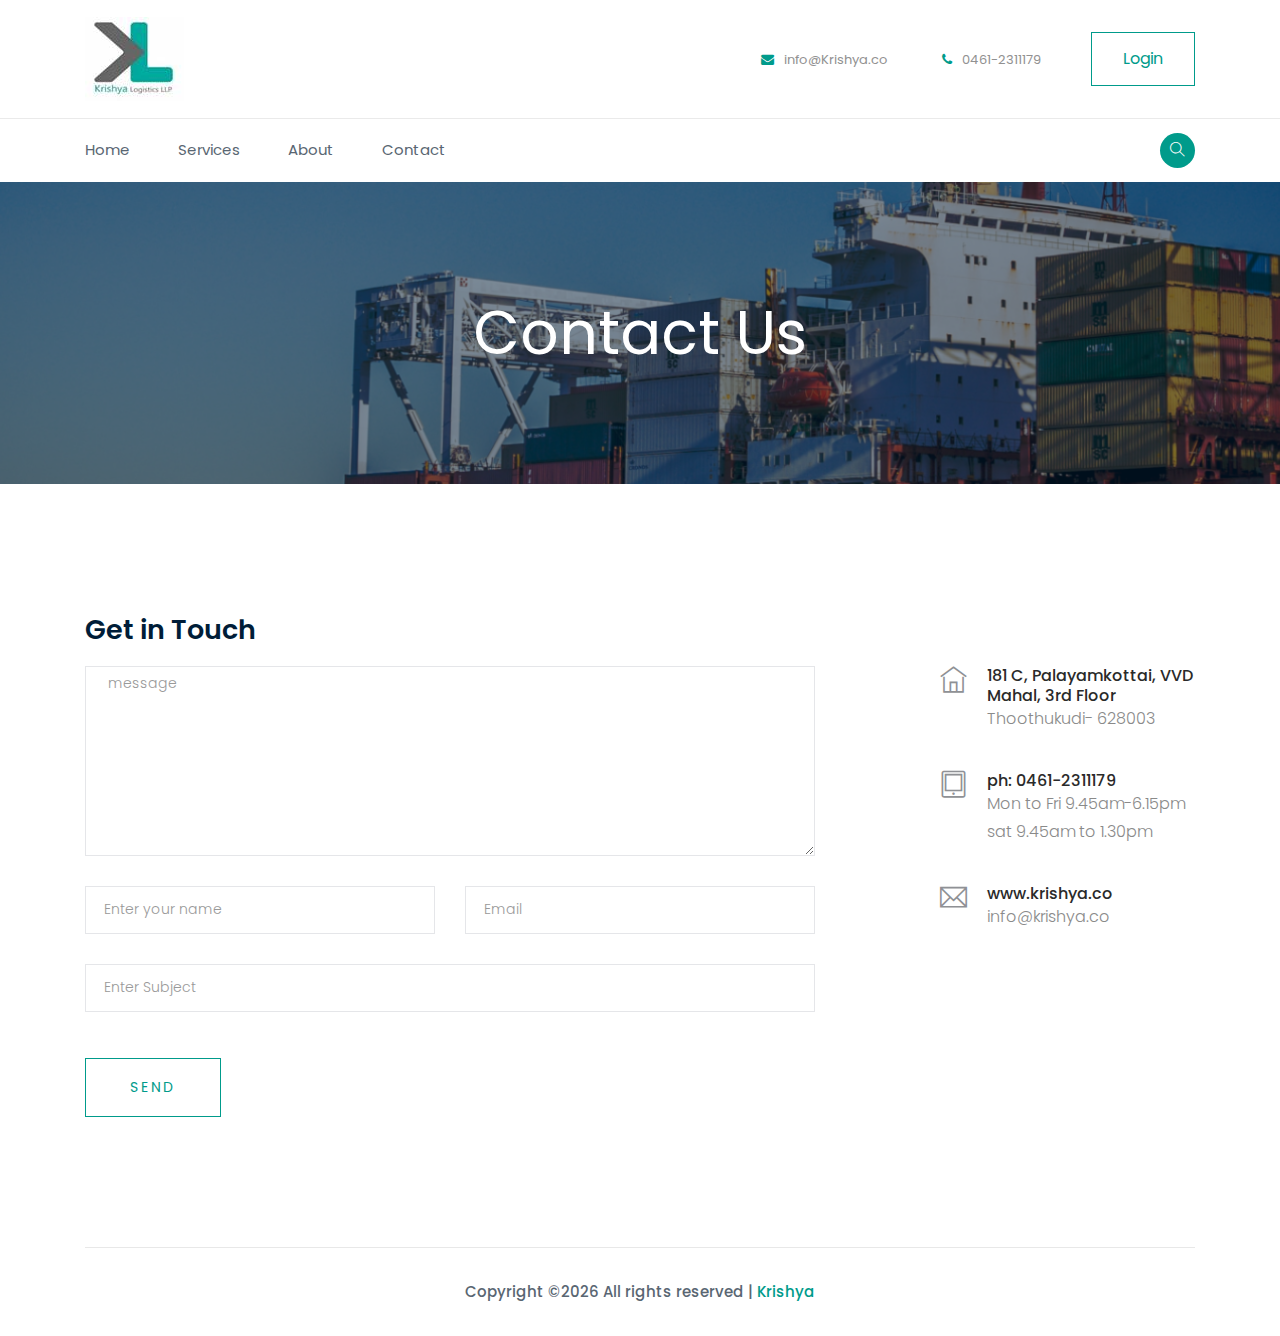
<file: contact.html>
<!doctype html>
<html class="no-js" lang="zxx">

<head>
    <meta charset="utf-8">
    <meta http-equiv="x-ua-compatible" content="ie=edge">
    <title>Krishya Logistics LLP</title>
    <meta name="description" content="">
    <meta name="viewport" content="width=device-width, initial-scale=1">

    <!-- <link rel="manifest" href="site.webmanifest"> -->
    <link rel="shortcut icon" type="image/x-icon" href="img/favicon.png">
    <!-- Place favicon.ico in the root directory -->

    <!-- CSS here -->
    <link rel="stylesheet" href="css/bootstrap.min.css">
    <link rel="stylesheet" href="css/owl.carousel.min.css">
    <link rel="stylesheet" href="css/magnific-popup.css">
    <link rel="stylesheet" href="css/font-awesome.min.css">
    <link rel="stylesheet" href="css/themify-icons.css">
    <link rel="stylesheet" href="css/nice-select.css">
    <link rel="stylesheet" href="css/flaticon.css">
    <link rel="stylesheet" href="css/gijgo.css">
    <link rel="stylesheet" href="css/animate.css">
    <link rel="stylesheet" href="css/slicknav.css">
    <link rel="stylesheet" href="css/style.css">
    <!-- <link rel="stylesheet" href="css/responsive.css"> -->
</head>

<body>
    <!--[if lte IE 9]>
            <p class="browserupgrade">You are using an <strong>outdated</strong> browser. Please <a href="https://browsehappy.com/">upgrade your browser</a> to improve your experience and security.</p>
        <![endif]-->

    <!-- header-start -->
    <header>
       <div class="header-area ">
            <div class="header-top_area d-none d-lg-block">
                <div class="container">
                    <div class="row align-items-center">
                        <div class="col-xl-4 col-lg-4">
                            <div class="logo">
                                <a href="index.html">
                                    <img src="img/logo.png" alt="">
                                </a>
                            </div>
                        </div>
                        <div class="col-xl-8 col-md-8">
                            <div class="header_right d-flex align-items-center">
                                <div class="short_contact_list">
                                    <ul>
                                        <li><a href="#"> <i class="fa fa-envelope"></i> info@Krishya.co</a></li>
                                        <li><a href="#"> <i class="fa fa-phone"></i> 0461-2311179</a></li>
                                    </ul>
                                </div>

                                <div class="book_btn d-none d-lg-block">
                                    <a class="boxed-btn3-line" href="#">Login</a>
                                </div>
                            </div>
                        </div>
                    </div>
                </div>
            </div>
            <div id="sticky-header" class="main-header-area">
                <div class="container">
                    <div class="header_bottom_border">
                        <div class="row align-items-center">
                            <div class="col-12 d-block d-lg-none">
                                <div class="logo">
                                    <a href="index.html">
                                        <img src="img/logo.png" alt="">
                                    </a>
                                </div>
                            </div>
                            <div class="col-xl-9 col-lg-9">
                                <div class="main-menu  d-none d-lg-block">
                                    <nav>
                                        <ul id="navigation">
                                            <li><a  href="index.html">Home</a></li>
                                            <li><a  href="service.html">Services</a></li>
                                            <li><a href="about.html">About</a></li>
                                            <li><a href="contact.html">Contact</a></li>
                                           <!--  <li><a href="#">pages <i class="ti-angle-down"></i></a>
                                                <ul class="submenu">
                                                    <li><a href="service_details.html">service details</a></li>
                                                    <li><a href="elements.html">elements</a></li>
                                                </ul>
                                            </li> -->
                                           <!--  <li><a href="#">blog <i class="ti-angle-down"></i></a>
                                                <ul class="submenu">
                                                    <li><a href="blog.html">blog</a></li>
                                                    <li><a href="single-blog.html">single-blog</a></li>
                                                </ul>
                                            </li> -->
                                        </ul>
                                    </nav>
                                </div>
                            </div>
                            <div class="col-xl-3 col-lg-3 d-none d-lg-block">
                                <div class="Appointment justify-content-end">
                                    <div class="search_btn">
                                        <a data-toggle="modal" data-target="#exampleModalCenter" href="#">
                                            <i class="ti-search"></i>
                                        </a>
                                    </div>
                                </div>
                            </div>
                            <div class="col-12">
                                <div class="mobile_menu d-block d-lg-none"></div>
                            </div>
                        </div>
                    </div>

                </div>
            </div>
        </div>
    </header>
    <!-- header-end -->
             <!-- bradcam_area  -->
             <div class="bradcam_area bradcam_bg_1">
                    <div class="container">
                        <div class="row">
                            <div class="col-xl-12">
                                <div class="bradcam_text text-center">
                                    <h3>Contact Us</h3>
                                </div>
                            </div>
                        </div>
                    </div>
                </div>
                <!--/ bradcam_area  -->

    <!-- ================ contact section start ================= -->
    <section class="contact-section">
            <div class="container">
               <!--  <div class="d-none d-sm-block mb-5 pb-4">
                    <div id="map" style="height: 480px; position: relative; overflow: hidden;"><div style="height: 100%; width: 100%; position: absolute; top: 0px; left: 0px; background-color: rgb(229, 227, 223);"><div class="gm-style" style="position: absolute; z-index: 0; left: 0px; top: 0px; height: 100%; width: 100%; padding: 0px; border-width: 0px; margin: 0px;"><div tabindex="0" style="position: absolute; z-index: 0; left: 0px; top: 0px; height: 100%; width: 100%; padding: 0px; border-width: 0px; margin: 0px; cursor: url(&quot;https://maps.gstatic.com/mapfiles/openhand_8_8.cur&quot;), default; touch-action: pan-x pan-y;"><div style="z-index: 1; position: absolute; left: 50%; top: 50%; width: 100%; transform: translate(0px, 0px);"><div style="position: absolute; left: 0px; top: 0px; z-index: 100; width: 100%;"><div style="position: absolute; left: 0px; top: 0px; z-index: 0;"><div style="position: absolute; z-index: 991; transform: matrix(1, 0, 0, 1, -100, -189);"><div style="position: absolute; left: 0px; top: 0px; width: 256px; height: 256px;"><div style="width: 256px; height: 256px;"></div></div><div style="position: absolute; left: -256px; top: 0px; width: 256px; height: 256px;"><div style="width: 256px; height: 256px;"></div></div><div style="position: absolute; left: -256px; top: -256px; width: 256px; height: 256px;"><div style="width: 256px; height: 256px;"></div></div><div style="position: absolute; left: 0px; top: -256px; width: 256px; height: 256px;"><div style="width: 256px; height: 256px;"></div></div><div style="position: absolute; left: 256px; top: -256px; width: 256px; height: 256px;"><div style="width: 256px; height: 256px;"></div></div><div style="position: absolute; left: 256px; top: 0px; width: 256px; height: 256px;"><div style="width: 256px; height: 256px;"></div></div><div style="position: absolute; left: 256px; top: 256px; width: 256px; height: 256px;"><div style="width: 256px; height: 256px;"></div></div><div style="position: absolute; left: 0px; top: 256px; width: 256px; height: 256px;"><div style="width: 256px; height: 256px;"></div></div><div style="position: absolute; left: -256px; top: 256px; width: 256px; height: 256px;"><div style="width: 256px; height: 256px;"></div></div><div style="position: absolute; left: -512px; top: 256px; width: 256px; height: 256px;"><div style="width: 256px; height: 256px;"></div></div><div style="position: absolute; left: -512px; top: 0px; width: 256px; height: 256px;"><div style="width: 256px; height: 256px;"></div></div><div style="position: absolute; left: -512px; top: -256px; width: 256px; height: 256px;"><div style="width: 256px; height: 256px;"></div></div><div style="position: absolute; left: 512px; top: -256px; width: 256px; height: 256px;"><div style="width: 256px; height: 256px;"></div></div><div style="position: absolute; left: 512px; top: 0px; width: 256px; height: 256px;"><div style="width: 256px; height: 256px;"></div></div><div style="position: absolute; left: 512px; top: 256px; width: 256px; height: 256px;"><div style="width: 256px; height: 256px;"></div></div></div></div></div><div style="position: absolute; left: 0px; top: 0px; z-index: 101; width: 100%;"></div><div style="position: absolute; left: 0px; top: 0px; z-index: 102; width: 100%;"></div><div style="position: absolute; left: 0px; top: 0px; z-index: 103; width: 100%;"><div style="position: absolute; left: 0px; top: 0px; z-index: -1;"><div style="position: absolute; z-index: 991; transform: matrix(1, 0, 0, 1, -100, -189);"><div style="width: 256px; height: 256px; overflow: hidden; position: absolute; left: 0px; top: 0px;"></div><div style="width: 256px; height: 256px; overflow: hidden; position: absolute; left: -256px; top: 0px;"></div><div style="width: 256px; height: 256px; overflow: hidden; position: absolute; left: -256px; top: -256px;"></div><div style="width: 256px; height: 256px; overflow: hidden; position: absolute; left: 0px; top: -256px;"></div><div style="width: 256px; height: 256px; overflow: hidden; position: absolute; left: 256px; top: -256px;"></div><div style="width: 256px; height: 256px; overflow: hidden; position: absolute; left: 256px; top: 0px;"></div><div style="width: 256px; height: 256px; overflow: hidden; position: absolute; left: 256px; top: 256px;"></div><div style="width: 256px; height: 256px; overflow: hidden; position: absolute; left: 0px; top: 256px;"></div><div style="width: 256px; height: 256px; overflow: hidden; position: absolute; left: -256px; top: 256px;"></div><div style="width: 256px; height: 256px; overflow: hidden; position: absolute; left: -512px; top: 256px;"></div><div style="width: 256px; height: 256px; overflow: hidden; position: absolute; left: -512px; top: 0px;"></div><div style="width: 256px; height: 256px; overflow: hidden; position: absolute; left: -512px; top: -256px;"></div><div style="width: 256px; height: 256px; overflow: hidden; position: absolute; left: 512px; top: -256px;"></div><div style="width: 256px; height: 256px; overflow: hidden; position: absolute; left: 512px; top: 0px;"></div><div style="width: 256px; height: 256px; overflow: hidden; position: absolute; left: 512px; top: 256px;"></div></div></div></div><div style="position: absolute; left: 0px; top: 0px; z-index: 0;"><div style="position: absolute; z-index: 991; transform: matrix(1, 0, 0, 1, -100, -189);"><div style="position: absolute; left: 0px; top: 0px; width: 256px; height: 256px; transition: opacity 200ms linear 0s;"><img draggable="false" alt="" role="presentation" src="https://maps.googleapis.com/maps/vt?pb=!1m5!1m4!1i9!2i470!3i302!4i256!2m3!1e0!2sm!3i476185792!2m3!1e2!6m1!3e5!3m14!2sen-US!3sUS!5e18!12m1!1e68!12m3!1e37!2m1!1ssmartmaps!12m4!1e26!2m2!1sstyles!2zcC5zOi02MHxwLmw6LTYw!4e0&amp;key=AIzaSyDpfS1oRGreGSBU5HHjMmQ3o5NLw7VdJ6I&amp;token=70038" style="width: 256px; height: 256px; user-select: none; border: 0px; padding: 0px; margin: 0px; max-width: none;"></div><div style="position: absolute; left: 256px; top: 0px; width: 256px; height: 256px; transition: opacity 200ms linear 0s;"><img draggable="false" alt="" role="presentation" src="https://maps.googleapis.com/maps/vt?pb=!1m5!1m4!1i9!2i471!3i302!4i256!2m3!1e0!2sm!3i476185840!2m3!1e2!6m1!3e5!3m14!2sen-US!3sUS!5e18!12m1!1e68!12m3!1e37!2m1!1ssmartmaps!12m4!1e26!2m2!1sstyles!2zcC5zOi02MHxwLmw6LTYw!4e0&amp;key=AIzaSyDpfS1oRGreGSBU5HHjMmQ3o5NLw7VdJ6I&amp;token=84496" style="width: 256px; height: 256px; user-select: none; border: 0px; padding: 0px; margin: 0px; max-width: none;"></div><div style="position: absolute; left: 256px; top: 256px; width: 256px; height: 256px; transition: opacity 200ms linear 0s;"><img draggable="false" alt="" role="presentation" src="https://maps.googleapis.com/maps/vt?pb=!1m5!1m4!1i9!2i471!3i303!4i256!2m3!1e0!2sm!3i476185840!2m3!1e2!6m1!3e5!3m14!2sen-US!3sUS!5e18!12m1!1e68!12m3!1e37!2m1!1ssmartmaps!12m4!1e26!2m2!1sstyles!2zcC5zOi02MHxwLmw6LTYw!4e0&amp;key=AIzaSyDpfS1oRGreGSBU5HHjMmQ3o5NLw7VdJ6I&amp;token=107953" style="width: 256px; height: 256px; user-select: none; border: 0px; padding: 0px; margin: 0px; max-width: none;"></div><div style="position: absolute; left: 0px; top: 256px; width: 256px; height: 256px; transition: opacity 200ms linear 0s;"><img draggable="false" alt="" role="presentation" src="https://maps.googleapis.com/maps/vt?pb=!1m5!1m4!1i9!2i470!3i303!4i256!2m3!1e0!2sm!3i476185792!2m3!1e2!6m1!3e5!3m14!2sen-US!3sUS!5e18!12m1!1e68!12m3!1e37!2m1!1ssmartmaps!12m4!1e26!2m2!1sstyles!2zcC5zOi02MHxwLmw6LTYw!4e0&amp;key=AIzaSyDpfS1oRGreGSBU5HHjMmQ3o5NLw7VdJ6I&amp;token=93495" style="width: 256px; height: 256px; user-select: none; border: 0px; padding: 0px; margin: 0px; max-width: none;"></div><div style="position: absolute; left: -256px; top: 256px; width: 256px; height: 256px; transition: opacity 200ms linear 0s;"><img draggable="false" alt="" role="presentation" src="https://maps.googleapis.com/maps/vt?pb=!1m5!1m4!1i9!2i469!3i303!4i256!2m3!1e0!2sm!3i476185792!2m3!1e2!6m1!3e5!3m14!2sen-US!3sUS!5e18!12m1!1e68!12m3!1e37!2m1!1ssmartmaps!12m4!1e26!2m2!1sstyles!2zcC5zOi02MHxwLmw6LTYw!4e0&amp;key=AIzaSyDpfS1oRGreGSBU5HHjMmQ3o5NLw7VdJ6I&amp;token=85128" style="width: 256px; height: 256px; user-select: none; border: 0px; padding: 0px; margin: 0px; max-width: none;"></div><div style="position: absolute; left: -512px; top: 256px; width: 256px; height: 256px; transition: opacity 200ms linear 0s;"><img draggable="false" alt="" role="presentation" src="https://maps.googleapis.com/maps/vt?pb=!1m5!1m4!1i9!2i468!3i303!4i256!2m3!1e0!2sm!3i476185504!2m3!1e2!6m1!3e5!3m14!2sen-US!3sUS!5e18!12m1!1e68!12m3!1e37!2m1!1ssmartmaps!12m4!1e26!2m2!1sstyles!2zcC5zOi02MHxwLmw6LTYw!4e0&amp;key=AIzaSyDpfS1oRGreGSBU5HHjMmQ3o5NLw7VdJ6I&amp;token=46831" style="width: 256px; height: 256px; user-select: none; border: 0px; padding: 0px; margin: 0px; max-width: none;"></div><div style="position: absolute; left: -512px; top: 0px; width: 256px; height: 256px; transition: opacity 200ms linear 0s;"><img draggable="false" alt="" role="presentation" src="https://maps.googleapis.com/maps/vt?pb=!1m5!1m4!1i9!2i468!3i302!4i256!2m3!1e0!2sm!3i476184952!2m3!1e2!6m1!3e5!3m14!2sen-US!3sUS!5e18!12m1!1e68!12m3!1e37!2m1!1ssmartmaps!12m4!1e26!2m2!1sstyles!2zcC5zOi02MHxwLmw6LTYw!4e0&amp;key=AIzaSyDpfS1oRGreGSBU5HHjMmQ3o5NLw7VdJ6I&amp;token=10814" style="width: 256px; height: 256px; user-select: none; border: 0px; padding: 0px; margin: 0px; max-width: none;"></div><div style="position: absolute; left: -512px; top: -256px; width: 256px; height: 256px; transition: opacity 200ms linear 0s;"><img draggable="false" alt="" role="presentation" src="https://maps.googleapis.com/maps/vt?pb=!1m5!1m4!1i9!2i468!3i301!4i256!2m3!1e0!2sm!3i476184952!2m3!1e2!6m1!3e5!3m14!2sen-US!3sUS!5e18!12m1!1e68!12m3!1e37!2m1!1ssmartmaps!12m4!1e26!2m2!1sstyles!2zcC5zOi02MHxwLmw6LTYw!4e0&amp;key=AIzaSyDpfS1oRGreGSBU5HHjMmQ3o5NLw7VdJ6I&amp;token=118428" style="width: 256px; height: 256px; user-select: none; border: 0px; padding: 0px; margin: 0px; max-width: none;"></div><div style="position: absolute; left: 512px; top: -256px; width: 256px; height: 256px; transition: opacity 200ms linear 0s;"><img draggable="false" alt="" role="presentation" src="https://maps.googleapis.com/maps/vt?pb=!1m5!1m4!1i9!2i472!3i301!4i256!2m3!1e0!2sm!3i476185636!2m3!1e2!6m1!3e5!3m14!2sen-US!3sUS!5e18!12m1!1e68!12m3!1e37!2m1!1ssmartmaps!12m4!1e26!2m2!1sstyles!2zcC5zOi02MHxwLmw6LTYw!4e0&amp;key=AIzaSyDpfS1oRGreGSBU5HHjMmQ3o5NLw7VdJ6I&amp;token=43995" style="width: 256px; height: 256px; user-select: none; border: 0px; padding: 0px; margin: 0px; max-width: none;"></div><div style="position: absolute; left: 512px; top: 0px; width: 256px; height: 256px; transition: opacity 200ms linear 0s;"><img draggable="false" alt="" role="presentation" src="https://maps.googleapis.com/maps/vt?pb=!1m5!1m4!1i9!2i472!3i302!4i256!2m3!1e0!2sm!3i476185840!2m3!1e2!6m1!3e5!3m14!2sen-US!3sUS!5e18!12m1!1e68!12m3!1e37!2m1!1ssmartmaps!12m4!1e26!2m2!1sstyles!2zcC5zOi02MHxwLmw6LTYw!4e0&amp;key=AIzaSyDpfS1oRGreGSBU5HHjMmQ3o5NLw7VdJ6I&amp;token=905" style="width: 256px; height: 256px; user-select: none; border: 0px; padding: 0px; margin: 0px; max-width: none;"></div><div style="position: absolute; left: 512px; top: 256px; width: 256px; height: 256px; transition: opacity 200ms linear 0s;"><img draggable="false" alt="" role="presentation" src="https://maps.googleapis.com/maps/vt?pb=!1m5!1m4!1i9!2i472!3i303!4i256!2m3!1e0!2sm!3i476185840!2m3!1e2!6m1!3e5!3m14!2sen-US!3sUS!5e18!12m1!1e68!12m3!1e37!2m1!1ssmartmaps!12m4!1e26!2m2!1sstyles!2zcC5zOi02MHxwLmw6LTYw!4e0&amp;key=AIzaSyDpfS1oRGreGSBU5HHjMmQ3o5NLw7VdJ6I&amp;token=24362" style="width: 256px; height: 256px; user-select: none; border: 0px; padding: 0px; margin: 0px; max-width: none;"></div><div style="position: absolute; left: -256px; top: 0px; width: 256px; height: 256px; transition: opacity 200ms linear 0s;"><img draggable="false" alt="" role="presentation" src="https://maps.googleapis.com/maps/vt?pb=!1m5!1m4!1i9!2i469!3i302!4i256!2m3!1e0!2sm!3i476185792!2m3!1e2!6m1!3e5!3m14!2sen-US!3sUS!5e18!12m1!1e68!12m3!1e37!2m1!1ssmartmaps!12m4!1e26!2m2!1sstyles!2zcC5zOi02MHxwLmw6LTYw!4e0&amp;key=AIzaSyDpfS1oRGreGSBU5HHjMmQ3o5NLw7VdJ6I&amp;token=61671" style="width: 256px; height: 256px; user-select: none; border: 0px; padding: 0px; margin: 0px; max-width: none;"></div><div style="position: absolute; left: -256px; top: -256px; width: 256px; height: 256px; transition: opacity 200ms linear 0s;"><img draggable="false" alt="" role="presentation" src="https://maps.googleapis.com/maps/vt?pb=!1m5!1m4!1i9!2i469!3i301!4i256!2m3!1e0!2sm!3i476185792!2m3!1e2!6m1!3e5!3m14!2sen-US!3sUS!5e18!12m1!1e68!12m3!1e37!2m1!1ssmartmaps!12m4!1e26!2m2!1sstyles!2zcC5zOi02MHxwLmw6LTYw!4e0&amp;key=AIzaSyDpfS1oRGreGSBU5HHjMmQ3o5NLw7VdJ6I&amp;token=38214" style="width: 256px; height: 256px; user-select: none; border: 0px; padding: 0px; margin: 0px; max-width: none;"></div><div style="position: absolute; left: 0px; top: -256px; width: 256px; height: 256px; transition: opacity 200ms linear 0s;"><img draggable="false" alt="" role="presentation" src="https://maps.googleapis.com/maps/vt?pb=!1m5!1m4!1i9!2i470!3i301!4i256!2m3!1e0!2sm!3i476185792!2m3!1e2!6m1!3e5!3m14!2sen-US!3sUS!5e18!12m1!1e68!12m3!1e37!2m1!1ssmartmaps!12m4!1e26!2m2!1sstyles!2zcC5zOi02MHxwLmw6LTYw!4e0&amp;key=AIzaSyDpfS1oRGreGSBU5HHjMmQ3o5NLw7VdJ6I&amp;token=46581" style="width: 256px; height: 256px; user-select: none; border: 0px; padding: 0px; margin: 0px; max-width: none;"></div><div style="position: absolute; left: 256px; top: -256px; width: 256px; height: 256px; transition: opacity 200ms linear 0s;"><img draggable="false" alt="" role="presentation" src="https://maps.googleapis.com/maps/vt?pb=!1m5!1m4!1i9!2i471!3i301!4i256!2m3!1e0!2sm!3i476185792!2m3!1e2!6m1!3e5!3m14!2sen-US!3sUS!5e18!12m1!1e68!12m3!1e37!2m1!1ssmartmaps!12m4!1e26!2m2!1sstyles!2zcC5zOi02MHxwLmw6LTYw!4e0&amp;key=AIzaSyDpfS1oRGreGSBU5HHjMmQ3o5NLw7VdJ6I&amp;token=94061" style="width: 256px; height: 256px; user-select: none; border: 0px; padding: 0px; margin: 0px; max-width: none;"></div></div></div></div><div class="gm-style-pbc" style="z-index: 2; position: absolute; height: 100%; width: 100%; padding: 0px; border-width: 0px; margin: 0px; left: 0px; top: 0px; opacity: 0;"><p class="gm-style-pbt"></p></div><div style="z-index: 3; position: absolute; height: 100%; width: 100%; padding: 0px; border-width: 0px; margin: 0px; left: 0px; top: 0px; touch-action: pan-x pan-y;"><div style="z-index: 4; position: absolute; left: 50%; top: 50%; width: 100%; transform: translate(0px, 0px);"><div style="position: absolute; left: 0px; top: 0px; z-index: 104; width: 100%;"></div><div style="position: absolute; left: 0px; top: 0px; z-index: 105; width: 100%;"></div><div style="position: absolute; left: 0px; top: 0px; z-index: 106; width: 100%;"></div><div style="position: absolute; left: 0px; top: 0px; z-index: 107; width: 100%;"></div></div></div></div><iframe aria-hidden="true" frameborder="0" style="z-index: -1; position: absolute; width: 100%; height: 100%; top: 0px; left: 0px; border: none;" src="about:blank"></iframe><div style="margin-left: 5px; margin-right: 5px; z-index: 1000000; position: absolute; left: 0px; bottom: 0px;"><a target="_blank" rel="noopener" href="https://maps.google.com/maps?ll=-31.197,150.744&amp;z=9&amp;t=m&amp;hl=en-US&amp;gl=US&amp;mapclient=apiv3" title="Open this area in Google Maps (opens a new window)" style="position: static; overflow: visible; float: none; display: inline;"><div style="width: 66px; height: 26px; cursor: pointer;"><img alt="" src="https://maps.gstatic.com/mapfiles/api-3/images/google_white5.png" draggable="false" style="position: absolute; left: 0px; top: 0px; width: 66px; height: 26px; user-select: none; border: 0px; padding: 0px; margin: 0px;"></div></a></div><div style="background-color: white; padding: 15px 21px; border: 1px solid rgb(171, 171, 171); font-family: Roboto, Arial, sans-serif; color: rgb(34, 34, 34); box-sizing: border-box; box-shadow: rgba(0, 0, 0, 0.2) 0px 4px 16px; z-index: 10000002; display: none; width: 300px; height: 180px; position: absolute; left: 315px; top: 150px;"><div style="padding: 0px 0px 10px; font-size: 16px; box-sizing: border-box;">Map Data</div><div style="font-size: 13px;">Map data ©2019 Google</div><button draggable="false" title="Close" aria-label="Close" type="button" class="gm-ui-hover-effect" style="background: none; display: block; border: 0px; margin: 0px; padding: 0px; position: absolute; cursor: pointer; user-select: none; top: 0px; right: 0px; width: 37px; height: 37px;"><img src="data:image/svg+xml,%3Csvg%20xmlns%3D%22http%3A%2F%2Fwww.w3.org%2F2000%2Fsvg%22%20width%3D%2224px%22%20height%3D%2224px%22%20viewBox%3D%220%200%2024%2024%22%20fill%3D%22%23000000%22%3E%0A%20%20%20%20%3Cpath%20d%3D%22M19%206.41L17.59%205%2012%2010.59%206.41%205%205%206.41%2010.59%2012%205%2017.59%206.41%2019%2012%2013.41%2017.59%2019%2019%2017.59%2013.41%2012z%22%2F%3E%0A%20%20%20%20%3Cpath%20d%3D%22M0%200h24v24H0z%22%20fill%3D%22none%22%2F%3E%0A%3C%2Fsvg%3E%0A" style="pointer-events: none; display: block; width: 13px; height: 13px; margin: 12px;"></button></div><div class="gmnoprint" style="z-index: 1000001; position: absolute; right: 166px; bottom: 0px; width: 121px;"><div draggable="false" class="gm-style-cc" style="user-select: none; height: 14px; line-height: 14px;"><div style="opacity: 0.7; width: 100%; height: 100%; position: absolute;"><div style="width: 1px;"></div><div style="background-color: rgb(245, 245, 245); width: auto; height: 100%; margin-left: 1px;"></div></div><div style="position: relative; padding-right: 6px; padding-left: 6px; box-sizing: border-box; font-family: Roboto, Arial, sans-serif; font-size: 10px; color: rgb(68, 68, 68); white-space: nowrap; direction: ltr; text-align: right; vertical-align: middle; display: inline-block;"><a style="text-decoration: none; cursor: pointer; display: none;">Map Data</a><span>Map data ©2019 Google</span></div></div></div><div class="gmnoscreen" style="position: absolute; right: 0px; bottom: 0px;"><div style="font-family: Roboto, Arial, sans-serif; font-size: 11px; color: rgb(68, 68, 68); direction: ltr; text-align: right; background-color: rgb(245, 245, 245);">Map data ©2019 Google</div></div><div class="gmnoprint gm-style-cc" draggable="false" style="z-index: 1000001; user-select: none; height: 14px; line-height: 14px; position: absolute; right: 95px; bottom: 0px;"><div style="opacity: 0.7; width: 100%; height: 100%; position: absolute;"><div style="width: 1px;"></div><div style="background-color: rgb(245, 245, 245); width: auto; height: 100%; margin-left: 1px;"></div></div><div style="position: relative; padding-right: 6px; padding-left: 6px; box-sizing: border-box; font-family: Roboto, Arial, sans-serif; font-size: 10px; color: rgb(68, 68, 68); white-space: nowrap; direction: ltr; text-align: right; vertical-align: middle; display: inline-block;"><a href="https://www.google.com/intl/en-US_US/help/terms_maps.html" target="_blank" rel="noopener" style="text-decoration: none; cursor: pointer; color: rgb(68, 68, 68);">Terms of Use</a></div></div><button draggable="false" title="Toggle fullscreen view" aria-label="Toggle fullscreen view" type="button" class="gm-control-active gm-fullscreen-control" style="background: none rgb(255, 255, 255); border: 0px; margin: 10px; padding: 0px; position: absolute; cursor: pointer; user-select: none; border-radius: 2px; height: 40px; width: 40px; box-shadow: rgba(0, 0, 0, 0.3) 0px 1px 4px -1px; overflow: hidden; top: 0px; right: 0px;"><img src="data:image/svg+xml,%3Csvg%20xmlns%3D%22http%3A%2F%2Fwww.w3.org%2F2000%2Fsvg%22%20width%3D%2218%22%20height%3D%2218%22%20viewBox%3D%220%20018%2018%22%3E%0A%20%20%3Cpath%20fill%3D%22%23666%22%20d%3D%22M0%2C0v2v4h2V2h4V0H2H0z%20M16%2C0h-4v2h4v4h2V2V0H16z%20M16%2C16h-4v2h4h2v-2v-4h-2V16z%20M2%2C12H0v4v2h2h4v-2H2V12z%22%2F%3E%0A%3C%2Fsvg%3E%0A" style="height: 18px; width: 18px;"><img src="data:image/svg+xml,%3Csvg%20xmlns%3D%22http%3A%2F%2Fwww.w3.org%2F2000%2Fsvg%22%20width%3D%2218%22%20height%3D%2218%22%20viewBox%3D%220%200%2018%2018%22%3E%0A%20%20%3Cpath%20fill%3D%22%23333%22%20d%3D%22M0%2C0v2v4h2V2h4V0H2H0z%20M16%2C0h-4v2h4v4h2V2V0H16z%20M16%2C16h-4v2h4h2v-2v-4h-2V16z%20M2%2C12H0v4v2h2h4v-2H2V12z%22%2F%3E%0A%3C%2Fsvg%3E%0A" style="height: 18px; width: 18px;"><img src="data:image/svg+xml,%3Csvg%20xmlns%3D%22http%3A%2F%2Fwww.w3.org%2F2000%2Fsvg%22%20width%3D%2218%22%20height%3D%2218%22%20viewBox%3D%220%200%2018%2018%22%3E%0A%20%20%3Cpath%20fill%3D%22%23111%22%20d%3D%22M0%2C0v2v4h2V2h4V0H2H0z%20M16%2C0h-4v2h4v4h2V2V0H16z%20M16%2C16h-4v2h4h2v-2v-4h-2V16z%20M2%2C12H0v4v2h2h4v-2H2V12z%22%2F%3E%0A%3C%2Fsvg%3E%0A" style="height: 18px; width: 18px;"></button><div draggable="false" class="gm-style-cc" style="user-select: none; height: 14px; line-height: 14px; position: absolute; right: 0px; bottom: 0px;"><div style="opacity: 0.7; width: 100%; height: 100%; position: absolute;"><div style="width: 1px;"></div><div style="background-color: rgb(245, 245, 245); width: auto; height: 100%; margin-left: 1px;"></div></div><div style="position: relative; padding-right: 6px; padding-left: 6px; box-sizing: border-box; font-family: Roboto, Arial, sans-serif; font-size: 10px; color: rgb(68, 68, 68); white-space: nowrap; direction: ltr; text-align: right; vertical-align: middle; display: inline-block;"><a target="_blank" rel="noopener" title="Report errors in the road map or imagery to Google" href="https://www.google.com/maps/@-31.197,150.744,9z/data=!10m1!1e1!12b1?source=apiv3&amp;rapsrc=apiv3" style="font-family: Roboto, Arial, sans-serif; font-size: 10px; color: rgb(68, 68, 68); text-decoration: none; position: relative;">Report a map error</a></div></div><div class="gmnoprint gm-bundled-control gm-bundled-control-on-bottom" draggable="false" controlwidth="40" controlheight="81" style="margin: 10px; user-select: none; position: absolute; bottom: 95px; right: 40px;"><div class="gmnoprint" controlwidth="40" controlheight="81" style="position: absolute; left: 0px; top: 0px;"><div draggable="false" style="user-select: none; box-shadow: rgba(0, 0, 0, 0.3) 0px 1px 4px -1px; border-radius: 2px; cursor: pointer; background-color: rgb(255, 255, 255); width: 40px; height: 81px;"><button draggable="false" title="Zoom in" aria-label="Zoom in" type="button" class="gm-control-active" style="background: none; display: block; border: 0px; margin: 0px; padding: 0px; position: relative; cursor: pointer; user-select: none; overflow: hidden; width: 40px; height: 40px; top: 0px; left: 0px;"><img src="data:image/svg+xml,%3Csvg%20xmlns%3D%22http%3A%2F%2Fwww.w3.org%2F2000%2Fsvg%22%20width%3D%2218%22%20height%3D%2218%22%20viewBox%3D%220%200%2018%2018%22%3E%0A%20%20%3Cpolygon%20fill%3D%22%23666%22%20points%3D%2218%2C7%2011%2C7%2011%2C0%207%2C0%207%2C7%200%2C7%200%2C11%207%2C11%207%2C18%2011%2C18%2011%2C11%2018%2C11%22%2F%3E%0A%3C%2Fsvg%3E%0A" style="height: 18px; width: 18px;"><img src="data:image/svg+xml,%3Csvg%20xmlns%3D%22http%3A%2F%2Fwww.w3.org%2F2000%2Fsvg%22%20width%3D%2218%22%20height%3D%2218%22%20viewBox%3D%220%200%2018%2018%22%3E%0A%20%20%3Cpolygon%20fill%3D%22%23333%22%20points%3D%2218%2C7%2011%2C7%2011%2C0%207%2C0%207%2C7%200%2C7%200%2C11%207%2C11%207%2C18%2011%2C18%2011%2C11%2018%2C11%22%2F%3E%0A%3C%2Fsvg%3E%0A" style="height: 18px; width: 18px;"><img src="data:image/svg+xml,%3Csvg%20xmlns%3D%22http%3A%2F%2Fwww.w3.org%2F2000%2Fsvg%22%20width%3D%2218%22%20height%3D%2218%22%20viewBox%3D%220%200%2018%2018%22%3E%0A%20%20%3Cpolygon%20fill%3D%22%23111%22%20points%3D%2218%2C7%2011%2C7%2011%2C0%207%2C0%207%2C7%200%2C7%200%2C11%207%2C11%207%2C18%2011%2C18%2011%2C11%2018%2C11%22%2F%3E%0A%3C%2Fsvg%3E%0A" style="height: 18px; width: 18px;"></button><div style="position: relative; overflow: hidden; width: 30px; height: 1px; margin: 0px 5px; background-color: rgb(230, 230, 230); top: 0px;"></div><button draggable="false" title="Zoom out" aria-label="Zoom out" type="button" class="gm-control-active" style="background: none; display: block; border: 0px; margin: 0px; padding: 0px; position: relative; cursor: pointer; user-select: none; overflow: hidden; width: 40px; height: 40px; top: 0px; left: 0px;"><img src="data:image/svg+xml,%3Csvg%20xmlns%3D%22http%3A%2F%2Fwww.w3.org%2F2000%2Fsvg%22%20width%3D%2218%22%20height%3D%2218%22%20viewBox%3D%220%200%2018%2018%22%3E%0A%20%20%3Cpath%20fill%3D%22%23666%22%20d%3D%22M0%2C7h18v4H0V7z%22%2F%3E%0A%3C%2Fsvg%3E%0A" style="height: 18px; width: 18px;"><img src="data:image/svg+xml,%3Csvg%20xmlns%3D%22http%3A%2F%2Fwww.w3.org%2F2000%2Fsvg%22%20width%3D%2218%22%20height%3D%2218%22%20viewBox%3D%220%200%2018%2018%22%3E%0A%20%20%3Cpath%20fill%3D%22%23333%22%20d%3D%22M0%2C7h18v4H0V7z%22%2F%3E%0A%3C%2Fsvg%3E%0A" style="height: 18px; width: 18px;"><img src="data:image/svg+xml,%3Csvg%20xmlns%3D%22http%3A%2F%2Fwww.w3.org%2F2000%2Fsvg%22%20width%3D%2218%22%20height%3D%2218%22%20viewBox%3D%220%200%2018%2018%22%3E%0A%20%20%3Cpath%20fill%3D%22%23111%22%20d%3D%22M0%2C7h18v4H0V7z%22%2F%3E%0A%3C%2Fsvg%3E%0A" style="height: 18px; width: 18px;"></button></div></div><div class="gmnoprint" controlwidth="40" controlheight="40" style="display: none; position: absolute;"><div style="width: 40px; height: 40px;"><button draggable="false" title="Rotate map 90 degrees" aria-label="Rotate map 90 degrees" type="button" class="gm-control-active" style="background: none rgb(255, 255, 255); display: none; border: 0px; margin: 0px 0px 32px; padding: 0px; position: relative; cursor: pointer; user-select: none; width: 40px; height: 40px; top: 0px; left: 0px; overflow: hidden; box-shadow: rgba(0, 0, 0, 0.3) 0px 1px 4px -1px; border-radius: 2px;"><img src="data:image/svg+xml,%3Csvg%20xmlns%3D%22http%3A%2F%2Fwww.w3.org%2F2000%2Fsvg%22%20width%3D%2224%22%20height%3D%2222%22%20viewBox%3D%220%200%2024%2022%22%3E%0A%20%20%3Cpath%20fill%3D%22%23666%22%20fill-rule%3D%22evenodd%22%20d%3D%22M20%2010c0-5.52-4.48-10-10-10s-10%204.48-10%2010v5h5v-5c0-2.76%202.24-5%205-5s5%202.24%205%205v5h-4l6.5%207%206.5-7h-4v-5z%22%20clip-rule%3D%22evenodd%22%2F%3E%0A%3C%2Fsvg%3E%0A" style="height: 18px; width: 18px;"><img src="data:image/svg+xml,%3Csvg%20xmlns%3D%22http%3A%2F%2Fwww.w3.org%2F2000%2Fsvg%22%20width%3D%2224%22%20height%3D%2222%22%20viewBox%3D%220%200%2024%2022%22%3E%0A%20%20%3Cpath%20fill%3D%22%23333%22%20fill-rule%3D%22evenodd%22%20d%3D%22M20%2010c0-5.52-4.48-10-10-10s-10%204.48-10%2010v5h5v-5c0-2.76%202.24-5%205-5s5%202.24%205%205v5h-4l6.5%207%206.5-7h-4v-5z%22%20clip-rule%3D%22evenodd%22%2F%3E%0A%3C%2Fsvg%3E%0A" style="height: 18px; width: 18px;"><img src="data:image/svg+xml,%3Csvg%20xmlns%3D%22http%3A%2F%2Fwww.w3.org%2F2000%2Fsvg%22%20width%3D%2224%22%20height%3D%2222%22%20viewBox%3D%220%200%2024%2022%22%3E%0A%20%20%3Cpath%20fill%3D%22%23111%22%20fill-rule%3D%22evenodd%22%20d%3D%22M20%2010c0-5.52-4.48-10-10-10s-10%204.48-10%2010v5h5v-5c0-2.76%202.24-5%205-5s5%202.24%205%205v5h-4l6.5%207%206.5-7h-4v-5z%22%20clip-rule%3D%22evenodd%22%2F%3E%0A%3C%2Fsvg%3E%0A" style="height: 18px; width: 18px;"></button><button draggable="false" title="Tilt map" aria-label="Tilt map" type="button" class="gm-tilt gm-control-active" style="background: none rgb(255, 255, 255); display: block; border: 0px; margin: 0px; padding: 0px; position: relative; cursor: pointer; user-select: none; width: 40px; height: 40px; top: 0px; left: 0px; overflow: hidden; box-shadow: rgba(0, 0, 0, 0.3) 0px 1px 4px -1px; border-radius: 2px;"><img src="data:image/svg+xml,%3Csvg%20xmlns%3D%22http%3A%2F%2Fwww.w3.org%2F2000%2Fsvg%22%20width%3D%2218px%22%20height%3D%2216px%22%20viewBox%3D%220%200%2018%2016%22%3E%0A%20%20%3Cpath%20fill%3D%22%23666%22%20d%3D%22M0%2C16h8V9H0V16z%20M10%2C16h8V9h-8V16z%20M0%2C7h8V0H0V7z%20M10%2C0v7h8V0H10z%22%2F%3E%0A%3C%2Fsvg%3E%0A" style="width: 18px;"><img src="data:image/svg+xml,%3Csvg%20xmlns%3D%22http%3A%2F%2Fwww.w3.org%2F2000%2Fsvg%22%20width%3D%2218px%22%20height%3D%2216px%22%20viewBox%3D%220%200%2018%2016%22%3E%0A%20%20%3Cpath%20fill%3D%22%23333%22%20d%3D%22M0%2C16h8V9H0V16z%20M10%2C16h8V9h-8V16z%20M0%2C7h8V0H0V7z%20M10%2C0v7h8V0H10z%22%2F%3E%0A%3C%2Fsvg%3E%0A" style="width: 18px;"><img src="data:image/svg+xml,%3Csvg%20xmlns%3D%22http%3A%2F%2Fwww.w3.org%2F2000%2Fsvg%22%20width%3D%2218px%22%20height%3D%2216px%22%20viewBox%3D%220%200%2018%2016%22%3E%0A%20%20%3Cpath%20fill%3D%22%23111%22%20d%3D%22M0%2C16h8V9H0V16z%20M10%2C16h8V9h-8V16z%20M0%2C7h8V0H0V7z%20M10%2C0v7h8V0H10z%22%2F%3E%0A%3C%2Fsvg%3E%0A" style="width: 18px;"></button></div></div></div></div></div><div style="background-color: white; font-weight: 500; font-family: Roboto, sans-serif; padding: 15px 25px; box-sizing: border-box; top: 5px; border: 1px solid rgba(0, 0, 0, 0.12); border-radius: 5px; left: 50%; max-width: 375px; position: absolute; transform: translateX(-50%); width: calc(100% - 10px); z-index: 1;"><div><img alt="" src="https://maps.gstatic.com/mapfiles/api-3/images/google_gray.svg" draggable="false" style="padding: 0px; margin: 0px; border: 0px; height: 17px; vertical-align: middle; width: 52px; user-select: none;"></div><div style="line-height: 20px; margin: 15px 0px;"><span style="color: rgba(0, 0, 0, 0.87); font-size: 14px;">This page can't load Google Maps correctly.</span></div><table style="width: 100%;"><tr><td style="line-height: 16px; vertical-align: middle;"><a href="https://developers.google.com/maps/documentation/javascript/error-messages?utm_source=maps_js&amp;utm_medium=degraded&amp;utm_campaign=billing#api-key-and-billing-errors" target="_blank" rel="noopener" style="color: rgba(0, 0, 0, 0.54); font-size: 12px;">Do you own this website?</a></td><td style="text-align: right;"><button class="dismissButton">OK</button></td></tr></table></div></div>
                    <script>
                        function initMap() {
                            var uluru = {
                                lat: -25.363,
                                lng: 131.044
                            };
                            var grayStyles = [{
                                    featureType: "all",
                                    stylers: [{
                                            saturation: -90
                                        },
                                        {
                                            lightness: 50
                                        }
                                    ]
                                },
                                {
                                    elementType: 'labels.text.fill',
                                    stylers: [{
                                        color: '#ccdee9'
                                    }]
                                }
                            ];
                            var map = new google.maps.Map(document.getElementById('map'), {
                                center: {
                                    lat: -31.197,
                                    lng: 150.744
                                },
                                zoom: 9,
                                styles: grayStyles,
                                scrollwheel: false
                            });
                        }
                    </script>
                    <script src="https://maps.googleapis.com/maps/api/js?key=AIzaSyDpfS1oRGreGSBU5HHjMmQ3o5NLw7VdJ6I&amp;callback=initMap">
                    </script>
    
                </div> -->
    
    
                <div class="row">
                    <div class="col-12">
                        <h2 class="contact-title">Get in Touch</h2>
                    </div>
                    <div class="col-lg-8">
                        <form class="form-contact contact_form" action="contact_process.php" method="post" id="contactForm" novalidate="novalidate">
                            <div class="row">
                                <div class="col-12">
                                    <div class="form-group">
                                        <textarea class="form-control w-100" name="message" id="message" cols="30" rows="9" onfocus="this.placeholder = ''" onblur="this.placeholder = 'Enter Message'" placeholder=" message"></textarea>
                                    </div>
                                </div>
                                <div class="col-sm-6">
                                    <div class="form-group">
                                        <input class="form-control valid" name="name" id="name" type="text" onfocus="this.placeholder = ''" onblur="this.placeholder = 'Enter your name'" placeholder="Enter your name">
                                    </div>
                                </div>
                                <div class="col-sm-6">
                                    <div class="form-group">
                                        <input class="form-control valid" name="email" id="email" type="email" onfocus="this.placeholder = ''" onblur="this.placeholder = 'Enter email address'" placeholder="Email">
                                    </div>
                                </div>
                                <div class="col-12">
                                    <div class="form-group">
                                        <input class="form-control" name="subject" id="subject" type="text" onfocus="this.placeholder = ''" onblur="this.placeholder = 'Enter Subject'" placeholder="Enter Subject">
                                    </div>
                                </div>
                            </div>
                            <div class="form-group mt-3">
                                <button type="submit" class="button button-contactForm boxed-btn">Send</button>
                            </div>
                        </form>
                    </div>
                    <div class="col-lg-3 offset-lg-1">
                        <div class="media contact-info">
                            <span class="contact-info__icon"><i class="ti-home"></i></span>
                            <div class="media-body">
                                <h3>181 C, Palayamkottai, VVD Mahal, 3rd Floor</h3>
                                <p>Thoothukudi- 628003</p>
                            </div>
                        </div>
                        <div class="media contact-info">
                            <span class="contact-info__icon"><i class="ti-tablet"></i></span>
                            <div class="media-body">
                                <h3>ph: 0461-2311179</h3>
                                <p>Mon to Fri 9.45am-6.15pm<br>
                                   sat 9.45am to 1.30pm</p>
                            </div>
                        </div>
                        <div class="media contact-info">
                            <span class="contact-info__icon"><i class="ti-email"></i></span>
                            <div class="media-body">
                                <h3>www.krishya.co</h3>
                                <p>info@krishya.co</p>
                            </div>
                        </div>
                    </div>
                </div>
            </div>
        </section>
    <!-- ================ contact section end ================= -->
    
    <!-- footer start -->
    <footer class="footer">
            <!-- <div class="footer_top">
                <div class="container">
                    <div class="row">
                        <div class="col-xl-3 col-md-6 col-lg-3">
                            <div class="footer_widget">
                                <div class="footer_logo">
                                    <a href="#">
                                        <img src="img/footer_logo.png" alt="">
                                    </a>
                                </div>
                                <p>
                                        <a href="#">conbusi@support.com</a> <br>
                                        +10 873 672 6782 <br>
                                        600/D, Green road, NewYork
                                </p>
                                <div class="socail_links">
                                    <ul>
                                        <li>
                                            <a href="#">
                                                <i class="ti-facebook"></i>
                                            </a>
                                        </li>
                                        <li>
                                            <a href="#">
                                                <i class="ti-twitter-alt"></i>
                                            </a>
                                        </li>
                                        <li>
                                            <a href="#">
                                                <i class="fa fa-instagram"></i>
                                            </a>
                                        </li>
                                    </ul>
                                </div>
    
                            </div>
                        </div>
                        <div class="col-xl-2 col-md-6 col-lg-3">
                            <div class="footer_widget">
                                <h3 class="footer_title">
                                        Services
                                </h3>
                                <ul>
                                    <li><a href="#">Marketing & SEO</a></li>
                                    <li><a href="#"> Startup</a></li>
                                    <li><a href="#">Finance solution</a></li>
                                    <li><a href="#">Food</a></li>
                                    <li><a href="#">Travel</a></li>
                                </ul>
    
                            </div>
                        </div>
                        <div class="col-xl-2 col-md-6 col-lg-2">
                            <div class="footer_widget">
                                <h3 class="footer_title">
                                        Useful Links
                                </h3>
                                <ul>
                                    <li><a href="#">About</a></li>
                                    <li><a href="#">Blog</a></li>
                                    <li><a href="#"> Contact</a></li>
                                    <li><a href="#">Appointment</a></li>
                                </ul>
                            </div>
                        </div>
                        <div class="col-xl-4 col-md-6 col-lg-4">
                                <div class="footer_widget">
                                        <h3 class="footer_title">
                                                Subscribe
                                        </h3>
                                        <form action="#" class="newsletter_form">
                                            <input type="text" placeholder="Enter your mail">
                                            <button type="submit">Subscribe</button>
                                        </form>
                                        <p class="newsletter_text">Esteem spirit temper too say adieus who direct esteem esteems luckily.</p>
                                    </div>
                        </div>
                    </div>
                </div>
            </div> -->
           <div class="copy-right_text">
            <div class="container">
                <div class="footer_border"></div>
                <div class="row">
                    <div class="col-xl-12">
                        <p class="copy_right text-center">
                            <!-- Link back to Colorlib can't be removed. Template is licensed under CC BY 3.0. -->
Copyright &copy;<script>document.write(new Date().getFullYear());</script> All rights reserved | <a href="" target="_blank">Krishya</a>
<!-- Link back to Colorlib can't be removed. Template is licensed under CC BY 3.0. -->
<!-- <i class="fa fa-heart-o" aria-hidden="true"></i> -->
                        </p>
                    </div>
                </div>
            </div>
        </div>
        </footer>
        <!--/ footer end  -->
      <!-- Modal -->
  <div class="modal fade custom_search_pop" id="exampleModalCenter" tabindex="-1" role="dialog" aria-labelledby="exampleModalCenterTitle" aria-hidden="true">
    <div class="modal-dialog modal-dialog-centered" role="document">
      <div class="modal-content">
        <div class="serch_form">
            <input type="text" placeholder="search" >
            <button type="submit">search</button>
        </div>
      </div>
    </div>
  </div>
        <!-- JS here -->
        <script src="js/vendor/modernizr-3.5.0.min.js"></script>
        <script src="js/vendor/jquery-1.12.4.min.js"></script>
        <script src="js/popper.min.js"></script>
        <script src="js/bootstrap.min.js"></script>
        <script src="js/owl.carousel.min.js"></script>
        <script src="js/isotope.pkgd.min.js"></script>
        <script src="js/ajax-form.js"></script>
        <script src="js/waypoints.min.js"></script>
        <script src="js/jquery.counterup.min.js"></script>
        <script src="js/imagesloaded.pkgd.min.js"></script>
        <script src="js/scrollIt.js"></script>
        <script src="js/jquery.scrollUp.min.js"></script>
        <script src="js/wow.min.js"></script>
        <script src="js/nice-select.min.js"></script>
        <script src="js/jquery.slicknav.min.js"></script>
        <script src="js/jquery.magnific-popup.min.js"></script>
        <script src="js/plugins.js"></script>
        <script src="js/gijgo.min.js"></script>
    
        <!--contact js-->
        <script src="js/contact.js"></script>
        <script src="js/jquery.ajaxchimp.min.js"></script>
        <script src="js/jquery.form.js"></script>
        <script src="js/jquery.validate.min.js"></script>
        <script src="js/mail-script.js"></script>
    
        <script src="js/main.js"></script>
        <script>
            $('#datepicker').datepicker({
                iconsLibrary: 'fontawesome',
                icons: {
                 rightIcon: '<span class="fa fa-caret-down"></span>'
             }
            });
            $('#datepicker2').datepicker({
                iconsLibrary: 'fontawesome',
                icons: {
                 rightIcon: '<span class="fa fa-caret-down"></span>'
             }
    
            });
        </script>




    </body>
    
    </html>
</file>
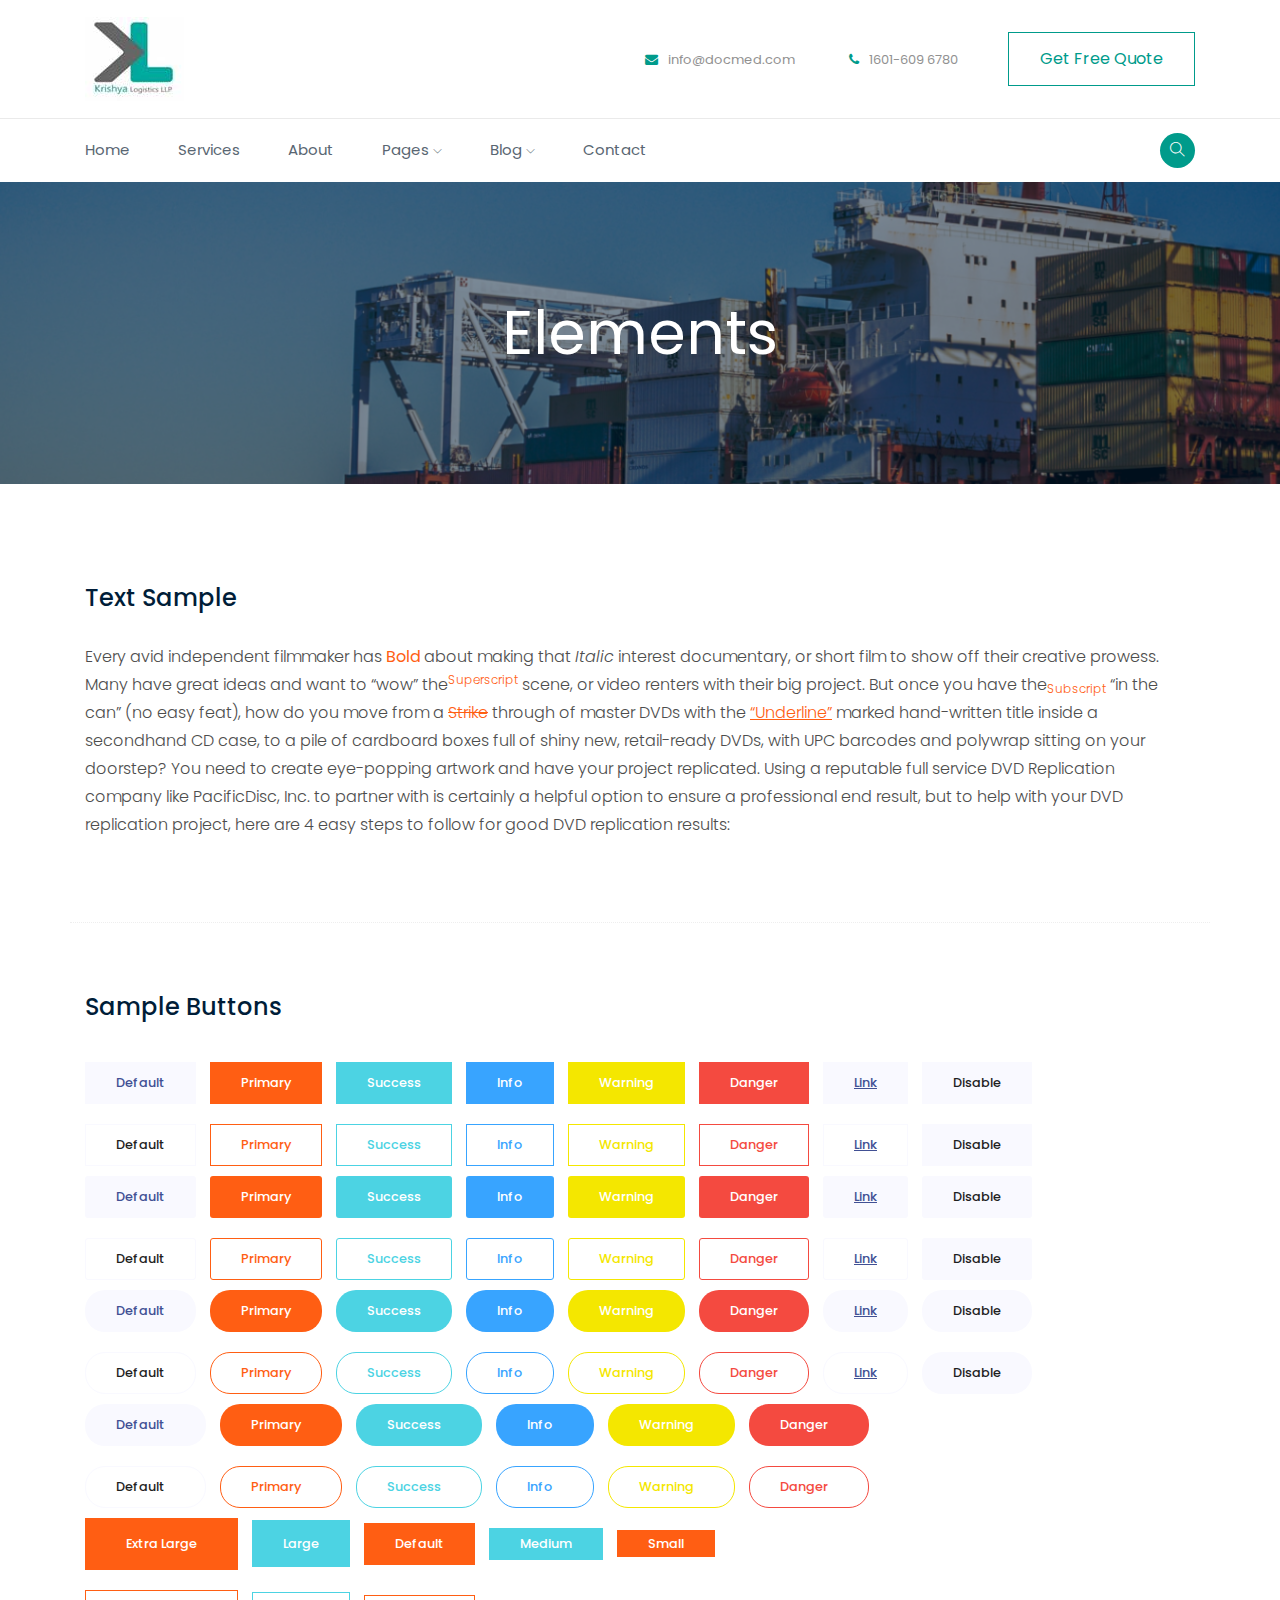
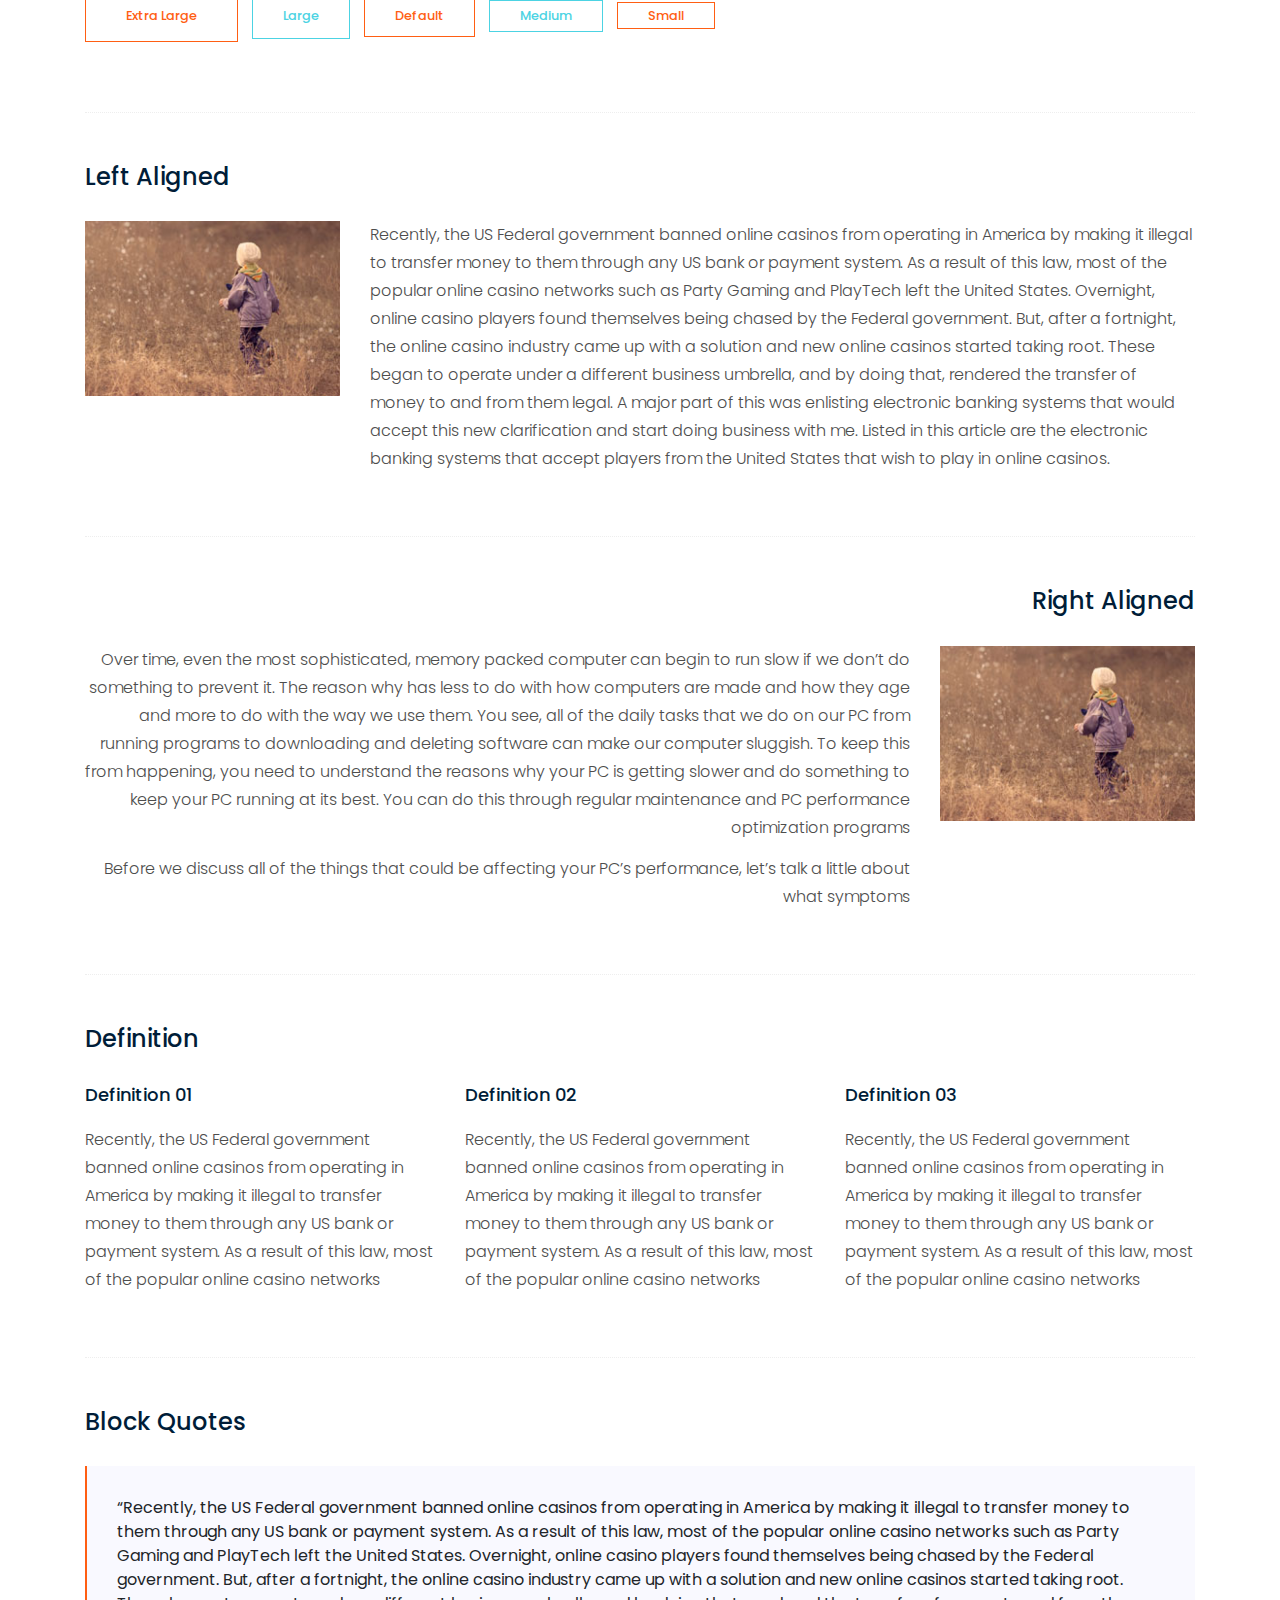
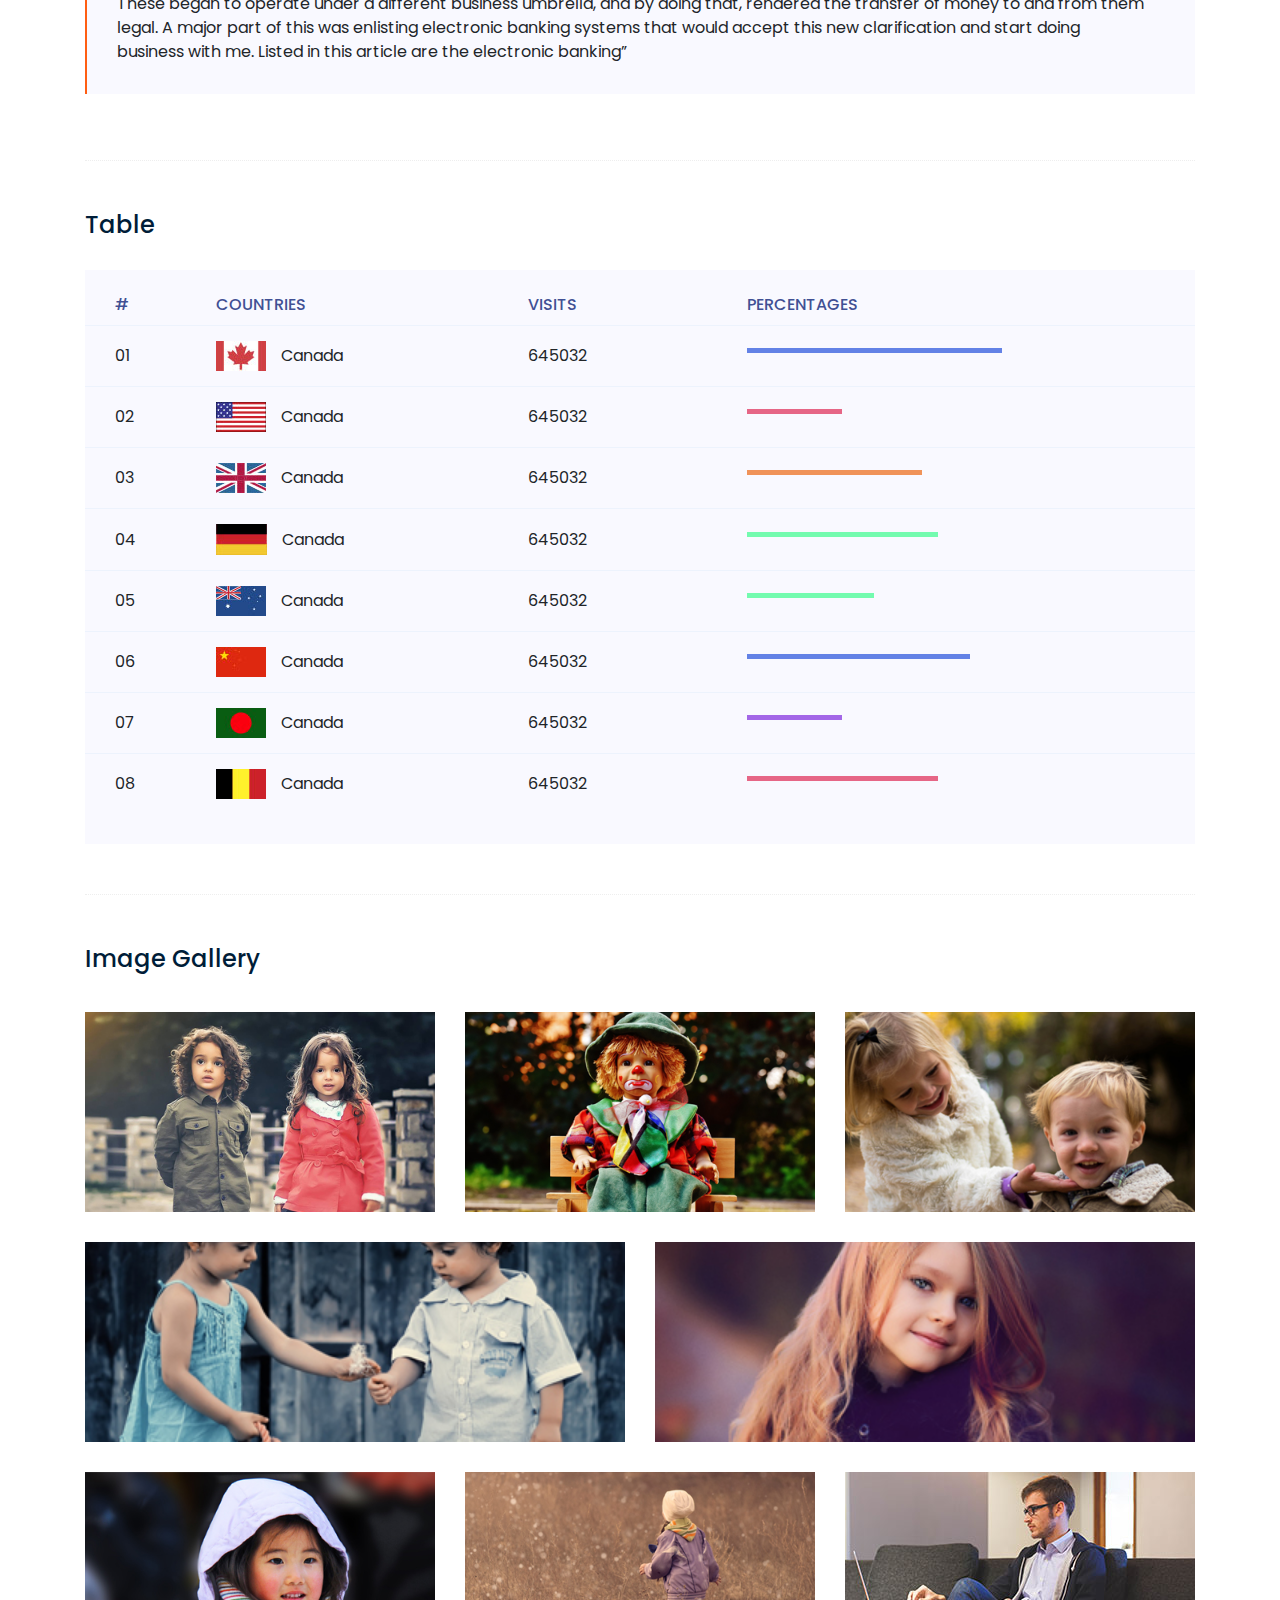
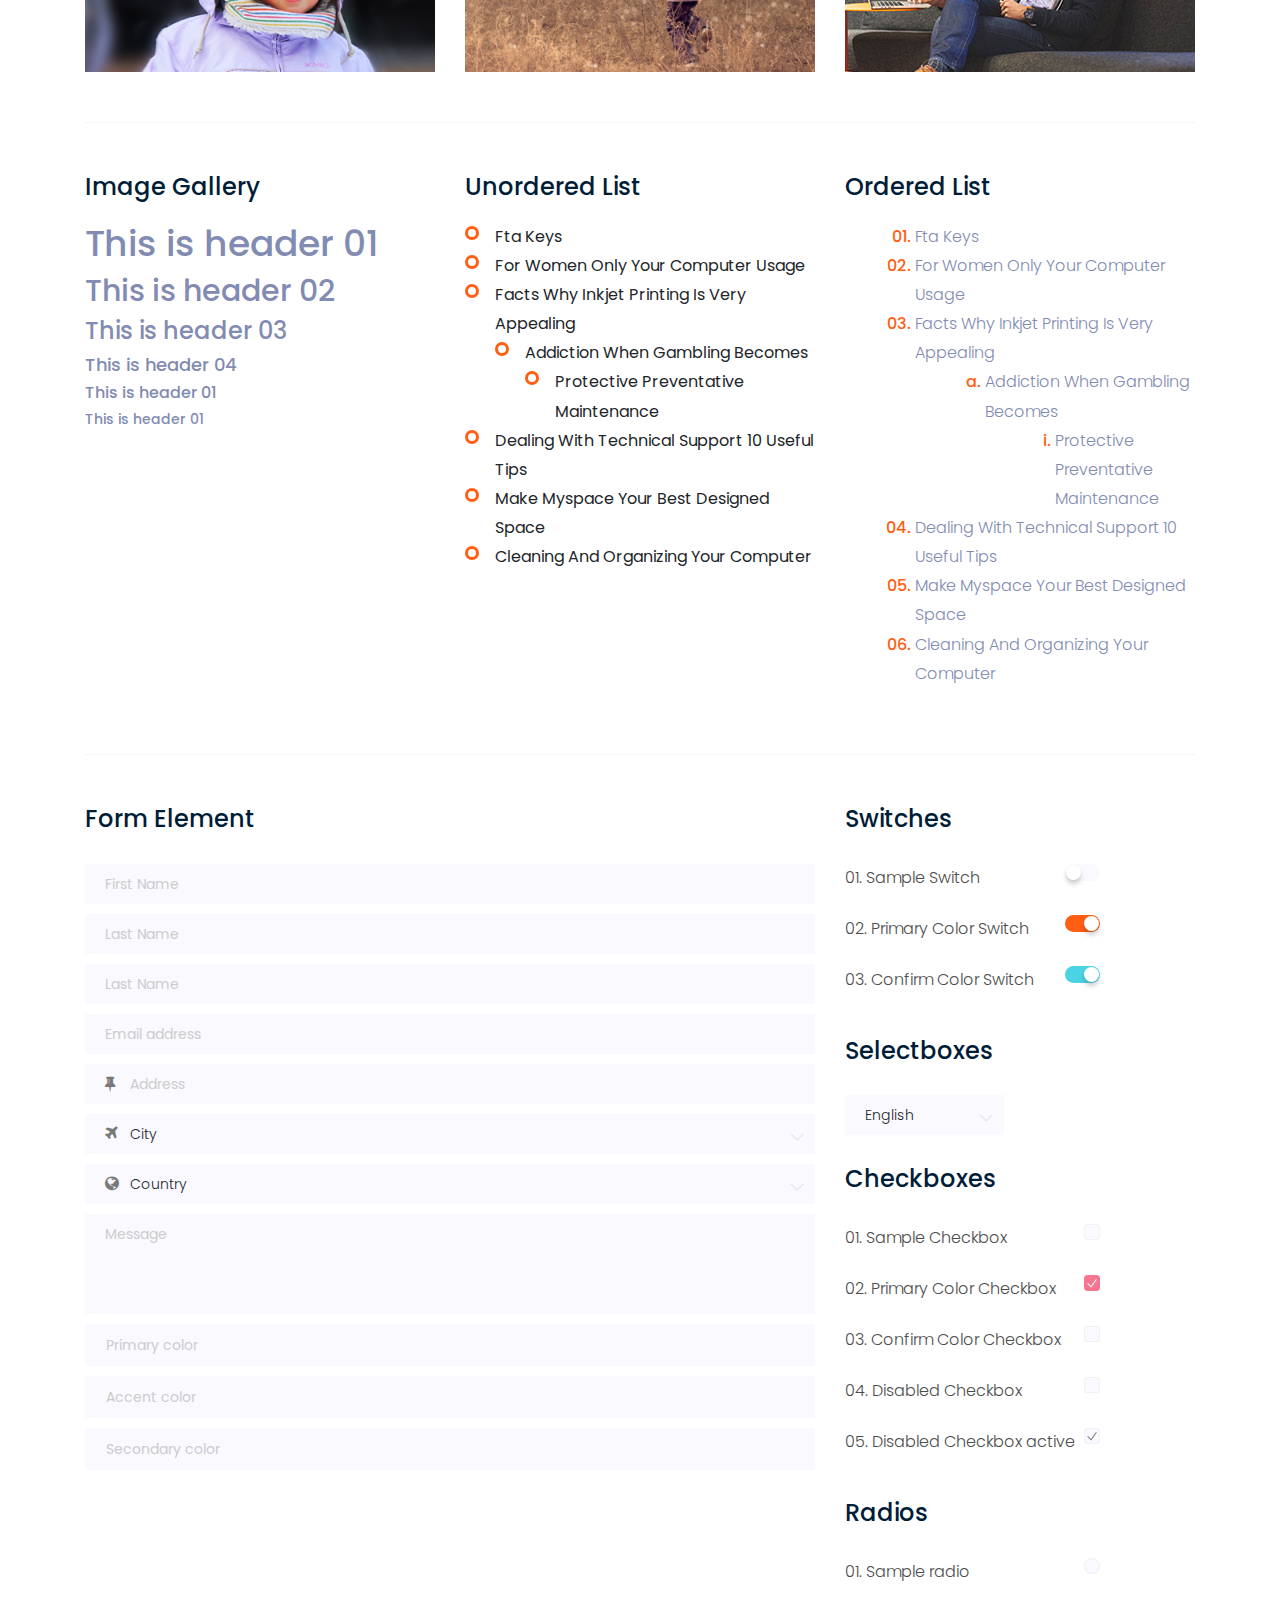
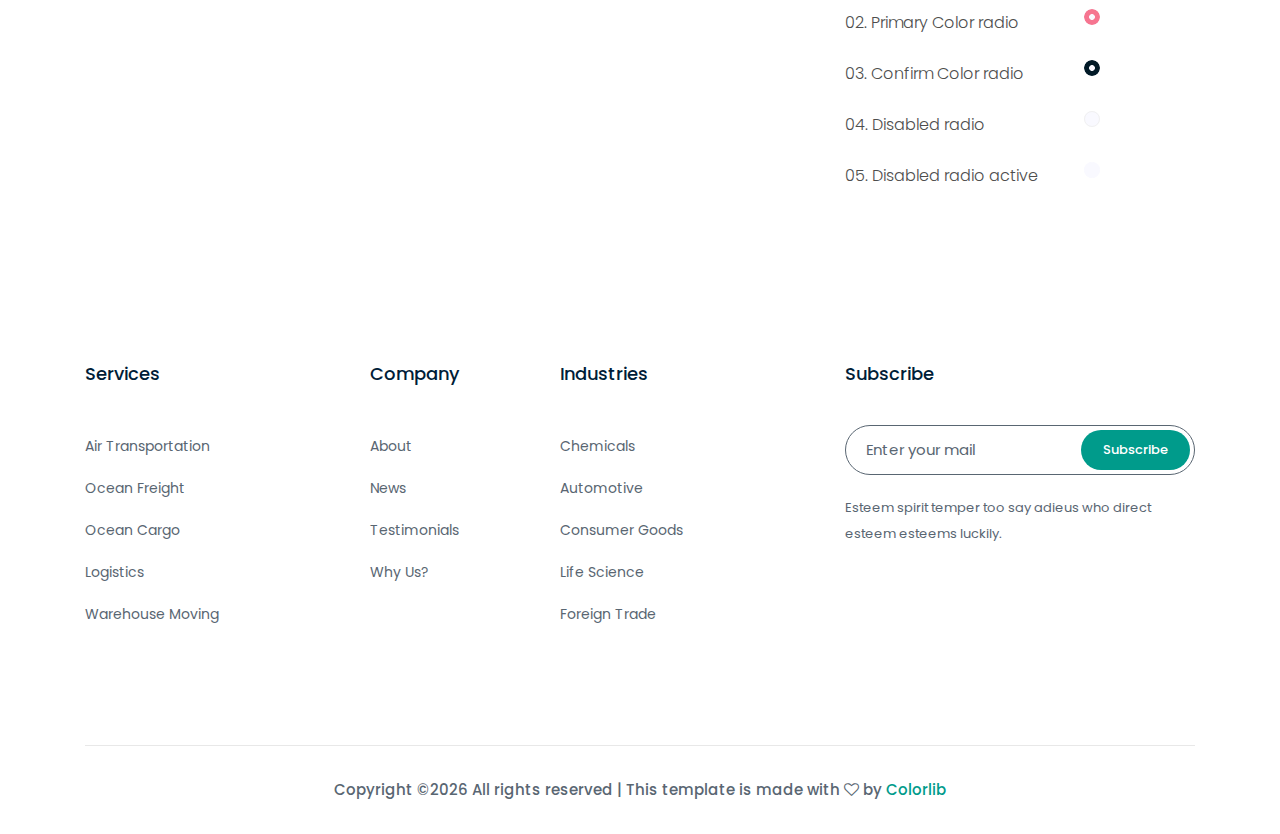
<file: elements1.html>
<!doctype html>
<html class="no-js" lang="zxx">

<head>
	<meta charset="utf-8">
	<meta http-equiv="x-ua-compatible" content="ie=edge">
	<title>Transportion</title>
	<meta name="description" content="">
	<meta name="viewport" content="width=device-width, initial-scale=1">

	<!-- <link rel="manifest" href="site.webmanifest"> -->
	<link rel="shortcut icon" type="image/x-icon" href="img/favicon.png">
	<!-- Place favicon.ico in the root directory -->

	<!-- CSS here -->
	<link rel="stylesheet" href="css/bootstrap.min.css">
	<link rel="stylesheet" href="css/owl.carousel.min.css">
	<link rel="stylesheet" href="css/magnific-popup.css">
	<link rel="stylesheet" href="css/font-awesome.min.css">
	<link rel="stylesheet" href="css/themify-icons.css">
	<link rel="stylesheet" href="css/nice-select.css">
	<link rel="stylesheet" href="css/flaticon.css">
	<link rel="stylesheet" href="css/gijgo.css">
	<link rel="stylesheet" href="css/animate.css">
	<link rel="stylesheet" href="css/slicknav.css">
	<link rel="stylesheet" href="css/style.css">
	<!-- <link rel="stylesheet" href="css/responsive.css"> -->
</head>

<body>
	<!--[if lte IE 9]>
            <p class="browserupgrade">You are using an <strong>outdated</strong> browser. Please <a href="https://browsehappy.com/">upgrade your browser</a> to improve your experience and security.</p>
        <![endif]-->


    <!-- header-start -->
    <header>
        <div class="header-area ">
            <div class="header-top_area d-none d-lg-block">
                <div class="container">
                    <div class="row align-items-center">
                        <div class="col-xl-4 col-lg-4">
                            <div class="logo">
                                <a href="index.html">
                                    <img src="img/logo.png" alt="">
                                </a>
                            </div>
                        </div>
                        <div class="col-xl-8 col-md-8">
                            <div class="header_right d-flex align-items-center">
                                <div class="short_contact_list">
                                    <ul>
                                        <li><a href="#"> <i class="fa fa-envelope"></i> info@docmed.com</a></li>
                                        <li><a href="#"> <i class="fa fa-phone"></i> 1601-609 6780</a></li>
                                    </ul>
                                </div>

                                <div class="book_btn d-none d-lg-block">
                                    <a class="boxed-btn3-line" href="#">Get Free Quote</a>
                                </div>
                            </div>
                        </div>
                    </div>
                </div>
            </div>
            <div id="sticky-header" class="main-header-area">
                <div class="container">
                    <div class="header_bottom_border">
                        <div class="row align-items-center">
                            <div class="col-12 d-block d-lg-none">
                                <div class="logo">
                                    <a href="index.html">
                                        <img src="img/logo.png" alt="">
                                    </a>
                                </div>
                            </div>
                            <div class="col-xl-9 col-lg-9">
                                <div class="main-menu  d-none d-lg-block">
                                    <nav>
                                        <ul id="navigation">
                                            <li><a  href="index.html">home</a></li>
                                            <li><a  href="service.html">Services</a></li>
                                            <li><a href="About.html">about</a></li>
                                            <li><a href="#">pages <i class="ti-angle-down"></i></a>
                                                <ul class="submenu">
                                                    <li><a href="service_details.html">service details</a></li>
                                                    <li><a href="elements.html">elements</a></li>
                                                </ul>
                                            </li>
                                            <li><a href="#">blog <i class="ti-angle-down"></i></a>
                                                <ul class="submenu">
                                                    <li><a href="blog.html">blog</a></li>
                                                    <li><a href="single-blog.html">single-blog</a></li>
                                                </ul>
                                            </li>
                                            <li><a href="contact.html">Contact</a></li>
                                        </ul>
                                    </nav>
                                </div>
                            </div>
                            <div class="col-xl-3 col-lg-3 d-none d-lg-block">
                                <div class="Appointment justify-content-end">
                                    <div class="search_btn">
                                        <a data-toggle="modal" data-target="#exampleModalCenter" href="#">
                                            <i class="ti-search"></i>
                                        </a>
                                    </div>
                                </div>
                            </div>
                            <div class="col-12">
                                <div class="mobile_menu d-block d-lg-none"></div>
                            </div>
                        </div>
                    </div>

                </div>
            </div>
        </div>
    </header>
    <!-- header-end -->
	
		<!-- bradcam_area  -->
		<div class="bradcam_area bradcam_bg_1">
				<div class="container">
					<div class="row">
						<div class="col-xl-12">
							<div class="bradcam_text text-center">
								<h3>elements</h3>
							</div>
						</div>
					</div>
				</div>
			</div>
			<!--/ bradcam_area  -->

	<!-- Start Sample Area -->
	<section class="sample-text-area">
		<div class="container box_1170">
			<h3 class="text-heading">Text Sample</h3>
			<p class="sample-text">
				Every avid independent filmmaker has <b>Bold</b> about making that <i>Italic</i> interest documentary,
				or short
				film to show off their creative prowess. Many have great ideas and want to “wow”
				the<sup>Superscript</sup> scene,
				or video renters with their big project. But once you have the<sub>Subscript</sub> “in the can” (no easy
				feat), how
				do you move from a <del>Strike</del> through of master DVDs with the <u>“Underline”</u> marked
				hand-written title
				inside a secondhand CD case, to a pile of cardboard boxes full of shiny new, retail-ready DVDs, with UPC
				barcodes
				and polywrap sitting on your doorstep? You need to create eye-popping artwork and have your project
				replicated.
				Using a reputable full service DVD Replication company like PacificDisc, Inc. to partner with is
				certainly a
				helpful option to ensure a professional end result, but to help with your DVD replication project, here
				are 4 easy
				steps to follow for good DVD replication results:

			</p>
		</div>
	</section>
	<!-- End Sample Area -->

	<!-- Start Button -->
	<section class="button-area">
		<div class="container box_1170 border-top-generic">
			<h3 class="text-heading">Sample Buttons</h3>
			<div class="button-group-area">
				<a href="#" class="genric-btn default">Default</a>
				<a href="#" class="genric-btn primary">Primary</a>
				<a href="#" class="genric-btn success">Success</a>
				<a href="#" class="genric-btn info">Info</a>
				<a href="#" class="genric-btn warning">Warning</a>
				<a href="#" class="genric-btn danger">Danger</a>
				<a href="#" class="genric-btn link">Link</a>
				<a href="#" class="genric-btn disable">Disable</a>
			</div>
			<div class="button-group-area mt-10">
				<a href="#" class="genric-btn default-border">Default</a>
				<a href="#" class="genric-btn primary-border">Primary</a>
				<a href="#" class="genric-btn success-border">Success</a>
				<a href="#" class="genric-btn info-border">Info</a>
				<a href="#" class="genric-btn warning-border">Warning</a>
				<a href="#" class="genric-btn danger-border">Danger</a>
				<a href="#" class="genric-btn link-border">Link</a>
				<a href="#" class="genric-btn disable">Disable</a>
			</div>
			<div class="button-group-area mt-40">
				<a href="#" class="genric-btn default radius">Default</a>
				<a href="#" class="genric-btn primary radius">Primary</a>
				<a href="#" class="genric-btn success radius">Success</a>
				<a href="#" class="genric-btn info radius">Info</a>
				<a href="#" class="genric-btn warning radius">Warning</a>
				<a href="#" class="genric-btn danger radius">Danger</a>
				<a href="#" class="genric-btn link radius">Link</a>
				<a href="#" class="genric-btn disable radius">Disable</a>
			</div>
			<div class="button-group-area mt-10">
				<a href="#" class="genric-btn default-border radius">Default</a>
				<a href="#" class="genric-btn primary-border radius">Primary</a>
				<a href="#" class="genric-btn success-border radius">Success</a>
				<a href="#" class="genric-btn info-border radius">Info</a>
				<a href="#" class="genric-btn warning-border radius">Warning</a>
				<a href="#" class="genric-btn danger-border radius">Danger</a>
				<a href="#" class="genric-btn link-border radius">Link</a>
				<a href="#" class="genric-btn disable radius">Disable</a>
			</div>
			<div class="button-group-area mt-40">
				<a href="#" class="genric-btn default circle">Default</a>
				<a href="#" class="genric-btn primary circle">Primary</a>
				<a href="#" class="genric-btn success circle">Success</a>
				<a href="#" class="genric-btn info circle">Info</a>
				<a href="#" class="genric-btn warning circle">Warning</a>
				<a href="#" class="genric-btn danger circle">Danger</a>
				<a href="#" class="genric-btn link circle">Link</a>
				<a href="#" class="genric-btn disable circle">Disable</a>
			</div>
			<div class="button-group-area mt-10">
				<a href="#" class="genric-btn default-border circle">Default</a>
				<a href="#" class="genric-btn primary-border circle">Primary</a>
				<a href="#" class="genric-btn success-border circle">Success</a>
				<a href="#" class="genric-btn info-border circle">Info</a>
				<a href="#" class="genric-btn warning-border circle">Warning</a>
				<a href="#" class="genric-btn danger-border circle">Danger</a>
				<a href="#" class="genric-btn link-border circle">Link</a>
				<a href="#" class="genric-btn disable circle">Disable</a>
			</div>
			<div class="button-group-area mt-40">
				<a href="#" class="genric-btn default circle arrow">Default<span class="lnr lnr-arrow-right"></span></a>
				<a href="#" class="genric-btn primary circle arrow">Primary<span class="lnr lnr-arrow-right"></span></a>
				<a href="#" class="genric-btn success circle arrow">Success<span class="lnr lnr-arrow-right"></span></a>
				<a href="#" class="genric-btn info circle arrow">Info<span class="lnr lnr-arrow-right"></span></a>
				<a href="#" class="genric-btn warning circle arrow">Warning<span class="lnr lnr-arrow-right"></span></a>
				<a href="#" class="genric-btn danger circle arrow">Danger<span class="lnr lnr-arrow-right"></span></a>
			</div>
			<div class="button-group-area mt-10">
				<a href="#" class="genric-btn default-border circle arrow">Default<span
						class="lnr lnr-arrow-right"></span></a>
				<a href="#" class="genric-btn primary-border circle arrow">Primary<span
						class="lnr lnr-arrow-right"></span></a>
				<a href="#" class="genric-btn success-border circle arrow">Success<span
						class="lnr lnr-arrow-right"></span></a>
				<a href="#" class="genric-btn info-border circle arrow">Info<span
						class="lnr lnr-arrow-right"></span></a>
				<a href="#" class="genric-btn warning-border circle arrow">Warning<span
						class="lnr lnr-arrow-right"></span></a>
				<a href="#" class="genric-btn danger-border circle arrow">Danger<span
						class="lnr lnr-arrow-right"></span></a>
			</div>
			<div class="button-group-area mt-40">
				<a href="#" class="genric-btn primary e-large">Extra Large</a>
				<a href="#" class="genric-btn success large">Large</a>
				<a href="#" class="genric-btn primary">Default</a>
				<a href="#" class="genric-btn success medium">Medium</a>
				<a href="#" class="genric-btn primary small">Small</a>
			</div>
			<div class="button-group-area mt-10">
				<a href="#" class="genric-btn primary-border e-large">Extra Large</a>
				<a href="#" class="genric-btn success-border large">Large</a>
				<a href="#" class="genric-btn primary-border">Default</a>
				<a href="#" class="genric-btn success-border medium">Medium</a>
				<a href="#" class="genric-btn primary-border small">Small</a>
			</div>
		</div>
	</section>
	<!-- End Button -->

	<!-- Start Align Area -->
	<div class="whole-wrap">
		<div class="container box_1170">
			<div class="section-top-border">
				<h3 class="mb-30">Left Aligned</h3>
				<div class="row">
					<div class="col-md-3">
						<img src="img/elements/d.jpg" alt="" class="img-fluid">
					</div>
					<div class="col-md-9 mt-sm-20">
						<p>Recently, the US Federal government banned online casinos from operating in America by making
							it illegal to
							transfer money to them through any US bank or payment system. As a result of this law, most
							of the popular
							online casino networks such as Party Gaming and PlayTech left the United States. Overnight,
							online casino
							players found themselves being chased by the Federal government. But, after a fortnight, the
							online casino
							industry came up with a solution and new online casinos started taking root. These began to
							operate under a
							different business umbrella, and by doing that, rendered the transfer of money to and from
							them legal. A major
							part of this was enlisting electronic banking systems that would accept this new
							clarification and start doing
							business with me. Listed in this article are the electronic banking systems that accept
							players from the United
							States that wish to play in online casinos.</p>
					</div>
				</div>
			</div>
			<div class="section-top-border text-right">
				<h3 class="mb-30">Right Aligned</h3>
				<div class="row">
					<div class="col-md-9">
						<p class="text-right">Over time, even the most sophisticated, memory packed computer can begin
							to run slow if we
							don’t do something to prevent it. The reason why has less to do with how computers are made
							and how they age and
							more to do with the way we use them. You see, all of the daily tasks that we do on our PC
							from running programs
							to downloading and deleting software can make our computer sluggish. To keep this from
							happening, you need to
							understand the reasons why your PC is getting slower and do something to keep your PC
							running at its best. You
							can do this through regular maintenance and PC performance optimization programs</p>
						<p class="text-right">Before we discuss all of the things that could be affecting your PC’s
							performance, let’s
							talk a little about what symptoms</p>
					</div>
					<div class="col-md-3">
						<img src="img/elements/d.jpg" alt="" class="img-fluid">
					</div>
				</div>
			</div>
			<div class="section-top-border">
				<h3 class="mb-30">Definition</h3>
				<div class="row">
					<div class="col-md-4">
						<div class="single-defination">
							<h4 class="mb-20">Definition 01</h4>
							<p>Recently, the US Federal government banned online casinos from operating in America by
								making it illegal to
								transfer money to them through any US bank or payment system. As a result of this law,
								most of the popular
								online casino networks</p>
						</div>
					</div>
					<div class="col-md-4">
						<div class="single-defination">
							<h4 class="mb-20">Definition 02</h4>
							<p>Recently, the US Federal government banned online casinos from operating in America by
								making it illegal to
								transfer money to them through any US bank or payment system. As a result of this law,
								most of the popular
								online casino networks</p>
						</div>
					</div>
					<div class="col-md-4">
						<div class="single-defination">
							<h4 class="mb-20">Definition 03</h4>
							<p>Recently, the US Federal government banned online casinos from operating in America by
								making it illegal to
								transfer money to them through any US bank or payment system. As a result of this law,
								most of the popular
								online casino networks</p>
						</div>
					</div>
				</div>
			</div>
			<div class="section-top-border">
				<h3 class="mb-30">Block Quotes</h3>
				<div class="row">
					<div class="col-lg-12">
						<blockquote class="generic-blockquote">
							“Recently, the US Federal government banned online casinos from operating in America by
							making it illegal to
							transfer money to them through any US bank or payment system. As a result of this law, most
							of the popular
							online casino networks such as Party Gaming and PlayTech left the United States. Overnight,
							online casino
							players found themselves being chased by the Federal government. But, after a fortnight, the
							online casino
							industry came up with a solution and new online casinos started taking root. These began to
							operate under a
							different business umbrella, and by doing that, rendered the transfer of money to and from
							them legal. A major
							part of this was enlisting electronic banking systems that would accept this new
							clarification and start doing
							business with me. Listed in this article are the electronic banking”
						</blockquote>
					</div>
				</div>
			</div>
			<div class="section-top-border">
				<h3 class="mb-30">Table</h3>
				<div class="progress-table-wrap">
					<div class="progress-table">
						<div class="table-head">
							<div class="serial">#</div>
							<div class="country">Countries</div>
							<div class="visit">Visits</div>
							<div class="percentage">Percentages</div>
						</div>
						<div class="table-row">
							<div class="serial">01</div>
							<div class="country"> <img src="img/elements/f1.jpg" alt="flag">Canada</div>
							<div class="visit">645032</div>
							<div class="percentage">
								<div class="progress">
									<div class="progress-bar color-1" role="progressbar" style="width: 80%"
										aria-valuenow="80" aria-valuemin="0" aria-valuemax="100"></div>
								</div>
							</div>
						</div>
						<div class="table-row">
							<div class="serial">02</div>
							<div class="country"> <img src="img/elements/f2.jpg" alt="flag">Canada</div>
							<div class="visit">645032</div>
							<div class="percentage">
								<div class="progress">
									<div class="progress-bar color-2" role="progressbar" style="width: 30%"
										aria-valuenow="30" aria-valuemin="0" aria-valuemax="100"></div>
								</div>
							</div>
						</div>
						<div class="table-row">
							<div class="serial">03</div>
							<div class="country"> <img src="img/elements/f3.jpg" alt="flag">Canada</div>
							<div class="visit">645032</div>
							<div class="percentage">
								<div class="progress">
									<div class="progress-bar color-3" role="progressbar" style="width: 55%"
										aria-valuenow="55" aria-valuemin="0" aria-valuemax="100"></div>
								</div>
							</div>
						</div>
						<div class="table-row">
							<div class="serial">04</div>
							<div class="country"> <img src="img/elements/f4.jpg" alt="flag">Canada</div>
							<div class="visit">645032</div>
							<div class="percentage">
								<div class="progress">
									<div class="progress-bar color-4" role="progressbar" style="width: 60%"
										aria-valuenow="60" aria-valuemin="0" aria-valuemax="100"></div>
								</div>
							</div>
						</div>
						<div class="table-row">
							<div class="serial">05</div>
							<div class="country"> <img src="img/elements/f5.jpg" alt="flag">Canada</div>
							<div class="visit">645032</div>
							<div class="percentage">
								<div class="progress">
									<div class="progress-bar color-5" role="progressbar" style="width: 40%"
										aria-valuenow="40" aria-valuemin="0" aria-valuemax="100"></div>
								</div>
							</div>
						</div>
						<div class="table-row">
							<div class="serial">06</div>
							<div class="country"> <img src="img/elements/f6.jpg" alt="flag">Canada</div>
							<div class="visit">645032</div>
							<div class="percentage">
								<div class="progress">
									<div class="progress-bar color-6" role="progressbar" style="width: 70%"
										aria-valuenow="70" aria-valuemin="0" aria-valuemax="100"></div>
								</div>
							</div>
						</div>
						<div class="table-row">
							<div class="serial">07</div>
							<div class="country"> <img src="img/elements/f7.jpg" alt="flag">Canada</div>
							<div class="visit">645032</div>
							<div class="percentage">
								<div class="progress">
									<div class="progress-bar color-7" role="progressbar" style="width: 30%"
										aria-valuenow="30" aria-valuemin="0" aria-valuemax="100"></div>
								</div>
							</div>
						</div>
						<div class="table-row">
							<div class="serial">08</div>
							<div class="country"> <img src="img/elements/f8.jpg" alt="flag">Canada</div>
							<div class="visit">645032</div>
							<div class="percentage">
								<div class="progress">
									<div class="progress-bar color-8" role="progressbar" style="width: 60%"
										aria-valuenow="60" aria-valuemin="0" aria-valuemax="100"></div>
								</div>
							</div>
						</div>
					</div>
				</div>
			</div>
			<div class="section-top-border">
				<h3>Image Gallery</h3>
				<div class="row gallery-item">
					<div class="col-md-4">
						<a href="img/elements/g1.jpg" class="img-pop-up">
							<div class="single-gallery-image" style="background: url(img/elements/g1.jpg);"></div>
						</a>
					</div>
					<div class="col-md-4">
						<a href="img/elements/g2.jpg" class="img-pop-up">
							<div class="single-gallery-image" style="background: url(img/elements/g2.jpg);"></div>
						</a>
					</div>
					<div class="col-md-4">
						<a href="img/elements/g3.jpg" class="img-pop-up">
							<div class="single-gallery-image" style="background: url(img/elements/g3.jpg);"></div>
						</a>
					</div>
					<div class="col-md-6">
						<a href="img/elements/g4.jpg" class="img-pop-up">
							<div class="single-gallery-image" style="background: url(img/elements/g4.jpg);"></div>
						</a>
					</div>
					<div class="col-md-6">
						<a href="img/elements/g5.jpg" class="img-pop-up">
							<div class="single-gallery-image" style="background: url(img/elements/g5.jpg);"></div>
						</a>
					</div>
					<div class="col-md-4">
						<a href="img/elements/g6.jpg" class="img-pop-up">
							<div class="single-gallery-image" style="background: url(img/elements/g6.jpg);"></div>
						</a>
					</div>
					<div class="col-md-4">
						<a href="img/elements/g7.jpg" class="img-pop-up">
							<div class="single-gallery-image" style="background: url(img/elements/g7.jpg);"></div>
						</a>
					</div>
					<div class="col-md-4">
						<a href="img/elements/g8.jpg" class="img-pop-up">
							<div class="single-gallery-image" style="background: url(img/elements/g8.jpg);"></div>
						</a>
					</div>
				</div>
			</div>
			<div class="section-top-border">
				<div class="row">
					<div class="col-md-4">
						<h3 class="mb-20">Image Gallery</h3>
						<div class="typography">
							<h1>This is header 01</h1>
							<h2>This is header 02</h2>
							<h3>This is header 03</h3>
							<h4>This is header 04</h4>
							<h5>This is header 01</h5>
							<h6>This is header 01</h6>
						</div>
					</div>
					<div class="col-md-4 mt-sm-30">
						<h3 class="mb-20">Unordered List</h3>
						<div class="">
							<ul class="unordered-list">
								<li>Fta Keys</li>
								<li>For Women Only Your Computer Usage</li>
								<li>Facts Why Inkjet Printing Is Very Appealing
									<ul>
										<li>Addiction When Gambling Becomes
											<ul>
												<li>Protective Preventative Maintenance</li>
											</ul>
										</li>
									</ul>
								</li>
								<li>Dealing With Technical Support 10 Useful Tips</li>
								<li>Make Myspace Your Best Designed Space</li>
								<li>Cleaning And Organizing Your Computer</li>
							</ul>
						</div>
					</div>
					<div class="col-md-4 mt-sm-30">
						<h3 class="mb-20">Ordered List</h3>
						<div class="">
							<ol class="ordered-list">
								<li><span>Fta Keys</span></li>
								<li><span>For Women Only Your Computer Usage</span></li>
								<li><span>Facts Why Inkjet Printing Is Very Appealing</span>
									<ol class="ordered-list-alpha">
										<li><span>Addiction When Gambling Becomes</span>
											<ol class="ordered-list-roman">
												<li><span>Protective Preventative Maintenance</span></li>
											</ol>
										</li>
									</ol>
								</li>
								<li><span>Dealing With Technical Support 10 Useful Tips</span></li>
								<li><span>Make Myspace Your Best Designed Space</span></li>
								<li><span>Cleaning And Organizing Your Computer</span></li>
							</ol>
						</div>
					</div>
				</div>
			</div>
			<div class="section-top-border">
				<div class="row">
					<div class="col-lg-8 col-md-8">
						<h3 class="mb-30">Form Element</h3>
						<form action="#">
							<div class="mt-10">
								<input type="text" name="first_name" placeholder="First Name"
									onfocus="this.placeholder = ''" onblur="this.placeholder = 'First Name'" required
									class="single-input">
							</div>
							<div class="mt-10">
								<input type="text" name="last_name" placeholder="Last Name"
									onfocus="this.placeholder = ''" onblur="this.placeholder = 'Last Name'" required
									class="single-input">
							</div>
							<div class="mt-10">
								<input type="text" name="last_name" placeholder="Last Name"
									onfocus="this.placeholder = ''" onblur="this.placeholder = 'Last Name'" required
									class="single-input">
							</div>
							<div class="mt-10">
								<input type="email" name="EMAIL" placeholder="Email address"
									onfocus="this.placeholder = ''" onblur="this.placeholder = 'Email address'" required
									class="single-input">
							</div>
							<div class="input-group-icon mt-10">
								<div class="icon"><i class="fa fa-thumb-tack" aria-hidden="true"></i></div>
								<input type="text" name="address" placeholder="Address" onfocus="this.placeholder = ''"
									onblur="this.placeholder = 'Address'" required class="single-input">
							</div>
							<div class="input-group-icon mt-10">
								<div class="icon"><i class="fa fa-plane" aria-hidden="true"></i></div>
								<div class="form-select" id="default-select"">
											<select>
												<option value=" 1">City</option>
									<option value="1">Dhaka</option>
									<option value="1">Dilli</option>
									<option value="1">Newyork</option>
									<option value="1">Islamabad</option>
									</select>
								</div>
							</div>
							<div class="input-group-icon mt-10">
								<div class="icon"><i class="fa fa-globe" aria-hidden="true"></i></div>
								<div class="form-select" id="default-select"">
											<select>
												<option value=" 1">Country</option>
									<option value="1">Bangladesh</option>
									<option value="1">India</option>
									<option value="1">England</option>
									<option value="1">Srilanka</option>
									</select>
								</div>
							</div>

							<div class="mt-10">
								<textarea class="single-textarea" placeholder="Message" onfocus="this.placeholder = ''"
									onblur="this.placeholder = 'Message'" required></textarea>
							</div>
							<!-- For Gradient Border Use -->
							<!-- <div class="mt-10">
										<div class="primary-input">
											<input id="primary-input" type="text" name="first_name" placeholder="Primary color" onfocus="this.placeholder = ''" onblur="this.placeholder = 'Primary color'">
											<label for="primary-input"></label>
										</div>
									</div> -->
							<div class="mt-10">
								<input type="text" name="first_name" placeholder="Primary color"
									onfocus="this.placeholder = ''" onblur="this.placeholder = 'Primary color'" required
									class="single-input-primary">
							</div>
							<div class="mt-10">
								<input type="text" name="first_name" placeholder="Accent color"
									onfocus="this.placeholder = ''" onblur="this.placeholder = 'Accent color'" required
									class="single-input-accent">
							</div>
							<div class="mt-10">
								<input type="text" name="first_name" placeholder="Secondary color"
									onfocus="this.placeholder = ''" onblur="this.placeholder = 'Secondary color'"
									required class="single-input-secondary">
							</div>
						</form>
					</div>
					<div class="col-lg-3 col-md-4 mt-sm-30">
						<div class="single-element-widget">
							<h3 class="mb-30">Switches</h3>
							<div class="switch-wrap d-flex justify-content-between">
								<p>01. Sample Switch</p>
								<div class="primary-switch">
									<input type="checkbox" id="default-switch">
									<label for="default-switch"></label>
								</div>
							</div>
							<div class="switch-wrap d-flex justify-content-between">
								<p>02. Primary Color Switch</p>
								<div class="primary-switch">
									<input type="checkbox" id="primary-switch" checked>
									<label for="primary-switch"></label>
								</div>
							</div>
							<div class="switch-wrap d-flex justify-content-between">
								<p>03. Confirm Color Switch</p>
								<div class="confirm-switch">
									<input type="checkbox" id="confirm-switch" checked>
									<label for="confirm-switch"></label>
								</div>
							</div>
						</div>
						<div class="single-element-widget mt-30">
							<h3 class="mb-30">Selectboxes</h3>
							<div class="default-select" id="default-select"">
										<select>
											<option value=" 1">English</option>
								<option value="1">Spanish</option>
								<option value="1">Arabic</option>
								<option value="1">Portuguise</option>
								<option value="1">Bengali</option>
								</select>
							</div>
						</div>
						<div class="single-element-widget mt-30">
							<h3 class="mb-30">Checkboxes</h3>
							<div class="switch-wrap d-flex justify-content-between">
								<p>01. Sample Checkbox</p>
								<div class="primary-checkbox">
									<input type="checkbox" id="default-checkbox">
									<label for="default-checkbox"></label>
								</div>
							</div>
							<div class="switch-wrap d-flex justify-content-between">
								<p>02. Primary Color Checkbox</p>
								<div class="primary-checkbox">
									<input type="checkbox" id="primary-checkbox" checked>
									<label for="primary-checkbox"></label>
								</div>
							</div>
							<div class="switch-wrap d-flex justify-content-between">
								<p>03. Confirm Color Checkbox</p>
								<div class="confirm-checkbox">
									<input type="checkbox" id="confirm-checkbox">
									<label for="confirm-checkbox"></label>
								</div>
							</div>
							<div class="switch-wrap d-flex justify-content-between">
								<p>04. Disabled Checkbox</p>
								<div class="disabled-checkbox">
									<input type="checkbox" id="disabled-checkbox" disabled>
									<label for="disabled-checkbox"></label>
								</div>
							</div>
							<div class="switch-wrap d-flex justify-content-between">
								<p>05. Disabled Checkbox active</p>
								<div class="disabled-checkbox">
									<input type="checkbox" id="disabled-checkbox-active" checked disabled>
									<label for="disabled-checkbox-active"></label>
								</div>
							</div>
						</div>
						<div class="single-element-widget mt-30">
							<h3 class="mb-30">Radios</h3>
							<div class="switch-wrap d-flex justify-content-between">
								<p>01. Sample radio</p>
								<div class="primary-radio">
									<input type="checkbox" id="default-radio">
									<label for="default-radio"></label>
								</div>
							</div>
							<div class="switch-wrap d-flex justify-content-between">
								<p>02. Primary Color radio</p>
								<div class="primary-radio">
									<input type="checkbox" id="primary-radio" checked>
									<label for="primary-radio"></label>
								</div>
							</div>
							<div class="switch-wrap d-flex justify-content-between">
								<p>03. Confirm Color radio</p>
								<div class="confirm-radio">
									<input type="checkbox" id="confirm-radio" checked>
									<label for="confirm-radio"></label>
								</div>
							</div>
							<div class="switch-wrap d-flex justify-content-between">
								<p>04. Disabled radio</p>
								<div class="disabled-radio">
									<input type="checkbox" id="disabled-radio" disabled>
									<label for="disabled-radio"></label>
								</div>
							</div>
							<div class="switch-wrap d-flex justify-content-between">
								<p>05. Disabled radio active</p>
								<div class="disabled-radio">
									<input type="checkbox" id="disabled-radio-active" checked disabled>
									<label for="disabled-radio-active"></label>
								</div>
							</div>
						</div>
					</div>
				</div>
			</div>
		</div>
	</div>
	<!-- End Align Area -->

    <!-- footer start -->
    <footer class="footer">
			<div class="footer_top">
				<div class="container">
					<div class="row">
						<div class="col-xl-3 col-md-6 col-lg-3">
							<div class="footer_widget">
								<h3 class="footer_title">
									Services
								</h3>
								<ul>
									<li><a href="#">Air Transportation</a></li>
									<li><a href="#">Ocean Freight</a></li>
									<li><a href="#">Ocean Cargo</a></li>
									<li><a href="#">Logistics</a></li>
									<li><a href="#">Warehouse Moving</a></li>
								</ul>
	
							</div>
						</div>
						<div class="col-xl-2 col-md-6 col-lg-2">
							<div class="footer_widget">
								<h3 class="footer_title">
									Company
								</h3>
								<ul>
									<li><a href="#">About</a></li>
									<li><a href="#">News</a></li>
									<li><a href="#"> Testimonials</a></li>
									<li><a href="#"> Why Us?</a></li>
								</ul>
							</div>
						</div>
						<div class="col-xl-3 col-md-6 col-lg-3">
							<div class="footer_widget">
								<h3 class="footer_title">
									Industries
								</h3>
								<ul>
									<li><a href="#">Chemicals</a></li>
									<li><a href="#">Automotive</a></li>
									<li><a href="#"> Consumer Goods</a></li>
									<li><a href="#">Life Science</a></li>
									<li><a href="#">Foreign Trade</a></li>
								</ul>
							</div>
						</div>
						<div class="col-xl-4 col-md-6 col-lg-4">
							<div class="footer_widget">
								<h3 class="footer_title">
									Subscribe
								</h3>
								<form action="#" class="newsletter_form">
									<input type="text" placeholder="Enter your mail">
									<button type="submit">Subscribe</button>
								</form>
								<p class="newsletter_text">Esteem spirit temper too say adieus who direct esteem esteems
									luckily.</p>
							</div>
						</div>
					</div>
				</div>
			</div>
			<div class="copy-right_text">
				<div class="container">
					<div class="footer_border"></div>
					<div class="row">
						<div class="col-xl-12">
							<p class="copy_right text-center">
								<!-- Link back to Colorlib can't be removed. Template is licensed under CC BY 3.0. -->
Copyright &copy;<script>document.write(new Date().getFullYear());</script> All rights reserved | This template is made with <i class="fa fa-heart-o" aria-hidden="true"></i> by <a href="https://colorlib.com" target="_blank">Colorlib</a>
<!-- Link back to Colorlib can't be removed. Template is licensed under CC BY 3.0. -->
							</p>
						</div>
					</div>
				</div>
			</div>
		</footer>
		<!--/ footer end  -->
  <!-- Modal -->
  <div class="modal fade custom_search_pop" id="exampleModalCenter" tabindex="-1" role="dialog" aria-labelledby="exampleModalCenterTitle" aria-hidden="true">
    <div class="modal-dialog modal-dialog-centered" role="document">
      <div class="modal-content">
        <div class="serch_form">
            <input type="text" placeholder="search" >
            <button type="submit">search</button>
        </div>
      </div>
    </div>
  </div>
	<!-- JS here -->
	<script src="js/vendor/modernizr-3.5.0.min.js"></script>
	<script src="js/vendor/jquery-1.12.4.min.js"></script>
	<script src="js/popper.min.js"></script>
	<script src="js/bootstrap.min.js"></script>
	<script src="js/owl.carousel.min.js"></script>
	<script src="js/isotope.pkgd.min.js"></script>
	<script src="js/ajax-form.js"></script>
	<script src="js/waypoints.min.js"></script>
	<script src="js/jquery.counterup.min.js"></script>
	<script src="js/imagesloaded.pkgd.min.js"></script>
	<script src="js/scrollIt.js"></script>
	<script src="js/jquery.scrollUp.min.js"></script>
	<script src="js/wow.min.js"></script>
	<script src="js/nice-select.min.js"></script>
	<script src="js/jquery.slicknav.min.js"></script>
	<script src="js/jquery.magnific-popup.min.js"></script>
	<script src="js/plugins.js"></script>
	<script src="js/gijgo.min.js"></script>

	<!--contact js-->
	<script src="js/contact.js"></script>
	<script src="js/jquery.ajaxchimp.min.js"></script>
	<script src="js/jquery.form.js"></script>
	<script src="js/jquery.validate.min.js"></script>
	<script src="js/mail-script.js"></script>

	<script src="js/main.js"></script>
    <script>
        $('#datepicker').datepicker({
            iconsLibrary: 'fontawesome',
            icons: {
             rightIcon: '<span class="fa fa-caret-down"></span>'
         }
        });
        $('#datepicker2').datepicker({
            iconsLibrary: 'fontawesome',
            icons: {
             rightIcon: '<span class="fa fa-caret-down"></span>'
         }

        });
    </script>


    
</body>
</html>
</file>
<file: css/themify-icons.css>
@font-face {
	font-family: 'themify';
	src:url('../fonts/themify.eot?-fvbane');
	src:url('../fonts/themify.eot?#iefix-fvbane') format('embedded-opentype'),
		url('../fonts/themify.woff?-fvbane') format('woff'),
		url('../fonts/themify.ttf?-fvbane') format('truetype'),
		url('../fonts/themify.svg?-fvbane#themify') format('svg');
	font-weight: normal;
	font-style: normal;
}

[class^="ti-"], [class*=" ti-"] {
	font-family: 'themify';
	/* speak: none; */
	font-style: normal;
	font-weight: normal;
	font-variant: normal;
	text-transform: none;
	line-height: 1;

	/* Better Font Rendering =========== */
	-webkit-font-smoothing: antialiased;
	-moz-osx-font-smoothing: grayscale;
}

.ti-wand:before {
	content: "\e600";
}
.ti-volume:before {
	content: "\e601";
}
.ti-user:before {
	content: "\e602";
}
.ti-unlock:before {
	content: "\e603";
}
.ti-unlink:before {
	content: "\e604";
}
.ti-trash:before {
	content: "\e605";
}
.ti-thought:before {
	content: "\e606";
}
.ti-target:before {
	content: "\e607";
}
.ti-tag:before {
	content: "\e608";
}
.ti-tablet:before {
	content: "\e609";
}
.ti-star:before {
	content: "\e60a";
}
.ti-spray:before {
	content: "\e60b";
}
.ti-signal:before {
	content: "\e60c";
}
.ti-shopping-cart:before {
	content: "\e60d";
}
.ti-shopping-cart-full:before {
	content: "\e60e";
}
.ti-settings:before {
	content: "\e60f";
}
.ti-search:before {
	content: "\e610";
}
.ti-zoom-in:before {
	content: "\e611";
}
.ti-zoom-out:before {
	content: "\e612";
}
.ti-cut:before {
	content: "\e613";
}
.ti-ruler:before {
	content: "\e614";
}
.ti-ruler-pencil:before {
	content: "\e615";
}
.ti-ruler-alt:before {
	content: "\e616";
}
.ti-bookmark:before {
	content: "\e617";
}
.ti-bookmark-alt:before {
	content: "\e618";
}
.ti-reload:before {
	content: "\e619";
}
.ti-plus:before {
	content: "\e61a";
}
.ti-pin:before {
	content: "\e61b";
}
.ti-pencil:before {
	content: "\e61c";
}
.ti-pencil-alt:before {
	content: "\e61d";
}
.ti-paint-roller:before {
	content: "\e61e";
}
.ti-paint-bucket:before {
	content: "\e61f";
}
.ti-na:before {
	content: "\e620";
}
.ti-mobile:before {
	content: "\e621";
}
.ti-minus:before {
	content: "\e622";
}
.ti-medall:before {
	content: "\e623";
}
.ti-medall-alt:before {
	content: "\e624";
}
.ti-marker:before {
	content: "\e625";
}
.ti-marker-alt:before {
	content: "\e626";
}
.ti-arrow-up:before {
	content: "\e627";
}
.ti-arrow-right:before {
	content: "\e628";
}
.ti-arrow-left:before {
	content: "\e629";
}
.ti-arrow-down:before {
	content: "\e62a";
}
.ti-lock:before {
	content: "\e62b";
}
.ti-location-arrow:before {
	content: "\e62c";
}
.ti-link:before {
	content: "\e62d";
}
.ti-layout:before {
	content: "\e62e";
}
.ti-layers:before {
	content: "\e62f";
}
.ti-layers-alt:before {
	content: "\e630";
}
.ti-key:before {
	content: "\e631";
}
.ti-import:before {
	content: "\e632";
}
.ti-image:before {
	content: "\e633";
}
.ti-heart:before {
	content: "\e634";
}
.ti-heart-broken:before {
	content: "\e635";
}
.ti-hand-stop:before {
	content: "\e636";
}
.ti-hand-open:before {
	content: "\e637";
}
.ti-hand-drag:before {
	content: "\e638";
}
.ti-folder:before {
	content: "\e639";
}
.ti-flag:before {
	content: "\e63a";
}
.ti-flag-alt:before {
	content: "\e63b";
}
.ti-flag-alt-2:before {
	content: "\e63c";
}
.ti-eye:before {
	content: "\e63d";
}
.ti-export:before {
	content: "\e63e";
}
.ti-exchange-vertical:before {
	content: "\e63f";
}
.ti-desktop:before {
	content: "\e640";
}
.ti-cup:before {
	content: "\e641";
}
.ti-crown:before {
	content: "\e642";
}
.ti-comments:before {
	content: "\e643";
}
.ti-comment:before {
	content: "\e644";
}
.ti-comment-alt:before {
	content: "\e645";
}
.ti-close:before {
	content: "\e646";
}
.ti-clip:before {
	content: "\e647";
}
.ti-angle-up:before {
	content: "\e648";
}
.ti-angle-right:before {
	content: "\e649";
}
.ti-angle-left:before {
	content: "\e64a";
}
.ti-angle-down:before {
	content: "\e64b";
}
.ti-check:before {
	content: "\e64c";
}
.ti-check-box:before {
	content: "\e64d";
}
.ti-camera:before {
	content: "\e64e";
}
.ti-announcement:before {
	content: "\e64f";
}
.ti-brush:before {
	content: "\e650";
}
.ti-briefcase:before {
	content: "\e651";
}
.ti-bolt:before {
	content: "\e652";
}
.ti-bolt-alt:before {
	content: "\e653";
}
.ti-blackboard:before {
	content: "\e654";
}
.ti-bag:before {
	content: "\e655";
}
.ti-move:before {
	content: "\e656";
}
.ti-arrows-vertical:before {
	content: "\e657";
}
.ti-arrows-horizontal:before {
	content: "\e658";
}
.ti-fullscreen:before {
	content: "\e659";
}
.ti-arrow-top-right:before {
	content: "\e65a";
}
.ti-arrow-top-left:before {
	content: "\e65b";
}
.ti-arrow-circle-up:before {
	content: "\e65c";
}
.ti-arrow-circle-right:before {
	content: "\e65d";
}
.ti-arrow-circle-left:before {
	content: "\e65e";
}
.ti-arrow-circle-down:before {
	content: "\e65f";
}
.ti-angle-double-up:before {
	content: "\e660";
}
.ti-angle-double-right:before {
	content: "\e661";
}
.ti-angle-double-left:before {
	content: "\e662";
}
.ti-angle-double-down:before {
	content: "\e663";
}
.ti-zip:before {
	content: "\e664";
}
.ti-world:before {
	content: "\e665";
}
.ti-wheelchair:before {
	content: "\e666";
}
.ti-view-list:before {
	content: "\e667";
}
.ti-view-list-alt:before {
	content: "\e668";
}
.ti-view-grid:before {
	content: "\e669";
}
.ti-uppercase:before {
	content: "\e66a";
}
.ti-upload:before {
	content: "\e66b";
}
.ti-underline:before {
	content: "\e66c";
}
.ti-truck:before {
	content: "\e66d";
}
.ti-timer:before {
	content: "\e66e";
}
.ti-ticket:before {
	content: "\e66f";
}
.ti-thumb-up:before {
	content: "\e670";
}
.ti-thumb-down:before {
	content: "\e671";
}
.ti-text:before {
	content: "\e672";
}
.ti-stats-up:before {
	content: "\e673";
}
.ti-stats-down:before {
	content: "\e674";
}
.ti-split-v:before {
	content: "\e675";
}
.ti-split-h:before {
	content: "\e676";
}
.ti-smallcap:before {
	content: "\e677";
}
.ti-shine:before {
	content: "\e678";
}
.ti-shift-right:before {
	content: "\e679";
}
.ti-shift-left:before {
	content: "\e67a";
}
.ti-shield:before {
	content: "\e67b";
}
.ti-notepad:before {
	content: "\e67c";
}
.ti-server:before {
	content: "\e67d";
}
.ti-quote-right:before {
	content: "\e67e";
}
.ti-quote-left:before {
	content: "\e67f";
}
.ti-pulse:before {
	content: "\e680";
}
.ti-printer:before {
	content: "\e681";
}
.ti-power-off:before {
	content: "\e682";
}
.ti-plug:before {
	content: "\e683";
}
.ti-pie-chart:before {
	content: "\e684";
}
.ti-paragraph:before {
	content: "\e685";
}
.ti-panel:before {
	content: "\e686";
}
.ti-package:before {
	content: "\e687";
}
.ti-music:before {
	content: "\e688";
}
.ti-music-alt:before {
	content: "\e689";
}
.ti-mouse:before {
	content: "\e68a";
}
.ti-mouse-alt:before {
	content: "\e68b";
}
.ti-money:before {
	content: "\e68c";
}
.ti-microphone:before {
	content: "\e68d";
}
.ti-menu:before {
	content: "\e68e";
}
.ti-menu-alt:before {
	content: "\e68f";
}
.ti-map:before {
	content: "\e690";
}
.ti-map-alt:before {
	content: "\e691";
}
.ti-loop:before {
	content: "\e692";
}
.ti-location-pin:before {
	content: "\e693";
}
.ti-list:before {
	content: "\e694";
}
.ti-light-bulb:before {
	content: "\e695";
}
.ti-Italic:before {
	content: "\e696";
}
.ti-info:before {
	content: "\e697";
}
.ti-infinite:before {
	content: "\e698";
}
.ti-id-badge:before {
	content: "\e699";
}
.ti-hummer:before {
	content: "\e69a";
}
.ti-home:before {
	content: "\e69b";
}
.ti-help:before {
	content: "\e69c";
}
.ti-headphone:before {
	content: "\e69d";
}
.ti-harddrives:before {
	content: "\e69e";
}
.ti-harddrive:before {
	content: "\e69f";
}
.ti-gift:before {
	content: "\e6a0";
}
.ti-game:before {
	content: "\e6a1";
}
.ti-filter:before {
	content: "\e6a2";
}
.ti-files:before {
	content: "\e6a3";
}
.ti-file:before {
	content: "\e6a4";
}
.ti-eraser:before {
	content: "\e6a5";
}
.ti-envelope:before {
	content: "\e6a6";
}
.ti-download:before {
	content: "\e6a7";
}
.ti-direction:before {
	content: "\e6a8";
}
.ti-direction-alt:before {
	content: "\e6a9";
}
.ti-dashboard:before {
	content: "\e6aa";
}
.ti-control-stop:before {
	content: "\e6ab";
}
.ti-control-shuffle:before {
	content: "\e6ac";
}
.ti-control-play:before {
	content: "\e6ad";
}
.ti-control-pause:before {
	content: "\e6ae";
}
.ti-control-forward:before {
	content: "\e6af";
}
.ti-control-backward:before {
	content: "\e6b0";
}
.ti-cloud:before {
	content: "\e6b1";
}
.ti-cloud-up:before {
	content: "\e6b2";
}
.ti-cloud-down:before {
	content: "\e6b3";
}
.ti-clipboard:before {
	content: "\e6b4";
}
.ti-car:before {
	content: "\e6b5";
}
.ti-calendar:before {
	content: "\e6b6";
}
.ti-book:before {
	content: "\e6b7";
}
.ti-bell:before {
	content: "\e6b8";
}
.ti-basketball:before {
	content: "\e6b9";
}
.ti-bar-chart:before {
	content: "\e6ba";
}
.ti-bar-chart-alt:before {
	content: "\e6bb";
}
.ti-back-right:before {
	content: "\e6bc";
}
.ti-back-left:before {
	content: "\e6bd";
}
.ti-arrows-corner:before {
	content: "\e6be";
}
.ti-archive:before {
	content: "\e6bf";
}
.ti-anchor:before {
	content: "\e6c0";
}
.ti-align-right:before {
	content: "\e6c1";
}
.ti-align-left:before {
	content: "\e6c2";
}
.ti-align-justify:before {
	content: "\e6c3";
}
.ti-align-center:before {
	content: "\e6c4";
}
.ti-alert:before {
	content: "\e6c5";
}
.ti-alarm-clock:before {
	content: "\e6c6";
}
.ti-agenda:before {
	content: "\e6c7";
}
.ti-write:before {
	content: "\e6c8";
}
.ti-window:before {
	content: "\e6c9";
}
.ti-widgetized:before {
	content: "\e6ca";
}
.ti-widget:before {
	content: "\e6cb";
}
.ti-widget-alt:before {
	content: "\e6cc";
}
.ti-wallet:before {
	content: "\e6cd";
}
.ti-video-clapper:before {
	content: "\e6ce";
}
.ti-video-camera:before {
	content: "\e6cf";
}
.ti-vector:before {
	content: "\e6d0";
}
.ti-themify-logo:before {
	content: "\e6d1";
}
.ti-themify-favicon:before {
	content: "\e6d2";
}
.ti-themify-favicon-alt:before {
	content: "\e6d3";
}
.ti-support:before {
	content: "\e6d4";
}
.ti-stamp:before {
	content: "\e6d5";
}
.ti-split-v-alt:before {
	content: "\e6d6";
}
.ti-slice:before {
	content: "\e6d7";
}
.ti-shortcode:before {
	content: "\e6d8";
}
.ti-shift-right-alt:before {
	content: "\e6d9";
}
.ti-shift-left-alt:before {
	content: "\e6da";
}
.ti-ruler-alt-2:before {
	content: "\e6db";
}
.ti-receipt:before {
	content: "\e6dc";
}
.ti-pin2:before {
	content: "\e6dd";
}
.ti-pin-alt:before {
	content: "\e6de";
}
.ti-pencil-alt2:before {
	content: "\e6df";
}
.ti-palette:before {
	content: "\e6e0";
}
.ti-more:before {
	content: "\e6e1";
}
.ti-more-alt:before {
	content: "\e6e2";
}
.ti-microphone-alt:before {
	content: "\e6e3";
}
.ti-magnet:before {
	content: "\e6e4";
}
.ti-line-double:before {
	content: "\e6e5";
}
.ti-line-dotted:before {
	content: "\e6e6";
}
.ti-line-dashed:before {
	content: "\e6e7";
}
.ti-layout-width-full:before {
	content: "\e6e8";
}
.ti-layout-width-default:before {
	content: "\e6e9";
}
.ti-layout-width-default-alt:before {
	content: "\e6ea";
}
.ti-layout-tab:before {
	content: "\e6eb";
}
.ti-layout-tab-window:before {
	content: "\e6ec";
}
.ti-layout-tab-v:before {
	content: "\e6ed";
}
.ti-layout-tab-min:before {
	content: "\e6ee";
}
.ti-layout-slider:before {
	content: "\e6ef";
}
.ti-layout-slider-alt:before {
	content: "\e6f0";
}
.ti-layout-sidebar-right:before {
	content: "\e6f1";
}
.ti-layout-sidebar-none:before {
	content: "\e6f2";
}
.ti-layout-sidebar-left:before {
	content: "\e6f3";
}
.ti-layout-placeholder:before {
	content: "\e6f4";
}
.ti-layout-menu:before {
	content: "\e6f5";
}
.ti-layout-menu-v:before {
	content: "\e6f6";
}
.ti-layout-menu-separated:before {
	content: "\e6f7";
}
.ti-layout-menu-full:before {
	content: "\e6f8";
}
.ti-layout-media-right-alt:before {
	content: "\e6f9";
}
.ti-layout-media-right:before {
	content: "\e6fa";
}
.ti-layout-media-overlay:before {
	content: "\e6fb";
}
.ti-layout-media-overlay-alt:before {
	content: "\e6fc";
}
.ti-layout-media-overlay-alt-2:before {
	content: "\e6fd";
}
.ti-layout-media-left-alt:before {
	content: "\e6fe";
}
.ti-layout-media-left:before {
	content: "\e6ff";
}
.ti-layout-media-center-alt:before {
	content: "\e700";
}
.ti-layout-media-center:before {
	content: "\e701";
}
.ti-layout-list-thumb:before {
	content: "\e702";
}
.ti-layout-list-thumb-alt:before {
	content: "\e703";
}
.ti-layout-list-post:before {
	content: "\e704";
}
.ti-layout-list-large-image:before {
	content: "\e705";
}
.ti-layout-line-solid:before {
	content: "\e706";
}
.ti-layout-grid4:before {
	content: "\e707";
}
.ti-layout-grid3:before {
	content: "\e708";
}
.ti-layout-grid2:before {
	content: "\e709";
}
.ti-layout-grid2-thumb:before {
	content: "\e70a";
}
.ti-layout-cta-right:before {
	content: "\e70b";
}
.ti-layout-cta-left:before {
	content: "\e70c";
}
.ti-layout-cta-center:before {
	content: "\e70d";
}
.ti-layout-cta-btn-right:before {
	content: "\e70e";
}
.ti-layout-cta-btn-left:before {
	content: "\e70f";
}
.ti-layout-column4:before {
	content: "\e710";
}
.ti-layout-column3:before {
	content: "\e711";
}
.ti-layout-column2:before {
	content: "\e712";
}
.ti-layout-accordion-separated:before {
	content: "\e713";
}
.ti-layout-accordion-merged:before {
	content: "\e714";
}
.ti-layout-accordion-list:before {
	content: "\e715";
}
.ti-ink-pen:before {
	content: "\e716";
}
.ti-info-alt:before {
	content: "\e717";
}
.ti-help-alt:before {
	content: "\e718";
}
.ti-headphone-alt:before {
	content: "\e719";
}
.ti-hand-point-up:before {
	content: "\e71a";
}
.ti-hand-point-right:before {
	content: "\e71b";
}
.ti-hand-point-left:before {
	content: "\e71c";
}
.ti-hand-point-down:before {
	content: "\e71d";
}
.ti-gallery:before {
	content: "\e71e";
}
.ti-face-smile:before {
	content: "\e71f";
}
.ti-face-sad:before {
	content: "\e720";
}
.ti-credit-card:before {
	content: "\e721";
}
.ti-control-skip-forward:before {
	content: "\e722";
}
.ti-control-skip-backward:before {
	content: "\e723";
}
.ti-control-record:before {
	content: "\e724";
}
.ti-control-eject:before {
	content: "\e725";
}
.ti-comments-smiley:before {
	content: "\e726";
}
.ti-brush-alt:before {
	content: "\e727";
}
.ti-youtube:before {
	content: "\e728";
}
.ti-vimeo:before {
	content: "\e729";
}
.ti-twitter:before {
	content: "\e72a";
}
.ti-time:before {
	content: "\e72b";
}
.ti-tumblr:before {
	content: "\e72c";
}
.ti-skype:before {
	content: "\e72d";
}
.ti-share:before {
	content: "\e72e";
}
.ti-share-alt:before {
	content: "\e72f";
}
.ti-rocket:before {
	content: "\e730";
}
.ti-pinterest:before {
	content: "\e731";
}
.ti-new-window:before {
	content: "\e732";
}
.ti-microsoft:before {
	content: "\e733";
}
.ti-list-ol:before {
	content: "\e734";
}
.ti-linkedin:before {
	content: "\e735";
}
.ti-layout-sidebar-2:before {
	content: "\e736";
}
.ti-layout-grid4-alt:before {
	content: "\e737";
}
.ti-layout-grid3-alt:before {
	content: "\e738";
}
.ti-layout-grid2-alt:before {
	content: "\e739";
}
.ti-layout-column4-alt:before {
	content: "\e73a";
}
.ti-layout-column3-alt:before {
	content: "\e73b";
}
.ti-layout-column2-alt:before {
	content: "\e73c";
}
.ti-instagram:before {
	content: "\e73d";
}
.ti-google:before {
	content: "\e73e";
}
.ti-github:before {
	content: "\e73f";
}
.ti-flickr:before {
	content: "\e740";
}
.ti-facebook:before {
	content: "\e741";
}
.ti-dropbox:before {
	content: "\e742";
}
.ti-dribbble:before {
	content: "\e743";
}
.ti-apple:before {
	content: "\e744";
}
.ti-android:before {
	content: "\e745";
}
.ti-save:before {
	content: "\e746";
}
.ti-save-alt:before {
	content: "\e747";
}
.ti-yahoo:before {
	content: "\e748";
}
.ti-wordpress:before {
	content: "\e749";
}
.ti-vimeo-alt:before {
	content: "\e74a";
}
.ti-twitter-alt:before {
	content: "\e74b";
}
.ti-tumblr-alt:before {
	content: "\e74c";
}
.ti-trello:before {
	content: "\e74d";
}
.ti-stack-overflow:before {
	content: "\e74e";
}
.ti-soundcloud:before {
	content: "\e74f";
}
.ti-sharethis:before {
	content: "\e750";
}
.ti-sharethis-alt:before {
	content: "\e751";
}
.ti-reddit:before {
	content: "\e752";
}
.ti-pinterest-alt:before {
	content: "\e753";
}
.ti-microsoft-alt:before {
	content: "\e754";
}
.ti-linux:before {
	content: "\e755";
}
.ti-jsfiddle:before {
	content: "\e756";
}
.ti-joomla:before {
	content: "\e757";
}
.ti-html5:before {
	content: "\e758";
}
.ti-flickr-alt:before {
	content: "\e759";
}
.ti-email:before {
	content: "\e75a";
}
.ti-drupal:before {
	content: "\e75b";
}
.ti-dropbox-alt:before {
	content: "\e75c";
}
.ti-css3:before {
	content: "\e75d";
}
.ti-rss:before {
	content: "\e75e";
}
.ti-rss-alt:before {
	content: "\e75f";
}
</file>
<file: css/nice-select.css>
.nice-select {
  -webkit-tap-highlight-color: transparent;
  background-color: #fff;
  border-radius: 5px;
  border: solid 1px #e8e8e8;
  box-sizing: border-box;
  clear: both;
  cursor: pointer;
  display: block;
  float: left;
  font-family: inherit;
  font-size: 14px;
  font-weight: normal;
  height: 42px;
  line-height: 40px;
  outline: none;
  padding-left: 18px;
  padding-right: 30px;
  position: relative;
  text-align: left !important;
  -webkit-transition: all 0.2s ease-in-out;
  transition: all 0.2s ease-in-out;
  -webkit-user-select: none;
     -moz-user-select: none;
      -ms-user-select: none;
          user-select: none;
  white-space: nowrap;
  width: auto; }
  .nice-select:hover {
    border-color: #dbdbdb; }
  .nice-select:active, .nice-select.open, .nice-select:focus {
    border-color: #999; }


  .nice-select.disabled {
    border-color: #ededed;
    color: #999;
    pointer-events: none; }
    .nice-select.disabled:after {
      border-color: #cccccc; }
  .nice-select.wide {
    width: 100%; }
    .nice-select.wide .list {
      left: 0 !important;
      right: 0 !important; }
  .nice-select.right {
    float: right; }
    .nice-select.right .list {
      left: auto;
      right: 0; }
  .nice-select.small {
    font-size: 12px;
    height: 36px;
    line-height: 34px; }
    .nice-select.small:after {
      height: 4px;
      width: 4px; }
    .nice-select.small .option {
      line-height: 34px;
      min-height: 34px; }
  .nice-select .list {
    background-color: #fff;
    border-radius: 5px;
    box-shadow: 0 0 0 1px rgba(68, 68, 68, 0.11);
    box-sizing: border-box;
    margin-top: 4px;
    opacity: 0;
    overflow: hidden;
    padding: 0;
    pointer-events: none;
    position: absolute;
    top: 100%;
    left: 0;
    -webkit-transform-origin: 50% 0;
        -ms-transform-origin: 50% 0;
            transform-origin: 50% 0;
    -webkit-transform: scale(0.75) translateY(-21px);
        -ms-transform: scale(0.75) translateY(-21px);
            transform: scale(0.75) translateY(-21px);
    -webkit-transition: all 0.2s cubic-bezier(0.5, 0, 0, 1.25), opacity 0.15s ease-out;
    transition: all 0.2s cubic-bezier(0.5, 0, 0, 1.25), opacity 0.15s ease-out;
    z-index: 9; }
    .nice-select .list:hover .option:not(:hover) {
      background-color: transparent !important; }
  .nice-select .option {
    cursor: pointer;
    font-weight: 400;
    line-height: 40px;
    list-style: none;
    min-height: 40px;
    outline: none;
    padding-left: 18px;
    padding-right: 29px;
    text-align: left;
    -webkit-transition: all 0.2s;
    transition: all 0.2s; }
    .nice-select .option:hover, .nice-select .option.focus, .nice-select .option.selected.focus {
      background-color: #f6f6f6; }
    .nice-select .option.selected {
      font-weight: bold; }
    .nice-select .option.disabled {
      background-color: transparent;
      color: #999;
      cursor: default; }

.no-csspointerevents .nice-select .list {
  display: none; }

.no-csspointerevents .nice-select.open .list {
  display: block; }





  /* ,,,,,,,,,,,,,,,, */


  .nice-select:after {
    content: "\e64b";
    display: block;
    height: 5px;
    margin-top: -5px;
    pointer-events: none;
    position: absolute;
    right: 30px;
    top: 8px;
    transition: all 0.15s ease-in-out;
    width: 5px;
    font-family: 'themify';
    color: #ddd; }

    .nice-select.open:after {
 }
    .nice-select.open .list {
      opacity: 1;
      pointer-events: auto;
      -webkit-transform: scale(1) translateY(0);
          -ms-transform: scale(1) translateY(0);
              transform: scale(1) translateY(0); }
</file>
<file: css/flaticon.css>
/*
  	Flaticon icon font: Flaticon
  	Creation date: 07/09/2019 08:07
  	*/

	  @font-face {
		font-family: "Flaticon";
		src: url("../fonts/Flaticon.eot");
		src: url("../fonts/Flaticon.eot");
		src: url("../fonts/Flaticon.eot?#iefix") format("embedded-opentype"),
			 url("../fonts/Flaticon.woff2") format("woff2"),
			 url("../fonts/Flaticon.woff") format("woff"),
			 url("../fonts/Flaticon.ttf") format("truetype"),
			 url("../fonts/Flaticon.svg#Flaticon") format("svg");
		font-weight: normal;
		font-style: normal;
	  }
	  
	  @media screen and (-webkit-min-device-pixel-ratio:0) {
		@font-face {
		  font-family: "Flaticon";
		  src: url("./Flaticon.svg#Flaticon") format("svg");
		}
	  }
	  
	  [class^="flaticon-"]:before, [class*=" flaticon-"]:before,
	  [class^="flaticon-"]:after, [class*=" flaticon-"]:after {   
		font-family: Flaticon;
			  font-size: 20px;
	  font-style: normal;
	  margin-left: 20px;
	  }
	  
	.flaticon-legal-paper:before {
		content: "\e001";
	}
	.flaticon-case:before {
		content: "\e002";
	}
	.flaticon-survey:before {
		content: "\e003";
	}
	.flaticon-bar-chart:before {
		content: "\e004";
	}
	.flaticon-controls:before {
		content: "\e005";
	}
	.flaticon-puzzle:before {
		content: "\e006";
	}
	.flaticon-right:before {
		content: "\e007";
	}
</file>
<file: css/gijgo.css>
.gj-button {
    background-color: #f5f5f5;
    border: 1px solid #ddd;
    color: #000;
    border-radius: 3px;
    padding: 6px 10px;
    cursor: pointer;
}

.gj-unselectable {
    -webkit-touch-callout: none;
    -webkit-user-select: none;
    -khtml-user-select: none;
    -moz-user-select: none;
    -ms-user-select: none;
    user-select: none;
}

.gj-row {
    display: -webkit-box;
    display: -ms-flexbox;
    display: flex;
    -ms-flex-wrap: wrap;
    flex-wrap: wrap;
}

.gj-margin-left-5 {
    margin-left: 5px;
}

.gj-margin-left-10 {
    margin-left: 10px;
}

.gj-width-full {
    width: 100%;
}

.gj-cursor-pointer {
    cursor: pointer;
}

.gj-text-align-center {
    text-align: center;
}

.gj-font-size-16 {
    font-size: 16px;
}

.gj-hidden {
    display: none;
}

/** Material Design */
.gj-button-md {
    background: 0 0;
    border: none;
    border-radius: 2px;
    color: rgba(0, 0, 0, 0.87);
    position: relative;
    height: 36px;
    margin: 0;
    min-width: 64px;
    padding: 0 16px;
    display: inline-block;
    font-family: "Roboto","Helvetica","Arial",sans-serif;
    font-size: 1rem;
    font-weight: 500;
    text-transform: uppercase;
    letter-spacing: 0;
    overflow: hidden;
    will-change: box-shadow;
    transition: box-shadow .2s cubic-bezier(.4,0,1,1),background-color .2s cubic-bezier(.4,0,.2,1),color .2s cubic-bezier(.4,0,.2,1);
    outline: none;
    cursor: pointer;
    text-decoration: none;
    text-align: center;
    line-height: 36px;
    vertical-align: middle;
    overflow: hidden;
    -webkit-user-select: none;
    -moz-user-select: none;
    -ms-user-select: none;
    user-select: none;
}

.gj-button-md:hover {
    background-color: rgba(158,158,158,.2);
}

.gj-button-md:disabled {
    color: rgba(0,0,0,.26);
    background: 0 0;
}

.gj-button-md .material-icons,
.gj-button-md .gj-icon {
    vertical-align: middle;
    /*font-size: 1.3rem;
    margin-right: 4px;*/
}

.gj-button-md.gj-button-md-icon {
    width: 24px;
    height: 31px;
    min-width: 24px;
    padding: 0px;
    display: table;
}

.gj-button-md.gj-button-md-icon .material-icons,
.gj-button-md.gj-button-md-icon .gj-icon {
    display: table-cell;
    margin-right: 0px;
    width: 24px;
    height: 24px;
}

.gj-button-md.active {
    background-color: rgba(158,158,158,.4);
}

.gj-button-md-group {
    position: relative;
    display: inline-block;
    vertical-align: middle;
}

.gj-textbox-md {
    border: none;
    border-bottom: 1px solid rgba(0,0,0,.42);
    display: block;
    font-family: "Helvetica","Arial",sans-serif;
    font-size: 16px;
    line-height: 16px;
    padding: 4px 0px;
    margin: 0;
    width: 100%;
    background: 0 0;
    text-align: left;
    color: rgba(0,0,0,.87);
}

.gj-textbox-md:focus,
.gj-textbox-md:active {
    border-bottom: 2px solid rgba(0,0,0,.42);
    outline: none;
}

.gj-textbox-md::placeholder {
    color: #8e8e8e;
}

.gj-textbox-md:-ms-input-placeholder {
    color: #8e8e8e;
}

.gj-textbox-md::-ms-input-placeholder {
    color: #8e8e8e;
}

.gj-md-spacer-24 {
    min-width: 24px;
    width: 24px;
    display: inline-block;
}

.gj-md-spacer-32 {
    min-width: 32px;
    width: 32px;
    display: inline-block;
}

.gj-modal {
    position: fixed;
    top: 0;
    right: 0;
    bottom: 0;
    left: 0;
    z-index: 1203;
    display: none;
    overflow: hidden;
    -webkit-overflow-scrolling: touch;
    outline: 0;
    background-color: rgba(0, 0, 0, 0.54118);
    transition: 200ms ease opacity;
    will-change: opacity;
}

/* List */
ul.gj-list li [data-role="wrapper"] {
    display: table;
    width: 100%;
}

ul.gj-list li [data-role="checkbox"] {
    display: table-cell;
    vertical-align:middle;
    text-align:center;
}

ul.gj-list li [data-role="image"] {
    display: table-cell;
    vertical-align:middle;
    text-align:center;
}

ul.gj-list li [data-role="display"] {
    display: table-cell;
    vertical-align:middle;
    cursor: pointer;
}

ul.gj-list li [data-role="display"]:empty:before {
  content: "\200b"; /* unicode zero width space character */
}

/* List - Bootstrap */
ul.gj-list-bootstrap {
    padding-left: 0px;
    margin-bottom: 0px;
}

ul.gj-list-bootstrap li {
    padding: 0px;
}

ul.gj-list-bootstrap li [data-role="wrapper"] {
    padding: 0px 10px;
}

ul.gj-list-bootstrap li [data-role="checkbox"] {
    width: 24px;
    padding: 3px;
}

ul.gj-list-bootstrap li [data-role="image"] {
    width: 24px;
    height: 24px;
}

ul.gj-list-bootstrap li [data-role="display"] {
    padding: 8px 0px 8px 4px;
}

.list-group-item.active ul li, .list-group-item.active:focus ul li, .list-group-item.active:hover ul li {
    text-shadow: none;
    color:initial;
}

/* List - Material Design */
ul.gj-list-md {
    padding: 0px;
    list-style: none;
    list-style-type: none;
    line-height: 24px;
    letter-spacing: 0;
    color: #616161; /* Gray 700 */
}

ul.gj-list-md li {
    display: list-item;
    list-style-type: none;
    padding: 0px;
    min-height: unset;
    box-sizing: border-box;
    align-items: center;
    cursor: default;
    overflow: hidden;

    font-family: "Roboto","Helvetica","Arial",sans-serif;
    font-size: 16px;
    font-weight: 400;
    letter-spacing: .04em;
    line-height: 1;
    
    -webkit-flex-direction: row;
    -ms-flex-direction: row;
    flex-direction: row;
    -webkit-flex-wrap: nowrap;
    -ms-flex-wrap: nowrap;
    flex-wrap: nowrap;
}

ul.gj-list-md li [data-role="checkbox"] {
    height: 24px;
    width: 24px;
}

ul.gj-list-md li [data-role="image"] {
    height: 24px;
    width: 24px;
}

ul.gj-list-md li [data-role="display"] {
    padding: 8px 0px 8px 5px;
    order: 0;
    flex-grow: 2;
    text-decoration: none;
    box-sizing: border-box;
    align-items: center;
    text-align: left;
    color: rgba(0,0,0,.87);
}

ul.gj-list-md li.disabled>[data-role="wrapper"]>[data-role="display"] {
    color: #9E9E9E; /* Gray 500 */
}

.gj-list-md-active {
    background: #e0e0e0;
    color: #3f51b5;
}


/* Picker */
.gj-picker {
    position: absolute;
    z-index: 1203;
    background-color: #fff;
}

.gj-picker .selected {
    color: #fff;
}

/* Material Design */
.gj-picker-md {
    font-family: "Roboto","Helvetica","Arial",sans-serif;
    font-size: 16px;
    font-weight: 400;
    letter-spacing: .04em;
    line-height: 1;
    color: rgba(0,0,0,.87);
    border: 1px solid #E0E0E0;
}

.gj-modal .gj-picker-md {
    border: 0px;
}

.gj-picker-md [role="header"] {
    color: rgba(255, 255, 255, 0.54);
    display: flex;
    background: #2196f3;
    align-items: baseline;
    user-select: none;
    justify-content: center;
}

.gj-picker-md [role="footer"] {
    float: right;
    padding: 10px;
}

.gj-picker-md [role="footer"] button.gj-button-md {
    color: #2196f3;
    font-weight: bold;
    font-size: 13px;
}

/* Bootstrap */
.gj-picker-bootstrap {
    border-radius: 4px;
    border: 1px solid #E0E0E0;
}

.gj-picker-bootstrap .selected {
    color: #888;
}

.gj-picker-bootstrap [role="header"] {
    background: #eee;
    color: #AAA;
}
@font-face {
    font-family: 'gijgo-material';
    src: url('../fonts/gijgo-material.eot?235541');
    src: url('../fonts/gijgo-material.eot?235541#iefix') format('embedded-opentype'), url('../fonts/gijgo-material.ttf?235541') format('truetype'), url('../fonts/gijgo-material.woff?235541') format('woff'), url('../fonts/gijgo-material.svg?235541#gijgo-material') format('svg');
    font-weight: normal;
    font-style: normal;
}

.gj-icon {
    /* use !important to prevent issues with browser extensions that change fonts */
    font-family: 'gijgo-material' !important;
    font-size: 24px;
    speak: none;
    font-style: normal;
    font-weight: normal;
    font-variant: normal;
    text-transform: none;
    line-height: 1;
    /* Enable Ligatures ================ */
    letter-spacing: 0;
    -webkit-font-feature-settings: "liga";
    -moz-font-feature-settings: "liga=1";
    -moz-font-feature-settings: "liga";
    -ms-font-feature-settings: "liga" 1;
    font-feature-settings: "liga";
    -webkit-font-variant-ligatures: discretionary-ligatures;
    font-variant-ligatures: discretionary-ligatures;
    /* Better Font Rendering =========== */
    -webkit-font-smoothing: antialiased;
    -moz-osx-font-smoothing: grayscale;
}

.gj-icon.undo:before {
    content: "\e900";
}

.gj-icon.vertical-align-top:before {
    content: "\e901";
}

.gj-icon.vertical-align-center:before {
    content: "\e902";
}

.gj-icon.vertical-align-bottom:before {
    content: "\e903";
}

.gj-icon.arrow-dropup:before {
    content: "\e904";
}

.gj-icon.clock:before {
    content: "\e905";
}

.gj-icon.refresh:before {
    content: "\e906";
}

.gj-icon.last-page:before {
    content: "\e907";
}

.gj-icon.first-page:before {
    content: "\e908";
}

.gj-icon.cancel:before {
    content: "\e909";
}

.gj-icon.clear:before {
    content: "\e90a";
}

.gj-icon.check-circle:before {
    content: "\e90b";
}

.gj-icon.delete:before {
    content: "\e90c";
}

.gj-icon.arrow-upward:before {
    content: "\e90d";
}

.gj-icon.arrow-forward:before {
    content: "\e90e";
}

.gj-icon.arrow-downward:before {
    content: "\e90f";
}

.gj-icon.arrow-back:before {
    content: "\e910";
}

.gj-icon.list-numbered:before {
    content: "\e911";
}

.gj-icon.list-bulleted:before {
    content: "\e912";
}

.gj-icon.indent-increase:before {
    content: "\e913";
}

.gj-icon.indent-decrease:before {
    content: "\e914";
}

.gj-icon.redo:before {
    content: "\e915";
}

.gj-icon.align-right:before {
    content: "\e916";
}

.gj-icon.align-left:before {
    content: "\e917";
}

.gj-icon.align-justify:before {
    content: "\e918";
}

.gj-icon.align-center:before {
    content: "\e919";
}

.gj-icon.strikethrough:before {
    content: "\e91a";
}

.gj-icon.italic:before {
    content: "\e91b";
}

.gj-icon.underlined:before {
    content: "\e91c";
}

.gj-icon.bold:before {
    content: "\e91d";
}

.gj-icon.arrow-dropdown:before {
    content: "\e91e";
}

.gj-icon.done:before {
    content: "\e91f";
}

.gj-icon.pencil:before {
    content: "\e920";
}

.gj-icon.minus:before {
    content: "\e921";
}

.gj-icon.plus:before {
    content: "\e922";
}

.gj-icon.chevron-up:before {
    content: "\e923";
}

.gj-icon.chevron-right:before {
    content: "\e924";
}

.gj-icon.chevron-down:before {
    content: "\e925";
}

.gj-icon.chevron-left:before {
    content: "\e926";
}

.gj-icon.event:before {
    content: "\e927";
}
.gj-draggable {
    cursor: move;
}
.gj-resizable-handle {
    position: absolute;
    font-size: 0.1px;
    display: block;
    -ms-touch-action: none;
    touch-action: none;
    z-index: 1203;
}

.gj-resizable-n {
    cursor: n-resize;
    height: 7px;
    width: 100%;
    top: -5px;
    left: 0;
}
.gj-resizable-e {
    cursor: e-resize;
    width: 7px;
    right: -5px;
    top: 0;
    height: 100%;
}
.gj-resizable-s {
    cursor: s-resize;
    height: 7px;
    width: 100%;
    bottom: -5px;
    left: 0;
}
.gj-resizable-w {
	cursor: w-resize;
	width: 7px;
	left: -5px;
	top: 0;
	height: 100%;
}
.gj-resizable-se {
	cursor: se-resize;
	width: 12px;
	height: 12px;
	right: 1px;
	bottom: 1px;
}
.gj-resizable-sw {
	cursor: sw-resize;
	width: 9px;
	height: 9px;
	left: -5px;
	bottom: -5px;
}
.gj-resizable-nw {
	cursor: nw-resize;
	width: 9px;
	height: 9px;
	left: -5px;
	top: -5px;
}
.gj-resizable-ne {
	cursor: ne-resize;
	width: 9px;
	height: 9px;
	right: -5px;
	top: -5px;
}

.gj-dialog-footer {
    position: absolute;
    bottom: 0px;
    width: 100%;
    margin-top: 0px;
}

.gj-dialog-scrollable [data-role="body"] {
    overflow-x: hidden;
    overflow-y: scroll;
}

/** Bootstrap 3 **/
.gj-dialog-bootstrap {
    overflow: hidden;
    z-index: 1202;
}

.gj-dialog-bootstrap [data-role="title"] {
    display: inline;
}
.gj-dialog-bootstrap [data-role="close"] {
    line-height: 1.42857143;
}

/** Bootstrap 4 **/
.gj-dialog-bootstrap4 {
    overflow: hidden;
    z-index: 1202;
}

.gj-dialog-bootstrap4 [data-role="title"] {
    display: inline;
}
.gj-dialog-bootstrap4 [data-role="close"] {
    line-height: 1.5;
}

/** Material Design **/
.gj-dialog-md {
    background-color: #FFF;
    overflow: hidden;
    border: none;
    box-shadow: 0 11px 15px -7px rgba(0,0,0,.2), 0 24px 38px 3px rgba(0,0,0,.14), 0 9px 46px 8px rgba(0,0,0,.12);
    box-sizing: border-box;
    position: relative;
    display: -webkit-box;
    display: -webkit-flex;
    display: -ms-flexbox;
    display: flex;
    -webkit-box-orient: vertical;
    -webkit-box-direction: normal;
    -webkit-flex-direction: column;
    -ms-flex-direction: column;
    flex-direction: column;
    -webkit-background-clip: padding-box;
    background-clip: padding-box;
    outline: 0;
    z-index: 1202;
}

.gj-dialog-md-header {
    padding: 24px 24px 0px 24px;
    font-family: "Roboto","Helvetica","Arial",sans-serif;
}

.gj-dialog-md-title {
    margin: 0;
    font-weight: 400;
    display: inline;
    line-height: 28px;
    font-size: 20px;
}

.gj-dialog-md-close {
    -webkit-appearance: none;
    padding: 0;
    cursor: pointer;
    background: 0 0;
    border: 0;
    float: right;
    line-height: 28px;
    font-size: 28px;
}

.gj-dialog-md-body {
    padding: 20px 24px 24px 24px;
    color: rgba(0,0,0,.54);
    font-family: "Helvetica","Arial",sans-serif;
    font-size: 14px;
    font-weight: 400;
    line-height: 20px;
}

.gj-dialog-md-footer {
    padding: 8px 8px 8px 24px;
    display: -webkit-flex;
    display: -ms-flexbox;
    display: flex;
    -webkit-flex-direction: row-reverse;
    -ms-flex-direction: row-reverse;
    flex-direction: row-reverse;
    -webkit-flex-wrap: wrap;
    -ms-flex-wrap: wrap;
    flex-wrap: wrap;

    box-sizing: border-box;
}

.gj-dialog-md-footer>*:first-child {
    margin-right: 0;
}

.gj-dialog-md-footer>* {
    margin-right: 8px;
    height: 36px;
}
DIV.gj-grid-wrapper {
    margin: auto;
    position: relative;
    clear:both;
    z-index: 1;
}

TABLE.gj-grid {
    margin: auto;    
    border-collapse: collapse;
    width: 100%;
    table-layout: fixed;
}

TABLE.gj-grid THEAD TH [data-role="selectAll"] {
    margin: auto;
}

TABLE.gj-grid THEAD TH [data-role="title"] {
    display: inline-block;
}

TABLE.gj-grid THEAD TH [data-role="sorticon"] {
    display: inline-block;
}

TABLE.gj-grid THEAD TH {
    overflow: hidden;
    text-overflow: ellipsis;
}

TABLE.gj-grid.autogrow-header-row THEAD TH {
    overflow: auto;
    text-overflow: initial;
    white-space: pre-wrap;
    -ms-word-break: break-word;
    word-break: break-word;
}

TABLE.gj-grid > tbody > tr > td {
    overflow: hidden;
    position: relative;
}

table.gj-grid tbody div[data-role="display"] {
    vertical-align: middle;
    text-indent: 0;
    white-space: pre-wrap;
    -ms-word-break: break-word;
    word-break: break-word;
}

table.gj-grid.fixed-body-rows tbody div[data-role="display"] {
    overflow: hidden;
    text-overflow: ellipsis;
    white-space: nowrap;
    -ms-word-break: initial;
    word-break: initial;
}

table.gj-grid tfoot DIV[data-role="display"] {
    vertical-align: middle;
    text-indent: 0;
    display: flex;
}

TABLE.gj-grid .fa {
    padding: 2px;
}

TABLE.gj-grid > tbody > tr > td > div {
    padding: 2px;
    overflow: hidden;
}

DIV.gj-grid-wrapper DIV.gj-grid-loading-cover
{
    background: #BBBBBB;
    opacity: 0.5;
    position: absolute;
    vertical-align: middle;
}

DIV.gj-grid-wrapper DIV.gj-grid-loading-text
{
    position: absolute;
    font-weight: bold;
}

/* Bootstrap Theme */
table.gj-grid-bootstrap thead th {
    background-color: #f5f5f5;
    vertical-align:middle;
}

table.gj-grid-bootstrap thead th [data-role="sorticon"] {
    margin-left: 5px;
}

table.gj-grid-bootstrap thead th [data-role="sorticon"] i.gj-icon,
table.gj-grid-bootstrap thead th [data-role="sorticon"] i.material-icons {
    position: absolute;
    font-size: 20px;
    top: 15px;
}

table.gj-grid-bootstrap tbody tr td div[data-role="display"] {
    padding: 0px;
}

.gj-grid-bootstrap-4 .gj-checkbox-bootstrap {
    display: inline-block;
    padding-top: 2px;
}

.gj-grid-bootstrap-4 tbody tr.active {
    background-color: rgba(0,0,0,.075);
}

/* Material Design Theme */
.gj-grid-md {
    position: relative;
    border: 1px solid #e0e0e0;
    border-collapse: collapse;
    white-space: nowrap;
    font-size: 13px;
    font-family: "Roboto","Helvetica","Arial",sans-serif;
    background-color: #fff;
}

.gj-grid-md td:first-of-type, .gj-grid-md th:first-of-type {
    padding-left: 24px;
}

.gj-grid-md th {
    position: relative;
    vertical-align: bottom;
    font-weight: 700;
    line-height: 31px;
    letter-spacing: 0;
    height: 56px;
    font-size: 12px;
    color: rgba(0,0,0,.54);
    padding-bottom: 8px;
    box-sizing: border-box;
    padding: 12px 18px;
    text-align: right;
}

.gj-grid-md td {
    position: relative;
    height: 48px;
    border-top: 1px solid #e0e0e0;
    border-bottom: 1px solid #e0e0e0;
    padding: 12px 18px;
    box-sizing: border-box;
    text-align: left;
    color: rgba(0,0,0,.87);
}

.gj-grid-md tbody tr {
    position: relative;
    height: 48px;
    transition-duration: .28s;
    transition-timing-function: cubic-bezier(.4,0,.2,1);
    transition-property: background-color;
}

.gj-grid-md tbody tr:hover {
    background-color: #EEEEEE; /* Gray 200 */
}

.gj-grid-md tbody tr.gj-grid-md-select {
    background-color: #F5F5F5; /* Grey 100 */
}


table.gj-grid-md thead th [data-role="sorticon"] {
    margin-left: 5px;
}

table.gj-grid-md thead th [data-role="sorticon"] i.gj-icon,
table.gj-grid-md thead th [data-role="sorticon"] i.material-icons {
    position: absolute;
    font-size: 16px;
    top: 19px;
}

table.gj-grid-md thead th.gj-grid-select-all {
    padding-bottom: 3px;
}
/* Hide all prioritized columns by default */
@media only all {
	th.display-1120,
	td.display-1120,
	th.display-960,
	td.display-960,
	th.display-800,
	td.display-800,
	th.display-640,
	td.display-640,
	th.display-480,
	td.display-480,
	th.display-320,
	td.display-320 {
		display: none;
	}
}

/* Show at 320px (20em x 16px) */
@media screen and (min-width: 20em) {
	TABLE.gj-grid-bootstrap th.display-320,
	TABLE.gj-grid-bootstrap td.display-320 {
		display: table-cell;
	}
}
/* Show at 480px (30em x 16px) */
@media screen and (min-width: 30em) {
	TABLE.gj-grid-bootstrap th.display-480,
	TABLE.gj-grid-bootstrap td.display-480 {
		display: table-cell;
	}
}
/* Show at 640px (40em x 16px) */
@media screen and (min-width: 40em) {
	TABLE.gj-grid-bootstrap th.display-640,
	TABLE.gj-grid-bootstrap td.display-640 {
		display: table-cell;
	}
}
/* Show at 800px (50em x 16px) */
@media screen and (min-width: 50em) {
	TABLE.gj-grid-bootstrap th.display-800,
	TABLE.gj-grid-bootstrap td.display-800 {
		display: table-cell;
	}
}
/* Show at 960px (60em x 16px) */
@media screen and (min-width: 60em) {
	TABLE.gj-grid-bootstrap th.display-960,
	TABLE.gj-grid-bootstrap td.display-960 {
		display: table-cell;
	}
}
/* Show at 1,120px (70em x 16px) */
@media screen and (min-width: 70em) {
	TABLE.gj-grid-bootstrap th.display-1120,
	TABLE.gj-grid-bootstrap td.display-1120 {
		display: table-cell;
	}
}

/* Material Design Theme */
.gj-grid-md tfoot tr th {
    padding-right: 14px;
}

.gj-grid-md tfoot tr[data-role="pager"] .gj-grid-mdl-pager-label {
    padding-left: 5px;
    padding-right: 5px;
}

.gj-grid-md tfoot tr[data-role="pager"] .gj-dropdown-md {
    margin-left: 12px;
}

.gj-grid-md tfoot tr[data-role="pager"] .gj-dropdown-md [role="presenter"] {
    font-size: 12px;
    font-weight: bold;
    color: rgba(0,0,0,.54);
}

.gj-grid-md tfoot tr[data-role="pager"] .gj-dropdown-md [role="presenter"] [role="display"] {
    text-align: right;
}

.gj-grid-md tfoot tr[data-role="pager"] .gj-grid-md-limit-select {
    margin-left: 10px;
    font-size: 12px;
    font-weight: bold;
    color: rgba(0,0,0,.54);
}

/* Bootstrap */
.gj-grid-bootstrap tfoot tr[data-role="pager"] th {
    line-height: 30px;
    background-color: #f5f5f5;
}

.gj-grid-bootstrap tfoot tr[data-role="pager"] th > div > div {
    margin-right: 5px;
}

.gj-grid-bootstrap tfoot tr[data-role="pager"] th > div > button {
    margin-right: 5px;
}

.gj-grid-bootstrap-4 tfoot tr[data-role="pager"] th > div button {
    height: 34px;
}

.gj-grid-bootstrap-4 tfoot tr[data-role="pager"] th div .gj-dropdown-bootstrap-4 .gj-dropdown-expander-mi .gj-icon {
    top: 5px;
}

.gj-grid-bootstrap-3 tfoot tr[data-role="pager"] th > div > input {
    margin-right: 5px;
    width: 40px;
    text-align: right;
    display: inline-block;
    font-weight: bold;
}

.gj-grid-bootstrap-4 tfoot tr[data-role="pager"] th > div > div.input-group {
    width: 40px;
}

.gj-grid-bootstrap-4 tfoot tr[data-role="pager"] th > div > div.input-group input {
    text-align: right;
    font-weight: bold;
    height: 34px;
    padding-top: 2px;
    padding-bottom: 6px;
}

.gj-grid-bootstrap tfoot tr[data-role="pager"] th > div > select {
    display: inline-block;
    margin-right: 5px;
    width: 60px;
}

.gj-grid-bootstrap tfoot tr[data-role="pager"] th .gj-dropdown-bootstrap .gj-list-bootstrap [data-role="display"] {
    line-height: 14px;
}

.gj-grid-bootstrap tfoot tr[data-role="pager"] th .gj-dropdown-bootstrap [role="presenter"] [role="display"] {
    font-weight: bold;
}

.gj-grid-bootstrap tfoot tr[data-role="pager"] th .gj-dropdown-bootstrap-3 [role="presenter"] {
    padding: 2px 8px;
}

.gj-grid-bootstrap tfoot tr[data-role="pager"] th .gj-dropdown-bootstrap-4 [role="presenter"] {
    padding: 1px 8px;
}
.gj-grid thead tr th div.gj-grid-column-resizer-wrapper {
    position: relative;
    width: 100%;
    height: 0px; 
    top: 0px; 
    left: 0px; 
    padding: 0px;
}

span.gj-grid-column-resizer {
    position: absolute;
    right: 0px;
    width: 10px;
    top: -100px;
    height: 300px;
    z-index: 1203;
    cursor: e-resize;
}

.gj-grid-resize-cursor {
    cursor: e-resize;
}
.gj-grid-md tbody tr.gj-grid-top-border td {
  border-top: 2px solid #777;
}
.gj-grid-md tbody tr.gj-grid-bottom-border td {
  border-bottom: 2px solid #777;
}

.gj-grid-bootstrap tbody tr.gj-grid-top-border td {
  border-top: 2px solid #777;
}
.gj-grid-bootstrap tbody tr.gj-grid-bottom-border td {
  border-bottom: 2px solid #777;
}
.gj-grid-md thead tr th.gj-grid-left-border,
.gj-grid-md tbody tr td.gj-grid-left-border
{
    border-left: 3px solid #777;
}
.gj-grid-md thead tr th.gj-grid-right-border,
.gj-grid-md tbody tr td.gj-grid-right-border
{
    border-right: 3px solid #777;
}

.gj-grid-bootstrap thead tr th.gj-grid-left-border,
.gj-grid-bootstrap tbody tr td.gj-grid-left-border
{
    border-left: 5px solid #ddd;
}
.gj-grid-bootstrap thead tr th.gj-grid-right-border,
.gj-grid-bootstrap tbody tr td.gj-grid-right-border
{
    border-right: 5px solid #ddd;
}
.gj-dirty {
    position: absolute;
    top: 0px;
    left: 0px;
    border-style: solid;
    border-width: 3px;
    border-color: #f00 transparent transparent #f00;
    padding: 0;
    overflow: hidden;
    vertical-align: top;
}

/* Material Design */
.gj-grid-md tbody tr td.gj-grid-management-column {
    padding: 3px;
}

.gj-grid-md tbody tr td[data-mode="edit"] {
    padding: 0px 18px;
}

.gj-grid-md tbody .gj-dropdown-md [role="presenter"] [role="display"] {
    padding: 0px;
}

/* Bootstrap */
.gj-grid-bootstrap tbody tr td[data-mode="edit"] {
    padding: 0px;
}

.gj-grid-bootstrap tbody tr td[data-mode="edit"] [data-role="edit"] {
    padding: 0px;
}

/* Bootstrap 3 */
.gj-grid-bootstrap-3 tbody tr td.gj-grid-management-column {
    padding: 3px;
}

.gj-grid-bootstrap-3 tbody tr td[data-mode="edit"] {
    height: 38px;
}

.gj-grid-bootstrap-3 tbody tr td[data-mode="edit"] [data-role="edit"] input[type="text"] {
    height: 37px;
    padding: 8px;
}

.gj-grid-bootstrap-3 tbody tr td[data-mode="edit"] .gj-dropdown-bootstrap [role="presenter"] {
    border: 0px;
    border-radius: 0px;
    height: 37px;
    padding-left: 8px;
}

.gj-grid-bootstrap-3 tbody tr td[data-mode="edit"] .gj-datepicker-bootstrap {
    height: 37px;
}

.gj-grid-bootstrap-3 tbody tr td[data-mode="edit"] .gj-datepicker-bootstrap [role="input"] {
    height: 37px;
    border:0px;
    border-radius: 0px;
}

.gj-grid-bootstrap-3 tbody tr td[data-mode="edit"] .gj-datepicker-bootstrap [role="right-icon"] {
    border:0px;
    border-radius: 0px;
}

.gj-grid-bootstrap-3 tbody tr td[data-mode="edit"] .gj-checkbox-bootstrap {
    display: inline-block;
    padding-top: 10px;
    height: 32px;
}

/* Bootstrap 4 */
.gj-grid-bootstrap-4 tbody tr td.gj-grid-management-column {
    padding: 6px;
}

.gj-grid-bootstrap-4 tbody tr td[data-mode="edit"] [data-role="edit"] input[type="text"] {
    height: 48px;
    padding-left: 12px;
}

.gj-grid-bootstrap-4 tbody tr td[data-mode="edit"] .gj-dropdown-bootstrap [role="presenter"] {
    border: 0px;
    border-radius: 0px;
    height: 48px;
    padding-left: 12px;
    font-family: -apple-system,system-ui,BlinkMacSystemFont,"Segoe UI",Roboto,"Helvetica Neue",Arial,sans-serif;
}

.gj-grid-bootstrap-4 tbody tr td[data-mode="edit"] .gj-dropdown-bootstrap-4 [role="expander"].gj-dropdown-expander-mi .gj-icon,
.gj-grid-bootstrap-4 tbody tr td[data-mode="edit"] .gj-dropdown-bootstrap-4 [role="expander"].gj-dropdown-expander-mi .material-icons {
    top: 13px;
}

.gj-grid-bootstrap-4 tbody tr td[data-mode="edit"] .gj-datepicker-bootstrap {
    height: 48px;
}

.gj-grid-bootstrap-4 tbody tr td[data-mode="edit"] .gj-datepicker-bootstrap [role="input"] {
    height: 48px;
    border:0px;
    border-radius: 0px;
}

.gj-grid-bootstrap-4 tbody tr td[data-mode="edit"] .gj-datepicker-bootstrap [role="right-icon"] {
    background-color: #fff;
}

.gj-grid-bootstrap-4 tbody tr td[data-mode="edit"] .gj-datepicker-bootstrap [role="right-icon"] button {
    border: 0px;
    border-radius: 0px;
    width: 43px;
    position: relative;
}

.gj-grid-bootstrap-4 tbody tr td[data-mode="edit"] .gj-datepicker-bootstrap [role="right-icon"] .gj-icon,
.gj-grid-bootstrap-4 tbody tr td[data-mode="edit"] .gj-datepicker-bootstrap [role="right-icon"] .material-icons {
    top: 13px;
    left: 10px;
    font-size: 24px;
}

.gj-grid-bootstrap-4 tbody tr td[data-mode="edit"] .gj-checkbox-bootstrap {
    display: inline-block;
    padding-top: 15px;
    height: 42px;
}
.gj-grid-md thead tr[data-role="filter"] th {
    border-top: 1px solid #e0e0e0;
}

div.gj-grid-wrapper div.gj-grid-bootstrap-toolbar {
    background-color: #f5f5f5;
    padding: 8px;
    font-weight: bold;
    border: 1px solid #ddd;
}

div.gj-grid-wrapper div.gj-grid-bootstrap-4-toolbar {
    background-color: #f5f5f5;
    padding: 12px;
    font-weight: bold;
    border: 1px solid #ddd;
}

div.gj-grid-wrapper div.gj-grid-md-toolbar {
    font-weight: bold;
    font-size: 24px;
    font-family: "Helvetica","Arial",sans-serif;
    background-color: rgb(255, 255, 255);
    
    border-top: 1px solid #e0e0e0;
    border-left: 1px solid #e0e0e0;
    border-right: 1px solid #e0e0e0;
    border-bottom: 0px;
    border-collapse: collapse;

    padding: 0 18px 0px 18px;
    line-height: 56px;
}
table.gj-grid-scrollable tbody {
    overflow-y: auto;
    overflow-x: hidden;
    display: block;
}

/* Material Design */
table.gj-grid-md.gj-grid-scrollable {
    border-bottom: 0px;
}

table.gj-grid-md.gj-grid-scrollable tbody {
    border-right: 1px solid #e0e0e0;
    border-bottom: 1px solid #e0e0e0;
}

table.gj-grid-md.gj-grid-scrollable tfoot {
    border-bottom: 1px solid #e0e0e0;
}

/* Bootstrap 3 */
table.gj-grid-bootstrap.gj-grid-scrollable {
    border-bottom: 0px;
}

table.gj-grid-bootstrap.gj-grid-scrollable tbody {
    border-right: 1px solid #ddd;
    border-bottom: 1px solid #ddd;
}

table.gj-grid-bootstrap.gj-grid-scrollable tbody tr[data-role="row"]:first-child td {
    border-top: 0px;
}

table.gj-grid-bootstrap.gj-grid-scrollable tbody tr[data-role="row"] td:first-child {
    border-left: 0px;
}

table.gj-grid-bootstrap.gj-grid-scrollable tbody tr[data-role="row"] td:last-child {
    border-right: 0px;
}

table.gj-grid-bootstrap.gj-grid-scrollable tfoot {
    border-bottom: 1px solid #ddd;
}

ul.gj-list li [data-role="spacer"] {
    display: table-cell;
}

ul.gj-list li [data-role="expander"] {
    display: table-cell;
    vertical-align:middle;
    text-align:center;
    cursor: pointer;
}

[data-type="tree"] ul li [data-role="expander"].gj-tree-material-icons-expander {
    width: 24px;
}

[data-type="tree"] ul li [data-role="expander"].gj-tree-font-awesome-expander {
    width: 24px;
}

[data-type="tree"] ul li [data-role="expander"].gj-tree-glyphicons-expander {
    width: 24px;
}

[data-type="tree"] ul li [data-role="expander"].gj-tree-glyphicons-expander .glyphicon {
    top: 4px;
    height: 24px;
}

/* Bootstrap Theme */
.gj-tree-bootstrap-3 ul.gj-list-bootstrap li {
    border: 0px;
    border-radius: 0px;
    color: #333;
}

.gj-tree-bootstrap-3 ul.gj-list-bootstrap li.active {
    color: #fff;
}

.gj-tree-bootstrap-3 ul.gj-list-bootstrap li.disabled {
    color: #777;
    background-color: #eee;
}

.gj-tree-bootstrap-4 ul.gj-list-bootstrap li {
    border: 0px;
    border-radius: 0px;
    color: #212529;
}

.gj-tree-bootstrap-4 ul.gj-list-bootstrap li.active {
    color: #fff;
}

.gj-tree-bootstrap-4 ul.gj-list-bootstrap li.disabled {
    color: #868e96;
}

.gj-tree-bootstrap-4 ul.gj-list-bootstrap li ul.gj-list-bootstrap {
    width: 100%;
}

.gj-tree-bootstrap-border ul.gj-list-bootstrap li {
    border: 1px solid #ddd;
}

.gj-tree-bootstrap-border ul.gj-list-bootstrap li ul.gj-list-bootstrap li {
    border-left: 0px;
    border-right: 0px;
}

.gj-tree-bootstrap-border ul.gj-list-bootstrap li:first-child {
    border-top-left-radius: 4px;
    border-top-right-radius: 4px;
}

.gj-tree-bootstrap-border ul.gj-list-bootstrap li:last-child {
    border-bottom-left-radius: 4px;
    border-bottom-right-radius: 4px;
}

.gj-tree-bootstrap-border ul.gj-list-bootstrap li ul.gj-list-bootstrap li:first-child {
    border-top-left-radius: 0px;
    border-top-right-radius: 0px;
}

.gj-tree-bootstrap-border ul.gj-list-bootstrap li ul.gj-list-bootstrap li:last-child {
    border-bottom: 0px;
    border-bottom-left-radius: 0px;
    border-bottom-right-radius: 0px;
}

ul.gj-list-bootstrap li [data-role="expander"].gj-tree-material-icons-expander {
    padding-top: 8px;
    padding-bottom: 4px;
}

ul.gj-list-bootstrap li [data-role="expander"].gj-tree-material-icons-expander .gj-icon {
    width: 24px;
    height: 24px;
}

/* Material Design Theme */
ul.gj-list-md li.disabled > [data-role="wrapper"] > [data-role="expander"] {
    color: #9E9E9E; /* Gray 500 */
}

.gj-tree-md-border ul.gj-list-md li {
    border: 1px solid #616161; /* Gray 700 */
    margin-bottom: -1px;
}

.gj-tree-md-border ul.gj-list-md li ul.gj-list-md li {
    border-left: 0px;
    border-right: 0px;
}

.gj-tree-md-border ul.gj-list-md li ul.gj-list-md li:last-child {
    border-bottom: 0px;
}
.gj-tree-drop-above {    
    border-top: 1px solid #000;
}

.gj-tree-drop-below {
    border-bottom: 1px solid #000;
}

.gj-tree-bootstrap-3 ul.gj-list-bootstrap li [data-role="wrapper"].drop-above {
    border-top: 2px solid #000;
}

.gj-tree-bootstrap-3 ul.gj-list-bootstrap li [data-role="wrapper"].drop-below {
    border-bottom: 2px solid #000;
}

.gj-tree-bootstrap-4 ul.gj-list-bootstrap li [data-role="wrapper"].drop-above {
    border-top: 2px solid #000;
}

.gj-tree-bootstrap-4 ul.gj-list-bootstrap li [data-role="wrapper"].drop-below {
    border-bottom: 2px solid #000;
}

.gj-tree-drag-el {
    padding: 0px;
    margin: 0px;
    z-index: 1203;
}

.gj-tree-drag-el li {
    padding: 0px;
    margin: 0px;
}

.gj-tree-drag-el [data-role="wrapper"] {
    cursor: move;
    display: table;
}

.gj-tree-drag-el [data-role="indicator"] {
    width: 14px;
    padding: 0px 3px;
    display: table-cell;
    vertical-align: middle;
    text-align: center;
}

.gj-tree-bootstrap-drag-el li.list-group-item {
    border: 0px;
    background: unset;
}

.gj-tree-bootstrap-drag-el [data-role="indicator"] {
    width: 24px;
    height: 24px;
    padding: 0px;
}

.gj-tree-md-drag-el [data-role="indicator"] {
    width: 24px;
    height: 24px;
    padding: 0px;
}
/* Bootstrap */
.gj-checkbox-bootstrap {
    min-width: 0;
    font-size: 0;
    font-weight: normal;
    margin: 0px;
    text-align: center;
    width: 18px;
    height: 18px;
    position: relative;
    display: inline;
}

.gj-checkbox-bootstrap input[type="checkbox"] {
    display: none;
    margin-bottom: -12px;
}

.gj-checkbox-bootstrap span {
    background: #fff;
    display: block;
    content: " ";
    width: 18px;
    height: 18px;
    line-height: 11px;
    font-size: 11px;
    padding: 2px;
    color: #555555;
    border: 1px solid #CCCCCC;
    border-radius: 3px;
    transition: box-shadow 0.2s linear, border-color 0.2s linear;
    cursor: pointer;
    margin: auto;
}

.gj-checkbox-bootstrap input[type="checkbox"]:focus + span:before {
    outline: 0;
    box-shadow: 0 0 0 0 #66afe9, 0 0 6px rgba(102, 175, 233, .6);
    border-color: #66afe9;
}

.gj-checkbox-bootstrap input[type="checkbox"][disabled] + span {
    opacity: 0.6;
    cursor: not-allowed;
}

/* Bootstrap 4 */
.gj-checkbox-bootstrap.gj-checkbox-bootstrap-4 span {
    line-height: 16px;
    padding: 0px;
}

.gj-checkbox-bootstrap-4.gj-checkbox-material-icons input[type="checkbox"]:checked + span:after {
    font-size: 16px;
}

.gj-checkbox-bootstrap-4.gj-checkbox-material-icons input[type="checkbox"]:indeterminate + span:after {
    font-size: 16px;
}

/* Material Design */
.gj-checkbox-md {
    min-width: 0;
    font-size: 0;
    font-weight: normal;
    margin: 0px;
    text-align: center;
    width: 16px;
    height: 16px;
    position: relative;
}

.gj-checkbox-md input[type="checkbox"] {
    display: none;
    margin-bottom: -12px;
}

.gj-checkbox-md span {
    display: inline-block;
    box-sizing: border-box;
    width: 16px;
    height: 16px;
    margin: 0;
    cursor: pointer;
    overflow: hidden;
    border: 2px solid #616161; /* Gray 700 */
    border-radius: 2px;
    z-index: 2;
}

.gj-checkbox-md input[type="checkbox"]:checked + span {
    border: 2px solid #536DFE; /* Indigo A200 */
}

.gj-checkbox-md input[type="checkbox"]:checked + span:after {
    color: #FFF;
    background-color: #536DFE; /* Indigo A200 */
    position: absolute;
    left: 1px;
    top: -15px;
}

.gj-checkbox-md input[type="checkbox"]:indeterminate + span {
    border: 2px solid #616161; /* Gray 700 */
}

.gj-checkbox-md input[type="checkbox"]:indeterminate + span:after {    
    color: #616161;/*color: rgba(0, 0, 0, 1);*/
    position: absolute;
    left: 1px;
    top: -15px;
}

.gj-checkbox-md input[type="checkbox"][disabled] + span {
    border: 2px solid #9E9E9E;
}

.gj-checkbox-md input[type="checkbox"][disabled] + span:after {
    background-color: #9E9E9E;
}

.gj-checkbox-md input[type="checkbox"][disabled]:indeterminate + span:after {
    color: #FFFFFF;
}

/* Material Icons */
.gj-checkbox-material-icons input[type="checkbox"]:checked + span:after {
    content: "\e91f";
    font-size: 14px;
    font-weight: bold;
    white-space: pre;
}

.gj-checkbox-material-icons input[type="checkbox"]:indeterminate + span:after {
    content: "\e921";
    font-size: 14px;
    font-weight: bold;
    white-space: pre;
}

/* Glyphicons */
.gj-checkbox-glyphicons input[type="checkbox"]:checked + span:after {
    display: inline-block;
    font-family: 'Glyphicons Halflings';
    content: "\e013 ";
}

.gj-checkbox-glyphicons input[type="checkbox"]:indeterminate + span:after {
    display: inline-block;
    font-family: 'Glyphicons Halflings';
    content: "\2212 ";
    padding-right: 1px;
}

/* fontawesome */
.gj-checkbox-fontawesome .fa {
    font-size: 14px;
}
.gj-checkbox-bootstrap.gj-checkbox-fontawesome .fa {
    line-height: 18px;
}

.gj-checkbox-fontawesome input[type="checkbox"]:checked + span:before {
    content: "\f00c ";
}

.gj-checkbox-fontawesome input[type="checkbox"]:indeterminate + span:before {
    content: "\f068 ";
}
.gj-editor [role="body"] {
    overflow: auto;
    outline: 0px solid transparent;
    box-sizing: border-box;
}

/* Material Design */
.gj-editor-md {
    padding: 7px;
    font-family: "Roboto","Helvetica","Arial",sans-serif;
    font-size: 14px;
    font-weight: 500;
    letter-spacing: 0;
    border: 1px solid rgba(158,158,158,.2);
}

.gj-editor-md [role="toolbar"] {
    margin-bottom: 7px;
}

.gj-editor-md [role="toolbar"] .gj-button-md {
    min-width: 54px;
    margin-right: 5px;
}

.gj-editor-md [role="toolbar"] .gj-button-md .gj-icon {
    width: 24px;
    height: 24px;
}

.gj-editor-md [role="body"] {
    border: 1px solid rgba(158,158,158,.2);
}

.gj-editor-md p {
    margin: 0;
    padding: 0;
}

.gj-editor-md blockquote {
    font-size: 14px;
}

/* Bootstrap */
.gj-editor-bootstrap {
    padding: 7px;
    border: 1px solid #eceeef;
}

.gj-editor-bootstrap [role="toolbar"] {
    margin-bottom: 7px;
}

.gj-editor-bootstrap [role="toolbar"] .btn-group {
    margin-right: 10px;
}

.gj-editor-bootstrap [role="toolbar"] button {
    height: 36px;
}

.gj-editor-bootstrap [role="body"] {
    border: 1px solid #eceeef;
}

.gj-editor-bootstrap p {
    margin: 0;
    padding: 0;
}

.gj-editor-bootstrap blockquote {
    font-size: 14px;
}
.gj-dropdown {
    position: relative;
    border-collapse: separate;
}

.gj-dropdown [role="presenter"] {
    display: table;
    cursor: pointer;
    outline: none;
    position: relative;
}

.gj-dropdown [role="presenter"] [role="display"] {
    display: table-cell;
    text-align: left;
    width: 100%;
}

.gj-dropdown [role="presenter"] [role="expander"] {
    display: table-cell;
    vertical-align:middle;
    text-align:center;
    width: 24px;
    height: 24px;
}

/* Material Design */
.gj-dropdown-md [role="presenter"] {
    font-family: "Roboto","Helvetica","Arial",sans-serif;
    font-size: 16px;
    font-weight: 400;
    letter-spacing: .04em;
    line-height: 1;
    color: rgba(0,0,0,.87);
    padding: 0px;
    border: 0px;
    border-bottom: 1px solid rgba(0,0,0,.42);
    background: transparent;
}

.gj-dropdown-md [role="presenter"]:focus,
.gj-dropdown-md [role="presenter"]:active {
    border-bottom: 2px solid rgba(0,0,0,.42);
}

.gj-dropdown-md [role="presenter"] [role="display"] {
    padding: 4px 0px;
    line-height: 18px;
}

.gj-dropdown-md [role="presenter"] [role="display"] .placeholder {
    color: #8e8e8e;
}

.gj-dropdown-list-md {
    position: absolute;
    top: 0px;
    left: 0px;
    background-color: #f5f5f5;
    color: #000;
    margin: 0px;
    z-index: 1203;
}

.gj-dropdown-list-md li:hover, .gj-dropdown-list-md li.active {
    background-color: #eee;
}

/* Bootstrap */
.gj-dropdown-bootstrap [role="presenter"] [role="display"] {
    padding-right: 5px;
}

.gj-dropdown-bootstrap [role="presenter"] [role="expander"] {
    padding-left: 5px;
}

.gj-dropdown-bootstrap [role="presenter"] [role="expander"].gj-dropdown-expander-mi {
    width: 24px;
}

.gj-dropdown-bootstrap-3 [role="presenter"] [role="display"] {
    line-height: 20px;
}

.gj-dropdown-bootstrap-3 [role="presenter"] [role="display"] .placeholder {
    color: #9999b3;
}

.gj-dropdown-bootstrap-3 [role="presenter"] [role="expander"] {
    width: 20px;
    height: 20px;
}

.gj-dropdown-bootstrap-3 [role="presenter"] [role="expander"].gj-dropdown-expander-mi .gj-icon,
.gj-dropdown-bootstrap-3 [role="presenter"] [role="expander"].gj-dropdown-expander-mi .material-icons {
    top: 5px;
    right: 10px;
    position: absolute;
}

.gj-dropdown-bootstrap-4 [role="presenter"] {
    border: 1px solid #ced4da;
}

.gj-dropdown-bootstrap-4 [role="presenter"] [role="display"] {
    line-height: 24px;
}

.gj-dropdown-bootstrap-4 [role="presenter"] [role="expander"].gj-dropdown-expander-mi .gj-icon,
.gj-dropdown-bootstrap-4 [role="presenter"] [role="expander"].gj-dropdown-expander-mi .material-icons {
    top: 7px;
    right: 10px;
    position: absolute;
}

.gj-dropdown-list-bootstrap {
    position: absolute;
    top: 32px;
    left: 0px;
    margin: 0px;
    z-index: 1203;
}
.gj-datepicker [role="input"]::-ms-clear {
    display: none;
}

.gj-datepicker [role="right-icon"] {
    cursor: pointer;
}

.gj-picker div[role="navigator"] {
    display: -webkit-box;
    display: -ms-flexbox;
    display: flex;
    -ms-flex-wrap: wrap;
    flex-wrap: wrap;
}

.gj-picker div[role="navigator"] div {
    cursor: pointer;
    position: relative;
    flex-basis: 0;
    -webkit-box-flex: 1;
    -ms-flex-positive: 1;
    flex-grow: 1;
    max-width: 100%;
}

.gj-picker div[role="navigator"] div[role="period"] {
    width: 100%;
    text-align: center;
}

/* Material Design */
.gj-datepicker-md {
    font-family: "Roboto","Helvetica","Arial",sans-serif;
    font-size: 16px;
    font-weight: 400;
    letter-spacing: .04em;
    line-height: 1;
    color: rgba(0,0,0,.87);
    position: relative;
}

.gj-datepicker-md [role="right-icon"] {
    position: absolute;
    right: 0px;
    top: 0px;
    font-size: 24px;
}

.gj-datepicker-md.small .gj-textbox-md {
    font-size: 14px;
}

.gj-datepicker-md.small .gj-icon {
    font-size: 22px;
}

.gj-datepicker-md.large .gj-textbox-md {
    font-size: 18px;
}

.gj-datepicker-md.large .gj-icon {
    font-size: 28px;
}

.gj-picker-md.datepicker [role="header"] {
    padding: 20px 20px;
    display: block;
}

.gj-picker-md.datepicker [role="header"] [role="year"] {
    font-size: 17px;
    padding-bottom: 5px;
    cursor: pointer;
}

.gj-picker-md.datepicker [role="header"] [role="date"] {
    font-size: 36px;
    cursor: pointer;
}

.gj-picker-md div[role="navigator"] {
    height: 42px;
    line-height: 42px;
}

.gj-picker div[role="navigator"] div[role="period"] {
    font-weight: bold;
    font-size: 15px;
}

.gj-picker-md div[role="navigator"] div:first-child {
    max-width: 42px;
}

.gj-picker-md div[role="navigator"] div:last-child {
    max-width: 42px;
}

.gj-picker-md div[role="navigator"] div i.gj-icon,
.gj-picker-md div[role="navigator"] div i.material-icons {
    position: absolute;
    top: 8px;
}

.gj-picker-md div[role="navigator"] div:first-child i.gj-icon,
.gj-picker-md div[role="navigator"] div:first-child i.material-icons {
    left: 10px;
}

.gj-picker-md div[role="navigator"] div:last-child i.gj-icon,
.gj-picker-md div[role="navigator"] div:last-child i.material-icons {
    right: 11px;
}

.gj-picker-md table thead {
    color: #9E9E9E; /* Gray 500 */
}

.gj-picker-md table tr th div,
.gj-picker-md table tr td div {
    display: block;
    width: 40px;
    height: 40px;
    line-height: 40px;
    font-size: 13px;
    text-align: center;
    vertical-align: middle;
}

[type="year"].gj-picker-md table tr td div,
[type="decade"].gj-picker-md table tr td div,
[type="century"].gj-picker-md table tr td div {
    width: 73px;
    height: 73px;
    line-height: 73px;
    cursor: pointer;
}

.gj-picker-md table tr td.gj-cursor-pointer div:hover {
    background: #EEEEEE;
    border-radius: 50%;
    color: rgba(0,0,0,.87);
}

.gj-picker-md table tr td.other-month div,
.gj-picker-md table tr td.disabled div {
    color: #BDBDBD; /* Gray 400 */
}

.gj-picker-md table tr td.focused div {
    background: #E0E0E0; /* Gray 300 */
    border-radius: 50%;
}

.gj-picker-md table tr td.today div {
    color: #1976D2;
}

.gj-picker-md table tr td.selected.gj-cursor-pointer div {
    color: #FFFFFF;
    background: #1976D2; /* Blue 700 */
    border-radius: 50%;
}

.gj-picker-md table tr td.calendar-week div {
    font-weight: bold;
}

/* Bootstrap */
.gj-datepicker-bootstrap :focus,
.gj-datepicker-bootstrap :active {
    box-shadow: none;
}

.gj-picker-bootstrap {
    border: 1px solid rgba(0,0,0,0.15);
    border-radius: 4px;
    padding: 4px;
}

.gj-modal .gj-picker-bootstrap {
    padding: 0px;
}

.gj-picker-bootstrap.datepicker [role="header"] {
    padding: 10px 20px;
    display: block;
}

.gj-picker-bootstrap.datepicker [role="header"] [role="year"] {
    font-size: 15px;
    cursor: pointer;
}

.gj-picker-bootstrap [role="header"] [role="date"] {
    font-size: 24px;
    cursor: pointer;
}

.gj-modal .gj-picker-bootstrap.datepicker [role="body"] {
    padding: 15px;
}

.gj-picker-bootstrap div[role="navigator"] {
    height: 30px;
    line-height: 30px;
    text-align: center;
}

.gj-picker-bootstrap div[role="navigator"] div:first-child {
    max-width: 30px;
}

.gj-picker-bootstrap div[role="navigator"] div:last-child {
    max-width: 30px;
}

.gj-picker-bootstrap table tr td div,
.gj-picker-bootstrap table tr th div {
    display: block;
    width: 30px;
    height: 30px;
    line-height: 30px;
    text-align: center;
    vertical-align: middle;
}

[type="year"].gj-picker-bootstrap table tr td div,
[type="decade"].gj-picker-bootstrap table tr td div,
[type="century"].gj-picker-bootstrap table tr td div {
    width: 53px;
    height: 53px;
    line-height: 53px;
    cursor: pointer;
}

.gj-picker-bootstrap table tr th div i,
.gj-picker-bootstrap table tr th div span {
    line-height: 30px;
}

.gj-picker-bootstrap div[role="navigator"] .gj-icon,
.gj-picker-bootstrap div[role="navigator"] .material-icons {
    margin: 3px;
}

.gj-picker-bootstrap table tr td.focused div,
.gj-picker-bootstrap table tr td.gj-cursor-pointer div:hover {
    background: #EEEEEE;
    border-radius: 4px;
    color: #212529;
}

.gj-picker-bootstrap table tr td.today div {
    color: #204d74;
    font-weight: bold;
}

.gj-picker-bootstrap table tr td.selected.gj-cursor-pointer div {
    color: #fff;
    background-color: #204d74;
    border-color: #122b40;
    border-radius: 4px;
}

.gj-picker-bootstrap table tr td.other-month div,
.gj-picker-bootstrap table tr td.disabled div {
    color: #777;
}

/* Bootstrap 3 */
.gj-datepicker-bootstrap span[role="right-icon"].input-group-addon {
    border-top-left-radius: 0px;
    border-bottom-left-radius: 0px;
    border-top-right-radius: 4px;
    border-bottom-right-radius: 4px;
    border-left: 0px;
    position: relative;
    /*width: 38px;*/
}

.gj-datepicker-bootstrap span[role="right-icon"].input-group-addon .gj-icon,
.gj-datepicker-bootstrap span[role="right-icon"].input-group-addon .material-icons {
    position: absolute;
    top: 7px;
    left: 7px;
}

/* Bootstrap 4 */
.gj-datepicker-bootstrap [role="right-icon"] button {
    width: 38px;
    position: relative;
    border: 1px solid #ced4da;
}

.gj-datepicker-bootstrap [role="right-icon"] button:hover {
    color: #6c757d;
    background-color: transparent;
}

.gj-datepicker-bootstrap.input-group-sm [role="right-icon"] button {
    width: 30px;
}

.gj-datepicker-bootstrap.input-group-lg [role="right-icon"] button {
    width: 48px;
}

.gj-datepicker-bootstrap [role="right-icon"] button .gj-icon,
.gj-datepicker-bootstrap [role="right-icon"] button .material-icons {
    position: absolute;
    font-size: 21px;
    top: 9px;
    left: 9px;
}

.gj-datepicker-bootstrap.input-group-sm [role="right-icon"] button .gj-icon,
.gj-datepicker-bootstrap.input-group-sm [role="right-icon"] button .material-icons {
    top: 6px;
    left: 6px;
    font-size: 19px;
}

.gj-datepicker-bootstrap.input-group-lg [role="right-icon"] button .gj-icon,
.gj-datepicker-bootstrap.input-group-lg [role="right-icon"] button .material-icons {
    font-size: 27px;
    top: 10px;
    left: 10px;
}
.gj-timepicker [role="input"]::-ms-clear {
    display: none;
}

.gj-timepicker [role="right-icon"] {
    cursor: pointer;
}

.gj-picker.timepicker [role="header"] {
    font-size: 58px;
    padding: 20px 0;
    line-height: 58px;

    display: flex;
    align-items: baseline;
    user-select: none;
    justify-content: center;
}

.gj-picker.timepicker [role="header"] div {
    cursor: pointer;
    width: 66px;
    text-align: right;
}

.gj-picker [role="header"] [role="mode"] {
    position: relative;
    width: 0px;
}

.gj-picker [role="header"] [role="mode"] span {
    position: absolute;
    left: 7px;
    line-height: 18px;
    font-size: 18px;
}

.gj-picker [role="header"] [role="mode"] span[role="am"] {
    top: 7px;
}

.gj-picker [role="header"] [role="mode"] span[role="pm"] {
    bottom: 7px;
}

.gj-picker [role="body"] [role="dial"] {
    width: 256px;
    color: rgba(0, 0, 0, 0.87);
    height: 256px;
    position: relative;
    background: #eeeeee;
    border-radius: 50%;
    margin: 10px;
}

.gj-picker [role="body"] [role="hour"] {
    top: calc(50% - 16px);
    left: calc(50% - 16px);
    width: 32px;
    height: 32px;
    cursor: pointer;
    position: absolute;
    font-size: 14px;
    text-align: center;
    line-height: 32px;
    user-select: none;
    pointer-events: none;
}

.gj-picker [role="body"] [role="hour"].selected {
    color: rgba(255, 255, 255, 1);
}

.gj-picker [role="body"] [role="arrow"] {
    top: calc(50% - 1px);
    left: 50%;
    width: calc(50% - 20px);
    height: 2px;
    position: absolute;
    pointer-events: none;
    transform-origin: left center;
    transition: all 250ms cubic-bezier(0.4, 0, 0.2, 1);
    width: calc(50% - 52px);
}

.gj-picker .arrow-begin {
    top: -3px;
    left: -4px;
    width: 8px;
    height: 8px;
    position: absolute;
    border-radius: 50%;
}

.gj-picker .arrow-end {
    top: -15px;
    right: -16px;
    width: 0;
    height: 0;
    position: absolute;
    box-sizing: content-box;
    border-width: 16px;
    border-radius: 50%;
}

/* Material Design */
.gj-timepicker-md {
    font-family: "Roboto","Helvetica","Arial",sans-serif;
    font-size: 16px;
    font-weight: 400;
    letter-spacing: .04em;
    line-height: 1;
    color: rgba(0,0,0,.87);
    position: relative;
}

.gj-timepicker-md.small .gj-textbox-md {
    font-size: 14px;
}

.gj-timepicker-md.small .gj-icon {
    font-size: 22px;
}

.gj-timepicker-md.large .gj-textbox-md {
    font-size: 18px;
}

.gj-timepicker-md.large .gj-icon {
    font-size: 28px;
}

.gj-timepicker-md [role="right-icon"] {
    cursor: pointer;
    position: absolute;
    right: 0px;
    top: 0px;
    font-size: 24px;
}

.gj-picker-md .arrow-begin {
    background-color: #2196f3;
}
.gj-picker-md .arrow-end {
    border: 16px solid #2196f3;
}

.gj-picker-md [role="body"] [role="arrow"] {
    background-color: #2196f3;
}

/* Bootstrap */
.gj-timepicker-bootstrap :focus,
.gj-timepicker-bootstrap :active {
    box-shadow: none;
}

.gj-picker-bootstrap [role="body"] [role="arrow"] {
    background-color: #888;
}

.gj-picker-bootstrap .arrow-begin {
    background-color: #888;
}

.gj-picker-bootstrap .arrow-end {
    border: 16px solid #888;
}

/* Bootstrap 3 */
.gj-timepicker-bootstrap .input-group-addon {
    border-top-left-radius: 0px;
    border-bottom-left-radius: 0px;
    border-top-right-radius: 4px;
    border-bottom-right-radius: 4px;
    border-left: 0px;
    position: relative;
    width: 38px;
}

.gj-timepicker-bootstrap.input-group-sm .input-group-addon {
    width: 30px;
}

.gj-timepicker-bootstrap.input-group-lg .input-group-addon {
    width: 46px;
}

.gj-timepicker-bootstrap .input-group-addon .gj-icon,
.gj-timepicker-bootstrap .input-group-addon .material-icons {
    position: absolute;
    font-size: 21px;
    top: 6px;
    left: 8px;
}

.gj-timepicker-bootstrap.input-group-sm .input-group-addon .gj-icon,
.gj-timepicker-bootstrap.input-group-sm .input-group-addon .material-icons {
    font-size: 19px;
    top: 5px;
    left: 5px;
}

.gj-timepicker-bootstrap.input-group-lg .input-group-addon .gj-icon,
.gj-timepicker-bootstrap.input-group-lg .input-group-addon .material-icons {
    font-size: 27px;
    top: 10px;
    left: 10px;
}

/* Bootstrap 4 */
.gj-timepicker-bootstrap [role="right-icon"] button {
    width: 38px;
    position: relative;
}

.gj-timepicker-bootstrap.input-group-sm [role="right-icon"] button {
    width: 30px;
}

.gj-timepicker-bootstrap.input-group-lg [role="right-icon"] button {
    width: 48px;
}

.gj-timepicker-bootstrap [role="right-icon"] button .gj-icon,
.gj-timepicker-bootstrap [role="right-icon"] button .material-icons {
    position: absolute;
    font-size: 21px;
    top: 7px;
    left: 9px;
}

.gj-timepicker-bootstrap.input-group-sm [role="right-icon"] button .gj-icon,
.gj-timepicker-bootstrap.input-group-sm [role="right-icon"] button .material-icons {
    top: 4px;
    left: 6px;
    font-size: 19px;
}

.gj-timepicker-bootstrap.input-group-lg [role="right-icon"] button .gj-icon,
.gj-timepicker-bootstrap.input-group-lg [role="right-icon"] button .material-icons {
    font-size: 27px;
    top: 8px;
    left: 10px;
}
.gj-picker.datetimepicker [role="header"] [role="date"] {
    padding-bottom: 5px;
    text-align: center;
    cursor: pointer;
}

.gj-picker [role="switch"] {
    align-items: baseline;
    user-select: none;
    position: relative;
}

.gj-picker [role="switch"] [role="calendarMode"] {
    cursor: pointer;
    position: absolute;
    bottom: 2px;
    left: 0px;
}

.gj-picker [role="switch"] [role="time"] {
    width: 100%;
    text-align: center;
}

.gj-picker [role="switch"] [role="time"] div {
    display: inline;
    cursor: pointer;
}

.gj-picker [role="switch"] [role="calendarMode"] {
    cursor: pointer;
}

.gj-picker [role="switch"] [role="clockMode"] {
    position: absolute;
    right: 0px;
    bottom: 3px;
    cursor: pointer;
}

/* Material Design */
.gj-picker-md.datetimepicker [role="header"] {
    font-size: 36px;
    padding: 10px 20px;
    display: block;
}

.gj-picker-md [role="switch"] {
    color: rgba(255, 255, 255, 0.54);
    background: #2196f3;
    font-size: 32px;
}

/* Bootstrap */
.gj-picker-bootstrap.datetimepicker [role="header"] {
    font-size: 36px;
    padding: 10px 20px;
    display: block;
}

.gj-picker-bootstrap.datetimepicker [role="header"] [role="time"] {
    font-size: 22px;
}

.gj-slider {
    position: relative;
    padding: 8px 6px;
}

.gj-slider [role="track"] {
    width: 100%;
}

.gj-slider [role="progress"] {
    position: absolute;
    z-index: 1203;
}

.gj-slider [role="handle"] {
    position: absolute;
}

.gj-slider-md [role="track"] {
    display: -webkit-box;
    display: -ms-flexbox;
    display: flex;
    -webkit-box-orient: vertical;
    -webkit-box-direction: normal;
    -ms-flex-direction: column;
    flex-direction: column;
    -webkit-box-pack: center;
    -ms-flex-pack: center;
    justify-content: center;
    color: #fff;
    text-align: center;
    background-color: #e9ecef;
    height: 2px;
    background-color: rgba(0,0,0,.26);
}

.gj-slider-md [role="progress"] {
    display: -webkit-box;
    display: -ms-flexbox;
    display: flex;
    -webkit-box-orient: vertical;
    -webkit-box-direction: normal;
    -ms-flex-direction: column;
    flex-direction: column;
    -webkit-box-pack: center;
    -ms-flex-pack: center;
    justify-content: center;
    color: #fff;
    text-align: center;
    height: 2px;
    background-color: #536DFE; /* Indigo A200 */
    top: 8px;
    left: 6px;
}

.gj-slider-md [role="handle"] {
    top: 3px;
    left: 0px;
    width: 12px;
    height: 12px;
    background-color: #536DFE; /* Indigo A200 */
    filter: progid:DXImageTransform.Microsoft.gradient(startColorstr='#ff337ab7', endColorstr='#ff2e6da4', GradientType=0);
    filter: none;
    -webkit-box-shadow: inset 0 1px 0 rgba(255,255,255,.2), 0 1px 2px rgba(0,0,0,.05);
    box-shadow: inset 0 1px 0 rgba(255,255,255,.2), 0 1px 2px rgba(0,0,0,.05);
    border: 0px solid transparent;
    border-radius: 50%;
    cursor: pointer;
    z-index: 1204;
}

/* Bootstrap */
.gj-slider-bootstrap [role="track"] {
    border-radius: 4px;
    height: 10px;
}

.gj-slider-bootstrap [role="progress"] {
    height: 10px;
    border-radius: 4px;
    top: 8px;
    left: 6px;
    transition: none;
}

.gj-slider-bootstrap [role="handle"] {
    top: 2px;
    left: 0px;
    width: 20px;
    height: 20px;
    filter: progid:DXImageTransform.Microsoft.gradient(startColorstr='#ff337ab7', endColorstr='#ff2e6da4', GradientType=0);
    filter: none;
    -webkit-box-shadow: inset 0 1px 0 rgba(255,255,255,.2), 0 1px 2px rgba(0,0,0,.05);
    box-shadow: inset 0 1px 0 rgba(255,255,255,.2), 0 1px 2px rgba(0,0,0,.05);
    border: 0px solid transparent;
    border-radius: 50%;
    cursor: pointer;
    z-index: 1204;
}

.gj-slider-bootstrap-3 [role="handle"] {
    background-color: #337ab7;
    background-image: -webkit-linear-gradient(top, #337ab7 0%, #2e6da4 100%);
    background-image: -o-linear-gradient(top, #337ab7 0%, #2e6da4 100%);
    background-image: linear-gradient(to bottom, #337ab7 0%, #2e6da4 100%);
    background-repeat: repeat-x;
}

.gj-slider-bootstrap-4 [role="handle"] {
    background-color: #007bff;
    background-image: -webkit-linear-gradient(top, #007bff 0%, #2e6da4 100%);
    background-image: -o-linear-gradient(top, #007bff 0%, #2e6da4 100%);
    background-image: linear-gradient(to bottom, #007bff 0%, #2e6da4 100%);
    background-repeat: repeat-x;
}


.gj-colorpicker [role="right-icon"] {
    cursor: pointer;
}


/* Material Design */
.gj-colorpicker-md {
    font-family: "Roboto","Helvetica","Arial",sans-serif;
    font-size: 16px;
    font-weight: 400;
    letter-spacing: .04em;
    line-height: 1;
    color: rgba(0,0,0,.87);
    position: relative;
}

.gj-colorpicker-md [role="right-icon"] {
    position: absolute;
    right: 0px;
    top: 0px;
    font-size: 24px;
}

/* ...........
 */
 .gj-datepicker-md [role="right-icon"] {
    position: absolute;
    right: 0px;
    top: 0px;
    font-size: 16px;
    color: #919191;
    margin-right: 15px;
}
</file>
<file: css/style.css>
@import url("https://fonts.googleapis.com/css?family=Poppins:200,200i,300,300i,400,400i,500,500i,600,600i,700&display=swap");
@import url("https://fonts.googleapis.com/css?family=Poppins:200,200i,300,300i,400,400i,500,500i,600,600i,700&display=swap");
/* line 1, ../../Arafath/CL/Cl November/223. Transportation/HTML/scss/_extend.scss */
.flex-center-start {
  display: -webkit-box;
  display: -ms-flexbox;
  display: flex;
  -webkit-box-align: center;
  -ms-flex-align: center;
  align-items: center;
  -webkit-box-pack: start;
  -ms-flex-pack: start;
  justify-content: start;
}

/* Normal desktop :1200px. */
/* Normal desktop :992px. */
/* Tablet desktop :768px. */
/* small mobile :320px. */
/* Large Mobile :480px. */
/* 1. Theme default css */
/* line 5, ../../Arafath/CL/Cl November/223. Transportation/HTML/scss/theme-default.scss */
body {
  font-family: "Poppins", sans-serif;
  font-weight: normal;
  font-style: normal;
}

/* line 12, ../../Arafath/CL/Cl November/223. Transportation/HTML/scss/theme-default.scss */
.img {
  max-width: 100%;
  -webkit-transition: 0.3s;
  -moz-transition: 0.3s;
  -o-transition: 0.3s;
  transition: 0.3s;
}

/* line 16, ../../Arafath/CL/Cl November/223. Transportation/HTML/scss/theme-default.scss */
a,
.button {
  -webkit-transition: 0.3s;
  -moz-transition: 0.3s;
  -o-transition: 0.3s;
  transition: 0.3s;
}

/* line 20, ../../Arafath/CL/Cl November/223. Transportation/HTML/scss/theme-default.scss */
a:focus,
.button:focus, button:focus {
  text-decoration: none;
  outline: none;
}

/* line 25, ../../Arafath/CL/Cl November/223. Transportation/HTML/scss/theme-default.scss */
a:focus {
  text-decoration: none;
}

/* line 28, ../../Arafath/CL/Cl November/223. Transportation/HTML/scss/theme-default.scss */
a:focus,
a:hover,
.portfolio-cat a:hover,
.footer -menu li a:hover {
  text-decoration: none;
}

/* line 34, ../../Arafath/CL/Cl November/223. Transportation/HTML/scss/theme-default.scss */
a,
button {
  color: #1F1F1F;
  outline: medium none;
}

/* line 39, ../../Arafath/CL/Cl November/223. Transportation/HTML/scss/theme-default.scss */
h1, h2, h3, h4, h5 {
  font-family: "Poppins", sans-serif;
  color: #001D38;
}

/* line 43, ../../Arafath/CL/Cl November/223. Transportation/HTML/scss/theme-default.scss */
h1 a,
h2 a,
h3 a,
h4 a,
h5 a,
h6 a {
  color: inherit;
}

/* line 52, ../../Arafath/CL/Cl November/223. Transportation/HTML/scss/theme-default.scss */
ul {
  margin: 0px;
  padding: 0px;
}

/* line 56, ../../Arafath/CL/Cl November/223. Transportation/HTML/scss/theme-default.scss */
li {
  list-style: none;
}

/* line 59, ../../Arafath/CL/Cl November/223. Transportation/HTML/scss/theme-default.scss */
p {
  font-size: 16px;
  font-weight: 300;
  line-height: 28px;
  color: #4D4D4D;
  margin-bottom: 13px;
  font-family: "Poppins", sans-serif;
}

/* line 68, ../../Arafath/CL/Cl November/223. Transportation/HTML/scss/theme-default.scss */
label {
  color: #7e7e7e;
  cursor: pointer;
  font-size: 14px;
  font-weight: 400;
}

/* line 74, ../../Arafath/CL/Cl November/223. Transportation/HTML/scss/theme-default.scss */
*::-moz-selection {
  background: #444;
  color: #fff;
  text-shadow: none;
}

/* line 79, ../../Arafath/CL/Cl November/223. Transportation/HTML/scss/theme-default.scss */
::-moz-selection {
  background: #444;
  color: #fff;
  text-shadow: none;
}

/* line 84, ../../Arafath/CL/Cl November/223. Transportation/HTML/scss/theme-default.scss */
::selection {
  background: #444;
  color: #fff;
  text-shadow: none;
}

/* line 89, ../../Arafath/CL/Cl November/223. Transportation/HTML/scss/theme-default.scss */
*::-webkit-input-placeholder {
  color: #cccccc;
  font-size: 14px;
  opacity: 1;
}

/* line 94, ../../Arafath/CL/Cl November/223. Transportation/HTML/scss/theme-default.scss */
*:-ms-input-placeholder {
  color: #cccccc;
  font-size: 14px;
  opacity: 1;
}

/* line 99, ../../Arafath/CL/Cl November/223. Transportation/HTML/scss/theme-default.scss */
*::-ms-input-placeholder {
  color: #cccccc;
  font-size: 14px;
  opacity: 1;
}

/* line 104, ../../Arafath/CL/Cl November/223. Transportation/HTML/scss/theme-default.scss */
*::placeholder {
  color: #cccccc;
  font-size: 14px;
  opacity: 1;
}

/* line 110, ../../Arafath/CL/Cl November/223. Transportation/HTML/scss/theme-default.scss */
h3 {
  font-size: 24px;
}

/* line 114, ../../Arafath/CL/Cl November/223. Transportation/HTML/scss/theme-default.scss */
.mb-65 {
  margin-bottom: 67px;
}

/* line 118, ../../Arafath/CL/Cl November/223. Transportation/HTML/scss/theme-default.scss */
.black-bg {
  background: #020c26 !important;
}

/* line 122, ../../Arafath/CL/Cl November/223. Transportation/HTML/scss/theme-default.scss */
.white-bg {
  background: #ffffff;
}

/* line 125, ../../Arafath/CL/Cl November/223. Transportation/HTML/scss/theme-default.scss */
.gray-bg {
  background: #f5f5f5;
}

/* line 130, ../../Arafath/CL/Cl November/223. Transportation/HTML/scss/theme-default.scss */
.bg-img-1 {
  background-image: url(../img/slider/slider-img-1.jpg);
}

/* line 133, ../../Arafath/CL/Cl November/223. Transportation/HTML/scss/theme-default.scss */
.bg-img-2 {
  background-image: url(../img/background-img/bg-img-2.jpg);
}

/* line 136, ../../Arafath/CL/Cl November/223. Transportation/HTML/scss/theme-default.scss */
.cta-bg-1 {
  background-image: url(../img/background-img/bg-img-3.jpg);
}

/* line 141, ../../Arafath/CL/Cl November/223. Transportation/HTML/scss/theme-default.scss */
.overlay {
  position: relative;
  z-index: 0;
}

/* line 145, ../../Arafath/CL/Cl November/223. Transportation/HTML/scss/theme-default.scss */
.overlay::before {
  position: absolute;
  content: "";
  background-color: #001D38;
  top: 0;
  left: 0;
  width: 100%;
  height: 100%;
  z-index: -1;
  opacity: .7;
}

/* line 157, ../../Arafath/CL/Cl November/223. Transportation/HTML/scss/theme-default.scss */
.overlay2 {
  position: relative;
  z-index: 0;
}

/* line 161, ../../Arafath/CL/Cl November/223. Transportation/HTML/scss/theme-default.scss */
.overlay2::before {
  position: absolute;
  content: "";
  background-color: #001D38;
  top: 0;
  left: 0;
  width: 100%;
  height: 100%;
  z-index: -1;
  opacity: 0.6;
}

/* line 173, ../../Arafath/CL/Cl November/223. Transportation/HTML/scss/theme-default.scss */
.overlay_03 {
  position: relative;
  z-index: 0;
}

/* line 177, ../../Arafath/CL/Cl November/223. Transportation/HTML/scss/theme-default.scss */
.overlay_03::before {
  position: absolute;
  width: 100%;
  height: 100%;
  left: 0;
  top: 0;
  background: #001D38;
  opacity: .6;
  content: '';
  z-index: -1;
}

/* line 190, ../../Arafath/CL/Cl November/223. Transportation/HTML/scss/theme-default.scss */
.bradcam_overlay {
  position: relative;
  z-index: 0;
}

/* line 194, ../../Arafath/CL/Cl November/223. Transportation/HTML/scss/theme-default.scss */
.bradcam_overlay::before {
  position: absolute;
  content: "";
  /* Permalink - use to edit and share this gradient: https://colorzilla.com/gradient-editor/#5db2ff+0,7db9e8+100&1+24,0+96 */
  background: -moz-linear-gradient(left, #5db2ff 0%, #65b4f9 24%, rgba(124, 185, 233, 0) 96%, rgba(125, 185, 232, 0) 100%);
  /* FF3.6-15 */
  background: -webkit-linear-gradient(left, #5db2ff 0%, #65b4f9 24%, rgba(124, 185, 233, 0) 96%, rgba(125, 185, 232, 0) 100%);
  /* Chrome10-25,Safari5.1-6 */
  background: linear-gradient(to right, #5db2ff 0%, #65b4f9 24%, rgba(124, 185, 233, 0) 96%, rgba(125, 185, 232, 0) 100%);
  /* W3C, IE10+, FF16+, Chrome26+, Opera12+, Safari7+ */
  filter: progid:DXImageTransform.Microsoft.gradient( startColorstr='#5db2ff', endColorstr='#007db9e8',GradientType=1 );
  /* IE6-9 */
  top: 0;
  left: 0;
  width: 100%;
  height: 100%;
  z-index: -1;
  opacity: 1;
}

/* line 210, ../../Arafath/CL/Cl November/223. Transportation/HTML/scss/theme-default.scss */
.section-padding {
  padding-top: 120px;
  padding-bottom: 120px;
}

/* line 214, ../../Arafath/CL/Cl November/223. Transportation/HTML/scss/theme-default.scss */
.pt-120 {
  padding-top: 120px;
}

/* button style */
/* line 220, ../../Arafath/CL/Cl November/223. Transportation/HTML/scss/theme-default.scss */
.owl-carousel .owl-nav div {
  background: transparent;
  height: 40px;
  left: 0px;
  position: absolute;
  text-align: center;
  top: 50%;
  -webkit-transform: translateY(-50%);
  -ms-transform: translateY(-50%);
  transform: translateY(-50%);
  -webkit-transition: all 0.3s ease 0s;
  -o-transition: all 0.3s ease 0s;
  transition: all 0.3s ease 0s;
  width: 40px;
  background-color: transparent;
  -webkit-border-radius: 50%;
  -moz-border-radius: 50%;
  border-radius: 50%;
  left: 40px;
  font-size: 12px;
  line-height: 40px;
  background: #FFFFFF;
  left: -20px;
  color: #009B8B !important;
}

/* line 247, ../../Arafath/CL/Cl November/223. Transportation/HTML/scss/theme-default.scss */
.owl-carousel .owl-nav div.owl-next {
  left: auto;
  right: -20px;
}

/* line 252, ../../Arafath/CL/Cl November/223. Transportation/HTML/scss/theme-default.scss */
.owl-carousel .owl-nav div.owl-next i {
  position: relative;
  right: 0;
}

/* line 259, ../../Arafath/CL/Cl November/223. Transportation/HTML/scss/theme-default.scss */
.owl-carousel .owl-nav div.owl-prev i {
  position: relative;
  top: 0px;
}

/* line 269, ../../Arafath/CL/Cl November/223. Transportation/HTML/scss/theme-default.scss */
.owl-carousel:hover .owl-nav div {
  opacity: 1;
  visibility: visible;
}

/* line 272, ../../Arafath/CL/Cl November/223. Transportation/HTML/scss/theme-default.scss */
.owl-carousel:hover .owl-nav div:hover {
  color: #fff !important;
  background: #009B8B;
}

/* line 281, ../../Arafath/CL/Cl November/223. Transportation/HTML/scss/theme-default.scss */
.mb-20px {
  margin-bottom: 20px;
}

/* line 285, ../../Arafath/CL/Cl November/223. Transportation/HTML/scss/theme-default.scss */
.mb-55 {
  margin-bottom: 55px;
}

/* line 288, ../../Arafath/CL/Cl November/223. Transportation/HTML/scss/theme-default.scss */
.mb-40 {
  margin-bottom: 40px;
}

/* line 291, ../../Arafath/CL/Cl November/223. Transportation/HTML/scss/theme-default.scss */
.mb-20 {
  margin-bottom: 20px;
}

/* line 295, ../../Arafath/CL/Cl November/223. Transportation/HTML/scss/theme-default.scss */
.mb-50 {
  margin-bottom: 50px;
}

/* line 298, ../../Arafath/CL/Cl November/223. Transportation/HTML/scss/theme-default.scss */
.mb-60 {
  margin-bottom: 50px !important;
}

/* line 302, ../../Arafath/CL/Cl November/223. Transportation/HTML/scss/theme-default.scss */
.modal-backdrop {
  position: fixed;
  top: 0;
  right: 0;
  bottom: 0;
  left: 0;
  z-index: 999;
  background-color: #000;
}

/* line 314, ../../Arafath/CL/Cl November/223. Transportation/HTML/scss/theme-default.scss */
.custom_search_pop .modal-content .serch_form {
  position: relative;
}

/* line 316, ../../Arafath/CL/Cl November/223. Transportation/HTML/scss/theme-default.scss */
.custom_search_pop .modal-content .serch_form input {
  width: 100%;
  height: 50px;
  background: #fff;
  color: #fff;
  border: none;
  padding-left: 20px;
  color: #000;
  font-size: 15px;
  padding-right: 120px;
}

/* line 326, ../../Arafath/CL/Cl November/223. Transportation/HTML/scss/theme-default.scss */
.custom_search_pop .modal-content .serch_form input:placeholder {
  color: #000;
  font-size: 15px;
}

/* line 330, ../../Arafath/CL/Cl November/223. Transportation/HTML/scss/theme-default.scss */
.custom_search_pop .modal-content .serch_form input:focus {
  outline: none;
}

/* line 334, ../../Arafath/CL/Cl November/223. Transportation/HTML/scss/theme-default.scss */
.custom_search_pop .modal-content .serch_form button {
  position: absolute;
  right: 0;
  top: 0;
  font-size: 16px;
  height: 100%;
  padding: 20px;
  color: #fff;
  background: #009B8B;
  display: inline-block;
  border: none;
  line-height: 50px;
  height: 50px;
  padding: 0 30px;
  cursor: pointer;
}

/* line 1, ../../Arafath/CL/Cl November/223. Transportation/HTML/scss/_btn.scss */
.boxed-btn {
  background: #fff;
  color: #131313;
  display: inline-block;
  padding: 18px 44px;
  font-family: "Poppins", sans-serif;
  font-size: 14px;
  font-weight: 400;
  border: 0;
  border: 1px solid #009B8B;
  letter-spacing: 3px;
  text-align: center;
  color: #009B8B !important;
  text-transform: uppercase;
  cursor: pointer;
}

/* line 17, ../../Arafath/CL/Cl November/223. Transportation/HTML/scss/_btn.scss */
.boxed-btn:hover {
  background: #009B8B;
  color: #fff !important;
  border: 1px solid #009B8B;
}

/* line 22, ../../Arafath/CL/Cl November/223. Transportation/HTML/scss/_btn.scss */
.boxed-btn:focus {
  outline: none;
}

/* line 25, ../../Arafath/CL/Cl November/223. Transportation/HTML/scss/_btn.scss */
.boxed-btn.large-width {
  width: 220px;
}

/* line 29, ../../Arafath/CL/Cl November/223. Transportation/HTML/scss/_btn.scss */
.boxed-btn3 {
  /* Permalink - use to edit and share this gradient: https://colorzilla.com/gradient-editor/#009B8B+0,fd8e5e+100 */
  background: #009B8B;
  color: #fff;
  display: inline-block;
  padding: 18px 42px;
  font-family: "Poppins", sans-serif;
  font-size: 16px;
  font-weight: 500;
  border: 0;
  border: 1px solid transparent;
  text-align: center;
  color: #fff !important;
  text-transform: capitalize;
  -webkit-transition: 0.3s;
  -moz-transition: 0.3s;
  -o-transition: 0.3s;
  transition: 0.3s;
  cursor: pointer;
}

/* line 47, ../../Arafath/CL/Cl November/223. Transportation/HTML/scss/_btn.scss */
.boxed-btn3:hover {
  /* Permalink - use to edit and share this gradient: https://colorzilla.com/gradient-editor/#009B8B+0,fd8e5e+100 */
  color: #009B8B !important;
  border: 1px solid #009B8B;
  background: transparent;
}

/* line 54, ../../Arafath/CL/Cl November/223. Transportation/HTML/scss/_btn.scss */
.boxed-btn3:focus {
  outline: none;
}

/* line 57, ../../Arafath/CL/Cl November/223. Transportation/HTML/scss/_btn.scss */
.boxed-btn3.large-width {
  width: 220px;
}

/* line 62, ../../Arafath/CL/Cl November/223. Transportation/HTML/scss/_btn.scss */
.boxed-btn3-white {
  color: #fff;
  display: inline-block;
  padding: 13px 27px;
  font-family: "Poppins", sans-serif;
  font-size: 14px;
  font-weight: 400;
  border: 0;
  border: 1px solid #fff;
  -webkit-border-radius: 5px;
  -moz-border-radius: 5px;
  border-radius: 5px;
  text-align: center;
  color: #fff !important;
  text-transform: capitalize;
  -webkit-transition: 0.5s;
  -moz-transition: 0.5s;
  -o-transition: 0.5s;
  transition: 0.5s;
  cursor: pointer;
  letter-spacing: 2px;
}

/* line 79, ../../Arafath/CL/Cl November/223. Transportation/HTML/scss/_btn.scss */
.boxed-btn3-white:hover {
  background: #28AE61;
  color: #fff !important;
  border: 1px solid transparent;
}

/* line 84, ../../Arafath/CL/Cl November/223. Transportation/HTML/scss/_btn.scss */
.boxed-btn3-white i {
  margin-right: 2px;
}

/* line 87, ../../Arafath/CL/Cl November/223. Transportation/HTML/scss/_btn.scss */
.boxed-btn3-white:focus {
  outline: none;
}

/* line 90, ../../Arafath/CL/Cl November/223. Transportation/HTML/scss/_btn.scss */
.boxed-btn3-white.large-width {
  width: 220px;
}

/* line 95, ../../Arafath/CL/Cl November/223. Transportation/HTML/scss/_btn.scss */
.boxed-btn3-line {
  color: #009B8B !important;
  display: inline-block;
  padding: 14px 31px;
  font-family: "Poppins", sans-serif;
  font-size: 16px;
  font-weight: 400;
  border: 0;
  border: 1px solid #009B8B;
  text-align: center;
  text-transform: capitalize;
  -webkit-transition: 0.5s;
  -moz-transition: 0.5s;
  -o-transition: 0.5s;
  transition: 0.5s;
  cursor: pointer;
  background: transparent;
}

/* line 110, ../../Arafath/CL/Cl November/223. Transportation/HTML/scss/_btn.scss */
.boxed-btn3-line:hover {
  color: #fff !important;
  border: 1px solid transparent;
  background: #009B8B;
}

/* line 115, ../../Arafath/CL/Cl November/223. Transportation/HTML/scss/_btn.scss */
.boxed-btn3-line:focus {
  outline: none;
}

/* line 118, ../../Arafath/CL/Cl November/223. Transportation/HTML/scss/_btn.scss */
.boxed-btn3-line.large-width {
  width: 220px;
}

/* line 122, ../../Arafath/CL/Cl November/223. Transportation/HTML/scss/_btn.scss */
.boxed-btn2 {
  background: transparent;
  color: #fff;
  display: inline-block;
  padding: 18px 24px;
  font-family: "Poppins", sans-serif;
  font-size: 14px;
  font-weight: 400;
  border: 0;
  border: 1px solid #fff;
  letter-spacing: 2px;
  text-transform: uppercase;
}

/* line 134, ../../Arafath/CL/Cl November/223. Transportation/HTML/scss/_btn.scss */
.boxed-btn2:hover {
  background: #fff;
  color: #131313 !important;
}

/* line 138, ../../Arafath/CL/Cl November/223. Transportation/HTML/scss/_btn.scss */
.boxed-btn2:focus {
  outline: none;
}

/* line 142, ../../Arafath/CL/Cl November/223. Transportation/HTML/scss/_btn.scss */
.line-button {
  color: #919191;
  font-size: 16px;
  font-weight: 400;
  display: inline-block;
  position: relative;
  padding-right: 5px;
  padding-bottom: 2px;
}

/* line 150, ../../Arafath/CL/Cl November/223. Transportation/HTML/scss/_btn.scss */
.line-button::before {
  position: absolute;
  content: "";
  background: #919191;
  width: 100%;
  height: 1px;
  bottom: 0;
  left: 0;
}

/* line 159, ../../Arafath/CL/Cl November/223. Transportation/HTML/scss/_btn.scss */
.line-button:hover {
  color: #009DFF;
}

/* line 162, ../../Arafath/CL/Cl November/223. Transportation/HTML/scss/_btn.scss */
.line-button:hover::before {
  background: #009DFF;
}

/* line 166, ../../Arafath/CL/Cl November/223. Transportation/HTML/scss/_btn.scss */
.book_now {
  display: inline-block;
  font-size: 14px;
  color: #009DFF;
  border: 1px solid #009DFF;
  text-transform: capitalize;
  padding: 10px 25px;
}

/* line 173, ../../Arafath/CL/Cl November/223. Transportation/HTML/scss/_btn.scss */
.book_now:hover {
  background: #009DFF;
  color: #fff;
}

/* line 2, ../../Arafath/CL/Cl November/223. Transportation/HTML/scss/_section_title.scss */
.section_title h3 {
  font-size: 46px;
  font-weight: 400;
  line-height: 52px;
  color: #001D38;
  position: relative;
  z-index: 0;
}

@media (max-width: 767px) {
  /* line 2, ../../Arafath/CL/Cl November/223. Transportation/HTML/scss/_section_title.scss */
  .section_title h3 {
    font-size: 30px;
    line-height: 36px;
  }
}

@media (min-width: 768px) and (max-width: 991px) {
  /* line 2, ../../Arafath/CL/Cl November/223. Transportation/HTML/scss/_section_title.scss */
  .section_title h3 {
    font-size: 36px;
    line-height: 42px;
  }
}

@media (max-width: 767px) {
  /* line 18, ../../Arafath/CL/Cl November/223. Transportation/HTML/scss/_section_title.scss */
  .section_title h3 br {
    display: none;
  }
}

/* line 24, ../../Arafath/CL/Cl November/223. Transportation/HTML/scss/_section_title.scss */
.section_title p {
  font-size: 16px;
  color: #727272;
  line-height: 28px;
  margin-bottom: 0;
  font-weight: 400;
}

@media (max-width: 767px) {
  /* line 30, ../../Arafath/CL/Cl November/223. Transportation/HTML/scss/_section_title.scss */
  .section_title p br {
    display: none;
  }
}

/* line 38, ../../Arafath/CL/Cl November/223. Transportation/HTML/scss/_section_title.scss */
.section_title h4 {
  font-size: 22px;
  font-weight: 500;
  color: #001D38;
  padding-bottom: 21px;
}

/* line 44, ../../Arafath/CL/Cl November/223. Transportation/HTML/scss/_section_title.scss */
.mb-50 {
  margin-bottom: 50px;
}

@media (max-width: 767px) {
  /* line 44, ../../Arafath/CL/Cl November/223. Transportation/HTML/scss/_section_title.scss */
  .mb-50 {
    margin-bottom: 40px;
  }
}

@media (max-width: 767px) {
  /* line 4, ../../Arafath/CL/Cl November/223. Transportation/HTML/scss/_slick-nav.scss */
  .mobile_menu {
    position: absolute;
    right: 0px;
    width: 100%;
    z-index: 9;
  }
}

/* line 13, ../../Arafath/CL/Cl November/223. Transportation/HTML/scss/_slick-nav.scss */
.slicknav_menu .slicknav_nav {
  background: #fff;
  float: right;
  margin-top: 0;
  padding: 0;
  width: 95%;
  padding: 0;
  border-radius: 0px;
  margin-top: 5px;
  position: absolute;
  left: 0;
  right: 0;
  margin: auto;
  top: 11px;
}

/* line 28, ../../Arafath/CL/Cl November/223. Transportation/HTML/scss/_slick-nav.scss */
.slicknav_menu .slicknav_nav a:hover {
  background: transparent;
  color: #009B8B;
}

/* line 32, ../../Arafath/CL/Cl November/223. Transportation/HTML/scss/_slick-nav.scss */
.slicknav_menu .slicknav_nav a.active {
  color: #009B8B;
}

@media (max-width: 767px) {
  /* line 35, ../../Arafath/CL/Cl November/223. Transportation/HTML/scss/_slick-nav.scss */
  .slicknav_menu .slicknav_nav a i {
    display: none;
  }
}

@media (min-width: 768px) and (max-width: 991px) {
  /* line 35, ../../Arafath/CL/Cl November/223. Transportation/HTML/scss/_slick-nav.scss */
  .slicknav_menu .slicknav_nav a i {
    display: none;
  }
}

/* line 44, ../../Arafath/CL/Cl November/223. Transportation/HTML/scss/_slick-nav.scss */
.slicknav_menu .slicknav_nav .slicknav_btn {
  background-color: transparent;
  cursor: pointer;
  margin-bottom: 10px;
  margin-top: -40px;
  position: relative;
  z-index: 99;
  border: 1px solid #ddd;
  top: 3px;
  right: 5px;
  top: -36px;
}

/* line 55, ../../Arafath/CL/Cl November/223. Transportation/HTML/scss/_slick-nav.scss */
.slicknav_menu .slicknav_nav .slicknav_btn .slicknav_icon {
  margin-right: 6px;
  margin-top: 3px;
  position: relative;
  padding-bottom: 3px;
  top: -11px;
  right: -5px;
}

@media (max-width: 767px) {
  /* line 12, ../../Arafath/CL/Cl November/223. Transportation/HTML/scss/_slick-nav.scss */
  .slicknav_menu {
    margin-right: 0px;
  }
}

/* line 72, ../../Arafath/CL/Cl November/223. Transportation/HTML/scss/_slick-nav.scss */
.slicknav_nav .slicknav_arrow {
  float: right;
  font-size: 22px;
  position: relative;
  top: -9px;
}

/* line 78, ../../Arafath/CL/Cl November/223. Transportation/HTML/scss/_slick-nav.scss */
.slicknav_btn {
  background-color: transparent;
  cursor: pointer;
  margin-bottom: 10px;
  position: relative;
  z-index: 99;
  border: none;
  border-radius: 3px;
  top: 5px;
  padding: 5px;
  right: 5px;
  margin-top: -5px;
  top: -31px;
}

/* line 92, ../../Arafath/CL/Cl November/223. Transportation/HTML/scss/_slick-nav.scss */
.slicknav_btn {
  background-color: transparent;
  cursor: pointer;
  margin-bottom: 10px;
  position: relative;
  z-index: 99;
  border: none;
  border-radius: 3px;
  top: 5px;
  padding: 5px;
  right: 0;
  margin-top: -5px;
  top: -33px;
}

/* line 107, ../../Arafath/CL/Cl November/223. Transportation/HTML/scss/_slick-nav.scss */
.slicknav_btn {
  background-color: transparent;
  cursor: pointer;
  margin-bottom: 10px;
  position: relative;
  z-index: 99;
  border: none;
  border-radius: 3px;
  top: 5px;
  padding: 5px;
  right: 6px;
  margin-top: -5px;
  top: -31px;
}

/* line 1, ../../Arafath/CL/Cl November/223. Transportation/HTML/scss/_header.scss */
.header-area {
  left: 0;
  right: 0;
  width: 100%;
  top: 0;
  z-index: 9;
}

@media (max-width: 767px) {
  /* line 1, ../../Arafath/CL/Cl November/223. Transportation/HTML/scss/_header.scss */
  .header-area {
    padding-top: 0;
  }
}

@media (min-width: 768px) and (max-width: 991px) {
  /* line 1, ../../Arafath/CL/Cl November/223. Transportation/HTML/scss/_header.scss */
  .header-area {
    padding-top: 0;
  }
}

/* line 17, ../../Arafath/CL/Cl November/223. Transportation/HTML/scss/_header.scss */
.header-area .main-header-area {
  padding: 7px 0;
  background: #fff;
}

@media (max-width: 767px) {
  /* line 17, ../../Arafath/CL/Cl November/223. Transportation/HTML/scss/_header.scss */
  .header-area .main-header-area {
    padding: 10px 0;
  }
}

/* line 23, ../../Arafath/CL/Cl November/223. Transportation/HTML/scss/_header.scss */
.header-area .main-header-area.details_nav_bg {
  background: #727272;
  padding-bottom: 0;
}

@media (max-width: 767px) {
  /* line 23, ../../Arafath/CL/Cl November/223. Transportation/HTML/scss/_header.scss */
  .header-area .main-header-area.details_nav_bg {
    padding-bottom: 10px;
  }
}

/* line 30, ../../Arafath/CL/Cl November/223. Transportation/HTML/scss/_header.scss */
.header-area .main-header-area.details_nav {
  background: #001D38;
}

/* line 47, ../../Arafath/CL/Cl November/223. Transportation/HTML/scss/_header.scss */
.header-area .main-header-area .logo-img {
  text-align: center;
}

@media (max-width: 767px) {
  /* line 47, ../../Arafath/CL/Cl November/223. Transportation/HTML/scss/_header.scss */
  .header-area .main-header-area .logo-img {
    text-align: left;
  }
}

@media (min-width: 768px) and (max-width: 991px) {
  /* line 47, ../../Arafath/CL/Cl November/223. Transportation/HTML/scss/_header.scss */
  .header-area .main-header-area .logo-img {
    text-align: left;
  }
}

@media (min-width: 992px) and (max-width: 1200px) {
  /* line 47, ../../Arafath/CL/Cl November/223. Transportation/HTML/scss/_header.scss */
  .header-area .main-header-area .logo-img {
    text-align: left;
  }
}

@media (max-width: 767px) {
  /* line 61, ../../Arafath/CL/Cl November/223. Transportation/HTML/scss/_header.scss */
  .header-area .main-header-area .logo-img img {
    width: 70px;
  }
}

@media (min-width: 768px) and (max-width: 991px) {
  /* line 61, ../../Arafath/CL/Cl November/223. Transportation/HTML/scss/_header.scss */
  .header-area .main-header-area .logo-img img {
    width: 70px;
  }
}

/* line 73, ../../Arafath/CL/Cl November/223. Transportation/HTML/scss/_header.scss */
.header-area .main-header-area .Appointment {
  display: -webkit-box;
  display: -moz-box;
  display: -ms-flexbox;
  display: -webkit-flex;
  display: flex;
  -webkit-align-items: center;
  -moz-align-items: center;
  -ms-align-items: center;
  align-items: center;
  -webkit-justify-content: flex-end;
  -moz-justify-content: flex-end;
  -ms-justify-content: flex-end;
  justify-content: flex-end;
  -ms-flex-pack: flex-end;
}

@media (min-width: 992px) and (max-width: 1200px) {
  /* line 77, ../../Arafath/CL/Cl November/223. Transportation/HTML/scss/_header.scss */
  .header-area .main-header-area .Appointment .search_button {
    margin-right: 15px;
  }
}

@media (min-width: 1200px) and (max-width: 1500px) {
  /* line 77, ../../Arafath/CL/Cl November/223. Transportation/HTML/scss/_header.scss */
  .header-area .main-header-area .Appointment .search_button {
    margin-right: 15px;
  }
}

/* line 86, ../../Arafath/CL/Cl November/223. Transportation/HTML/scss/_header.scss */
.header-area .main-header-area .Appointment .search_button a i {
  color: #E8E8E8;
}

/* line 93, ../../Arafath/CL/Cl November/223. Transportation/HTML/scss/_header.scss */
.header-area .main-header-area .Appointment .socail_links ul li {
  display: inline-block;
}

/* line 96, ../../Arafath/CL/Cl November/223. Transportation/HTML/scss/_header.scss */
.header-area .main-header-area .Appointment .socail_links ul li a {
  color: #A8A7A0;
  margin: 0 10px;
  font-size: 15px;
}

/* line 100, ../../Arafath/CL/Cl November/223. Transportation/HTML/scss/_header.scss */
.header-area .main-header-area .Appointment .socail_links ul li a:hover {
  color: #fff;
}

/* line 107, ../../Arafath/CL/Cl November/223. Transportation/HTML/scss/_header.scss */
.header-area .main-header-area .Appointment .book_btn {
  margin-left: 30px;
}

@media (min-width: 992px) and (max-width: 1200px) {
  /* line 107, ../../Arafath/CL/Cl November/223. Transportation/HTML/scss/_header.scss */
  .header-area .main-header-area .Appointment .book_btn {
    margin-left: 0;
  }
}

@media (min-width: 1200px) and (max-width: 1500px) {
  /* line 107, ../../Arafath/CL/Cl November/223. Transportation/HTML/scss/_header.scss */
  .header-area .main-header-area .Appointment .book_btn {
    margin-left: 0;
  }
}

/* line 115, ../../Arafath/CL/Cl November/223. Transportation/HTML/scss/_header.scss */
.header-area .main-header-area .Appointment .book_btn a {
  /* Permalink - use to edit and share this gradient: https://colorzilla.com/gradient-editor/#009B8B+0,fd8e5e+100 */
  background: #fdae5c;
  /* Old browsers */
  background: -moz-linear-gradient(top, #fdae5c 0%, #fd8e5e 100%);
  /* FF3.6-15 */
  background: -webkit-linear-gradient(top, #fdae5c 0%, #fd8e5e 100%);
  /* Chrome10-25,Safari5.1-6 */
  background: linear-gradient(to bottom, #fdae5c 0%, #fd8e5e 100%);
  /* W3C, IE10+, FF16+, Chrome26+, Opera12+, Safari7+ */
  filter: progid:DXImageTransform.Microsoft.gradient( startColorstr='#009B8B', endColorstr='#fd8e5e',GradientType=0 );
  /* IE6-9 */
  padding: 13px 26px;
  font-size: 14px;
  font-weight: 400;
  border: 1px solid transparent;
  color: #fff;
  -webkit-border-radius: 30px;
  -moz-border-radius: 30px;
  border-radius: 30px;
}

@media (min-width: 992px) and (max-width: 1200px) {
  /* line 115, ../../Arafath/CL/Cl November/223. Transportation/HTML/scss/_header.scss */
  .header-area .main-header-area .Appointment .book_btn a {
    padding: 12px 20px;
  }
}

/* line 133, ../../Arafath/CL/Cl November/223. Transportation/HTML/scss/_header.scss */
.header-area .main-header-area .Appointment .book_btn a:hover {
  /* Permalink - use to edit and share this gradient: https://colorzilla.com/gradient-editor/#009B8B+0,fd8e5e+100 */
  background: #fdae5c;
  /* Old browsers */
  background: -moz-linear-gradient(top, #fdae5c 0%, #fd8e5e 100%);
  /* FF3.6-15 */
  background: -webkit-linear-gradient(top, #fdae5c 0%, #fd8e5e 100%);
  /* Chrome10-25,Safari5.1-6 */
  background: linear-gradient(to bottom, #fdae5c 0%, #fd8e5e 100%);
  /* W3C, IE10+, FF16+, Chrome26+, Opera12+, Safari7+ */
  filter: progid:DXImageTransform.Microsoft.gradient( startColorstr='#009B8B', endColorstr='#fd8e5e',GradientType=0 );
  /* IE6-9 */
}

/* line 145, ../../Arafath/CL/Cl November/223. Transportation/HTML/scss/_header.scss */
.header-area .main-header-area .main-menu {
  padding: 12px 0;
}

/* line 148, ../../Arafath/CL/Cl November/223. Transportation/HTML/scss/_header.scss */
.header-area .main-header-area .main-menu ul li {
  display: inline-block;
  position: relative;
  margin: 0 44px 0 0;
}

/* line 158, ../../Arafath/CL/Cl November/223. Transportation/HTML/scss/_header.scss */
.header-area .main-header-area .main-menu ul li a {
  color: #596672;
  font-size: 16px;
  text-transform: capitalize;
  font-weight: 400;
  display: inline-block;
  padding: 0px 0px 0px 0px;
  font-family: "Poppins", sans-serif;
  position: relative;
  text-transform: capitalize;
}

@media (min-width: 992px) and (max-width: 1200px) {
  /* line 158, ../../Arafath/CL/Cl November/223. Transportation/HTML/scss/_header.scss */
  .header-area .main-header-area .main-menu ul li a {
    font-size: 15px;
  }
}

@media (min-width: 1200px) and (max-width: 1500px) {
  /* line 158, ../../Arafath/CL/Cl November/223. Transportation/HTML/scss/_header.scss */
  .header-area .main-header-area .main-menu ul li a {
    font-size: 15px;
  }
}

/* line 177, ../../Arafath/CL/Cl November/223. Transportation/HTML/scss/_header.scss */
.header-area .main-header-area .main-menu ul li a i {
  font-size: 9px;
}

@media (max-width: 767px) {
  /* line 177, ../../Arafath/CL/Cl November/223. Transportation/HTML/scss/_header.scss */
  .header-area .main-header-area .main-menu ul li a i {
    display: none !important;
  }
}

@media (min-width: 768px) and (max-width: 991px) {
  /* line 177, ../../Arafath/CL/Cl November/223. Transportation/HTML/scss/_header.scss */
  .header-area .main-header-area .main-menu ul li a i {
    display: none !important;
  }
}

/* line 214, ../../Arafath/CL/Cl November/223. Transportation/HTML/scss/_header.scss */
.header-area .main-header-area .main-menu ul li a:hover {
  color: #009B8B;
}

/* line 218, ../../Arafath/CL/Cl November/223. Transportation/HTML/scss/_header.scss */
.header-area .main-header-area .main-menu ul li .submenu {
  position: absolute;
  left: 0;
  top: 160%;
  background: #fff;
  width: 200px;
  z-index: 2;
  box-shadow: 0 0 10px rgba(0, 0, 0, 0.02);
  opacity: 0;
  visibility: hidden;
  text-align: left;
  -webkit-transition: 0.6s;
  -moz-transition: 0.6s;
  -o-transition: 0.6s;
  transition: 0.6s;
}

/* line 230, ../../Arafath/CL/Cl November/223. Transportation/HTML/scss/_header.scss */
.header-area .main-header-area .main-menu ul li .submenu li {
  display: block;
}

/* line 232, ../../Arafath/CL/Cl November/223. Transportation/HTML/scss/_header.scss */
.header-area .main-header-area .main-menu ul li .submenu li a {
  padding: 10px 15px;
  position: inherit;
  -webkit-transition: 0.3s;
  -moz-transition: 0.3s;
  -o-transition: 0.3s;
  transition: 0.3s;
  display: block;
  color: #000;
}

/* line 238, ../../Arafath/CL/Cl November/223. Transportation/HTML/scss/_header.scss */
.header-area .main-header-area .main-menu ul li .submenu li a::before {
  display: none;
}

/* line 242, ../../Arafath/CL/Cl November/223. Transportation/HTML/scss/_header.scss */
.header-area .main-header-area .main-menu ul li .submenu li:hover a {
  color: #000;
}

/* line 247, ../../Arafath/CL/Cl November/223. Transportation/HTML/scss/_header.scss */
.header-area .main-header-area .main-menu ul li:hover > .submenu {
  opacity: 1;
  visibility: visible;
  top: 150%;
}

/* line 252, ../../Arafath/CL/Cl November/223. Transportation/HTML/scss/_header.scss */
.header-area .main-header-area .main-menu ul li:hover > a::before {
  opacity: 1;
  transform: scaleX(1);
}

/* line 256, ../../Arafath/CL/Cl November/223. Transportation/HTML/scss/_header.scss */
.header-area .main-header-area .main-menu ul li:first-child a {
  padding-left: 0;
}

/* line 262, ../../Arafath/CL/Cl November/223. Transportation/HTML/scss/_header.scss */
.header-area .main-header-area.sticky {
  box-shadow: 0px 3px 16px 0px rgba(0, 0, 0, 0.1);
  position: fixed;
  width: 100%;
  top: -70px;
  left: 0;
  right: 0;
  z-index: 990;
  transform: translateY(70px);
  transition: transform 500ms ease, background 500ms ease;
  -webkit-transition: transform 500ms ease, background 500ms ease;
  box-shadow: 0px 3px 16px 0px rgba(0, 0, 0, 0.1);
  background: rgba(255, 255, 255, 0.96);
  background: #fff;
}

@media (max-width: 767px) {
  /* line 262, ../../Arafath/CL/Cl November/223. Transportation/HTML/scss/_header.scss */
  .header-area .main-header-area.sticky {
    padding: 10px 0px;
  }
}

@media (min-width: 768px) and (max-width: 991px) {
  /* line 262, ../../Arafath/CL/Cl November/223. Transportation/HTML/scss/_header.scss */
  .header-area .main-header-area.sticky {
    padding: 10px 0px;
  }
}

/* line 290, ../../Arafath/CL/Cl November/223. Transportation/HTML/scss/_header.scss */
.header-area .main-header-area.sticky .main-menu {
  padding: 0;
}

/* line 293, ../../Arafath/CL/Cl November/223. Transportation/HTML/scss/_header.scss */
.header-area .main-header-area.sticky .header_bottom_border {
  border-bottom: none;
}

/* line 296, ../../Arafath/CL/Cl November/223. Transportation/HTML/scss/_header.scss */
.header-area .main-header-area.sticky .header_bottom_border.white_border {
  border-bottom: none !important;
}

/* line 320, ../../Arafath/CL/Cl November/223. Transportation/HTML/scss/_header.scss */
.header-area .header-top_area {
  padding: 17px 0;
  background: #fff;
  border-bottom: 1px solid #EAEAEA;
}

@media (max-width: 767px) {
  /* line 324, ../../Arafath/CL/Cl November/223. Transportation/HTML/scss/_header.scss */
  .header-area .header-top_area .social_media_links {
    text-align: center;
  }
}

/* line 328, ../../Arafath/CL/Cl November/223. Transportation/HTML/scss/_header.scss */
.header-area .header-top_area .social_media_links a {
  font-size: 15px;
  color: #C7C7C7;
  margin-right: 12px;
}

/* line 332, ../../Arafath/CL/Cl November/223. Transportation/HTML/scss/_header.scss */
.header-area .header-top_area .social_media_links a:hover {
  color: #009B8B;
}

/* line 338, ../../Arafath/CL/Cl November/223. Transportation/HTML/scss/_header.scss */
.header-area .header-top_area .header_left p {
  color: #727272;
  font-weight: 400;
  font-size: 13px;
  margin-bottom: 0;
}

/* line 345, ../../Arafath/CL/Cl November/223. Transportation/HTML/scss/_header.scss */
.header-area .header-top_area .short_contact_list {
  text-align: right;
}

@media (max-width: 767px) {
  /* line 345, ../../Arafath/CL/Cl November/223. Transportation/HTML/scss/_header.scss */
  .header-area .header-top_area .short_contact_list {
    text-align: center;
  }
}

/* line 351, ../../Arafath/CL/Cl November/223. Transportation/HTML/scss/_header.scss */
.header-area .header-top_area .short_contact_list ul li {
  display: inline-block;
}

/* line 353, ../../Arafath/CL/Cl November/223. Transportation/HTML/scss/_header.scss */
.header-area .header-top_area .short_contact_list ul li a {
  font-size: 13px;
  color: #919191;
  margin-right: 50px;
}

@media (max-width: 767px) {
  /* line 353, ../../Arafath/CL/Cl November/223. Transportation/HTML/scss/_header.scss */
  .header-area .header-top_area .short_contact_list ul li a {
    margin-left: 0;
    margin: 0 5px;
  }
}

/* line 362, ../../Arafath/CL/Cl November/223. Transportation/HTML/scss/_header.scss */
.header-area .header-top_area .short_contact_list ul li a i {
  color: #009B8B;
  margin-right: 7px;
}

/* line 370, ../../Arafath/CL/Cl November/223. Transportation/HTML/scss/_header.scss */
.header-area .header-top_area .header_right.d-flex {
  display: flex;
  justify-content: flex-end;
}

/* line 379, ../../Arafath/CL/Cl November/223. Transportation/HTML/scss/_header.scss */
.header-area .search_btn a {
  width: 35px;
  height: 35px;
  background: #009B8B;
  -webkit-border-radius: 50%;
  -moz-border-radius: 50%;
  border-radius: 50%;
  font-size: 15px;
  text-align: center;
  line-height: 35px;
  display: inline-block;
  color: #fff;
}

/* line 1, ../../Arafath/CL/Cl November/223. Transportation/HTML/scss/_slider.scss */
.slider_bg_1 {
  background-image: url(../img/banner/banner.png);
}

/* line 4, ../../Arafath/CL/Cl November/223. Transportation/HTML/scss/_slider.scss */
.slider_bg_2 {
  background-image: url(../img/banner/banner_2.png);
}

/* line 7, ../../Arafath/CL/Cl November/223. Transportation/HTML/scss/_slider.scss */
.slider_area {
  position: relative;
  z-index: 0;
}

/* line 10, ../../Arafath/CL/Cl November/223. Transportation/HTML/scss/_slider.scss */
.slider_area::before {
  background: #001D38;
  position: absolute;
  left: 0;
  top: 0;
  width: 100%;
  height: 100%;
  content: '';
  opacity: .5;
}

/* line 20, ../../Arafath/CL/Cl November/223. Transportation/HTML/scss/_slider.scss */
.slider_area .single_slider {
  height: 700px;
  background-size: cover;
  background-repeat: no-repeat;
  background-position: center center;
}

/* line 25, ../../Arafath/CL/Cl November/223. Transportation/HTML/scss/_slider.scss */
.slider_area .single_slider.single_slider2 {
  height: 450px;
}

@media (max-width: 767px) {
  /* line 25, ../../Arafath/CL/Cl November/223. Transportation/HTML/scss/_slider.scss */
  .slider_area .single_slider.single_slider2 {
    height: auto;
  }
}

/* line 30, ../../Arafath/CL/Cl November/223. Transportation/HTML/scss/_slider.scss */
.slider_area .single_slider.single_slider2 .property_wrap {
  position: relative;
  top: 166px;
}

@media (max-width: 767px) {
  /* line 30, ../../Arafath/CL/Cl November/223. Transportation/HTML/scss/_slider.scss */
  .slider_area .single_slider.single_slider2 .property_wrap {
    top: 0;
  }
}

/* line 37, ../../Arafath/CL/Cl November/223. Transportation/HTML/scss/_slider.scss */
.slider_area .single_slider.single_slider2 .property_wrap .slider_text h3 {
  font-size: 60px;
  line-height: 80px;
  margin-bottom: 51px;
}

/* line 43, ../../Arafath/CL/Cl November/223. Transportation/HTML/scss/_slider.scss */
.slider_area .single_slider.single_slider2 .property_wrap .property_form {
  background: #001D38;
}

@media (max-width: 767px) {
  /* line 20, ../../Arafath/CL/Cl November/223. Transportation/HTML/scss/_slider.scss */
  .slider_area .single_slider {
    height: auto;
  }
}

@media (min-width: 768px) and (max-width: 991px) {
  /* line 20, ../../Arafath/CL/Cl November/223. Transportation/HTML/scss/_slider.scss */
  .slider_area .single_slider {
    height: 600px;
  }
}

@media (max-width: 767px) {
  /* line 55, ../../Arafath/CL/Cl November/223. Transportation/HTML/scss/_slider.scss */
  .slider_area .single_slider .slider_text {
    margin: 90px 0;
  }
}

/* line 59, ../../Arafath/CL/Cl November/223. Transportation/HTML/scss/_slider.scss */
.slider_area .single_slider .slider_text h3 {
  font-family: "Poppins", sans-serif;
  font-size: 60px;
  text-transform: capitalize;
  letter-spacing: 0;
  font-weight: 600;
  line-height: 70px;
  margin-bottom: 30px;
  color: #fff;
  margin-top: 31px;
}

/* line 69, ../../Arafath/CL/Cl November/223. Transportation/HTML/scss/_slider.scss */
.slider_area .single_slider .slider_text h3 span {
  font-weight: 700;
}

@media (max-width: 767px) {
  /* line 59, ../../Arafath/CL/Cl November/223. Transportation/HTML/scss/_slider.scss */
  .slider_area .single_slider .slider_text h3 {
    font-size: 30px;
    line-height: 45px;
  }
}

@media (min-width: 768px) and (max-width: 991px) {
  /* line 59, ../../Arafath/CL/Cl November/223. Transportation/HTML/scss/_slider.scss */
  .slider_area .single_slider .slider_text h3 {
    font-size: 54px;
  }
}

@media (min-width: 992px) and (max-width: 1200px) {
  /* line 59, ../../Arafath/CL/Cl November/223. Transportation/HTML/scss/_slider.scss */
  .slider_area .single_slider .slider_text h3 {
    font-size: 35px;
  }
}

/* line 84, ../../Arafath/CL/Cl November/223. Transportation/HTML/scss/_slider.scss */
.slider_area .single_slider .slider_text p {
  font-size: 20px;
  font-weight: 400;
  color: #FFF;
}

@media (min-width: 992px) and (max-width: 1200px) {
  /* line 84, ../../Arafath/CL/Cl November/223. Transportation/HTML/scss/_slider.scss */
  .slider_area .single_slider .slider_text p {
    font-size: 16px;
  }
}

@media (max-width: 767px) {
  /* line 84, ../../Arafath/CL/Cl November/223. Transportation/HTML/scss/_slider.scss */
  .slider_area .single_slider .slider_text p {
    font-size: 16px;
  }
}

/* line 95, ../../Arafath/CL/Cl November/223. Transportation/HTML/scss/_slider.scss */
.slider_area .single_slider .slider_text .video_service_btn > a {
  margin-right: 15px;
}

@media (max-width: 767px) {
  /* line 95, ../../Arafath/CL/Cl November/223. Transportation/HTML/scss/_slider.scss */
  .slider_area .single_slider .slider_text .video_service_btn > a {
    margin-bottom: 20px;
  }
}

/* line 102, ../../Arafath/CL/Cl November/223. Transportation/HTML/scss/_slider.scss */
.slider_area .single_slider .property_form {
  padding: 30px;
  background: rgba(0, 28, 56, 0.6);
  -webkit-border-radius: 10px;
  -moz-border-radius: 10px;
  border-radius: 10px;
}

@media (max-width: 767px) {
  /* line 102, ../../Arafath/CL/Cl November/223. Transportation/HTML/scss/_slider.scss */
  .slider_area .single_slider .property_form {
    margin-bottom: 30px;
  }
}

@media (max-width: 767px) {
  /* line 109, ../../Arafath/CL/Cl November/223. Transportation/HTML/scss/_slider.scss */
  .slider_area .single_slider .property_form .form_wrap {
    display: block !important;
  }
}

@media (min-width: 768px) and (max-width: 991px) {
  /* line 109, ../../Arafath/CL/Cl November/223. Transportation/HTML/scss/_slider.scss */
  .slider_area .single_slider .property_form .form_wrap {
    -ms-flex-wrap: wrap;
    flex-wrap: wrap;
  }
}

/* line 120, ../../Arafath/CL/Cl November/223. Transportation/HTML/scss/_slider.scss */
.slider_area .serach_icon a {
  width: 45px;
  height: 45px;
  background: #FD8E5E;
  text-align: center;
  line-height: 45px;
  color: #fff;
  border-radius: 5px;
  display: inline-block;
}

@media (max-width: 767px) {
  /* line 120, ../../Arafath/CL/Cl November/223. Transportation/HTML/scss/_slider.scss */
  .slider_area .serach_icon a {
    width: 100%;
    margin-bottom: 15px;
  }
}

@media (min-width: 768px) and (max-width: 991px) {
  /* line 120, ../../Arafath/CL/Cl November/223. Transportation/HTML/scss/_slider.scss */
  .slider_area .serach_icon a {
    width: 50%;
  }
}

/* line 137, ../../Arafath/CL/Cl November/223. Transportation/HTML/scss/_slider.scss */
.slider_area .serach_icon {
  display: -webkit-box;
  display: -moz-box;
  display: -ms-flexbox;
  display: -webkit-flex;
  display: flex;
  -webkit-align-items: end;
  -moz-align-items: end;
  -ms-align-items: end;
  align-items: end;
}

@media (max-width: 767px) {
  /* line 137, ../../Arafath/CL/Cl November/223. Transportation/HTML/scss/_slider.scss */
  .slider_area .serach_icon {
    display: block;
  }
}

@media (min-width: 768px) and (max-width: 991px) {
  /* line 137, ../../Arafath/CL/Cl November/223. Transportation/HTML/scss/_slider.scss */
  .slider_area .serach_icon {
    width: 50%;
    align-items: center;
    margin-top: 12px;
  }
}

@media (min-width: 768px) and (max-width: 991px) {
  /* line 149, ../../Arafath/CL/Cl November/223. Transportation/HTML/scss/_slider.scss */
  .slider_area .single-field {
    margin-bottom: 20px;
  }
}

/* line 153, ../../Arafath/CL/Cl November/223. Transportation/HTML/scss/_slider.scss */
.slider_area .single-field.range_slider {
  width: 100%;
}

/* line 155, ../../Arafath/CL/Cl November/223. Transportation/HTML/scss/_slider.scss */
.slider_area .single-field.range_slider #slider {
  margin: 0;
}

/* line 161, ../../Arafath/CL/Cl November/223. Transportation/HTML/scss/_slider.scss */
.slider_area .single-field .nice-select .list {
  color: #000;
  border-radius: 0;
}

/* line 165, ../../Arafath/CL/Cl November/223. Transportation/HTML/scss/_slider.scss */
.slider_area .single-field.max_width {
  margin-right: 24px;
}

@media (max-width: 767px) {
  /* line 165, ../../Arafath/CL/Cl November/223. Transportation/HTML/scss/_slider.scss */
  .slider_area .single-field.max_width {
    margin-right: 0;
  }
}

/* line 170, ../../Arafath/CL/Cl November/223. Transportation/HTML/scss/_slider.scss */
.slider_area .single-field.max_width label {
  display: block;
  font-size: 15px;
  color: #FDAE5C;
}

/* line 176, ../../Arafath/CL/Cl November/223. Transportation/HTML/scss/_slider.scss */
.slider_area .single-field.max_width .nice-select.wide {
  width: 166px;
  background: transparent;
  color: #C7C7C7;
  font-size: 15px;
  font-weight: 400;
  border: 1px solid rgba(255, 255, 255, 0.4);
  height: 45px;
  line-height: 45px;
}

@media (max-width: 767px) {
  /* line 176, ../../Arafath/CL/Cl November/223. Transportation/HTML/scss/_slider.scss */
  .slider_area .single-field.max_width .nice-select.wide {
    width: 100%;
    margin-bottom: 15px;
  }
}

/* line 190, ../../Arafath/CL/Cl November/223. Transportation/HTML/scss/_slider.scss */
.slider_area .single-field.max_width .nice-select::after {
  content: "\e64b";
  display: block;
  height: 5px;
  margin-top: -5px;
  pointer-events: none;
  position: absolute;
  right: 30px;
  top: 8px;
  transition: all 0.15s ease-in-out;
  width: 5px;
  font-family: 'themify';
  color: #ddd;
  color: #FFFFFF;
  top: 5px;
  font-size: 12px;
}

/* line 208, ../../Arafath/CL/Cl November/223. Transportation/HTML/scss/_slider.scss */
.slider_area .single-field.min_width {
  margin-right: 24px;
}

@media (max-width: 767px) {
  /* line 208, ../../Arafath/CL/Cl November/223. Transportation/HTML/scss/_slider.scss */
  .slider_area .single-field.min_width {
    margin-right: 0;
    margin-bottom: 20px;
  }
}

/* line 214, ../../Arafath/CL/Cl November/223. Transportation/HTML/scss/_slider.scss */
.slider_area .single-field.min_width label {
  display: block;
  font-size: 15px;
  color: #FDAE5C;
}

/* line 220, ../../Arafath/CL/Cl November/223. Transportation/HTML/scss/_slider.scss */
.slider_area .single-field.min_width .nice-select.wide {
  width: 110px;
  background: transparent;
  color: #C7C7C7;
  font-size: 15px;
  font-weight: 400;
  border: 1px solid rgba(255, 255, 255, 0.4);
  height: 45px;
  line-height: 45px;
}

@media (max-width: 767px) {
  /* line 220, ../../Arafath/CL/Cl November/223. Transportation/HTML/scss/_slider.scss */
  .slider_area .single-field.min_width .nice-select.wide {
    width: 100%;
    margin-bottom: 15px;
  }
}

/* line 234, ../../Arafath/CL/Cl November/223. Transportation/HTML/scss/_slider.scss */
.slider_area .single-field.min_width .nice-select::after {
  content: "\e64b";
  display: block;
  height: 5px;
  margin-top: -5px;
  pointer-events: none;
  position: absolute;
  right: 30px;
  top: 8px;
  transition: all 0.15s ease-in-out;
  width: 5px;
  font-family: 'themify';
  color: #ddd;
  color: #FFFFFF;
  top: 5px;
  font-size: 12px;
}

/* line 254, ../../Arafath/CL/Cl November/223. Transportation/HTML/scss/_slider.scss */
.property_bg {
  background-image: url(../img/banner/property.png);
}

/* line 2, ../../Arafath/CL/Cl November/223. Transportation/HTML/scss/_about.scss */
.about_info_area {
  padding-bottom: 70px;
}

/* line 4, ../../Arafath/CL/Cl November/223. Transportation/HTML/scss/_about.scss */
.about_info_area.plus_padding {
  padding-top: 100px;
}

@media (max-width: 767px) {
  /* line 4, ../../Arafath/CL/Cl November/223. Transportation/HTML/scss/_about.scss */
  .about_info_area.plus_padding {
    padding-top: 30px;
  }
}

/* line 10, ../../Arafath/CL/Cl November/223. Transportation/HTML/scss/_about.scss */
.about_info_area .about_text {
  margin-bottom: 30px;
}

/* line 12, ../../Arafath/CL/Cl November/223. Transportation/HTML/scss/_about.scss */
.about_info_area .about_text h3 {
  font-size: 46px;
  font-weight: 300;
  color: #001D38;
}

@media (max-width: 767px) {
  /* line 12, ../../Arafath/CL/Cl November/223. Transportation/HTML/scss/_about.scss */
  .about_info_area .about_text h3 {
    font-size: 30px;
  }
}

/* line 20, ../../Arafath/CL/Cl November/223. Transportation/HTML/scss/_about.scss */
.about_info_area .about_text p {
  font-size: 15px;
  font-weight: 400;
  color: #727272;
  margin-bottom: 24px;
  margin-top: 10px;
}

/* line 27, ../../Arafath/CL/Cl November/223. Transportation/HTML/scss/_about.scss */
.about_info_area .about_text a {
  padding: 13px 43px;
}

/* line 31, ../../Arafath/CL/Cl November/223. Transportation/HTML/scss/_about.scss */
.about_info_area .about_thumb {
  -webkit-border-radius: 10px;
  -moz-border-radius: 10px;
  border-radius: 10px;
  overflow: hidden;
  margin-bottom: 30px;
}

/* line 35, ../../Arafath/CL/Cl November/223. Transportation/HTML/scss/_about.scss */
.about_info_area .about_thumb img {
  width: 100%;
}

/* line 43, ../../Arafath/CL/Cl November/223. Transportation/HTML/scss/_about.scss */
.about_mission {
  padding-top: 120px;
}

@media (max-width: 767px) {
  /* line 43, ../../Arafath/CL/Cl November/223. Transportation/HTML/scss/_about.scss */
  .about_mission {
    padding-top: 80px;
  }
}

/* line 48, ../../Arafath/CL/Cl November/223. Transportation/HTML/scss/_about.scss */
.about_mission .about_thumb {
  margin-bottom: 20px;
}

/* line 50, ../../Arafath/CL/Cl November/223. Transportation/HTML/scss/_about.scss */
.about_mission .about_thumb img {
  width: 100%;
  -webkit-border-radius: 20px;
  -moz-border-radius: 20px;
  border-radius: 20px;
}

/* line 55, ../../Arafath/CL/Cl November/223. Transportation/HTML/scss/_about.scss */
.about_mission .about_text {
  margin-bottom: 20px;
  padding-left: 68px;
}

@media (max-width: 767px) {
  /* line 55, ../../Arafath/CL/Cl November/223. Transportation/HTML/scss/_about.scss */
  .about_mission .about_text {
    padding-left: 0;
  }
}

@media (min-width: 768px) and (max-width: 991px) {
  /* line 55, ../../Arafath/CL/Cl November/223. Transportation/HTML/scss/_about.scss */
  .about_mission .about_text {
    padding-left: 0;
  }
}

/* line 64, ../../Arafath/CL/Cl November/223. Transportation/HTML/scss/_about.scss */
.about_mission .about_text h4 {
  font-size: 42px;
  font-weight: 500;
  color: #001D38;
}

/* line 69, ../../Arafath/CL/Cl November/223. Transportation/HTML/scss/_about.scss */
.about_mission .about_text p {
  font-size: 15px;
  font-weight: 400;
  color: #727272;
  line-height: 28px;
}

/* line 1, ../../Arafath/CL/Cl November/223. Transportation/HTML/scss/_counter.scss */
.counter_area {
  padding-bottom: 85px;
  padding-top: 12px;
}

/* line 4, ../../Arafath/CL/Cl November/223. Transportation/HTML/scss/_counter.scss */
.counter_area .offcan_bg {
  background-image: url(../img/about/0ffcan.png);
  background-size: 100% 100%;
  background-position: center center;
  padding: 70px 0 40px 0;
}

/* line 10, ../../Arafath/CL/Cl November/223. Transportation/HTML/scss/_counter.scss */
.counter_area .single_counter {
  margin-bottom: 30px;
}

@media (max-width: 767px) {
  /* line 10, ../../Arafath/CL/Cl November/223. Transportation/HTML/scss/_counter.scss */
  .counter_area .single_counter {
    text-align: center;
  }
}

/* line 15, ../../Arafath/CL/Cl November/223. Transportation/HTML/scss/_counter.scss */
.counter_area .single_counter h3 {
  color: #009B8B;
  font-weight: 500;
  font-size: 46px;
  margin-bottom: 5px;
}

/* line 26, ../../Arafath/CL/Cl November/223. Transportation/HTML/scss/_counter.scss */
.counter_area .single_counter p {
  color: #596672;
  font-size: 16px;
  font-weight: 400;
  margin-bottom: 0;
}

/* line 1, ../../Arafath/CL/Cl November/223. Transportation/HTML/scss/_team.scss */
.team_area {
  padding-top: 108px;
  padding-bottom: 83px;
}

/* line 4, ../../Arafath/CL/Cl November/223. Transportation/HTML/scss/_team.scss */
.team_area.minus_padding {
  padding-top: 50px;
}

@media (max-width: 767px) {
  /* line 1, ../../Arafath/CL/Cl November/223. Transportation/HTML/scss/_team.scss */
  .team_area {
    padding-top: 50px;
    padding-bottom: 50px;
  }
}

/* line 11, ../../Arafath/CL/Cl November/223. Transportation/HTML/scss/_team.scss */
.team_area .single_team {
  margin-bottom: 30px;
}

/* line 13, ../../Arafath/CL/Cl November/223. Transportation/HTML/scss/_team.scss */
.team_area .single_team .team_thumb {
  overflow: hidden;
  margin-bottom: 26px;
  -webkit-border-radius: 10px;
  -moz-border-radius: 10px;
  border-radius: 10px;
  position: relative;
}

/* line 18, ../../Arafath/CL/Cl November/223. Transportation/HTML/scss/_team.scss */
.team_area .single_team .team_thumb img {
  width: 100%;
  -webkit-transform: scale(1);
  -moz-transform: scale(1);
  -ms-transform: scale(1);
  transform: scale(1);
  -webkit-transition: 0.3s;
  -moz-transition: 0.3s;
  -o-transition: 0.3s;
  transition: 0.3s;
}

/* line 23, ../../Arafath/CL/Cl November/223. Transportation/HTML/scss/_team.scss */
.team_area .single_team .team_thumb .social_link {
  position: absolute;
  bottom: 0;
  width: 100%;
  background: rgba(0, 29, 56, 0.5);
  -webkit-border-radius: 10px;
  -moz-border-radius: 10px;
  border-radius: 10px;
  text-align: center;
  padding: 13px 0;
  -webkit-transition: 0.5s;
  -moz-transition: 0.5s;
  -o-transition: 0.5s;
  transition: 0.5s;
  transform: translateY(100%) scale(1.2);
  opacity: 0;
  visibility: hidden;
}

/* line 35, ../../Arafath/CL/Cl November/223. Transportation/HTML/scss/_team.scss */
.team_area .single_team .team_thumb .social_link li {
  display: inline-block;
}

/* line 37, ../../Arafath/CL/Cl November/223. Transportation/HTML/scss/_team.scss */
.team_area .single_team .team_thumb .social_link li a {
  font-size: 15px;
  color: #C7C7C7;
  margin: 0 6px;
}

/* line 41, ../../Arafath/CL/Cl November/223. Transportation/HTML/scss/_team.scss */
.team_area .single_team .team_thumb .social_link li a:hover {
  color: #FDAE5C;
}

/* line 49, ../../Arafath/CL/Cl November/223. Transportation/HTML/scss/_team.scss */
.team_area .single_team .team_info h3 {
  font-size: 22px;
  font-weight: 400;
  color: #2C2C2C;
  margin-bottom: 0;
}

/* line 55, ../../Arafath/CL/Cl November/223. Transportation/HTML/scss/_team.scss */
.team_area .single_team .team_info p {
  font-size: 13px;
  font-weight: 300;
  color: #2C2C2C;
  margin-top: 6px;
  margin-bottom: 8px;
}

/* line 66, ../../Arafath/CL/Cl November/223. Transportation/HTML/scss/_team.scss */
.team_area .single_team:hover .team_thumb img {
  width: 100%;
  -webkit-transform: scale(1.1);
  -moz-transform: scale(1.1);
  -ms-transform: scale(1.1);
  transform: scale(1.1);
  -webkit-transition: 0.3s;
  -moz-transition: 0.3s;
  -o-transition: 0.3s;
  transition: 0.3s;
}

/* line 71, ../../Arafath/CL/Cl November/223. Transportation/HTML/scss/_team.scss */
.team_area .single_team:hover .team_thumb .social_link {
  transform: translateY(0%) scale(1);
  opacity: 1;
  visibility: visible;
}

/* line 1, ../../Arafath/CL/Cl November/223. Transportation/HTML/scss/_contact_quote.scss */
.contact_form_quote {
  padding-top: 0px;
  padding-bottom: 100px;
}

/* line 4, ../../Arafath/CL/Cl November/223. Transportation/HTML/scss/_contact_quote.scss */
.contact_form_quote .form_wrap {
  margin-bottom: 30px;
}

/* line 6, ../../Arafath/CL/Cl November/223. Transportation/HTML/scss/_contact_quote.scss */
.contact_form_quote .form_wrap h3 {
  font-size: 46px;
  font-weight: 300;
  color: #001D38;
  margin-bottom: 51px;
}

@media (max-width: 767px) {
  /* line 6, ../../Arafath/CL/Cl November/223. Transportation/HTML/scss/_contact_quote.scss */
  .contact_form_quote .form_wrap h3 {
    font-size: 38px;
  }
}

/* line 16, ../../Arafath/CL/Cl November/223. Transportation/HTML/scss/_contact_quote.scss */
.contact_form_quote .form_wrap form input, .contact_form_quote .form_wrap form textarea {
  height: 36px;
  width: 100%;
  border: none;
  border-bottom: 1px solid #E8E8E8;
  font-size: 15px;
  margin-bottom: 30px;
  padding-bottom: 15px;
}

/* line 24, ../../Arafath/CL/Cl November/223. Transportation/HTML/scss/_contact_quote.scss */
.contact_form_quote .form_wrap form input::placeholder, .contact_form_quote .form_wrap form textarea::placeholder {
  color: #727272;
  font-weight: 300;
  font-size: 15px;
}

/* line 30, ../../Arafath/CL/Cl November/223. Transportation/HTML/scss/_contact_quote.scss */
.contact_form_quote .form_wrap form textarea {
  height: 40px !important;
  resize: none;
  margin-top: 70px;
}

/* line 35, ../../Arafath/CL/Cl November/223. Transportation/HTML/scss/_contact_quote.scss */
.contact_form_quote .form_wrap form button {
  width: 100%;
  text-align: center;
  padding: 13px;
}

/* line 42, ../../Arafath/CL/Cl November/223. Transportation/HTML/scss/_contact_quote.scss */
.contact_form_quote .contact_thumb {
  -webkit-border-radius: 10px;
  -moz-border-radius: 10px;
  border-radius: 10px;
  overflow: hidden;
}

/* line 45, ../../Arafath/CL/Cl November/223. Transportation/HTML/scss/_contact_quote.scss */
.contact_form_quote .contact_thumb img {
  width: 100%;
}

/* line 2, ../../Arafath/CL/Cl November/223. Transportation/HTML/scss/_testmonial.scss */
.testimonial_area {
  background-image: url(../img/banner/testmonial.jpg);
  background-size: cover;
  background-position: center center;
  background-repeat: no-repeat;
  position: relative;
  padding: 122px 0 122px 0;
}

@media (max-width: 767px) {
  /* line 2, ../../Arafath/CL/Cl November/223. Transportation/HTML/scss/_testmonial.scss */
  .testimonial_area {
    padding: 50px 0;
  }
}

/* line 12, ../../Arafath/CL/Cl November/223. Transportation/HTML/scss/_testmonial.scss */
.testimonial_area .testmonial_active {
  background: #fff;
  -webkit-border-radius: 10px;
  -moz-border-radius: 10px;
  border-radius: 10px;
  padding: 50px 60px 66px 60px;
}

@media (max-width: 767px) {
  /* line 12, ../../Arafath/CL/Cl November/223. Transportation/HTML/scss/_testmonial.scss */
  .testimonial_area .testmonial_active {
    padding: 40px 25px 40px 25px;
  }
}

/* line 22, ../../Arafath/CL/Cl November/223. Transportation/HTML/scss/_testmonial.scss */
.testimonial_area .single_testmonial p {
  color: #001D38;
  font-weight: 400;
  font-size: 20px;
  line-height: 32px;
  margin: 34px 0;
}

@media (min-width: 320px) and (max-width: 1500px) {
  /* line 28, ../../Arafath/CL/Cl November/223. Transportation/HTML/scss/_testmonial.scss */
  .testimonial_area .single_testmonial p br {
    display: none;
  }
}

/* line 35, ../../Arafath/CL/Cl November/223. Transportation/HTML/scss/_testmonial.scss */
.testimonial_area .single_testmonial .testmonial_author {
  padding-bottom: 35px;
}

/* line 37, ../../Arafath/CL/Cl November/223. Transportation/HTML/scss/_testmonial.scss */
.testimonial_area .single_testmonial .testmonial_author .thumb {
  width: 42px;
  height: 42px;
  -webkit-border-radius: 50%;
  -moz-border-radius: 50%;
  border-radius: 50%;
  margin: auto;
  margin: auto auto 15px auto;
}

/* line 44, ../../Arafath/CL/Cl November/223. Transportation/HTML/scss/_testmonial.scss */
.testimonial_area .single_testmonial .testmonial_author h3 {
  color: #001D38;
  font-size: 15px;
  font-weight: 500;
  margin-bottom: 5px;
}

/* line 50, ../../Arafath/CL/Cl November/223. Transportation/HTML/scss/_testmonial.scss */
.testimonial_area .single_testmonial .testmonial_author span {
  font-size: 13px;
  font-weight: 400;
  color: #596672;
}

/* line 57, ../../Arafath/CL/Cl November/223. Transportation/HTML/scss/_testmonial.scss */
.testimonial_area .owl-carousel .owl-item img {
  display: inline-block;
  width: auto;
}

/* line 61, ../../Arafath/CL/Cl November/223. Transportation/HTML/scss/_testmonial.scss */
.testimonial_area .owl-carousel .owl-nav div.owl-next {
  left: auto;
  right: 0;
}

/* line 65, ../../Arafath/CL/Cl November/223. Transportation/HTML/scss/_testmonial.scss */
.testimonial_area .owl-carousel .owl-nav div {
  left: 0;
}

/* line 69, ../../Arafath/CL/Cl November/223. Transportation/HTML/scss/_testmonial.scss */
.testimonial_area .owl-dots {
  position: absolute;
  left: 50%;
  transform: translateX(-50%);
}

/* line 73, ../../Arafath/CL/Cl November/223. Transportation/HTML/scss/_testmonial.scss */
.testimonial_area .owl-dots .owl-dot {
  width: 14px;
  height: 14px;
  background: #FFD6D0;
  display: inline-block;
  margin: 0 5px;
  border-radius: 50%;
  text-align: center;
}

/* line 81, ../../Arafath/CL/Cl November/223. Transportation/HTML/scss/_testmonial.scss */
.testimonial_area .owl-dots .owl-dot.active {
  background: #009B8B;
}

/* line 89, ../../Arafath/CL/Cl November/223. Transportation/HTML/scss/_testmonial.scss */
.Information_area {
  background-image: url(../img/banner/info_banner.png);
  background-repeat: no-repeat;
  background-size: cover;
  background-position: center center;
  padding: 162px 0;
}

@media (max-width: 767px) {
  /* line 89, ../../Arafath/CL/Cl November/223. Transportation/HTML/scss/_testmonial.scss */
  .Information_area {
    padding: 100px 0;
  }
}

/* line 99, ../../Arafath/CL/Cl November/223. Transportation/HTML/scss/_testmonial.scss */
.Information_area .info_text h3 {
  font-size: 46px;
  font-weight: 300;
  color: #fff;
  margin-bottom: 0;
}

@media (max-width: 767px) {
  /* line 99, ../../Arafath/CL/Cl November/223. Transportation/HTML/scss/_testmonial.scss */
  .Information_area .info_text h3 {
    font-size: 30px;
  }
}

/* line 108, ../../Arafath/CL/Cl November/223. Transportation/HTML/scss/_testmonial.scss */
.Information_area .info_text p {
  font-size: 15px;
  font-weight: 400;
  color: #E8E8E8;
  margin: 25px 0;
}

/* line 114, ../../Arafath/CL/Cl November/223. Transportation/HTML/scss/_testmonial.scss */
.Information_area .info_text a.boxed-btn3 {
  padding: 14px 40px;
}

/* line 122, ../../Arafath/CL/Cl November/223. Transportation/HTML/scss/_testmonial.scss */
.newsletter_form {
  position: relative;
  margin-bottom: 20px;
}

/* line 125, ../../Arafath/CL/Cl November/223. Transportation/HTML/scss/_testmonial.scss */
.newsletter_form input {
  width: 100%;
  height: 45px;
  background: #fff;
  padding-left: 20px;
  font-size: 16px;
  color: #000;
  border: none;
}

/* line 133, ../../Arafath/CL/Cl November/223. Transportation/HTML/scss/_testmonial.scss */
.newsletter_form input::placeholder {
  font-size: 16px;
  color: #919191;
}

/* line 138, ../../Arafath/CL/Cl November/223. Transportation/HTML/scss/_testmonial.scss */
.newsletter_form button {
  position: absolute;
  top: 0;
  right: 0;
  height: 100%;
  border: none;
  font-size: 14px;
  color: #fff;
  background: #A70000;
  padding: 10px;
  padding: 0 22px;
  cursor: pointer;
}

/* line 152, ../../Arafath/CL/Cl November/223. Transportation/HTML/scss/_testmonial.scss */
.newsletter_text {
  font-size: 16px;
  color: #BABABA;
}

/* line 1, ../../Arafath/CL/Cl November/223. Transportation/HTML/scss/_service_details.scss */
.service_details_area {
  padding-top: 120px;
  padding-bottom: 120px;
}

/* line 4, ../../Arafath/CL/Cl November/223. Transportation/HTML/scss/_service_details.scss */
.service_details_area .service_details_info {
  margin-bottom: 36px;
}

/* line 5, ../../Arafath/CL/Cl November/223. Transportation/HTML/scss/_service_details.scss */
.service_details_area .service_details_info h3 {
  font-size: 36px;
  color: #001D38;
  font-weight: 400;
  margin-bottom: 16px;
}

/* line 11, ../../Arafath/CL/Cl November/223. Transportation/HTML/scss/_service_details.scss */
.service_details_area .service_details_info p {
  font-size: 15px;
  line-height: 28px;
  color: #596672;
}

/* line 20, ../../Arafath/CL/Cl November/223. Transportation/HTML/scss/_service_details.scss */
.service_details_area .service_details_left h3 {
  font-size: 22px;
  color: #001D38;
  font-weight: 500;
  margin-bottom: 40px;
}

/* line 26, ../../Arafath/CL/Cl November/223. Transportation/HTML/scss/_service_details.scss */
.service_details_area .service_details_left .nav {
  display: block !important;
}

/* line 28, ../../Arafath/CL/Cl November/223. Transportation/HTML/scss/_service_details.scss */
.service_details_area .service_details_left .nav a {
  padding: 0;
  border-bottom: 1px solid #EAEAEA;
  color: #001D38;
  font-size: 16px;
  padding: 25px 0;
  display: block;
}

/* line 35, ../../Arafath/CL/Cl November/223. Transportation/HTML/scss/_service_details.scss */
.service_details_area .service_details_left .nav a:last-child {
  border-bottom: 0;
}

/* line 38, ../../Arafath/CL/Cl November/223. Transportation/HTML/scss/_service_details.scss */
.service_details_area .service_details_left .nav a.active, .service_details_area .service_details_left .nav a .nav-pills > a {
  color: #fff;
  background-color: transparent;
  color: #009B8B;
  font-size: 16px;
}

/* line 49, ../../Arafath/CL/Cl November/223. Transportation/HTML/scss/_service_details.scss */
.download_brochure {
  background: #F5FBFF;
  padding: 33px 45px;
}

@media (max-width: 767px) {
  /* line 49, ../../Arafath/CL/Cl November/223. Transportation/HTML/scss/_service_details.scss */
  .download_brochure {
    display: block !important;
  }
}

@media (min-width: 768px) and (max-width: 991px) {
  /* line 49, ../../Arafath/CL/Cl November/223. Transportation/HTML/scss/_service_details.scss */
  .download_brochure {
    display: block !important;
  }
}

@media (max-width: 767px) {
  /* line 58, ../../Arafath/CL/Cl November/223. Transportation/HTML/scss/_service_details.scss */
  .download_brochure .download_left {
    display: block !important;
    margin-bottom: 20px;
  }
}

@media (min-width: 768px) and (max-width: 991px) {
  /* line 58, ../../Arafath/CL/Cl November/223. Transportation/HTML/scss/_service_details.scss */
  .download_brochure .download_left {
    display: block !important;
    margin-bottom: 20px;
  }
}

/* line 67, ../../Arafath/CL/Cl November/223. Transportation/HTML/scss/_service_details.scss */
.download_brochure .download_left .icon {
  margin-right: 30px;
}

@media (max-width: 767px) {
  /* line 67, ../../Arafath/CL/Cl November/223. Transportation/HTML/scss/_service_details.scss */
  .download_brochure .download_left .icon {
    margin-bottom: 20px;
  }
}

/* line 74, ../../Arafath/CL/Cl November/223. Transportation/HTML/scss/_service_details.scss */
.download_brochure .download_left .download_text h3 {
  font-size: 22px;
  font-weight: 400;
  margin-bottom: 0;
  color: #001D38;
}

/* line 80, ../../Arafath/CL/Cl November/223. Transportation/HTML/scss/_service_details.scss */
.download_brochure .download_left .download_text p {
  font-size: 14px;
  color: #596672;
  margin-bottom: 0;
}

/* line 1, ../../Arafath/CL/Cl November/223. Transportation/HTML/scss/_contact_action.scss */
.contact_action_area {
  background-image: url(../img/banner/contact_bg.png);
  position: relative;
  z-index: 0;
  padding: 138px 0;
  background-repeat: no-repeat;
  background-size: cover;
  background-position: center center;
}

@media (max-width: 767px) {
  /* line 1, ../../Arafath/CL/Cl November/223. Transportation/HTML/scss/_contact_action.scss */
  .contact_action_area {
    padding: 50px 0;
  }
}

/* line 12, ../../Arafath/CL/Cl November/223. Transportation/HTML/scss/_contact_action.scss */
.contact_action_area::before {
  position: absolute;
  left: 0;
  top: 0;
  width: 100%;
  height: 100%;
  background: #001D38;
  opacity: .7;
  z-index: -1;
  content: '';
}

@media (max-width: 767px) {
  /* line 23, ../../Arafath/CL/Cl November/223. Transportation/HTML/scss/_contact_action.scss */
  .contact_action_area .action_heading {
    text-align: center;
  }
}

/* line 27, ../../Arafath/CL/Cl November/223. Transportation/HTML/scss/_contact_action.scss */
.contact_action_area .action_heading h3 {
  font-size: 46px;
  color: #fff;
  font-weight: 400;
  margin-bottom: 13px;
}

@media (max-width: 767px) {
  /* line 27, ../../Arafath/CL/Cl November/223. Transportation/HTML/scss/_contact_action.scss */
  .contact_action_area .action_heading h3 {
    font-size: 25px;
  }
}

@media (min-width: 768px) and (max-width: 991px) {
  /* line 27, ../../Arafath/CL/Cl November/223. Transportation/HTML/scss/_contact_action.scss */
  .contact_action_area .action_heading h3 {
    font-size: 30px;
  }
}

@media (min-width: 992px) and (max-width: 1200px) {
  /* line 27, ../../Arafath/CL/Cl November/223. Transportation/HTML/scss/_contact_action.scss */
  .contact_action_area .action_heading h3 {
    font-size: 30px;
  }
}

/* line 43, ../../Arafath/CL/Cl November/223. Transportation/HTML/scss/_contact_action.scss */
.contact_action_area .action_heading p {
  color: #EAEAEA;
  font-size: 16px;
  line-height: 28px;
  margin-bottom: 0;
}

@media (min-width: 768px) and (max-width: 991px) {
  /* line 23, ../../Arafath/CL/Cl November/223. Transportation/HTML/scss/_contact_action.scss */
  .contact_action_area .action_heading {
    text-align: center;
  }
}

/* line 53, ../../Arafath/CL/Cl November/223. Transportation/HTML/scss/_contact_action.scss */
.contact_action_area .call_add_action {
  text-align: right;
}

@media (max-width: 767px) {
  /* line 53, ../../Arafath/CL/Cl November/223. Transportation/HTML/scss/_contact_action.scss */
  .contact_action_area .call_add_action {
    text-align: center;
  }
}

@media (min-width: 768px) and (max-width: 991px) {
  /* line 53, ../../Arafath/CL/Cl November/223. Transportation/HTML/scss/_contact_action.scss */
  .contact_action_area .call_add_action {
    text-align: right;
    margin-top: 0px;
  }
}

/* line 62, ../../Arafath/CL/Cl November/223. Transportation/HTML/scss/_contact_action.scss */
.contact_action_area .call_add_action span {
  color: #fff;
  font-weight: 500;
  font-size: 18px;
  margin-right: 25px;
}

@media (max-width: 767px) {
  /* line 62, ../../Arafath/CL/Cl November/223. Transportation/HTML/scss/_contact_action.scss */
  .contact_action_area .call_add_action span {
    margin: 20px 0;
    display: block;
  }
}

/* line 72, ../../Arafath/CL/Cl November/223. Transportation/HTML/scss/_contact_action.scss */
.contact_action_area .call_add_action .boxed-btn3 {
  -webkit-border-radius: 100px;
  -moz-border-radius: 100px;
  border-radius: 100px;
  font-size: 26px;
  padding: 14px 42px;
  font-weight: 400;
}

@media (max-width: 767px) {
  /* line 72, ../../Arafath/CL/Cl November/223. Transportation/HTML/scss/_contact_action.scss */
  .contact_action_area .call_add_action .boxed-btn3 {
    font-size: 14px;
    padding: 14px 30px;
    font-weight: 400;
    margin-top: 20px;
  }
}

@media (min-width: 768px) and (max-width: 991px) {
  /* line 72, ../../Arafath/CL/Cl November/223. Transportation/HTML/scss/_contact_action.scss */
  .contact_action_area .call_add_action .boxed-btn3 {
    font-size: 14px;
    padding: 14px 30px;
    font-weight: 400;
    margin-top: 20px;
  }
}

/* line 89, ../../Arafath/CL/Cl November/223. Transportation/HTML/scss/_contact_action.scss */
.contact_action_area .call_add_action .boxed-btn3:hover {
  color: #000 !important;
  background: #fff !important;
  border-color: transparent;
}

/* line 101, ../../Arafath/CL/Cl November/223. Transportation/HTML/scss/_contact_action.scss */
.chose_area {
  padding: 120px 0 72px 0;
}

@media (max-width: 767px) {
  /* line 101, ../../Arafath/CL/Cl November/223. Transportation/HTML/scss/_contact_action.scss */
  .chose_area {
    padding: 30px 0 40px 0;
  }
}

@media (min-width: 768px) and (max-width: 991px) {
  /* line 101, ../../Arafath/CL/Cl November/223. Transportation/HTML/scss/_contact_action.scss */
  .chose_area {
    padding: 30px 0 40px 0;
  }
}

/* line 109, ../../Arafath/CL/Cl November/223. Transportation/HTML/scss/_contact_action.scss */
.chose_area .about_image {
  position: relative;
  z-index: 0;
}

/* line 112, ../../Arafath/CL/Cl November/223. Transportation/HTML/scss/_contact_action.scss */
.chose_area .about_image:before {
  position: absolute;
  background: #009B8B;
  right: -25px;
  bottom: -25px;
  content: '';
  z-index: -1;
  top: 10px;
  left: 10px;
}

@media (max-width: 767px) {
  /* line 112, ../../Arafath/CL/Cl November/223. Transportation/HTML/scss/_contact_action.scss */
  .chose_area .about_image:before {
    display: none;
  }
}

@media (max-width: 767px) {
  /* line 112, ../../Arafath/CL/Cl November/223. Transportation/HTML/scss/_contact_action.scss */
  .chose_area .about_image:before {
    display: none;
  }
}

/* line 128, ../../Arafath/CL/Cl November/223. Transportation/HTML/scss/_contact_action.scss */
.chose_area .about_image img {
  width: 100%;
}

/* line 133, ../../Arafath/CL/Cl November/223. Transportation/HTML/scss/_contact_action.scss */
.chose_area .about_draw img {
  width: 100%;
}

/* line 137, ../../Arafath/CL/Cl November/223. Transportation/HTML/scss/_contact_action.scss */
.chose_area .features_info {
  padding-left: 68px;
}

@media (max-width: 767px) {
  /* line 137, ../../Arafath/CL/Cl November/223. Transportation/HTML/scss/_contact_action.scss */
  .chose_area .features_info {
    padding-top: 50px;
    padding-bottom: 50px;
    padding-left: 10px;
    padding-right: 10px;
  }
}

@media (min-width: 768px) and (max-width: 991px) {
  /* line 137, ../../Arafath/CL/Cl November/223. Transportation/HTML/scss/_contact_action.scss */
  .chose_area .features_info {
    padding-left: 30px;
    padding-top: 100px;
    padding-bottom: 50px;
  }
}

@media (min-width: 992px) and (max-width: 1200px) {
  /* line 137, ../../Arafath/CL/Cl November/223. Transportation/HTML/scss/_contact_action.scss */
  .chose_area .features_info {
    padding-left: 30px;
    padding-top: 0;
    padding-bottom: 40px;
  }
}

@media (min-width: 1200px) and (max-width: 1500px) {
  /* line 137, ../../Arafath/CL/Cl November/223. Transportation/HTML/scss/_contact_action.scss */
  .chose_area .features_info {
    padding-left: 30px;
    padding-top: 0;
  }
}

/* line 161, ../../Arafath/CL/Cl November/223. Transportation/HTML/scss/_contact_action.scss */
.chose_area .features_info h3 {
  font-size: 46px;
  line-height: 60px;
  font-weight: 300;
  color: #2C2C2C;
}

@media (max-width: 767px) {
  /* line 161, ../../Arafath/CL/Cl November/223. Transportation/HTML/scss/_contact_action.scss */
  .chose_area .features_info h3 {
    font-size: 30px;
    line-height: 40px;
  }
}

@media (min-width: 768px) and (max-width: 991px) {
  /* line 161, ../../Arafath/CL/Cl November/223. Transportation/HTML/scss/_contact_action.scss */
  .chose_area .features_info h3 {
    font-size: 38px;
    line-height: 50px;
  }
}

@media (min-width: 992px) and (max-width: 1200px) {
  /* line 161, ../../Arafath/CL/Cl November/223. Transportation/HTML/scss/_contact_action.scss */
  .chose_area .features_info h3 {
    font-size: 30px;
    line-height: 40px;
  }
}

@media (max-width: 767px) {
  /* line 178, ../../Arafath/CL/Cl November/223. Transportation/HTML/scss/_contact_action.scss */
  .chose_area .features_info h3 br {
    display: none;
  }
}

@media (min-width: 768px) and (max-width: 991px) {
  /* line 178, ../../Arafath/CL/Cl November/223. Transportation/HTML/scss/_contact_action.scss */
  .chose_area .features_info h3 br {
    display: none;
  }
}

@media (min-width: 992px) and (max-width: 1200px) {
  /* line 178, ../../Arafath/CL/Cl November/223. Transportation/HTML/scss/_contact_action.scss */
  .chose_area .features_info h3 br {
    display: none;
  }
}

/* line 190, ../../Arafath/CL/Cl November/223. Transportation/HTML/scss/_contact_action.scss */
.chose_area .features_info p {
  font-size: 16px;
  line-height: 28px;
  color: #727272;
  margin-bottom: 22px;
  margin-top: 28px;
}

@media (min-width: 992px) and (max-width: 1200px) {
  /* line 196, ../../Arafath/CL/Cl November/223. Transportation/HTML/scss/_contact_action.scss */
  .chose_area .features_info p br {
    display: none;
  }
}

/* line 202, ../../Arafath/CL/Cl November/223. Transportation/HTML/scss/_contact_action.scss */
.chose_area .features_info ul {
  margin-bottom: 56px;
}

@media (max-width: 767px) {
  /* line 202, ../../Arafath/CL/Cl November/223. Transportation/HTML/scss/_contact_action.scss */
  .chose_area .features_info ul {
    margin-bottom: 30px;
  }
}

/* line 207, ../../Arafath/CL/Cl November/223. Transportation/HTML/scss/_contact_action.scss */
.chose_area .features_info ul li {
  font-size: 16px;
  line-height: 28px;
  color: #727272;
  position: relative;
  padding-left: 28px;
  margin-bottom: 5px;
  font-weight: 400;
  z-index: 1;
}

/* line 216, ../../Arafath/CL/Cl November/223. Transportation/HTML/scss/_contact_action.scss */
.chose_area .features_info ul li::before {
  position: absolute;
  left: 0;
  background-image: url(../img/svg_icon/check.svg);
  width: 16px;
  height: 16px;
  content: '';
  top: 50%;
  -webkit-transform: translateY(-50%);
  -moz-transform: translateY(-50%);
  -ms-transform: translateY(-50%);
  transform: translateY(-50%);
}

/* line 228, ../../Arafath/CL/Cl November/223. Transportation/HTML/scss/_contact_action.scss */
.chose_area .features_info .boxed-btn3-line {
  padding: 14px 53px;
  font-size: 14px;
  font-weight: 500;
}

/* line 239, ../../Arafath/CL/Cl November/223. Transportation/HTML/scss/_contact_action.scss */
.contact_location {
  background: #F5FBFF;
  padding: 100px 0;
}

@media (max-width: 767px) {
  /* line 239, ../../Arafath/CL/Cl November/223. Transportation/HTML/scss/_contact_action.scss */
  .contact_location {
    padding: 50px 0;
  }
}

@media (max-width: 767px) {
  /* line 245, ../../Arafath/CL/Cl November/223. Transportation/HTML/scss/_contact_action.scss */
  .contact_location .location_left {
    margin-bottom: 20px;
  }
}

/* line 249, ../../Arafath/CL/Cl November/223. Transportation/HTML/scss/_contact_action.scss */
.contact_location .location_left .logo {
  margin-bottom: 40px;
}

/* line 256, ../../Arafath/CL/Cl November/223. Transportation/HTML/scss/_contact_action.scss */
.contact_location .location_left ul li {
  display: inline-block;
  margin-right: 6px;
}

/* line 259, ../../Arafath/CL/Cl November/223. Transportation/HTML/scss/_contact_action.scss */
.contact_location .location_left ul li a {
  width: 38px;
  height: 38px;
  -webkit-border-radius: 50%;
  -moz-border-radius: 50%;
  border-radius: 50%;
  background: #3B5797;
  display: inline-block;
  color: #fff;
  text-align: center;
  line-height: 38px;
  font-size: 15px;
}

/* line 270, ../../Arafath/CL/Cl November/223. Transportation/HTML/scss/_contact_action.scss */
.contact_location .location_left ul li:nth-child(2) a {
  background: #DB4337;
}

/* line 273, ../../Arafath/CL/Cl November/223. Transportation/HTML/scss/_contact_action.scss */
.contact_location .location_left ul li:nth-child(3) a {
  background: #00ACED;
}

/* line 276, ../../Arafath/CL/Cl November/223. Transportation/HTML/scss/_contact_action.scss */
.contact_location .location_left ul li:nth-child(4) a {
  background: #BB0000;
}

/* line 283, ../../Arafath/CL/Cl November/223. Transportation/HTML/scss/_contact_action.scss */
.contact_location .single_location h3 {
  font-size: 22px;
  color: #001D38;
  font-weight: 400;
  margin-bottom: 15px;
}

/* line 289, ../../Arafath/CL/Cl November/223. Transportation/HTML/scss/_contact_action.scss */
.contact_location .single_location p {
  color: #596672;
  font-size: 14px;
  line-height: 28px;
}

/* line 1, ../../Arafath/CL/Cl November/223. Transportation/HTML/scss/_property_details.scss */
.property_details {
  position: relative;
  margin-top: -151px;
  padding-bottom: 90px;
}

@media (max-width: 767px) {
  /* line 1, ../../Arafath/CL/Cl November/223. Transportation/HTML/scss/_property_details.scss */
  .property_details {
    padding-bottom: 40px;
  }
}

/* line 8, ../../Arafath/CL/Cl November/223. Transportation/HTML/scss/_property_details.scss */
.property_details .contact-section {
  padding: 41px 0 55px 0;
}

/* line 11, ../../Arafath/CL/Cl November/223. Transportation/HTML/scss/_property_details.scss */
.property_details .property_banner {
  margin-bottom: 60px;
}

/* line 13, ../../Arafath/CL/Cl November/223. Transportation/HTML/scss/_property_details.scss */
.property_details .property_banner .owl-carousel .owl-nav div {
  height: 40px;
  width: 40px;
  color: #707070;
  left: 50px;
  font-size: 13px;
  line-height: 40px;
  left: 50px;
  color: #001D38;
  background: #fff;
  border: none;
}

/* line 24, ../../Arafath/CL/Cl November/223. Transportation/HTML/scss/_property_details.scss */
.property_details .property_banner .owl-carousel .owl-nav div.owl-next {
  left: auto;
  right: 50px;
}

/* line 28, ../../Arafath/CL/Cl November/223. Transportation/HTML/scss/_property_details.scss */
.property_details .property_banner .owl-carousel .owl-nav div:hover {
  background: #FDAE5C;
  color: #fff;
}

/* line 33, ../../Arafath/CL/Cl November/223. Transportation/HTML/scss/_property_details.scss */
.property_details .property_banner .owl-carousel .owl-nav div.owl-prev i {
  position: relative;
  top: 0px;
  right: 1px;
}

/* line 42, ../../Arafath/CL/Cl November/223. Transportation/HTML/scss/_property_details.scss */
.property_details .details_info h4 {
  font-size: 22px;
  font-weight: 500;
  margin-bottom: 25px;
  color: #001D38;
}

/* line 48, ../../Arafath/CL/Cl November/223. Transportation/HTML/scss/_property_details.scss */
.property_details .details_info p {
  font-size: 15px;
  font-weight: 400;
  line-height: 28px;
  margin-bottom: 13px;
  color: #727272;
}

/* line 57, ../../Arafath/CL/Cl November/223. Transportation/HTML/scss/_property_details.scss */
.property_details .contact_field h3 {
  font-size: 22px;
  font-weight: 500;
  color: #001D38;
  margin-bottom: 26px;
}

/* line 64, ../../Arafath/CL/Cl November/223. Transportation/HTML/scss/_property_details.scss */
.property_details .contact_field form {
  margin-bottom: 30px;
}

/* line 66, ../../Arafath/CL/Cl November/223. Transportation/HTML/scss/_property_details.scss */
.property_details .contact_field form input {
  height: 50px;
  background: #F5FBFF;
  border: none;
  -webkit-border-radius: 5px;
  -moz-border-radius: 5px;
  border-radius: 5px;
  font-size: 15px;
  width: 100%;
  padding-left: 15px;
  margin-bottom: 20px;
}

/* line 75, ../../Arafath/CL/Cl November/223. Transportation/HTML/scss/_property_details.scss */
.property_details .contact_field form input::placeholder {
  color: #919191;
  font-size: 15px;
  font-weight: 400;
}

/* line 80, ../../Arafath/CL/Cl November/223. Transportation/HTML/scss/_property_details.scss */
.property_details .contact_field form input:focus {
  outline: none;
}

/* line 84, ../../Arafath/CL/Cl November/223. Transportation/HTML/scss/_property_details.scss */
.property_details .contact_field form textarea {
  height: 100px;
  background: #F5FBFF;
  border: none;
  -webkit-border-radius: 5px;
  -moz-border-radius: 5px;
  border-radius: 5px;
  padding: 15px;
  width: 100%;
  resize: none;
  margin-bottom: 20px;
}

/* line 93, ../../Arafath/CL/Cl November/223. Transportation/HTML/scss/_property_details.scss */
.property_details .contact_field form textarea::placeholder {
  color: #919191;
  font-size: 15px;
  font-weight: 400;
}

/* line 98, ../../Arafath/CL/Cl November/223. Transportation/HTML/scss/_property_details.scss */
.property_details .contact_field form textarea:focus {
  outline: none;
}

/* line 102, ../../Arafath/CL/Cl November/223. Transportation/HTML/scss/_property_details.scss */
.property_details .contact_field form .send_btn {
  background: #FDAE5C;
  color: #fff;
  text-align: center;
  padding: 6px;
  font-weight: 500;
  font-size: 15px;
  border-radius: 5px;
  border: none;
  display: block;
  cursor: pointer;
  width: 100%;
}

/* line 119, ../../Arafath/CL/Cl November/223. Transportation/HTML/scss/_property_details.scss */
.property_details_banner {
  background: #10273C;
  padding: 250px 0 210px 0;
}

@media (max-width: 767px) {
  /* line 119, ../../Arafath/CL/Cl November/223. Transportation/HTML/scss/_property_details.scss */
  .property_details_banner {
    padding: 200px 0 210px 0;
  }
}

/* line 127, ../../Arafath/CL/Cl November/223. Transportation/HTML/scss/_property_details.scss */
.property_details_banner .comfortable_apartment h4 {
  font-size: 30px;
  font-weight: 500;
  color: #fff;
}

/* line 132, ../../Arafath/CL/Cl November/223. Transportation/HTML/scss/_property_details.scss */
.property_details_banner .comfortable_apartment p {
  font-size: 13px;
  color: #C7C7C7;
}

/* line 135, ../../Arafath/CL/Cl November/223. Transportation/HTML/scss/_property_details.scss */
.property_details_banner .comfortable_apartment p img {
  margin-right: 7px;
}

/* line 139, ../../Arafath/CL/Cl November/223. Transportation/HTML/scss/_property_details.scss */
.property_details_banner .comfortable_apartment .quality_quantity {
  margin-top: 31px;
}

/* line 141, ../../Arafath/CL/Cl November/223. Transportation/HTML/scss/_property_details.scss */
.property_details_banner .comfortable_apartment .quality_quantity .single_quantity {
  margin-right: 55px;
}

/* line 146, ../../Arafath/CL/Cl November/223. Transportation/HTML/scss/_property_details.scss */
.property_details_banner .comfortable_apartment .quality_quantity .single_quantity span {
  display: block;
  font-size: 15px;
  font-weight: 400;
  color: #fff;
  margin-top: 13px;
}

/* line 156, ../../Arafath/CL/Cl November/223. Transportation/HTML/scss/_property_details.scss */
.property_details_banner .prise_quantity {
  text-align: right;
}

@media (max-width: 767px) {
  /* line 156, ../../Arafath/CL/Cl November/223. Transportation/HTML/scss/_property_details.scss */
  .property_details_banner .prise_quantity {
    text-align: left;
    margin-top: 30px;
  }
}

/* line 162, ../../Arafath/CL/Cl November/223. Transportation/HTML/scss/_property_details.scss */
.property_details_banner .prise_quantity h4 {
  font-size: 24px;
  font-weight: 500;
  color: #FF5748;
  margin-bottom: 20px;
}

/* line 168, ../../Arafath/CL/Cl November/223. Transportation/HTML/scss/_property_details.scss */
.property_details_banner .prise_quantity a {
  color: #FDAE5C;
  border: 1px solid #FDAE5C;
  padding: 8px 34px;
  -webkit-border-radius: 30px;
  -moz-border-radius: 30px;
  border-radius: 30px;
  display: inline-block;
  font-weight: 500;
  font-size: 15px;
}

/* line 178, ../../Arafath/CL/Cl November/223. Transportation/HTML/scss/_property_details.scss */
.property_details_banner .prise_quantity a:hover {
  background: #FDAE5C;
  color: #fff;
}

/* line 1, ../../Arafath/CL/Cl November/223. Transportation/HTML/scss/_Estimate_area.scss */
.Estimate_area {
  background-image: url(../img/banner/Estimate_bg.png);
  background-size: cover;
  background-repeat: no-repeat;
  background-position: center center;
  padding: 120px 0;
}

/* line 7, ../../Arafath/CL/Cl November/223. Transportation/HTML/scss/_Estimate_area.scss */
.Estimate_area.overlay:before {
  background: #001D38;
  opacity: .94;
}

/* line 12, ../../Arafath/CL/Cl November/223. Transportation/HTML/scss/_Estimate_area.scss */
.Estimate_area .Estimate_info h3 {
  color: #fff;
  font-size: 30px;
  font-weight: 400;
}

/* line 17, ../../Arafath/CL/Cl November/223. Transportation/HTML/scss/_Estimate_area.scss */
.Estimate_area .Estimate_info p {
  color: #C7C7C7;
  font-size: 16px;
  line-height: 28px;
  margin-top: 23px;
  margin-bottom: 33px;
}

/* line 24, ../../Arafath/CL/Cl November/223. Transportation/HTML/scss/_Estimate_area.scss */
.Estimate_area .Estimate_info .boxed-btn3 {
  -webkit-border-radius: 50px;
  -moz-border-radius: 50px;
  border-radius: 50px;
  padding: 9px 40px;
  font-size: 18px;
  font-weight: 400;
}

@media (max-width: 767px) {
  /* line 11, ../../Arafath/CL/Cl November/223. Transportation/HTML/scss/_Estimate_area.scss */
  .Estimate_area .Estimate_info {
    margin-bottom: 30px;
  }
}

/* line 36, ../../Arafath/CL/Cl November/223. Transportation/HTML/scss/_Estimate_area.scss */
.Estimate_area .form .input_field input, .Estimate_area .form .input_field textarea {
  width: 100%;
  height: 50px;
  -webkit-border-radius: 5px;
  -moz-border-radius: 5px;
  border-radius: 5px;
  border: 1px solid #667686;
  padding: 18px 15px;
  font-size: 14px;
  background: transparent;
  color: #fff;
  margin-bottom: 15px;
}

/* line 46, ../../Arafath/CL/Cl November/223. Transportation/HTML/scss/_Estimate_area.scss */
.Estimate_area .form .input_field input::placeholder, .Estimate_area .form .input_field textarea::placeholder {
  color: #C7C7C7;
  font-weight: 400;
  font-size: 14px;
}

/* line 51, ../../Arafath/CL/Cl November/223. Transportation/HTML/scss/_Estimate_area.scss */
.Estimate_area .form .input_field input:focus, .Estimate_area .form .input_field textarea:focus {
  outline: none;
}

/* line 55, ../../Arafath/CL/Cl November/223. Transportation/HTML/scss/_Estimate_area.scss */
.Estimate_area .form .input_field textarea {
  height: 105px;
}

/* line 59, ../../Arafath/CL/Cl November/223. Transportation/HTML/scss/_Estimate_area.scss */
.Estimate_area .form .nice-select {
  font-size: 14px;
  height: 50px;
  line-height: 50px;
  outline: none;
  padding-left: 18px;
  padding-right: 30px;
  position: relative;
  text-align: left !important;
  -webkit-transition: all 0.2s ease-in-out;
  transition: all 0.2s ease-in-out;
  -webkit-user-select: none;
  -moz-user-select: none;
  -ms-user-select: none;
  user-select: none;
  white-space: nowrap;
  width: auto;
  background: transparent;
  border: 1px solid #687786;
  margin-bottom: 15px;
  width: 100%;
  color: #C7C7C7;
}

/* line 82, ../../Arafath/CL/Cl November/223. Transportation/HTML/scss/_Estimate_area.scss */
.Estimate_area .form .nice-select .option {
  color: #000;
}

/* line 86, ../../Arafath/CL/Cl November/223. Transportation/HTML/scss/_Estimate_area.scss */
.Estimate_area .form .boxed-btn3-line {
  width: 100%;
  -webkit-border-radius: 5px;
  -moz-border-radius: 5px;
  border-radius: 5px;
  font-size: 14px;
  font-weight: 400;
}

/* line 93, ../../Arafath/CL/Cl November/223. Transportation/HTML/scss/_Estimate_area.scss */
.Estimate_area .nice-select::after {
  content: "\e64b";
  display: block;
  height: 5px;
  margin-top: -5px;
  pointer-events: none;
  position: absolute;
  right: 30px;
  top: 4px;
  transition: all 0.15s ease-in-out;
  width: 5px;
  font-family: 'themify';
  color: #ddd;
  font-size: 12px;
}

/* line 2, ../../Arafath/CL/Cl November/223. Transportation/HTML/scss/_accordion.scss */
#accordion button {
  font-size: 16px;
  color: #0f2137;
  font-weight: 500;
  font-weight: 500;
}

@media (max-width: 767px) {
  /* line 2, ../../Arafath/CL/Cl November/223. Transportation/HTML/scss/_accordion.scss */
  #accordion button {
    font-size: 14px;
  }
}

/* line 11, ../../Arafath/CL/Cl November/223. Transportation/HTML/scss/_accordion.scss */
#accordion .card {
  margin-bottom: 15px;
  border-radius: 0;
  border-radius: 0 !important;
  margin-bottom: 30px;
}

/* line 16, ../../Arafath/CL/Cl November/223. Transportation/HTML/scss/_accordion.scss */
#accordion .card .card-header {
  background-color: transparent;
  padding: 4px 14px;
}

@media (max-width: 767px) {
  /* line 16, ../../Arafath/CL/Cl November/223. Transportation/HTML/scss/_accordion.scss */
  #accordion .card .card-header {
    padding: 4px 0;
  }
}

/* line 23, ../../Arafath/CL/Cl November/223. Transportation/HTML/scss/_accordion.scss */
#accordion .card .card-body {
  font-size: 16px;
  line-height: 28px;
  color: #888888;
  padding: 10px 30px 32px;
}

/* line 29, ../../Arafath/CL/Cl November/223. Transportation/HTML/scss/_accordion.scss */
#accordion .card .collapse {
  border-bottom: 1px solid #d7dbe3;
}

/* line 31, ../../Arafath/CL/Cl November/223. Transportation/HTML/scss/_accordion.scss */
#accordion .card .collapse.show {
  border-bottom: 1px solid transparent;
}

/* line 39, ../../Arafath/CL/Cl November/223. Transportation/HTML/scss/_accordion.scss */
#accordion h5 {
  position: relative;
  z-index: 1;
}

/* line 65, ../../Arafath/CL/Cl November/223. Transportation/HTML/scss/_accordion.scss */
#accordion h5 button.btn.btn-link:after {
  position: absolute;
  content: "\e648";
  top: 9px;
  right: 12px;
  height: auto;
  font-family: 'themify';
  color: #009B8B;
  font-size: 14px;
  left: -24px;
}

@media (max-width: 767px) {
  /* line 65, ../../Arafath/CL/Cl November/223. Transportation/HTML/scss/_accordion.scss */
  #accordion h5 button.btn.btn-link:after {
    right: 10px;
  }
}

/* line 81, ../../Arafath/CL/Cl November/223. Transportation/HTML/scss/_accordion.scss */
#accordion h5 button.btn.btn-link.collapsed:after {
  content: "\e64b";
  color: #0f2137;
  font-size: 14px;
}

/* line 88, ../../Arafath/CL/Cl November/223. Transportation/HTML/scss/_accordion.scss */
#accordion h5 button i {
  height: 36px;
  width: 36px;
  font-size: 14px;
  display: inline-block;
  text-align: center;
  line-height: 36px;
  border-radius: 50%;
  margin-right: 20px;
  color: #fff;
  -webkit-transition: 0.3s;
  -moz-transition: 0.3s;
  -o-transition: 0.3s;
  transition: 0.3s;
}

@media (max-width: 767px) {
  /* line 88, ../../Arafath/CL/Cl November/223. Transportation/HTML/scss/_accordion.scss */
  #accordion h5 button i {
    display: none;
  }
}

/* line 104, ../../Arafath/CL/Cl November/223. Transportation/HTML/scss/_accordion.scss */
#accordion h5 button.btn.btn-link.collapsed i {
  background: #f4f7f9;
  color: #0f2137;
}

@media (max-width: 767px) {
  /* line 104, ../../Arafath/CL/Cl November/223. Transportation/HTML/scss/_accordion.scss */
  #accordion h5 button.btn.btn-link.collapsed i {
    display: none;
  }
}

/* line 116, ../../Arafath/CL/Cl November/223. Transportation/HTML/scss/_accordion.scss */
#accordion .btn-link:hover {
  color: #182028;
  text-decoration: none;
}

/* line 120, ../../Arafath/CL/Cl November/223. Transportation/HTML/scss/_accordion.scss */
#accordion .btn {
  text-align: left !important;
}

/* line 1, ../../Arafath/CL/Cl November/223. Transportation/HTML/scss/_accordion_area.scss */
.accordion_area {
  padding-top: 40px;
  padding-bottom: 30px;
}

/* line 4, ../../Arafath/CL/Cl November/223. Transportation/HTML/scss/_accordion_area.scss */
.accordion_area .accordion_thumb {
  -webkit-border-radius: 10px;
  -moz-border-radius: 10px;
  border-radius: 10px;
  overflow: hidden;
  padding-left: 68px;
}

@media (max-width: 767px) {
  /* line 4, ../../Arafath/CL/Cl November/223. Transportation/HTML/scss/_accordion_area.scss */
  .accordion_area .accordion_thumb {
    padding-left: 0;
  }
}

@media (min-width: 768px) and (max-width: 991px) {
  /* line 4, ../../Arafath/CL/Cl November/223. Transportation/HTML/scss/_accordion_area.scss */
  .accordion_area .accordion_thumb {
    padding-left: 0;
  }
}

/* line 14, ../../Arafath/CL/Cl November/223. Transportation/HTML/scss/_accordion_area.scss */
.accordion_area .accordion_thumb img {
  width: 100%;
  -webkit-border-radius: 10px;
  -moz-border-radius: 10px;
  border-radius: 10px;
}

/* line 20, ../../Arafath/CL/Cl November/223. Transportation/HTML/scss/_accordion_area.scss */
.accordion_area .faq_ask h3 {
  font-size: 36px;
  font-weight: 300;
  color: #001D38;
  margin-bottom: 17px;
}

@media (max-width: 767px) {
  /* line 20, ../../Arafath/CL/Cl November/223. Transportation/HTML/scss/_accordion_area.scss */
  .accordion_area .faq_ask h3 {
    font-size: 30px;
  }
}

@media (min-width: 768px) and (max-width: 991px) {
  /* line 20, ../../Arafath/CL/Cl November/223. Transportation/HTML/scss/_accordion_area.scss */
  .accordion_area .faq_ask h3 {
    font-size: 30px;
  }
}

/* line 33, ../../Arafath/CL/Cl November/223. Transportation/HTML/scss/_accordion_area.scss */
.accordion_area .faq_ask #accordion .card {
  position: relative;
  display: -webkit-box;
  display: -ms-flexbox;
  display: flex;
  -webkit-box-orient: vertical;
  -webkit-box-direction: normal;
  -ms-flex-direction: column;
  flex-direction: column;
  min-width: 0;
  word-wrap: break-word;
  background-color: #fff;
  background-clip: border-box;
  border: none;
  border-radius: .25rem;
  border-bottom: 1px solid #E8E8E8;
}

/* line 50, ../../Arafath/CL/Cl November/223. Transportation/HTML/scss/_accordion_area.scss */
.accordion_area .faq_ask #accordion .card .card-header {
  background-color: transparent;
  padding: 4px 14px;
  border: none;
}

/* line 55, ../../Arafath/CL/Cl November/223. Transportation/HTML/scss/_accordion_area.scss */
.accordion_area .faq_ask #accordion button {
  font-size: 15px;
  color: #001D38 !important;
  font-weight: 300 !important;
}

@media (max-width: 767px) {
  /* line 59, ../../Arafath/CL/Cl November/223. Transportation/HTML/scss/_accordion_area.scss */
  .accordion_area .faq_ask #accordion button span {
    display: none;
  }
}

/* line 65, ../../Arafath/CL/Cl November/223. Transportation/HTML/scss/_accordion_area.scss */
.accordion_area .faq_ask #accordion .card .card-header {
  background-color: transparent;
  padding: 4px 30px;
}

/* line 80, ../../Arafath/CL/Cl November/223. Transportation/HTML/scss/_accordion_area.scss */
.accordion_area .faq_ask #accordion .card .card-body {
  font-size: 15px;
  line-height: 28px;
  color: #727272;
  padding: 10px 30px 32px;
  font-weight: 400;
  line-height: 28px;
}

/* line 90, ../../Arafath/CL/Cl November/223. Transportation/HTML/scss/_accordion_area.scss */
.accordion_area .faq_ask #accordion .btn-link.focus, .accordion_area .faq_ask #accordion .btn-link:focus {
  text-decoration: none;
  border-color: transparent;
  box-shadow: none;
  color: #009B8B !important;
}

/* line 1, ../../Arafath/CL/Cl November/223. Transportation/HTML/scss/_prise_slider.scss */
#slider {
  margin: 0px;
  margin: 0px;
  height: 2px;
  background: #B18351;
  height: 2px;
  top: 19px;
}

@media (max-width: 767px) {
  /* line 1, ../../Arafath/CL/Cl November/223. Transportation/HTML/scss/_prise_slider.scss */
  #slider {
    margin-top: 20px;
    margin-bottom: 30px;
    top: 0;
  }
}

/* line 14, ../../Arafath/CL/Cl November/223. Transportation/HTML/scss/_prise_slider.scss */
.value {
  position: absolute;
  top: 30px;
  left: 50%;
  margin: 0 0 0 -20px;
  width: 40px;
  text-align: center;
  display: block;
  /* optional */
  font-weight: normal;
  font-family: Verdana,Arial,sans-serif;
  font-size: 14px;
  color: #333;
}

/* line 31, ../../Arafath/CL/Cl November/223. Transportation/HTML/scss/_prise_slider.scss */
.price-range-both.value {
  width: 100px;
  margin: 0 0 0 -50px;
  top: 26px;
}

/* line 37, ../../Arafath/CL/Cl November/223. Transportation/HTML/scss/_prise_slider.scss */
.price-range-both {
  display: none;
}

/* line 41, ../../Arafath/CL/Cl November/223. Transportation/HTML/scss/_prise_slider.scss */
.value i {
  font-style: normal;
}

/* line 44, ../../Arafath/CL/Cl November/223. Transportation/HTML/scss/_prise_slider.scss */
body div.ui-slider-range.ui-widget-header {
  background: #F44336;
}

/* line 47, ../../Arafath/CL/Cl November/223. Transportation/HTML/scss/_prise_slider.scss */
.ui-state-hover, .ui-widget-content .ui-state-hover, .ui-widget-header .ui-state-hover, .ui-state-focus, .ui-widget-content .ui-state-focus, .ui-widget-header .ui-state-focus {
  background: #2ecaf9 !important;
}

/* line 50, ../../Arafath/CL/Cl November/223. Transportation/HTML/scss/_prise_slider.scss */
.ui-state-default, .ui-widget-content .ui-state-default, .ui-widget-header .ui-state-default {
  background: #2ecaf9 !important;
  border-radius: 50%;
  font-size: 21px;
  border: none !important;
  box-shadow: 0 0 7px #306473;
}

/* line 56, ../../Arafath/CL/Cl November/223. Transportation/HTML/scss/_prise_slider.scss */
.ui-state-default:focus, .ui-widget-content .ui-state-default:focus, .ui-widget-header .ui-state-default:focus {
  outline: none;
}

/* line 60, ../../Arafath/CL/Cl November/223. Transportation/HTML/scss/_prise_slider.scss */
span.ui-slider-handle.ui-corner-all.ui-state-default:focus {
  outline: none;
}

/* line 64, ../../Arafath/CL/Cl November/223. Transportation/HTML/scss/_prise_slider.scss */
.property_form {
  padding: 30px;
  background: rgba(0, 28, 56, 0.6);
}

/* line 68, ../../Arafath/CL/Cl November/223. Transportation/HTML/scss/_prise_slider.scss */
.property_form .single-field.range_slider {
  width: 100%;
}

/* line 70, ../../Arafath/CL/Cl November/223. Transportation/HTML/scss/_prise_slider.scss */
.property_form .single-field.range_slider #slider {
  margin: 0 !important;
}

/* line 79, ../../Arafath/CL/Cl November/223. Transportation/HTML/scss/_prise_slider.scss */
.single_field.range_slider {
  width: 100%;
}

/* line 107, ../../Arafath/CL/Cl November/223. Transportation/HTML/scss/_prise_slider.scss */
.single_field.range_slider .ui-state-default, .single_field.range_slider .ui-widget-content .ui-state-default, .single_field.range_slider .ui-widget-header .ui-state-default {
  background: #FDAE5C;
  border-radius: 50%;
  font-size: 21px;
  border: none !important;
  box-shadow: none;
  width: 42px;
  height: 22px;
  border-radius: 4px;
}

/* line 117, ../../Arafath/CL/Cl November/223. Transportation/HTML/scss/_prise_slider.scss */
.single_field.range_slider .ui-state-default, .single_field.range_slider .ui-widget-content .ui-state-default, .single_field.range_slider .ui-widget-header .ui-state-default {
  background: #FDAE5C !important;
  border-radius: 5px;
  font-size: 21px;
  border: none !important;
  box-shadow: none;
}

/* line 124, ../../Arafath/CL/Cl November/223. Transportation/HTML/scss/_prise_slider.scss */
.single_field.range_slider .price-range-max.value, .single_field.range_slider .price-range-min.value {
  color: #fff;
  font-size: 13px;
  font-weight: 400;
}

/* line 129, ../../Arafath/CL/Cl November/223. Transportation/HTML/scss/_prise_slider.scss */
.single_field.range_slider .ui-widget-content {
  border: none;
  background: #B18351;
  color: #fff;
}

/* line 136, ../../Arafath/CL/Cl November/223. Transportation/HTML/scss/_prise_slider.scss */
.single_field.range_slider div.ui-slider-range.ui-widget-header {
  background: #B18351;
}

/* line 139, ../../Arafath/CL/Cl November/223. Transportation/HTML/scss/_prise_slider.scss */
.single_field.range_slider .value {
  font-family: "Poppins", sans-serif;
  font-size: 14px;
  color: #fff;
  font-weight: 400;
  font-size: 13px;
}

/* line 146, ../../Arafath/CL/Cl November/223. Transportation/HTML/scss/_prise_slider.scss */
.single_field.range_slider .value.price-range-min, .single_field.range_slider .price-range-max.value {
  position: absolute;
  top: 0;
  left: 50%;
  margin: 0 0 0 -20px;
  width: 100%;
  text-align: center;
  display: block;
  font-weight: normal;
  font-family: Verdana,Arial,sans-serif;
  font-size: 13px;
  color: #fff;
  font-weight: 400;
}

/* line 160, ../../Arafath/CL/Cl November/223. Transportation/HTML/scss/_prise_slider.scss */
.single_field.range_slider .ui-slider-horizontal .ui-slider-handle {
  top: -10px;
  margin-left: -25px;
}

/* line 165, ../../Arafath/CL/Cl November/223. Transportation/HTML/scss/_prise_slider.scss */
.single_field.range_slider.range_slider label {
  display: block;
  font-size: 15px;
  color: #FDAE5C;
}

/* line 174, ../../Arafath/CL/Cl November/223. Transportation/HTML/scss/_prise_slider.scss */
.single_field.range_slider {
  width: 120px !important;
  margin: 0 30px;
}

/* line 179, ../../Arafath/CL/Cl November/223. Transportation/HTML/scss/_prise_slider.scss */
.single_field.range_slider label {
  position: relative;
  left: -27px;
}

/* line 1, ../../Arafath/CL/Cl November/223. Transportation/HTML/scss/_case_details.scss */
.case_details_area {
  padding-top: 100px;
  margin-top: 138px;
}

@media (max-width: 767px) {
  /* line 1, ../../Arafath/CL/Cl November/223. Transportation/HTML/scss/_case_details.scss */
  .case_details_area {
    padding-top: 100px;
    margin-top: 0px;
  }
}

/* line 8, ../../Arafath/CL/Cl November/223. Transportation/HTML/scss/_case_details.scss */
.case_details_area .border_bottom {
  border-bottom: 1px solid #E8E8E8;
  padding-bottom: 10px;
}

/* line 12, ../../Arafath/CL/Cl November/223. Transportation/HTML/scss/_case_details.scss */
.case_details_area .case_thumb img {
  width: 100%;
}

/* line 15, ../../Arafath/CL/Cl November/223. Transportation/HTML/scss/_case_details.scss */
.case_details_area .details_title {
  margin-bottom: 60px;
}

/* line 17, ../../Arafath/CL/Cl November/223. Transportation/HTML/scss/_case_details.scss */
.case_details_area .details_title span {
  font-size: 15px;
  color: #919191;
  font-weight: 400;
}

/* line 22, ../../Arafath/CL/Cl November/223. Transportation/HTML/scss/_case_details.scss */
.case_details_area .details_title h3 {
  font-size: 46px;
  font-weight: 300;
  color: #001D38;
}

@media (max-width: 767px) {
  /* line 22, ../../Arafath/CL/Cl November/223. Transportation/HTML/scss/_case_details.scss */
  .case_details_area .details_title h3 {
    font-size: 28px;
  }
}

/* line 32, ../../Arafath/CL/Cl November/223. Transportation/HTML/scss/_case_details.scss */
.case_details_area .details_main_wrap .details_info {
  color: #001D38;
  font-weight: 400;
  font-size: 20px;
  margin-top: 54px;
  margin-bottom: 35px;
}

/* line 39, ../../Arafath/CL/Cl November/223. Transportation/HTML/scss/_case_details.scss */
.case_details_area .details_main_wrap .single_details {
  margin-bottom: 30px;
}

/* line 41, ../../Arafath/CL/Cl November/223. Transportation/HTML/scss/_case_details.scss */
.case_details_area .details_main_wrap .single_details span {
  font-weight: 500;
  font-size: 22px;
  color: #001D38;
}

/* line 46, ../../Arafath/CL/Cl November/223. Transportation/HTML/scss/_case_details.scss */
.case_details_area .details_main_wrap .single_details p {
  color: #727272;
  font-size: 15px;
  font-weight: 400;
  margin-bottom: 0;
}

/* line 53, ../../Arafath/CL/Cl November/223. Transportation/HTML/scss/_case_details.scss */
.case_details_area .details_main_wrap .single_details ul li {
  display: inline-block;
  margin-right: 4px;
}

@media (max-width: 767px) {
  /* line 53, ../../Arafath/CL/Cl November/223. Transportation/HTML/scss/_case_details.scss */
  .case_details_area .details_main_wrap .single_details ul li {
    display: block;
    margin-right: 4px;
    margin: 0;
    margin: 10px 0;
    text-align: center;
  }
}

/* line 63, ../../Arafath/CL/Cl November/223. Transportation/HTML/scss/_case_details.scss */
.case_details_area .details_main_wrap .single_details ul li a {
  background: #3B5997;
  -webkit-border-radius: 4px;
  -moz-border-radius: 4px;
  border-radius: 4px;
  font-size: 14px;
  font-weight: 400;
  display: inline-block;
  color: #fff;
  padding: 15px 28px;
  font-size: 16px;
}

@media (max-width: 767px) {
  /* line 63, ../../Arafath/CL/Cl November/223. Transportation/HTML/scss/_case_details.scss */
  .case_details_area .details_main_wrap .single_details ul li a {
    display: block;
  }
}

/* line 76, ../../Arafath/CL/Cl November/223. Transportation/HTML/scss/_case_details.scss */
.case_details_area .details_main_wrap .single_details ul li:nth-child(2) a {
  background: #1DA1F2 !important;
}

/* line 79, ../../Arafath/CL/Cl November/223. Transportation/HTML/scss/_case_details.scss */
.case_details_area .details_main_wrap .single_details ul li:nth-child(3) a {
  background: #B21D23 !important;
}

/* line 1, ../../Arafath/CL/Cl November/223. Transportation/HTML/scss/_transport.scss */
.transportaion_area {
  padding: 120px 0 90px 0;
}

@media (max-width: 767px) {
  /* line 1, ../../Arafath/CL/Cl November/223. Transportation/HTML/scss/_transport.scss */
  .transportaion_area {
    padding: 70px 0 40px 0;
  }
}

/* line 6, ../../Arafath/CL/Cl November/223. Transportation/HTML/scss/_transport.scss */
.transportaion_area .single_transport {
  padding-right: 65px;
  margin-bottom: 30px;
}

@media (max-width: 767px) {
  /* line 6, ../../Arafath/CL/Cl November/223. Transportation/HTML/scss/_transport.scss */
  .transportaion_area .single_transport {
    padding-right: 0;
  }
}

/* line 12, ../../Arafath/CL/Cl November/223. Transportation/HTML/scss/_transport.scss */
.transportaion_area .single_transport .icon {
  height: 50px;
}

/* line 15, ../../Arafath/CL/Cl November/223. Transportation/HTML/scss/_transport.scss */
.transportaion_area .single_transport h3 {
  font-size: 22px;
  font-weight: 500;
  color: #001D38;
  margin-top: 15px;
  margin-bottom: 15px;
  -webkit-transition: 0.3s;
  -moz-transition: 0.3s;
  -o-transition: 0.3s;
  transition: 0.3s;
}

/* line 23, ../../Arafath/CL/Cl November/223. Transportation/HTML/scss/_transport.scss */
.transportaion_area .single_transport p {
  font-size: 16px;
  font-weight: 400;
  line-height: 28px;
  color: #919191;
}

/* line 30, ../../Arafath/CL/Cl November/223. Transportation/HTML/scss/_transport.scss */
.transportaion_area .single_transport:hover h3 {
  color: #009B8B;
}

/* line 1, ../../Arafath/CL/Cl November/223. Transportation/HTML/scss/_gallery.scss */
.gallery_area {
  padding-top: 150px;
  padding-bottom: 150px;
}

@media (max-width: 767px) {
  /* line 1, ../../Arafath/CL/Cl November/223. Transportation/HTML/scss/_gallery.scss */
  .gallery_area {
    padding-top: 50px;
    padding-bottom: 50px;
  }
}

@media (min-width: 768px) and (max-width: 991px) {
  /* line 1, ../../Arafath/CL/Cl November/223. Transportation/HTML/scss/_gallery.scss */
  .gallery_area {
    padding-top: 100px;
    padding-bottom: 100px;
  }
}

/* line 12, ../../Arafath/CL/Cl November/223. Transportation/HTML/scss/_gallery.scss */
.gallery_area .single-gallery {
  overflow: hidden;
  position: relative;
}

/* line 15, ../../Arafath/CL/Cl November/223. Transportation/HTML/scss/_gallery.scss */
.gallery_area .single-gallery img {
  width: 100%;
  -webkit-transform: scale(1);
  -moz-transform: scale(1);
  -ms-transform: scale(1);
  transform: scale(1);
  -webkit-transition: 0.5s;
  -moz-transition: 0.5s;
  -o-transition: 0.5s;
  transition: 0.5s;
}

/* line 20, ../../Arafath/CL/Cl November/223. Transportation/HTML/scss/_gallery.scss */
.gallery_area .single-gallery .gallery_hover {
  position: absolute;
  left: 0;
  top: 0;
  width: 100%;
  height: 100%;
  display: table;
  text-align: center;
  background: rgba(40, 174, 96, 0.7);
  -webkit-transform: translateX(-50%);
  -moz-transform: translateX(-50%);
  -ms-transform: translateX(-50%);
  transform: translateX(-50%);
  opacity: 0;
  -webkit-transition: 0.5s;
  -moz-transition: 0.5s;
  -o-transition: 0.5s;
  transition: 0.5s;
  visibility: hidden;
}

/* line 33, ../../Arafath/CL/Cl November/223. Transportation/HTML/scss/_gallery.scss */
.gallery_area .single-gallery .gallery_hover .hover_inner {
  display: table-cell;
  vertical-align: middle;
}

/* line 36, ../../Arafath/CL/Cl November/223. Transportation/HTML/scss/_gallery.scss */
.gallery_area .single-gallery .gallery_hover .hover_inner h3 {
  font-size: 22px;
  color: #fff;
  font-weight: 400;
}

/* line 41, ../../Arafath/CL/Cl November/223. Transportation/HTML/scss/_gallery.scss */
.gallery_area .single-gallery .gallery_hover .hover_inner span {
  color: #fff;
  font-size: 14px;
  font-weight: 300;
}

/* line 49, ../../Arafath/CL/Cl November/223. Transportation/HTML/scss/_gallery.scss */
.gallery_area .single-gallery:hover .gallery_hover {
  -webkit-transform: translateX(0%);
  -moz-transform: translateX(0%);
  -ms-transform: translateX(0%);
  transform: translateX(0%);
  visibility: visible;
  opacity: 1;
}

/* line 54, ../../Arafath/CL/Cl November/223. Transportation/HTML/scss/_gallery.scss */
.gallery_area .single-gallery:hover img {
  -webkit-transform: scale(1.05);
  -moz-transform: scale(1.05);
  -ms-transform: scale(1.05);
  transform: scale(1.05);
}

/* line 59, ../../Arafath/CL/Cl November/223. Transportation/HTML/scss/_gallery.scss */
.gallery_area .More_Works_btn {
  margin-top: 40px;
}

/* line 64, ../../Arafath/CL/Cl November/223. Transportation/HTML/scss/_gallery.scss */
.portfolio_details_area {
  padding-top: 280px;
  padding-bottom: 150px;
}

@media (max-width: 767px) {
  /* line 64, ../../Arafath/CL/Cl November/223. Transportation/HTML/scss/_gallery.scss */
  .portfolio_details_area {
    padding-top: 100px;
    padding-bottom: 50px;
  }
}

@media (min-width: 768px) and (max-width: 991px) {
  /* line 64, ../../Arafath/CL/Cl November/223. Transportation/HTML/scss/_gallery.scss */
  .portfolio_details_area {
    padding-top: 100px;
    padding-bottom: 100px;
  }
}

/* line 76, ../../Arafath/CL/Cl November/223. Transportation/HTML/scss/_gallery.scss */
.portfolio_details_area .portfolio_details_thumb img {
  width: 100%;
}

/* line 81, ../../Arafath/CL/Cl November/223. Transportation/HTML/scss/_gallery.scss */
.portfolio_details_area .portfolio_details_content span {
  font-size: 14px;
  font-weight: 300;
  color: #919191;
}

/* line 86, ../../Arafath/CL/Cl November/223. Transportation/HTML/scss/_gallery.scss */
.portfolio_details_area .portfolio_details_content h3 {
  color: #2C2C2C;
  font-size: 36px;
  font-weight: 400;
  line-height: 55px;
  margin-top: 15px;
  margin-bottom: 25px;
}

@media (max-width: 767px) {
  /* line 86, ../../Arafath/CL/Cl November/223. Transportation/HTML/scss/_gallery.scss */
  .portfolio_details_area .portfolio_details_content h3 {
    font-size: 25px;
    line-height: 40px;
  }
}

/* line 98, ../../Arafath/CL/Cl November/223. Transportation/HTML/scss/_gallery.scss */
.portfolio_details_area .portfolio_details_content h4 {
  font-size: 20px;
  font-weight: 400;
  color: #2C2C2C;
}

/* line 103, ../../Arafath/CL/Cl November/223. Transportation/HTML/scss/_gallery.scss */
.portfolio_details_area .portfolio_details_content p {
  font-size: 16px;
  font-family: "Poppins", sans-serif;
  color: #727272;
  line-height: 28px;
}

/* line 112, ../../Arafath/CL/Cl November/223. Transportation/HTML/scss/_gallery.scss */
.mt-50 {
  margin-top: 50px;
}

@media (max-width: 767px) {
  /* line 112, ../../Arafath/CL/Cl November/223. Transportation/HTML/scss/_gallery.scss */
  .mt-50 {
    margin-top: 30px;
  }
}

/* line 118, ../../Arafath/CL/Cl November/223. Transportation/HTML/scss/_gallery.scss */
.mb-50 {
  margin-bottom: 50px;
}

@media (max-width: 767px) {
  /* line 118, ../../Arafath/CL/Cl November/223. Transportation/HTML/scss/_gallery.scss */
  .mb-50 {
    margin-bottom: 30px;
  }
}

/* line 1, ../../Arafath/CL/Cl November/223. Transportation/HTML/scss/_offers.scss */
.offers_area {
  padding-bottom: 100px;
}

@media (max-width: 767px) {
  /* line 1, ../../Arafath/CL/Cl November/223. Transportation/HTML/scss/_offers.scss */
  .offers_area {
    padding-bottom: 40px;
  }
}

/* line 6, ../../Arafath/CL/Cl November/223. Transportation/HTML/scss/_offers.scss */
.offers_area.padding_top {
  padding-top: 200px;
}

@media (max-width: 767px) {
  /* line 6, ../../Arafath/CL/Cl November/223. Transportation/HTML/scss/_offers.scss */
  .offers_area.padding_top {
    padding-top: 40px;
  }
}

@media (min-width: 768px) and (max-width: 991px) {
  /* line 6, ../../Arafath/CL/Cl November/223. Transportation/HTML/scss/_offers.scss */
  .offers_area.padding_top {
    padding-top: 80px;
  }
}

@media (min-width: 992px) and (max-width: 1200px) {
  /* line 6, ../../Arafath/CL/Cl November/223. Transportation/HTML/scss/_offers.scss */
  .offers_area.padding_top {
    padding-top: 80px;
  }
}

@media (max-width: 767px) {
  /* line 18, ../../Arafath/CL/Cl November/223. Transportation/HTML/scss/_offers.scss */
  .offers_area .single_offers {
    margin-bottom: 30px;
  }
}

/* line 22, ../../Arafath/CL/Cl November/223. Transportation/HTML/scss/_offers.scss */
.offers_area .single_offers .about_thumb {
  overflow: hidden;
}

/* line 24, ../../Arafath/CL/Cl November/223. Transportation/HTML/scss/_offers.scss */
.offers_area .single_offers .about_thumb img {
  width: 100%;
  -webkit-transform: scale(1);
  -moz-transform: scale(1);
  -ms-transform: scale(1);
  transform: scale(1);
  -webkit-transition: 0.3s;
  -moz-transition: 0.3s;
  -o-transition: 0.3s;
  transition: 0.3s;
}

/* line 30, ../../Arafath/CL/Cl November/223. Transportation/HTML/scss/_offers.scss */
.offers_area .single_offers h3 {
  font-size: 22px;
  font-weight: 400;
  color: #1F1F1F;
  margin-top: 32px;
}

@media (min-width: 768px) and (max-width: 991px) {
  /* line 30, ../../Arafath/CL/Cl November/223. Transportation/HTML/scss/_offers.scss */
  .offers_area .single_offers h3 {
    font-size: 18px;
  }
}

@media (min-width: 768px) and (max-width: 991px) {
  /* line 38, ../../Arafath/CL/Cl November/223. Transportation/HTML/scss/_offers.scss */
  .offers_area .single_offers h3 br {
    display: none;
  }
}

/* line 44, ../../Arafath/CL/Cl November/223. Transportation/HTML/scss/_offers.scss */
.offers_area .single_offers ul {
  margin-top: 17px;
  margin-bottom: 30px;
}

/* line 47, ../../Arafath/CL/Cl November/223. Transportation/HTML/scss/_offers.scss */
.offers_area .single_offers ul li {
  font-size: 16px;
  color: #4D4D4D;
  line-height: 28px;
  position: relative;
  z-index: 9;
  padding-left: 23px;
}

/* line 54, ../../Arafath/CL/Cl November/223. Transportation/HTML/scss/_offers.scss */
.offers_area .single_offers ul li::before {
  position: absolute;
  content: "";
  width: 8px;
  height: 8px;
  background: #4D4D4D;
  left: 0;
  top: 50%;
  -webkit-transform: translateY(-50%);
  -moz-transform: translateY(-50%);
  -ms-transform: translateY(-50%);
  transform: translateY(-50%);
  border-radius: 50%;
}

/* line 67, ../../Arafath/CL/Cl November/223. Transportation/HTML/scss/_offers.scss */
.offers_area .single_offers a {
  width: 100%;
  text-align: center;
}

/* line 73, ../../Arafath/CL/Cl November/223. Transportation/HTML/scss/_offers.scss */
.offers_area .single_offers:hover .about_thumb img {
  width: 100%;
  -webkit-transform: scale(1.1);
  -moz-transform: scale(1.1);
  -ms-transform: scale(1.1);
  transform: scale(1.1);
}

/* line 84, ../../Arafath/CL/Cl November/223. Transportation/HTML/scss/_offers.scss */
.video_bg {
  background-image: url(../img/video/video.png);
}

/* line 87, ../../Arafath/CL/Cl November/223. Transportation/HTML/scss/_offers.scss */
.video_area {
  padding: 250px 0;
  background-size: cover;
  background-position: center center;
}

@media (max-width: 767px) {
  /* line 87, ../../Arafath/CL/Cl November/223. Transportation/HTML/scss/_offers.scss */
  .video_area {
    padding: 100px 0;
  }
}

@media (min-width: 768px) and (max-width: 991px) {
  /* line 87, ../../Arafath/CL/Cl November/223. Transportation/HTML/scss/_offers.scss */
  .video_area {
    padding: 100px 0;
  }
}

/* line 98, ../../Arafath/CL/Cl November/223. Transportation/HTML/scss/_offers.scss */
.video_area .video_area_inner span {
  font-size: 14px;
  color: #fff;
}

/* line 102, ../../Arafath/CL/Cl November/223. Transportation/HTML/scss/_offers.scss */
.video_area .video_area_inner h3 {
  font-size: 46px;
  color: #fff;
  line-height: 56px;
  font-weight: 400;
  margin-top: 12px;
  margin-bottom: 28px;
}

@media (max-width: 767px) {
  /* line 102, ../../Arafath/CL/Cl November/223. Transportation/HTML/scss/_offers.scss */
  .video_area .video_area_inner h3 {
    font-size: 30px;
  }
}

/* line 113, ../../Arafath/CL/Cl November/223. Transportation/HTML/scss/_offers.scss */
.video_area .video_area_inner a {
  width: 60px;
  height: 60px;
  background: #fff;
  line-height: 60px;
  font-size: 15px;
  color: #009DFF;
  display: inline-block;
  -webkit-border-radius: 50%;
  -moz-border-radius: 50%;
  border-radius: 50%;
}

/* line 122, ../../Arafath/CL/Cl November/223. Transportation/HTML/scss/_offers.scss */
.video_area .video_area_inner a i {
  position: relative;
  left: 2px;
}

/* line 131, ../../Arafath/CL/Cl November/223. Transportation/HTML/scss/_offers.scss */
.features_room {
  padding-top: 93px;
  display: block;
  overflow: hidden;
}

@media (max-width: 767px) {
  /* line 131, ../../Arafath/CL/Cl November/223. Transportation/HTML/scss/_offers.scss */
  .features_room {
    padding-top: 40px;
  }
}

@media (min-width: 768px) and (max-width: 991px) {
  /* line 131, ../../Arafath/CL/Cl November/223. Transportation/HTML/scss/_offers.scss */
  .features_room {
    padding-top: 0;
  }
}

/* line 142, ../../Arafath/CL/Cl November/223. Transportation/HTML/scss/_offers.scss */
.features_room .rooms_here .single_rooms {
  position: relative;
  width: 50%;
  float: left;
}

@media (max-width: 767px) {
  /* line 142, ../../Arafath/CL/Cl November/223. Transportation/HTML/scss/_offers.scss */
  .features_room .rooms_here .single_rooms {
    width: 100%;
    margin-bottom: 30px;
  }
}

/* line 149, ../../Arafath/CL/Cl November/223. Transportation/HTML/scss/_offers.scss */
.features_room .rooms_here .single_rooms::before {
  position: absolute;
  left: 0;
  top: 0;
  width: 100%;
  height: 100%;
  content: "";
  /* Permalink - use to edit and share this gradient: https://colorzilla.com/gradient-editor/#ffffff+0,000000+100 */
  background: #ffffff;
  /* Old browsers */
  background: -moz-linear-gradient(top, #ffffff 0%, #000000 77%);
  /* FF3.6-15 */
  background: -webkit-linear-gradient(top, #ffffff 0%, #000000 77%);
  /* Chrome10-25,Safari5.1-6 */
  background: linear-gradient(to bottom, #ffffff 0%, #000000 77%);
  /* W3C, IE10+, FF16+, Chrome26+, Opera12+, Safari7+ */
  filter: progid:DXImageTransform.Microsoft.gradient( startColorstr='#ffffff', endColorstr='#000000',GradientType=0 );
  /* IE6-9 */
  z-index: 1;
  opacity: .5;
}

/* line 166, ../../Arafath/CL/Cl November/223. Transportation/HTML/scss/_offers.scss */
.features_room .rooms_here .single_rooms .room_thumb {
  position: relative;
  overflow: hidden;
}

/* line 170, ../../Arafath/CL/Cl November/223. Transportation/HTML/scss/_offers.scss */
.features_room .rooms_here .single_rooms .room_thumb img {
  width: 100%;
  -webkit-transform: scale(1);
  -moz-transform: scale(1);
  -ms-transform: scale(1);
  transform: scale(1);
  -webkit-transition: 0.5s;
  -moz-transition: 0.5s;
  -o-transition: 0.5s;
  transition: 0.5s;
}

/* line 175, ../../Arafath/CL/Cl November/223. Transportation/HTML/scss/_offers.scss */
.features_room .rooms_here .single_rooms .room_thumb .room_heading {
  position: absolute;
  left: 0;
  right: 0;
  bottom: 0px;
  padding: 60px 60px 47px 60px;
}

@media (max-width: 767px) {
  /* line 175, ../../Arafath/CL/Cl November/223. Transportation/HTML/scss/_offers.scss */
  .features_room .rooms_here .single_rooms .room_thumb .room_heading {
    padding: 20px;
  }
}

@media (min-width: 768px) and (max-width: 991px) {
  /* line 175, ../../Arafath/CL/Cl November/223. Transportation/HTML/scss/_offers.scss */
  .features_room .rooms_here .single_rooms .room_thumb .room_heading {
    padding: 20px;
  }
}

/* line 187, ../../Arafath/CL/Cl November/223. Transportation/HTML/scss/_offers.scss */
.features_room .rooms_here .single_rooms .room_thumb .room_heading span {
  font-size: 14px;
  color: #FFFFFF;
  margin-bottom: 9px;
  display: block;
  position: relative;
  z-index: 8;
}

/* line 195, ../../Arafath/CL/Cl November/223. Transportation/HTML/scss/_offers.scss */
.features_room .rooms_here .single_rooms .room_thumb .room_heading h3 {
  font-size: 30px;
  color: #fff;
  position: relative;
  z-index: 8;
}

@media (max-width: 767px) {
  /* line 195, ../../Arafath/CL/Cl November/223. Transportation/HTML/scss/_offers.scss */
  .features_room .rooms_here .single_rooms .room_thumb .room_heading h3 {
    font-size: 20px;
  }
}

/* line 204, ../../Arafath/CL/Cl November/223. Transportation/HTML/scss/_offers.scss */
.features_room .rooms_here .single_rooms .room_thumb .room_heading a {
  color: #fff;
  text-transform: capitalize;
  font-weight: 600;
  position: relative;
  z-index: 8;
  -webkit-transform: translateY(-40px);
  -moz-transform: translateY(-40px);
  -ms-transform: translateY(-40px);
  transform: translateY(-40px);
  opacity: 0;
  visibility: hidden;
}

/* line 213, ../../Arafath/CL/Cl November/223. Transportation/HTML/scss/_offers.scss */
.features_room .rooms_here .single_rooms .room_thumb .room_heading a:hover {
  color: #009DFF;
}

/* line 220, ../../Arafath/CL/Cl November/223. Transportation/HTML/scss/_offers.scss */
.features_room .rooms_here .single_rooms:hover img {
  width: 100%;
  -webkit-transform: scale(1.1);
  -moz-transform: scale(1.1);
  -ms-transform: scale(1.1);
  transform: scale(1.1);
}

/* line 225, ../../Arafath/CL/Cl November/223. Transportation/HTML/scss/_offers.scss */
.features_room .rooms_here .single_rooms:hover .room_heading a {
  -webkit-transform: translateY(0px);
  -moz-transform: translateY(0px);
  -ms-transform: translateY(0px);
  transform: translateY(0px);
  opacity: 1;
  visibility: visible;
}

/* line 238, ../../Arafath/CL/Cl November/223. Transportation/HTML/scss/_offers.scss */
.forQuery {
  padding-top: 200px;
  padding-bottom: 200px;
}

@media (max-width: 767px) {
  /* line 238, ../../Arafath/CL/Cl November/223. Transportation/HTML/scss/_offers.scss */
  .forQuery {
    padding: 60px 0;
  }
}

@media (min-width: 768px) and (max-width: 991px) {
  /* line 238, ../../Arafath/CL/Cl November/223. Transportation/HTML/scss/_offers.scss */
  .forQuery {
    padding: 100px 0;
  }
}

@media (min-width: 992px) and (max-width: 1200px) {
  /* line 238, ../../Arafath/CL/Cl November/223. Transportation/HTML/scss/_offers.scss */
  .forQuery {
    padding: 100px 0;
  }
}

@media (min-width: 1200px) and (max-width: 1500px) {
  /* line 238, ../../Arafath/CL/Cl November/223. Transportation/HTML/scss/_offers.scss */
  .forQuery {
    padding: 100px 0;
  }
}

/* line 253, ../../Arafath/CL/Cl November/223. Transportation/HTML/scss/_offers.scss */
.forQuery .Query_border {
  border: 1px solid #BABABA;
  padding: 38px 50px;
}

@media (max-width: 767px) {
  /* line 253, ../../Arafath/CL/Cl November/223. Transportation/HTML/scss/_offers.scss */
  .forQuery .Query_border {
    padding: 20px 20px;
  }
}

/* line 259, ../../Arafath/CL/Cl November/223. Transportation/HTML/scss/_offers.scss */
.forQuery .Query_border .Query_text {
  text-align: left;
}

/* line 262, ../../Arafath/CL/Cl November/223. Transportation/HTML/scss/_offers.scss */
.forQuery .Query_border p {
  font-size: 30px;
  color: #1F1F1F;
  font-weight: 400;
  margin-bottom: 0;
}

@media (max-width: 767px) {
  /* line 262, ../../Arafath/CL/Cl November/223. Transportation/HTML/scss/_offers.scss */
  .forQuery .Query_border p {
    margin-bottom: 20px;
    font-size: 18px;
    text-align: center;
  }
}

@media (min-width: 768px) and (max-width: 991px) {
  /* line 262, ../../Arafath/CL/Cl November/223. Transportation/HTML/scss/_offers.scss */
  .forQuery .Query_border p {
    font-size: 18px;
  }
}

/* line 276, ../../Arafath/CL/Cl November/223. Transportation/HTML/scss/_offers.scss */
.forQuery .Query_border .phone_num {
  text-align: right;
}

@media (max-width: 767px) {
  /* line 276, ../../Arafath/CL/Cl November/223. Transportation/HTML/scss/_offers.scss */
  .forQuery .Query_border .phone_num {
    text-align: center;
  }
}

/* line 281, ../../Arafath/CL/Cl November/223. Transportation/HTML/scss/_offers.scss */
.forQuery .Query_border .phone_num a {
  background: #009DFF;
  color: #fff;
  padding: 12px 53px;
  border-radius: 30px;
  display: inline-block;
  font-size: 18px;
  border: 1px solid transparent;
}

/* line 289, ../../Arafath/CL/Cl November/223. Transportation/HTML/scss/_offers.scss */
.forQuery .Query_border .phone_num a:hover {
  color: #009DFF;
  border: 1px solid #009DFF;
  background: #fff;
}

/* line 301, ../../Arafath/CL/Cl November/223. Transportation/HTML/scss/_offers.scss */
.instragram_area {
  display: block;
  overflow: hidden;
}

/* line 310, ../../Arafath/CL/Cl November/223. Transportation/HTML/scss/_offers.scss */
.instragram_area .single_instagram {
  width: 20%;
  float: left;
  position: relative;
  overflow: hidden;
}

@media (max-width: 767px) {
  /* line 310, ../../Arafath/CL/Cl November/223. Transportation/HTML/scss/_offers.scss */
  .instragram_area .single_instagram {
    width: 100%;
  }
}

@media (min-width: 768px) and (max-width: 991px) {
  /* line 310, ../../Arafath/CL/Cl November/223. Transportation/HTML/scss/_offers.scss */
  .instragram_area .single_instagram {
    width: 50%;
  }
}

/* line 322, ../../Arafath/CL/Cl November/223. Transportation/HTML/scss/_offers.scss */
.instragram_area .single_instagram img {
  width: 100%;
  -webkit-transform: scaleX(1);
  -moz-transform: scaleX(1);
  -ms-transform: scaleX(1);
  transform: scaleX(1);
  -webkit-transition: 0.5s;
  -moz-transition: 0.5s;
  -o-transition: 0.5s;
  transition: 0.5s;
}

/* line 327, ../../Arafath/CL/Cl November/223. Transportation/HTML/scss/_offers.scss */
.instragram_area .single_instagram .ovrelay {
  position: absolute;
  left: 0;
  top: 0;
  width: 100%;
  height: 100%;
  background: rgba(0, 0, 0, 0.2);
  -webkit-transform: translateX(-80%);
  -moz-transform: translateX(-80%);
  -ms-transform: translateX(-80%);
  transform: translateX(-80%);
  -webkit-transition: 0.5s;
  -moz-transition: 0.5s;
  -o-transition: 0.5s;
  transition: 0.5s;
  opacity: 0;
  visibility: hidden;
}

/* line 338, ../../Arafath/CL/Cl November/223. Transportation/HTML/scss/_offers.scss */
.instragram_area .single_instagram .ovrelay a {
  color: #fff;
  position: absolute;
  left: 0;
  top: 50%;
  transform: translateY(-50%);
  right: 0;
  text-align: center;
  font-size: 34px;
  -webkit-transform: translateY(-50%);
  -moz-transform: translateY(-50%);
  -ms-transform: translateY(-50%);
  transform: translateY(-50%);
}

/* line 351, ../../Arafath/CL/Cl November/223. Transportation/HTML/scss/_offers.scss */
.instragram_area .single_instagram:hover .ovrelay {
  -webkit-transform: translateX(0%);
  -moz-transform: translateX(0%);
  -ms-transform: translateX(0%);
  transform: translateX(0%);
  opacity: 1;
  visibility: visible;
}

/* line 356, ../../Arafath/CL/Cl November/223. Transportation/HTML/scss/_offers.scss */
.instragram_area .single_instagram:hover img {
  -webkit-transform: scaleX(1.1);
  -moz-transform: scaleX(1.1);
  -ms-transform: scaleX(1.1);
  transform: scaleX(1.1);
}

/* line 367, ../../Arafath/CL/Cl November/223. Transportation/HTML/scss/_offers.scss */
#test-form .white-popup-block .popup_inner .gj-datepicker span {
  color: red;
}

/* line 372, ../../Arafath/CL/Cl November/223. Transportation/HTML/scss/_offers.scss */
#test-form .white-popup-block input {
  width: 100%;
  height: 50px;
}

/* line 379, ../../Arafath/CL/Cl November/223. Transportation/HTML/scss/_offers.scss */
.gj-datepicker input {
  width: 100%;
  height: 50px;
  border: 1px solid #ddd;
  padding: 17px;
  font-size: 12px;
  color: #919191;
  margin-bottom: 20px;
}

/* line 388, ../../Arafath/CL/Cl November/223. Transportation/HTML/scss/_offers.scss */
.gj-datepicker-md [role="right-icon"] {
  position: absolute;
  right: 0px;
  top: 0px;
  font-size: 14px;
  color: #919191;
  margin-right: 15px;
  top: 16px;
}

/* line 397, ../../Arafath/CL/Cl November/223. Transportation/HTML/scss/_offers.scss */
.gj-picker-md {
  font-family: "Roboto","Helvetica","Arial",sans-serif;
  font-size: 16px;
  font-weight: 400;
  letter-spacing: .04em;
  line-height: 1;
  color: rgba(0, 0, 0, 0.87);
  padding: 10px;
  padding: 20px;
  border: 1px solid #E0E0E0;
}

/* line 1, ../../Arafath/CL/Cl November/223. Transportation/HTML/scss/_footer.scss */
.footer {
  background-repeat: no-repeat;
  background-position: center center;
  background-repeat: no-repeat;
  background-size: cover;
  background: #fff;
}

/* line 7, ../../Arafath/CL/Cl November/223. Transportation/HTML/scss/_footer.scss */
.footer .footer_top {
  padding-top: 100px;
  padding-bottom: 110px;
}

@media (max-width: 767px) {
  /* line 7, ../../Arafath/CL/Cl November/223. Transportation/HTML/scss/_footer.scss */
  .footer .footer_top {
    padding-top: 60px;
    padding-bottom: 30px;
  }
}

@media (max-width: 767px) {
  /* line 14, ../../Arafath/CL/Cl November/223. Transportation/HTML/scss/_footer.scss */
  .footer .footer_top .footer_widget {
    margin-bottom: 30px;
  }
}

@media (min-width: 768px) and (max-width: 991px) {
  /* line 14, ../../Arafath/CL/Cl November/223. Transportation/HTML/scss/_footer.scss */
  .footer .footer_top .footer_widget {
    margin-bottom: 30px;
  }
}

/* line 21, ../../Arafath/CL/Cl November/223. Transportation/HTML/scss/_footer.scss */
.footer .footer_top .footer_widget .footer_title {
  font-size: 18px;
  font-weight: 500;
  color: #001D38;
  text-transform: capitalize;
  margin-bottom: 40px;
}

@media (max-width: 767px) {
  /* line 21, ../../Arafath/CL/Cl November/223. Transportation/HTML/scss/_footer.scss */
  .footer .footer_top .footer_widget .footer_title {
    margin-bottom: 20px;
  }
}

/* line 31, ../../Arafath/CL/Cl November/223. Transportation/HTML/scss/_footer.scss */
.footer .footer_top .footer_widget .footer_logo {
  font-size: 22px;
  font-weight: 400;
  color: #fff;
  text-transform: capitalize;
  margin-bottom: 40px;
}

@media (max-width: 767px) {
  /* line 31, ../../Arafath/CL/Cl November/223. Transportation/HTML/scss/_footer.scss */
  .footer .footer_top .footer_widget .footer_logo {
    margin-bottom: 20px;
  }
}

/* line 41, ../../Arafath/CL/Cl November/223. Transportation/HTML/scss/_footer.scss */
.footer .footer_top .footer_widget p {
  color: #596672;
  font-size: 13px;
  font-weight: 400;
  line-height: 28px;
}

/* line 47, ../../Arafath/CL/Cl November/223. Transportation/HTML/scss/_footer.scss */
.footer .footer_top .footer_widget p a {
  color: #596672;
}

/* line 49, ../../Arafath/CL/Cl November/223. Transportation/HTML/scss/_footer.scss */
.footer .footer_top .footer_widget p a:hover {
  color: #009B8B;
}

/* line 55, ../../Arafath/CL/Cl November/223. Transportation/HTML/scss/_footer.scss */
.footer .footer_top .footer_widget p.footer_text {
  font-size: 16px;
  color: #B2B2B2;
  margin-bottom: 23px;
  font-weight: 400;
  line-height: 28px;
}

/* line 61, ../../Arafath/CL/Cl November/223. Transportation/HTML/scss/_footer.scss */
.footer .footer_top .footer_widget p.footer_text a.domain {
  color: #B2B2B2;
  font-weight: 400;
}

/* line 64, ../../Arafath/CL/Cl November/223. Transportation/HTML/scss/_footer.scss */
.footer .footer_top .footer_widget p.footer_text a.domain:hover {
  color: #009B8B;
  border-bottom: 1px solid #009B8B;
}

/* line 70, ../../Arafath/CL/Cl November/223. Transportation/HTML/scss/_footer.scss */
.footer .footer_top .footer_widget p.footer_text.doanar a {
  font-weight: 500;
  color: #B2B2B2;
}

/* line 74, ../../Arafath/CL/Cl November/223. Transportation/HTML/scss/_footer.scss */
.footer .footer_top .footer_widget p.footer_text.doanar a:hover {
  color: #009B8B;
  border-bottom: 1px solid #009B8B;
}

/* line 78, ../../Arafath/CL/Cl November/223. Transportation/HTML/scss/_footer.scss */
.footer .footer_top .footer_widget p.footer_text.doanar a.first {
  margin-bottom: 10px;
}

/* line 86, ../../Arafath/CL/Cl November/223. Transportation/HTML/scss/_footer.scss */
.footer .footer_top .footer_widget ul li {
  color: #596672;
  font-size: 14px;
  line-height: 42px;
}

/* line 90, ../../Arafath/CL/Cl November/223. Transportation/HTML/scss/_footer.scss */
.footer .footer_top .footer_widget ul li a {
  color: #596672;
  font-weight: 400;
}

/* line 93, ../../Arafath/CL/Cl November/223. Transportation/HTML/scss/_footer.scss */
.footer .footer_top .footer_widget ul li a:hover {
  color: #009B8B;
}

/* line 99, ../../Arafath/CL/Cl November/223. Transportation/HTML/scss/_footer.scss */
.footer .footer_top .footer_widget .newsletter_form {
  position: relative;
  margin-bottom: 20px;
}

/* line 102, ../../Arafath/CL/Cl November/223. Transportation/HTML/scss/_footer.scss */
.footer .footer_top .footer_widget .newsletter_form input {
  width: 100%;
  height: 50px;
  background: #fff;
  padding-left: 20px;
  font-size: 15px;
  color: #000;
  border: none;
  border: 1px solid #596672;
  border-radius: 30px;
  width: 100%;
}

/* line 113, ../../Arafath/CL/Cl November/223. Transportation/HTML/scss/_footer.scss */
.footer .footer_top .footer_widget .newsletter_form input::placeholder {
  font-size: 15px;
  color: #596672;
}

/* line 117, ../../Arafath/CL/Cl November/223. Transportation/HTML/scss/_footer.scss */
.footer .footer_top .footer_widget .newsletter_form input:focus {
  outline: none;
}

/* line 121, ../../Arafath/CL/Cl November/223. Transportation/HTML/scss/_footer.scss */
.footer .footer_top .footer_widget .newsletter_form button {
  position: absolute;
  top: 0;
  right: 0;
  height: 40px;
  border: none;
  font-size: 14px;
  color: #fff;
  background: #009B8B;
  padding: 10px;
  padding: 0 22px;
  cursor: pointer;
  border-radius: 30px;
  top: 5px;
  right: 5px;
  font-size: 13px;
  font-weight: 500;
}

/* line 140, ../../Arafath/CL/Cl November/223. Transportation/HTML/scss/_footer.scss */
.footer .footer_top .footer_widget .newsletter_text {
  font-size: 13px;
  color: #596672;
  line-height: 26px;
}

/* line 147, ../../Arafath/CL/Cl November/223. Transportation/HTML/scss/_footer.scss */
.footer .copy-right_text {
  padding-bottom: 30px;
}

/* line 149, ../../Arafath/CL/Cl November/223. Transportation/HTML/scss/_footer.scss */
.footer .copy-right_text .footer_border {
  border-top: 1px solid #E8E8E8;
  padding-bottom: 30px;
}

/* line 153, ../../Arafath/CL/Cl November/223. Transportation/HTML/scss/_footer.scss */
.footer .copy-right_text .copy_right {
  font-size: 15px;
  color: #596672;
  margin-bottom: 0;
  font-weight: 500;
}

@media (max-width: 767px) {
  /* line 153, ../../Arafath/CL/Cl November/223. Transportation/HTML/scss/_footer.scss */
  .footer .copy-right_text .copy_right {
    font-size: 13px;
  }
}

/* line 161, ../../Arafath/CL/Cl November/223. Transportation/HTML/scss/_footer.scss */
.footer .copy-right_text .copy_right a {
  color: #009B8B;
}

/* line 166, ../../Arafath/CL/Cl November/223. Transportation/HTML/scss/_footer.scss */
.footer .socail_links {
  margin-top: 47px;
}

@media (max-width: 767px) {
  /* line 166, ../../Arafath/CL/Cl November/223. Transportation/HTML/scss/_footer.scss */
  .footer .socail_links {
    margin-top: 30px;
  }
}

/* line 172, ../../Arafath/CL/Cl November/223. Transportation/HTML/scss/_footer.scss */
.footer .socail_links ul li {
  display: inline-block;
}

/* line 175, ../../Arafath/CL/Cl November/223. Transportation/HTML/scss/_footer.scss */
.footer .socail_links ul li a {
  font-size: 15px;
  color: #C3B2F0;
  width: 40px;
  height: 40px;
  display: inline-block;
  text-align: center;
  background: transparent;
  -webkit-border-radius: 50%;
  -moz-border-radius: 50%;
  border-radius: 50%;
  line-height: 40px !important;
  margin-right: 7px;
  color: #FFFFFF;
  line-height: 40px !important;
  border: 1px solid #E8E8E8;
  color: #E8E8E8;
}

/* line 190, ../../Arafath/CL/Cl November/223. Transportation/HTML/scss/_footer.scss */
.footer .socail_links ul li a:hover {
  color: #fff !important;
  background: #009B8B;
  border-color: transparent;
}

/* line 1, ../../Arafath/CL/Cl November/223. Transportation/HTML/scss/_bradcam.scss */
.bradcam_bg_1 {
  background-image: url(../img/banner/bradcam.png);
}

/* line 4, ../../Arafath/CL/Cl November/223. Transportation/HTML/scss/_bradcam.scss */
.bradcam_bg_2 {
  background-image: url(../img/banner/bradcam2.png);
}

/* line 7, ../../Arafath/CL/Cl November/223. Transportation/HTML/scss/_bradcam.scss */
.bradcam_area {
  background-size: cover;
  background-position: center center;
  padding: 115px 0 115px 0;
  background-repeat: no-repeat;
  position: relative;
  z-index: 0;
}

/* line 15, ../../Arafath/CL/Cl November/223. Transportation/HTML/scss/_bradcam.scss */
.bradcam_area.bradcam_area2 {
  padding: 265px 0;
}

@media (min-width: 768px) and (max-width: 991px) {
  /* line 7, ../../Arafath/CL/Cl November/223. Transportation/HTML/scss/_bradcam.scss */
  .bradcam_area {
    padding: 80px 0;
  }
}

/* line 21, ../../Arafath/CL/Cl November/223. Transportation/HTML/scss/_bradcam.scss */
.bradcam_area::before {
  position: absolute;
  left: 0;
  top: 0;
  width: 100%;
  height: 100%;
  background: #001D38;
  opacity: .5;
  z-index: -1;
  content: '';
}

@media (max-width: 767px) {
  /* line 7, ../../Arafath/CL/Cl November/223. Transportation/HTML/scss/_bradcam.scss */
  .bradcam_area {
    padding: 150px 0;
  }
}

/* line 35, ../../Arafath/CL/Cl November/223. Transportation/HTML/scss/_bradcam.scss */
.bradcam_area h3 {
  font-size: 60px;
  color: #fff;
  font-weight: 400;
  margin-bottom: 0;
  text-transform: capitalize;
}

@media (max-width: 767px) {
  /* line 35, ../../Arafath/CL/Cl November/223. Transportation/HTML/scss/_bradcam.scss */
  .bradcam_area h3 {
    font-size: 30px;
  }
}

/* line 45, ../../Arafath/CL/Cl November/223. Transportation/HTML/scss/_bradcam.scss */
.bradcam_area p {
  font-size: 18px;
  color: #fff;
  font-weight: 400;
  text-transform: capitalize;
}

/* line 50, ../../Arafath/CL/Cl November/223. Transportation/HTML/scss/_bradcam.scss */
.bradcam_area p a {
  color: #fff;
}

/* line 52, ../../Arafath/CL/Cl November/223. Transportation/HTML/scss/_bradcam.scss */
.bradcam_area p a:hover {
  color: #fff;
}

/* line 59, ../../Arafath/CL/Cl November/223. Transportation/HTML/scss/_bradcam.scss */
.popup_box {
  background: #fff;
  display: inline-block;
  z-index: 9;
  width: 558px;
}

/* line 66, ../../Arafath/CL/Cl November/223. Transportation/HTML/scss/_bradcam.scss */
.popup_box .boxed-btn3 {
  width: 100%;
  text-transform: capitalize;
}

/* line 70, ../../Arafath/CL/Cl November/223. Transportation/HTML/scss/_bradcam.scss */
.popup_box .popup_header {
  background: #F5FBFF;
  padding: 28px 0;
  display: block;
}

/* line 74, ../../Arafath/CL/Cl November/223. Transportation/HTML/scss/_bradcam.scss */
.popup_box .popup_header h3 {
  text-align: center;
  font-size: 20px;
  color: #2C2C2C;
  margin-bottom: 0;
  font-weight: 400;
}

/* line 82, ../../Arafath/CL/Cl November/223. Transportation/HTML/scss/_bradcam.scss */
.popup_box .custom_form {
  padding: 60px 68px;
}

/* line 86, ../../Arafath/CL/Cl November/223. Transportation/HTML/scss/_bradcam.scss */
.popup_box input {
  width: 100%;
  height: 50px;
  border: none;
  border-bottom: 1px solid #C7C7C7;
  padding: 15px 0;
  margin-bottom: 20px;
}

/* line 93, ../../Arafath/CL/Cl November/223. Transportation/HTML/scss/_bradcam.scss */
.popup_box input::placeholder {
  color: #919191;
  font-weight: 400;
}

/* line 97, ../../Arafath/CL/Cl November/223. Transportation/HTML/scss/_bradcam.scss */
.popup_box input:focus {
  outline: none;
}

/* line 101, ../../Arafath/CL/Cl November/223. Transportation/HTML/scss/_bradcam.scss */
.popup_box textarea {
  width: 100%;
  border: none;
  margin-top: 112px;
  border-bottom: 1px solid #C7C7C7;
  padding: 15px 0;
  margin-bottom: 20px;
  height: 55px;
  resize: none;
  margin-bottom: 40px;
}

/* line 112, ../../Arafath/CL/Cl November/223. Transportation/HTML/scss/_bradcam.scss */
.popup_box textarea::placeholder {
  color: #919191;
  font-weight: 400;
}

/* line 116, ../../Arafath/CL/Cl November/223. Transportation/HTML/scss/_bradcam.scss */
.popup_box textarea:focus {
  outline: none;
}

/* line 120, ../../Arafath/CL/Cl November/223. Transportation/HTML/scss/_bradcam.scss */
.popup_box .nice-select {
  -webkit-tap-highlight-color: transparent;
  background-color: #fff;
  /* border-radius: 5px; */
  border: solid 1px #E2E2E2;
  box-sizing: border-box;
  clear: both;
  cursor: pointer;
  display: block;
  float: left;
  font-family: "Poppins", sans-serif;
  font-weight: normal;
  width: 100% !important;
  /* height: 42px; */
  line-height: 50px;
  outline: none;
  padding-left: 18px;
  padding-right: 30px;
  position: relative;
  text-align: left !important;
  -webkit-transition: all 0.2s ease-in-out;
  transition: all 0.2s ease-in-out;
  -webkit-user-select: none;
  -moz-user-select: none;
  -ms-user-select: none;
  user-select: none;
  white-space: nowrap;
  width: auto;
  border-radius: 0;
  margin-bottom: 30px;
  height: 50px !important;
  font-size: 16px;
  font-weight: 400;
  color: #919191;
}

/* line 154, ../../Arafath/CL/Cl November/223. Transportation/HTML/scss/_bradcam.scss */
.popup_box .nice-select::after {
  content: "\f0d7";
  display: block;
  height: 5px;
  margin-top: -5px;
  pointer-events: none;
  position: absolute;
  right: 17px;
  top: 3px;
  transition: all 0.15s ease-in-out;
  width: 5px;
  font-family: fontawesome;
  color: #919191;
  font-size: 15px;
}

/* line 169, ../../Arafath/CL/Cl November/223. Transportation/HTML/scss/_bradcam.scss */
.popup_box .nice-select.open .list {
  opacity: 1;
  pointer-events: auto;
  -webkit-transform: scale(1) translateY(0);
  -ms-transform: scale(1) translateY(0);
  transform: scale(1) translateY(0);
  height: 200px;
  overflow-y: scroll;
}

/* line 178, ../../Arafath/CL/Cl November/223. Transportation/HTML/scss/_bradcam.scss */
.popup_box .nice-select.list {
  height: 200px;
  overflow-y: scroll;
}

/* line 184, ../../Arafath/CL/Cl November/223. Transportation/HTML/scss/_bradcam.scss */
#test-form {
  display: inline-block;
  margin: auto;
  text-align: center;
  position: absolute;
  left: 50%;
  top: 50%;
  -webkit-transform: translate(-50%, -50%);
  -moz-transform: translate(-50%, -50%);
  -ms-transform: translate(-50%, -50%);
  transform: translate(-50%, -50%);
}

/* line 192, ../../Arafath/CL/Cl November/223. Transportation/HTML/scss/_bradcam.scss */
#test-form .mfp-close-btn-in .mfp-close {
  color: #333;
  display: none !important;
}

/* line 197, ../../Arafath/CL/Cl November/223. Transportation/HTML/scss/_bradcam.scss */
#test-form button.mfp-close {
  display: none !important;
}

/* line 202, ../../Arafath/CL/Cl November/223. Transportation/HTML/scss/_bradcam.scss */
.mfp-bg {
  top: 0;
  left: 0;
  width: 100%;
  height: 100%;
  z-index: 1042;
  overflow: hidden;
  position: fixed;
  background: #000000;
  opacity: .7;
}

/* line 1, ../../Arafath/CL/Cl November/223. Transportation/HTML/scss/_department.scss */
.our_department_area {
  background: #F5FBFF;
  padding-top: 120px;
  padding-bottom: 90px;
}

/* line 5, ../../Arafath/CL/Cl November/223. Transportation/HTML/scss/_department.scss */
.our_department_area .single_department {
  background: #fff;
  margin-bottom: 30px;
  -webkit-box-shadow: 0 6px 10px rgba(0, 0, 0, 0.04);
  -moz-box-shadow: 0 6px 10px rgba(0, 0, 0, 0.04);
  box-shadow: 0 6px 10px rgba(0, 0, 0, 0.04);
}

/* line 9, ../../Arafath/CL/Cl November/223. Transportation/HTML/scss/_department.scss */
.our_department_area .single_department .department_thumb {
  overflow: hidden;
  border-top-right-radius: 5px;
  border-top-left-radius: 5px;
}

/* line 13, ../../Arafath/CL/Cl November/223. Transportation/HTML/scss/_department.scss */
.our_department_area .single_department .department_thumb img {
  width: 100%;
  -webkit-transform: scale(1);
  -moz-transform: scale(1);
  -ms-transform: scale(1);
  transform: scale(1);
  -webkit-transition: 0.3s;
  -moz-transition: 0.3s;
  -o-transition: 0.3s;
  transition: 0.3s;
}

/* line 19, ../../Arafath/CL/Cl November/223. Transportation/HTML/scss/_department.scss */
.our_department_area .single_department .department_content {
  padding: 22px 30px 24px 30px;
}

/* line 21, ../../Arafath/CL/Cl November/223. Transportation/HTML/scss/_department.scss */
.our_department_area .single_department .department_content h3 {
  margin-bottom: 0;
}

/* line 23, ../../Arafath/CL/Cl November/223. Transportation/HTML/scss/_department.scss */
.our_department_area .single_department .department_content h3 a {
  font-size: 22px;
  color: #1F1F1F;
  line-height: 33px;
  font-weight: 500;
}

/* line 28, ../../Arafath/CL/Cl November/223. Transportation/HTML/scss/_department.scss */
.our_department_area .single_department .department_content h3 a:hover {
  color: #5DB2FF;
}

/* line 33, ../../Arafath/CL/Cl November/223. Transportation/HTML/scss/_department.scss */
.our_department_area .single_department .department_content p {
  font-size: 16px;
  line-height: 28px;
  color: #727272;
  margin-top: 5px;
  margin-bottom: 10px;
}

/* line 40, ../../Arafath/CL/Cl November/223. Transportation/HTML/scss/_department.scss */
.our_department_area .single_department .department_content a.learn_more {
  color: #5DB2FF;
  font-size: 16px;
}

/* line 43, ../../Arafath/CL/Cl November/223. Transportation/HTML/scss/_department.scss */
.our_department_area .single_department .department_content a.learn_more:hover {
  text-decoration: underline;
}

/* line 50, ../../Arafath/CL/Cl November/223. Transportation/HTML/scss/_department.scss */
.our_department_area .single_department:hover .department_thumb img {
  -webkit-transform: scale(1.2);
  -moz-transform: scale(1.2);
  -ms-transform: scale(1.2);
  transform: scale(1.2);
}

/* line 3, ../../Arafath/CL/Cl November/223. Transportation/HTML/scss/_tesmonial.scss */
.testmonial_area {
  padding-top: 0px;
  padding-bottom: 150px;
}

@media (max-width: 767px) {
  /* line 3, ../../Arafath/CL/Cl November/223. Transportation/HTML/scss/_tesmonial.scss */
  .testmonial_area {
    padding-bottom: 50px;
  }
}

/* line 12, ../../Arafath/CL/Cl November/223. Transportation/HTML/scss/_tesmonial.scss */
.testmonial_area .slider-nav div img {
  width: 100%;
}

/* line 18, ../../Arafath/CL/Cl November/223. Transportation/HTML/scss/_tesmonial.scss */
.testmonial_area .single_slider p {
  font-size: 20px;
  line-height: 32px;
  color: #727272;
  font-weight: 400;
  text-decoration: underline;
  margin-bottom: 24px;
}

/* line 26, ../../Arafath/CL/Cl November/223. Transportation/HTML/scss/_tesmonial.scss */
.testmonial_area .single_slider h4 {
  font-size: 16px;
  color: #2C2C2C;
  font-weight: 400;
  text-transform: uppercase;
}

/* line 32, ../../Arafath/CL/Cl November/223. Transportation/HTML/scss/_tesmonial.scss */
.testmonial_area .single_slider span {
  color: #727272;
  font-size: 14px;
}

/* line 1, ../../Arafath/CL/Cl November/223. Transportation/HTML/scss/_service.scss */
.service_area {
  background: #F5FBFF;
  padding: 120px 0 90px 0;
}

@media (max-width: 767px) {
  /* line 1, ../../Arafath/CL/Cl November/223. Transportation/HTML/scss/_service.scss */
  .service_area {
    padding: 50px 0 20px 0;
  }
}

/* line 7, ../../Arafath/CL/Cl November/223. Transportation/HTML/scss/_service.scss */
.service_area .single_service {
  margin-bottom: 30px;
}

/* line 9, ../../Arafath/CL/Cl November/223. Transportation/HTML/scss/_service.scss */
.service_area .single_service .thumb {
  overflow: hidden;
  position: relative;
}

/* line 12, ../../Arafath/CL/Cl November/223. Transportation/HTML/scss/_service.scss */
.service_area .single_service .thumb::before {
  width: 100%;
  height: 100%;
  left: 0;
  top: 0;
  background: #009B8B;
  opacity: 0;
  position: absolute;
  z-index: 2;
  -webkit-transition: 0.3s;
  -moz-transition: 0.3s;
  -o-transition: 0.3s;
  transition: 0.3s;
  content: '';
}

/* line 24, ../../Arafath/CL/Cl November/223. Transportation/HTML/scss/_service.scss */
.service_area .single_service .thumb img {
  width: 100%;
  -webkit-transform: scale(1.1);
  -moz-transform: scale(1.1);
  -ms-transform: scale(1.1);
  transform: scale(1.1);
  -webkit-transition: 0.3s;
  -moz-transition: 0.3s;
  -o-transition: 0.3s;
  transition: 0.3s;
}

/* line 30, ../../Arafath/CL/Cl November/223. Transportation/HTML/scss/_service.scss */
.service_area .single_service .service_info {
  margin-top: 20px;
}

/* line 32, ../../Arafath/CL/Cl November/223. Transportation/HTML/scss/_service.scss */
.service_area .single_service .service_info h3 {
  margin-bottom: 7px;
}

/* line 34, ../../Arafath/CL/Cl November/223. Transportation/HTML/scss/_service.scss */
.service_area .single_service .service_info h3 a {
  color: #001D38;
  font-size: 22px;
  font-weight: 500;
}

/* line 40, ../../Arafath/CL/Cl November/223. Transportation/HTML/scss/_service.scss */
.service_area .single_service .service_info p {
  font-size: 16px;
  font-weight: 400;
  color: #919191;
  margin-bottom: 0;
}

/* line 50, ../../Arafath/CL/Cl November/223. Transportation/HTML/scss/_service.scss */
.service_area .single_service:hover .service_info h3 a {
  color: #009B8B;
  text-decoration: underline;
}

/* line 57, ../../Arafath/CL/Cl November/223. Transportation/HTML/scss/_service.scss */
.service_area .single_service:hover .thumb img {
  -webkit-transform: scale(1);
  -moz-transform: scale(1);
  -ms-transform: scale(1);
  transform: scale(1);
}

/* line 60, ../../Arafath/CL/Cl November/223. Transportation/HTML/scss/_service.scss */
.service_area .single_service:hover .thumb::before {
  opacity: .2;
}

/* line 1, ../../Arafath/CL/Cl November/223. Transportation/HTML/scss/_experts.scss */
.expert_doctors_area {
  padding-top: 120px;
  padding-bottom: 120px;
}

/* line 4, ../../Arafath/CL/Cl November/223. Transportation/HTML/scss/_experts.scss */
.expert_doctors_area.doctor_page {
  padding-bottom: 80px;
}

@media (max-width: 767px) {
  /* line 1, ../../Arafath/CL/Cl November/223. Transportation/HTML/scss/_experts.scss */
  .expert_doctors_area {
    padding-top: 80px;
    padding-bottom: 80px;
  }
}

/* line 12, ../../Arafath/CL/Cl November/223. Transportation/HTML/scss/_experts.scss */
.expert_doctors_area .doctors_title h3 {
  font-size: 36px;
  font-weight: 500;
  color: #1F1F1F;
}

@media (max-width: 767px) {
  /* line 12, ../../Arafath/CL/Cl November/223. Transportation/HTML/scss/_experts.scss */
  .expert_doctors_area .doctors_title h3 {
    font-size: 24px;
  }
}

/* line 22, ../../Arafath/CL/Cl November/223. Transportation/HTML/scss/_experts.scss */
.expert_doctors_area .single_expert .expert_thumb {
  border-top-left-radius: 5px;
  border-top-right-radius: 5px;
  overflow: hidden;
}

/* line 26, ../../Arafath/CL/Cl November/223. Transportation/HTML/scss/_experts.scss */
.expert_doctors_area .single_expert .expert_thumb img {
  -webkit-transition: 0.3s;
  -moz-transition: 0.3s;
  -o-transition: 0.3s;
  transition: 0.3s;
  -webkit-transform: scale(1);
  -moz-transform: scale(1);
  -ms-transform: scale(1);
  transform: scale(1);
  width: 100%;
}

/* line 32, ../../Arafath/CL/Cl November/223. Transportation/HTML/scss/_experts.scss */
.expert_doctors_area .single_expert .experts_name {
  -webkit-transition: 0.3s;
  -moz-transition: 0.3s;
  -o-transition: 0.3s;
  transition: 0.3s;
  background: #F5FBFF;
  padding-top: 16px;
  padding-bottom: 18px;
}

/* line 37, ../../Arafath/CL/Cl November/223. Transportation/HTML/scss/_experts.scss */
.expert_doctors_area .single_expert .experts_name h3 {
  font-size: 20px;
  font-weight: 500;
  margin-bottom: 1px;
  -webkit-transition: 0.3s;
  -moz-transition: 0.3s;
  -o-transition: 0.3s;
  transition: 0.3s;
}

/* line 43, ../../Arafath/CL/Cl November/223. Transportation/HTML/scss/_experts.scss */
.expert_doctors_area .single_expert .experts_name span {
  color: #919191;
  font-size: 13px;
  -webkit-transition: 0.3s;
  -moz-transition: 0.3s;
  -o-transition: 0.3s;
  transition: 0.3s;
}

/* line 51, ../../Arafath/CL/Cl November/223. Transportation/HTML/scss/_experts.scss */
.expert_doctors_area .single_expert:hover .expert_thumb img {
  -webkit-transform: scale(1.03);
  -moz-transform: scale(1.03);
  -ms-transform: scale(1.03);
  transform: scale(1.03);
}

/* line 55, ../../Arafath/CL/Cl November/223. Transportation/HTML/scss/_experts.scss */
.expert_doctors_area .single_expert:hover .experts_name {
  background: #5DB2FF;
}

/* line 57, ../../Arafath/CL/Cl November/223. Transportation/HTML/scss/_experts.scss */
.expert_doctors_area .single_expert:hover .experts_name h3 {
  color: #fff;
}

/* line 60, ../../Arafath/CL/Cl November/223. Transportation/HTML/scss/_experts.scss */
.expert_doctors_area .single_expert:hover .experts_name span {
  color: #fff;
}

/* line 67, ../../Arafath/CL/Cl November/223. Transportation/HTML/scss/_experts.scss */
.expert_doctors_area .owl-carousel .owl-nav div {
  background: transparent;
  height: 40px;
  left: 0px;
  text-align: center;
  -webkit-transform: translateY(0%);
  -ms-transform: translateY(0%);
  transform: translateY(0%);
  width: 40px;
  color: #919191;
  background-color: transparent;
  -webkit-border-radius: 5px;
  -moz-border-radius: 5px;
  border-radius: 5px;
  font-size: 15px;
  line-height: 40px;
  border: 1px solid #EEEEEE;
  left: auto;
  left: auto;
  top: -100px;
  right: 55px;
}

/* line 89, ../../Arafath/CL/Cl November/223. Transportation/HTML/scss/_experts.scss */
.expert_doctors_area .owl-carousel .owl-nav div.owl-next {
  left: auto;
  right: 0;
}

/* line 94, ../../Arafath/CL/Cl November/223. Transportation/HTML/scss/_experts.scss */
.expert_doctors_area .owl-carousel .owl-nav div.owl-next i {
  position: relative;
  right: 0;
}

/* line 101, ../../Arafath/CL/Cl November/223. Transportation/HTML/scss/_experts.scss */
.expert_doctors_area .owl-carousel .owl-nav div.owl-prev i {
  position: relative;
  top: 0px;
}

/* line 3, ../../Arafath/CL/Cl November/223. Transportation/HTML/scss/_emergency_contact.scss */
.Emergency_contact .single_emergency {
  padding: 91px 0;
  background-size: cover;
  background-position: center;
  background-repeat: no-repeat;
}

@media (max-width: 767px) {
  /* line 3, ../../Arafath/CL/Cl November/223. Transportation/HTML/scss/_emergency_contact.scss */
  .Emergency_contact .single_emergency {
    padding: 40px;
    display: block !important;
  }
}

/* line 12, ../../Arafath/CL/Cl November/223. Transportation/HTML/scss/_emergency_contact.scss */
.Emergency_contact .single_emergency .info {
  margin-right: 30px;
}

/* line 14, ../../Arafath/CL/Cl November/223. Transportation/HTML/scss/_emergency_contact.scss */
.Emergency_contact .single_emergency .info h3 {
  font-size: 26px;
  font-weight: 500;
  color: #fff;
}

@media (min-width: 1200px) and (max-width: 1500px) {
  /* line 14, ../../Arafath/CL/Cl November/223. Transportation/HTML/scss/_emergency_contact.scss */
  .Emergency_contact .single_emergency .info h3 {
    font-size: 20px;
  }
}

/* line 22, ../../Arafath/CL/Cl November/223. Transportation/HTML/scss/_emergency_contact.scss */
.Emergency_contact .single_emergency .info p {
  color: #fff;
  font-size: 13px;
  font-weight: 400;
  margin-bottom: 0;
}

/* line 30, ../../Arafath/CL/Cl November/223. Transportation/HTML/scss/_emergency_contact.scss */
.Emergency_contact .single_emergency .info_button a {
  -webkit-border-radius: 30px;
  -moz-border-radius: 30px;
  border-radius: 30px;
}

/* line 36, ../../Arafath/CL/Cl November/223. Transportation/HTML/scss/_emergency_contact.scss */
.emergency_bg_1 {
  background-image: url(../img/banner/emergency-1.png);
}

/* line 39, ../../Arafath/CL/Cl November/223. Transportation/HTML/scss/_emergency_contact.scss */
.emergency_bg_2 {
  background-image: url(../img/banner/emergency-2.png);
}

/*=================== contact banner start ====================*/
/* line 3, ../../Arafath/CL/Cl November/223. Transportation/HTML/scss/_contact.scss */
.dropdown .dropdown-menu {
  -webkit-transition: all 0.3s;
  -moz-transition: all 0.3s;
  -ms-transition: all 0.3s;
  -o-transition: all 0.3s;
  transition: all 0.3s;
}

/* line 10, ../../Arafath/CL/Cl November/223. Transportation/HTML/scss/_contact.scss */
.contact-info {
  margin-bottom: 25px;
}

/* line 13, ../../Arafath/CL/Cl November/223. Transportation/HTML/scss/_contact.scss */
.contact-info__icon {
  margin-right: 20px;
}

/* line 16, ../../Arafath/CL/Cl November/223. Transportation/HTML/scss/_contact.scss */
.contact-info__icon i, .contact-info__icon span {
  color: #8f9195;
  font-size: 27px;
}

/* line 24, ../../Arafath/CL/Cl November/223. Transportation/HTML/scss/_contact.scss */
.contact-info .media-body h3 {
  font-size: 16px;
  margin-bottom: 0;
  font-size: 16px;
  color: #2a2a2a;
}

/* line 30, ../../Arafath/CL/Cl November/223. Transportation/HTML/scss/_contact.scss */
.contact-info .media-body h3 a:hover {
  color: #ff5e13;
}

/* line 36, ../../Arafath/CL/Cl November/223. Transportation/HTML/scss/_contact.scss */
.contact-info .media-body p {
  color: #8a8a8a;
}

/*=================== contact banner end ====================*/
/*=================== contact form start ====================*/
/* line 45, ../../Arafath/CL/Cl November/223. Transportation/HTML/scss/_contact.scss */
.contact-title {
  font-size: 27px;
  font-weight: 600;
  margin-bottom: 20px;
}

/* line 53, ../../Arafath/CL/Cl November/223. Transportation/HTML/scss/_contact.scss */
.form-contact label {
  font-size: 14px;
}

/* line 57, ../../Arafath/CL/Cl November/223. Transportation/HTML/scss/_contact.scss */
.form-contact .form-group {
  margin-bottom: 30px;
}

/* line 61, ../../Arafath/CL/Cl November/223. Transportation/HTML/scss/_contact.scss */
.form-contact .form-control {
  border: 1px solid #e5e6e9;
  border-radius: 0px;
  height: 48px;
  padding-left: 18px;
  font-size: 13px;
  background: transparent;
}

/* line 69, ../../Arafath/CL/Cl November/223. Transportation/HTML/scss/_contact.scss */
.form-contact .form-control:focus {
  outline: 0;
  box-shadow: none;
}

/* line 74, ../../Arafath/CL/Cl November/223. Transportation/HTML/scss/_contact.scss */
.form-contact .form-control::placeholder {
  font-weight: 300;
  color: #999999;
}

/* line 80, ../../Arafath/CL/Cl November/223. Transportation/HTML/scss/_contact.scss */
.form-contact textarea {
  border-radius: 0px;
  height: 100% !important;
}

/*=================== contact form end ====================*/
/* Contact Success and error Area css
============================================================================================ */
/* line 97, ../../Arafath/CL/Cl November/223. Transportation/HTML/scss/_contact.scss */
.modal-message .modal-dialog {
  position: absolute;
  top: 36%;
  left: 50%;
  transform: translateX(-50%) translateY(-50%) !important;
  margin: 0px;
  max-width: 500px;
  width: 100%;
}

/* line 106, ../../Arafath/CL/Cl November/223. Transportation/HTML/scss/_contact.scss */
.modal-message .modal-dialog .modal-content .modal-header {
  text-align: center;
  display: block;
  border-bottom: none;
  padding-top: 50px;
  padding-bottom: 50px;
}

/* line 112, ../../Arafath/CL/Cl November/223. Transportation/HTML/scss/_contact.scss */
.modal-message .modal-dialog .modal-content .modal-header .close {
  position: absolute;
  right: -15px;
  top: -15px;
  padding: 0px;
  color: #fff;
  opacity: 1;
  cursor: pointer;
}

/* line 121, ../../Arafath/CL/Cl November/223. Transportation/HTML/scss/_contact.scss */
.modal-message .modal-dialog .modal-content .modal-header h2 {
  display: block;
  text-align: center;
  padding-bottom: 10px;
}

/* line 126, ../../Arafath/CL/Cl November/223. Transportation/HTML/scss/_contact.scss */
.modal-message .modal-dialog .modal-content .modal-header p {
  display: block;
}

/* line 133, ../../Arafath/CL/Cl November/223. Transportation/HTML/scss/_contact.scss */
.contact-section {
  padding: 130px 0 100px;
}

@media (max-width: 991px) {
  /* line 133, ../../Arafath/CL/Cl November/223. Transportation/HTML/scss/_contact.scss */
  .contact-section {
    padding: 70px 0 40px;
  }
}

@media only screen and (min-width: 992px) and (max-width: 1200px) {
  /* line 133, ../../Arafath/CL/Cl November/223. Transportation/HTML/scss/_contact.scss */
  .contact-section {
    padding: 80px 0 50px;
  }
}

/* line 141, ../../Arafath/CL/Cl November/223. Transportation/HTML/scss/_contact.scss */
.contact-section .btn_2 {
  background-color: #191d34;
  padding: 18px 60px;
  border-radius: 50px;
  margin-top: 0;
}

/* line 146, ../../Arafath/CL/Cl November/223. Transportation/HTML/scss/_contact.scss */
.contact-section .btn_2:hover {
  background-color: #ff5e13;
}

/* line 75, ../../Arafath/CL/Cl November/223. Transportation/HTML/scss/_elements.scss */
.sample-text-area {
  background: #fff;
  padding: 100px 0 70px 0;
}

/* line 80, ../../Arafath/CL/Cl November/223. Transportation/HTML/scss/_elements.scss */
.text-heading {
  margin-bottom: 30px;
  font-size: 24px;
}

/* line 85, ../../Arafath/CL/Cl November/223. Transportation/HTML/scss/_elements.scss */
b,
sup,
sub,
u,
del {
  color: #ff5e13;
}

/* line 93, ../../Arafath/CL/Cl November/223. Transportation/HTML/scss/_elements.scss */
h1 {
  font-size: 36px;
}

/* line 97, ../../Arafath/CL/Cl November/223. Transportation/HTML/scss/_elements.scss */
h2 {
  font-size: 30px;
}

/* line 101, ../../Arafath/CL/Cl November/223. Transportation/HTML/scss/_elements.scss */
h3 {
  font-size: 24px;
}

/* line 105, ../../Arafath/CL/Cl November/223. Transportation/HTML/scss/_elements.scss */
h4 {
  font-size: 18px;
}

/* line 109, ../../Arafath/CL/Cl November/223. Transportation/HTML/scss/_elements.scss */
h5 {
  font-size: 16px;
}

/* line 113, ../../Arafath/CL/Cl November/223. Transportation/HTML/scss/_elements.scss */
h6 {
  font-size: 14px;
}

/* line 117, ../../Arafath/CL/Cl November/223. Transportation/HTML/scss/_elements.scss */
h1,
h2,
h3,
h4,
h5,
h6 {
  line-height: 1.2em;
}

/* line 127, ../../Arafath/CL/Cl November/223. Transportation/HTML/scss/_elements.scss */
.typography h1,
.typography h2,
.typography h3,
.typography h4,
.typography h5,
.typography h6 {
  color: #828bb2;
}

/* line 137, ../../Arafath/CL/Cl November/223. Transportation/HTML/scss/_elements.scss */
.button-area {
  background: #fff;
}

/* line 138, ../../Arafath/CL/Cl November/223. Transportation/HTML/scss/_elements.scss */
.button-area .border-top-generic {
  padding: 70px 15px;
  border-top: 1px dotted #eee;
}

/* line 146, ../../Arafath/CL/Cl November/223. Transportation/HTML/scss/_elements.scss */
.button-group-area .genric-btn {
  margin-right: 10px;
  margin-top: 10px;
}

/* line 149, ../../Arafath/CL/Cl November/223. Transportation/HTML/scss/_elements.scss */
.button-group-area .genric-btn:last-child {
  margin-right: 0;
}

/* line 155, ../../Arafath/CL/Cl November/223. Transportation/HTML/scss/_elements.scss */
.genric-btn {
  display: inline-block;
  outline: none;
  line-height: 40px;
  padding: 0 30px;
  font-size: .8em;
  text-align: center;
  text-decoration: none;
  font-weight: 500;
  cursor: pointer;
  -webkit-transition: all 0.3s ease 0s;
  -moz-transition: all 0.3s ease 0s;
  -o-transition: all 0.3s ease 0s;
  transition: all 0.3s ease 0s;
}

/* line 166, ../../Arafath/CL/Cl November/223. Transportation/HTML/scss/_elements.scss */
.genric-btn:focus {
  outline: none;
}

/* line 169, ../../Arafath/CL/Cl November/223. Transportation/HTML/scss/_elements.scss */
.genric-btn.e-large {
  padding: 0 40px;
  line-height: 50px;
}

/* line 173, ../../Arafath/CL/Cl November/223. Transportation/HTML/scss/_elements.scss */
.genric-btn.large {
  line-height: 45px;
}

/* line 176, ../../Arafath/CL/Cl November/223. Transportation/HTML/scss/_elements.scss */
.genric-btn.medium {
  line-height: 30px;
}

/* line 179, ../../Arafath/CL/Cl November/223. Transportation/HTML/scss/_elements.scss */
.genric-btn.small {
  line-height: 25px;
}

/* line 182, ../../Arafath/CL/Cl November/223. Transportation/HTML/scss/_elements.scss */
.genric-btn.radius {
  border-radius: 3px;
}

/* line 185, ../../Arafath/CL/Cl November/223. Transportation/HTML/scss/_elements.scss */
.genric-btn.circle {
  border-radius: 20px;
}

/* line 188, ../../Arafath/CL/Cl November/223. Transportation/HTML/scss/_elements.scss */
.genric-btn.arrow {
  display: -webkit-inline-box;
  display: -ms-inline-flexbox;
  display: inline-flex;
  -webkit-box-align: center;
  -ms-flex-align: center;
  align-items: center;
}

/* line 195, ../../Arafath/CL/Cl November/223. Transportation/HTML/scss/_elements.scss */
.genric-btn.arrow span {
  margin-left: 10px;
}

/* line 199, ../../Arafath/CL/Cl November/223. Transportation/HTML/scss/_elements.scss */
.genric-btn.default {
  color: #415094;
  background: #f9f9ff;
  border: 1px solid transparent;
}

/* line 203, ../../Arafath/CL/Cl November/223. Transportation/HTML/scss/_elements.scss */
.genric-btn.default:hover {
  border: 1px solid #f9f9ff;
  background: #fff;
}

/* line 208, ../../Arafath/CL/Cl November/223. Transportation/HTML/scss/_elements.scss */
.genric-btn.default-border {
  border: 1px solid #f9f9ff;
  background: #fff;
}

/* line 211, ../../Arafath/CL/Cl November/223. Transportation/HTML/scss/_elements.scss */
.genric-btn.default-border:hover {
  color: #415094;
  background: #f9f9ff;
  border: 1px solid transparent;
}

/* line 217, ../../Arafath/CL/Cl November/223. Transportation/HTML/scss/_elements.scss */
.genric-btn.primary {
  color: #fff;
  background: #ff5e13;
  border: 1px solid transparent;
}

/* line 221, ../../Arafath/CL/Cl November/223. Transportation/HTML/scss/_elements.scss */
.genric-btn.primary:hover {
  color: #ff5e13;
  border: 1px solid #ff5e13;
  background: #fff;
}

/* line 227, ../../Arafath/CL/Cl November/223. Transportation/HTML/scss/_elements.scss */
.genric-btn.primary-border {
  color: #ff5e13;
  border: 1px solid #ff5e13;
  background: #fff;
}

/* line 231, ../../Arafath/CL/Cl November/223. Transportation/HTML/scss/_elements.scss */
.genric-btn.primary-border:hover {
  color: #fff;
  background: #ff5e13;
  border: 1px solid transparent;
}

/* line 237, ../../Arafath/CL/Cl November/223. Transportation/HTML/scss/_elements.scss */
.genric-btn.success {
  color: #fff;
  background: #4cd3e3;
  border: 1px solid transparent;
}

/* line 241, ../../Arafath/CL/Cl November/223. Transportation/HTML/scss/_elements.scss */
.genric-btn.success:hover {
  color: #4cd3e3;
  border: 1px solid #4cd3e3;
  background: #fff;
}

/* line 247, ../../Arafath/CL/Cl November/223. Transportation/HTML/scss/_elements.scss */
.genric-btn.success-border {
  color: #4cd3e3;
  border: 1px solid #4cd3e3;
  background: #fff;
}

/* line 251, ../../Arafath/CL/Cl November/223. Transportation/HTML/scss/_elements.scss */
.genric-btn.success-border:hover {
  color: #fff;
  background: #4cd3e3;
  border: 1px solid transparent;
}

/* line 257, ../../Arafath/CL/Cl November/223. Transportation/HTML/scss/_elements.scss */
.genric-btn.info {
  color: #fff;
  background: #38a4ff;
  border: 1px solid transparent;
}

/* line 261, ../../Arafath/CL/Cl November/223. Transportation/HTML/scss/_elements.scss */
.genric-btn.info:hover {
  color: #38a4ff;
  border: 1px solid #38a4ff;
  background: #fff;
}

/* line 267, ../../Arafath/CL/Cl November/223. Transportation/HTML/scss/_elements.scss */
.genric-btn.info-border {
  color: #38a4ff;
  border: 1px solid #38a4ff;
  background: #fff;
}

/* line 271, ../../Arafath/CL/Cl November/223. Transportation/HTML/scss/_elements.scss */
.genric-btn.info-border:hover {
  color: #fff;
  background: #38a4ff;
  border: 1px solid transparent;
}

/* line 277, ../../Arafath/CL/Cl November/223. Transportation/HTML/scss/_elements.scss */
.genric-btn.warning {
  color: #fff;
  background: #f4e700;
  border: 1px solid transparent;
}

/* line 281, ../../Arafath/CL/Cl November/223. Transportation/HTML/scss/_elements.scss */
.genric-btn.warning:hover {
  color: #f4e700;
  border: 1px solid #f4e700;
  background: #fff;
}

/* line 287, ../../Arafath/CL/Cl November/223. Transportation/HTML/scss/_elements.scss */
.genric-btn.warning-border {
  color: #f4e700;
  border: 1px solid #f4e700;
  background: #fff;
}

/* line 291, ../../Arafath/CL/Cl November/223. Transportation/HTML/scss/_elements.scss */
.genric-btn.warning-border:hover {
  color: #fff;
  background: #f4e700;
  border: 1px solid transparent;
}

/* line 297, ../../Arafath/CL/Cl November/223. Transportation/HTML/scss/_elements.scss */
.genric-btn.danger {
  color: #fff;
  background: #f44a40;
  border: 1px solid transparent;
}

/* line 301, ../../Arafath/CL/Cl November/223. Transportation/HTML/scss/_elements.scss */
.genric-btn.danger:hover {
  color: #f44a40;
  border: 1px solid #f44a40;
  background: #fff;
}

/* line 307, ../../Arafath/CL/Cl November/223. Transportation/HTML/scss/_elements.scss */
.genric-btn.danger-border {
  color: #f44a40;
  border: 1px solid #f44a40;
  background: #fff;
}

/* line 311, ../../Arafath/CL/Cl November/223. Transportation/HTML/scss/_elements.scss */
.genric-btn.danger-border:hover {
  color: #fff;
  background: #f44a40;
  border: 1px solid transparent;
}

/* line 317, ../../Arafath/CL/Cl November/223. Transportation/HTML/scss/_elements.scss */
.genric-btn.link {
  color: #415094;
  background: #f9f9ff;
  text-decoration: underline;
  border: 1px solid transparent;
}

/* line 322, ../../Arafath/CL/Cl November/223. Transportation/HTML/scss/_elements.scss */
.genric-btn.link:hover {
  color: #415094;
  border: 1px solid #f9f9ff;
  background: #fff;
}

/* line 328, ../../Arafath/CL/Cl November/223. Transportation/HTML/scss/_elements.scss */
.genric-btn.link-border {
  color: #415094;
  border: 1px solid #f9f9ff;
  background: #fff;
  text-decoration: underline;
}

/* line 333, ../../Arafath/CL/Cl November/223. Transportation/HTML/scss/_elements.scss */
.genric-btn.link-border:hover {
  color: #415094;
  background: #f9f9ff;
  border: 1px solid transparent;
}

/* line 339, ../../Arafath/CL/Cl November/223. Transportation/HTML/scss/_elements.scss */
.genric-btn.disable {
  color: #222222, 0.3;
  background: #f9f9ff;
  border: 1px solid transparent;
  cursor: not-allowed;
}

/* line 347, ../../Arafath/CL/Cl November/223. Transportation/HTML/scss/_elements.scss */
.generic-blockquote {
  padding: 30px 50px 30px 30px;
  background: #f9f9ff;
  border-left: 2px solid #ff5e13;
}

/* line 353, ../../Arafath/CL/Cl November/223. Transportation/HTML/scss/_elements.scss */
.progress-table-wrap {
  overflow-x: scroll;
}

/* line 357, ../../Arafath/CL/Cl November/223. Transportation/HTML/scss/_elements.scss */
.progress-table {
  background: #f9f9ff;
  padding: 15px 0px 30px 0px;
  min-width: 800px;
}

/* line 361, ../../Arafath/CL/Cl November/223. Transportation/HTML/scss/_elements.scss */
.progress-table .serial {
  width: 11.83%;
  padding-left: 30px;
}

/* line 365, ../../Arafath/CL/Cl November/223. Transportation/HTML/scss/_elements.scss */
.progress-table .country {
  width: 28.07%;
}

/* line 368, ../../Arafath/CL/Cl November/223. Transportation/HTML/scss/_elements.scss */
.progress-table .visit {
  width: 19.74%;
}

/* line 371, ../../Arafath/CL/Cl November/223. Transportation/HTML/scss/_elements.scss */
.progress-table .percentage {
  width: 40.36%;
  padding-right: 50px;
}

/* line 375, ../../Arafath/CL/Cl November/223. Transportation/HTML/scss/_elements.scss */
.progress-table .table-head {
  display: flex;
}

/* line 377, ../../Arafath/CL/Cl November/223. Transportation/HTML/scss/_elements.scss */
.progress-table .table-head .serial,
.progress-table .table-head .country,
.progress-table .table-head .visit,
.progress-table .table-head .percentage {
  color: #415094;
  line-height: 40px;
  text-transform: uppercase;
  font-weight: 500;
}

/* line 387, ../../Arafath/CL/Cl November/223. Transportation/HTML/scss/_elements.scss */
.progress-table .table-row {
  padding: 15px 0;
  border-top: 1px solid #edf3fd;
  display: flex;
}

/* line 391, ../../Arafath/CL/Cl November/223. Transportation/HTML/scss/_elements.scss */
.progress-table .table-row .serial,
.progress-table .table-row .country,
.progress-table .table-row .visit,
.progress-table .table-row .percentage {
  display: flex;
  align-items: center;
}

/* line 399, ../../Arafath/CL/Cl November/223. Transportation/HTML/scss/_elements.scss */
.progress-table .table-row .country img {
  margin-right: 15px;
}

/* line 404, ../../Arafath/CL/Cl November/223. Transportation/HTML/scss/_elements.scss */
.progress-table .table-row .percentage .progress {
  width: 80%;
  border-radius: 0px;
  background: transparent;
}

/* line 408, ../../Arafath/CL/Cl November/223. Transportation/HTML/scss/_elements.scss */
.progress-table .table-row .percentage .progress .progress-bar {
  height: 5px;
  line-height: 5px;
}

/* line 411, ../../Arafath/CL/Cl November/223. Transportation/HTML/scss/_elements.scss */
.progress-table .table-row .percentage .progress .progress-bar.color-1 {
  background-color: #6382e6;
}

/* line 414, ../../Arafath/CL/Cl November/223. Transportation/HTML/scss/_elements.scss */
.progress-table .table-row .percentage .progress .progress-bar.color-2 {
  background-color: #e66686;
}

/* line 417, ../../Arafath/CL/Cl November/223. Transportation/HTML/scss/_elements.scss */
.progress-table .table-row .percentage .progress .progress-bar.color-3 {
  background-color: #f09359;
}

/* line 420, ../../Arafath/CL/Cl November/223. Transportation/HTML/scss/_elements.scss */
.progress-table .table-row .percentage .progress .progress-bar.color-4 {
  background-color: #73fbaf;
}

/* line 423, ../../Arafath/CL/Cl November/223. Transportation/HTML/scss/_elements.scss */
.progress-table .table-row .percentage .progress .progress-bar.color-5 {
  background-color: #73fbaf;
}

/* line 426, ../../Arafath/CL/Cl November/223. Transportation/HTML/scss/_elements.scss */
.progress-table .table-row .percentage .progress .progress-bar.color-6 {
  background-color: #6382e6;
}

/* line 429, ../../Arafath/CL/Cl November/223. Transportation/HTML/scss/_elements.scss */
.progress-table .table-row .percentage .progress .progress-bar.color-7 {
  background-color: #a367e7;
}

/* line 432, ../../Arafath/CL/Cl November/223. Transportation/HTML/scss/_elements.scss */
.progress-table .table-row .percentage .progress .progress-bar.color-8 {
  background-color: #e66686;
}

/* line 441, ../../Arafath/CL/Cl November/223. Transportation/HTML/scss/_elements.scss */
.single-gallery-image {
  margin-top: 30px;
  background-repeat: no-repeat !important;
  background-position: center center !important;
  background-size: cover !important;
  height: 200px;
}

/* line 449, ../../Arafath/CL/Cl November/223. Transportation/HTML/scss/_elements.scss */
.list-style {
  width: 14px;
  height: 14px;
}

/* line 455, ../../Arafath/CL/Cl November/223. Transportation/HTML/scss/_elements.scss */
.unordered-list li {
  position: relative;
  padding-left: 30px;
  line-height: 1.82em !important;
}

/* line 459, ../../Arafath/CL/Cl November/223. Transportation/HTML/scss/_elements.scss */
.unordered-list li:before {
  content: "";
  position: absolute;
  width: 14px;
  height: 14px;
  border: 3px solid #ff5e13;
  background: #fff;
  top: 4px;
  left: 0;
  border-radius: 50%;
}

/* line 473, ../../Arafath/CL/Cl November/223. Transportation/HTML/scss/_elements.scss */
.ordered-list {
  margin-left: 30px;
}

/* line 475, ../../Arafath/CL/Cl November/223. Transportation/HTML/scss/_elements.scss */
.ordered-list li {
  list-style-type: decimal-leading-zero;
  color: #ff5e13;
  font-weight: 500;
  line-height: 1.82em !important;
}

/* line 480, ../../Arafath/CL/Cl November/223. Transportation/HTML/scss/_elements.scss */
.ordered-list li span {
  font-weight: 300;
  color: #828bb2;
}

/* line 488, ../../Arafath/CL/Cl November/223. Transportation/HTML/scss/_elements.scss */
.ordered-list-alpha li {
  margin-left: 30px;
  list-style-type: lower-alpha;
  color: #ff5e13;
  font-weight: 500;
  line-height: 1.82em !important;
}

/* line 494, ../../Arafath/CL/Cl November/223. Transportation/HTML/scss/_elements.scss */
.ordered-list-alpha li span {
  font-weight: 300;
  color: #828bb2;
}

/* line 502, ../../Arafath/CL/Cl November/223. Transportation/HTML/scss/_elements.scss */
.ordered-list-roman li {
  margin-left: 30px;
  list-style-type: lower-roman;
  color: #ff5e13;
  font-weight: 500;
  line-height: 1.82em !important;
}

/* line 508, ../../Arafath/CL/Cl November/223. Transportation/HTML/scss/_elements.scss */
.ordered-list-roman li span {
  font-weight: 300;
  color: #828bb2;
}

/* line 515, ../../Arafath/CL/Cl November/223. Transportation/HTML/scss/_elements.scss */
.single-input {
  display: block;
  width: 100%;
  line-height: 40px;
  border: none;
  outline: none;
  background: #f9f9ff;
  padding: 0 20px;
}

/* line 523, ../../Arafath/CL/Cl November/223. Transportation/HTML/scss/_elements.scss */
.single-input:focus {
  outline: none;
}

/* line 528, ../../Arafath/CL/Cl November/223. Transportation/HTML/scss/_elements.scss */
.input-group-icon {
  position: relative;
}

/* line 530, ../../Arafath/CL/Cl November/223. Transportation/HTML/scss/_elements.scss */
.input-group-icon .icon {
  position: absolute;
  left: 20px;
  top: 0;
  line-height: 40px;
  z-index: 3;
}

/* line 535, ../../Arafath/CL/Cl November/223. Transportation/HTML/scss/_elements.scss */
.input-group-icon .icon i {
  color: #797979;
}

/* line 540, ../../Arafath/CL/Cl November/223. Transportation/HTML/scss/_elements.scss */
.input-group-icon .single-input {
  padding-left: 45px;
}

/* line 545, ../../Arafath/CL/Cl November/223. Transportation/HTML/scss/_elements.scss */
.single-textarea {
  display: block;
  width: 100%;
  line-height: 40px;
  border: none;
  outline: none;
  background: #f9f9ff;
  padding: 0 20px;
  height: 100px;
  resize: none;
}

/* line 555, ../../Arafath/CL/Cl November/223. Transportation/HTML/scss/_elements.scss */
.single-textarea:focus {
  outline: none;
}

/* line 560, ../../Arafath/CL/Cl November/223. Transportation/HTML/scss/_elements.scss */
.single-input-primary {
  display: block;
  width: 100%;
  line-height: 40px;
  border: 1px solid transparent;
  outline: none;
  background: #f9f9ff;
  padding: 0 20px;
}

/* line 568, ../../Arafath/CL/Cl November/223. Transportation/HTML/scss/_elements.scss */
.single-input-primary:focus {
  outline: none;
  border: 1px solid #ff5e13;
}

/* line 574, ../../Arafath/CL/Cl November/223. Transportation/HTML/scss/_elements.scss */
.single-input-accent {
  display: block;
  width: 100%;
  line-height: 40px;
  border: 1px solid transparent;
  outline: none;
  background: #f9f9ff;
  padding: 0 20px;
}

/* line 582, ../../Arafath/CL/Cl November/223. Transportation/HTML/scss/_elements.scss */
.single-input-accent:focus {
  outline: none;
  border: 1px solid #eb6b55;
}

/* line 588, ../../Arafath/CL/Cl November/223. Transportation/HTML/scss/_elements.scss */
.single-input-secondary {
  display: block;
  width: 100%;
  line-height: 40px;
  border: 1px solid transparent;
  outline: none;
  background: #f9f9ff;
  padding: 0 20px;
}

/* line 596, ../../Arafath/CL/Cl November/223. Transportation/HTML/scss/_elements.scss */
.single-input-secondary:focus {
  outline: none;
  border: 1px solid #f09359;
}

/* line 602, ../../Arafath/CL/Cl November/223. Transportation/HTML/scss/_elements.scss */
.default-switch {
  width: 35px;
  height: 17px;
  border-radius: 8.5px;
  background: #f9f9ff;
  position: relative;
  cursor: pointer;
}

/* line 609, ../../Arafath/CL/Cl November/223. Transportation/HTML/scss/_elements.scss */
.default-switch input {
  position: absolute;
  left: 0;
  top: 0;
  right: 0;
  bottom: 0;
  width: 100%;
  height: 100%;
  opacity: 0;
  cursor: pointer;
}

/* line 619, ../../Arafath/CL/Cl November/223. Transportation/HTML/scss/_elements.scss */
.default-switch input + label {
  position: absolute;
  top: 1px;
  left: 1px;
  width: 15px;
  height: 15px;
  border-radius: 50%;
  background: #ff5e13;
  -webkit-transition: all 0.2s;
  -moz-transition: all 0.2s;
  -o-transition: all 0.2s;
  transition: all 0.2s;
  box-shadow: 0px 4px 5px 0px rgba(0, 0, 0, 0.2);
  cursor: pointer;
}

/* line 632, ../../Arafath/CL/Cl November/223. Transportation/HTML/scss/_elements.scss */
.default-switch input:checked + label {
  left: 19px;
}

/* line 639, ../../Arafath/CL/Cl November/223. Transportation/HTML/scss/_elements.scss */
.primary-switch {
  width: 35px;
  height: 17px;
  border-radius: 8.5px;
  background: #f9f9ff;
  position: relative;
  cursor: pointer;
}

/* line 646, ../../Arafath/CL/Cl November/223. Transportation/HTML/scss/_elements.scss */
.primary-switch input {
  position: absolute;
  left: 0;
  top: 0;
  right: 0;
  bottom: 0;
  width: 100%;
  height: 100%;
  opacity: 0;
}

/* line 655, ../../Arafath/CL/Cl November/223. Transportation/HTML/scss/_elements.scss */
.primary-switch input + label {
  position: absolute;
  left: 0;
  top: 0;
  right: 0;
  bottom: 0;
  width: 100%;
  height: 100%;
}

/* line 663, ../../Arafath/CL/Cl November/223. Transportation/HTML/scss/_elements.scss */
.primary-switch input + label:before {
  content: "";
  position: absolute;
  left: 0;
  top: 0;
  right: 0;
  bottom: 0;
  width: 100%;
  height: 100%;
  background: transparent;
  border-radius: 8.5px;
  cursor: pointer;
  -webkit-transition: all 0.2s;
  -moz-transition: all 0.2s;
  -o-transition: all 0.2s;
  transition: all 0.2s;
}

/* line 677, ../../Arafath/CL/Cl November/223. Transportation/HTML/scss/_elements.scss */
.primary-switch input + label:after {
  content: "";
  position: absolute;
  top: 1px;
  left: 1px;
  width: 15px;
  height: 15px;
  border-radius: 50%;
  background: #fff;
  -webkit-transition: all 0.2s;
  -moz-transition: all 0.2s;
  -o-transition: all 0.2s;
  transition: all 0.2s;
  box-shadow: 0px 4px 5px 0px rgba(0, 0, 0, 0.2);
  cursor: pointer;
}

/* line 693, ../../Arafath/CL/Cl November/223. Transportation/HTML/scss/_elements.scss */
.primary-switch input:checked + label:after {
  left: 19px;
}

/* line 696, ../../Arafath/CL/Cl November/223. Transportation/HTML/scss/_elements.scss */
.primary-switch input:checked + label:before {
  background: #ff5e13;
}

/* line 704, ../../Arafath/CL/Cl November/223. Transportation/HTML/scss/_elements.scss */
.confirm-switch {
  width: 35px;
  height: 17px;
  border-radius: 8.5px;
  background: #f9f9ff;
  position: relative;
  cursor: pointer;
}

/* line 711, ../../Arafath/CL/Cl November/223. Transportation/HTML/scss/_elements.scss */
.confirm-switch input {
  position: absolute;
  left: 0;
  top: 0;
  right: 0;
  bottom: 0;
  width: 100%;
  height: 100%;
  opacity: 0;
}

/* line 720, ../../Arafath/CL/Cl November/223. Transportation/HTML/scss/_elements.scss */
.confirm-switch input + label {
  position: absolute;
  left: 0;
  top: 0;
  right: 0;
  bottom: 0;
  width: 100%;
  height: 100%;
}

/* line 728, ../../Arafath/CL/Cl November/223. Transportation/HTML/scss/_elements.scss */
.confirm-switch input + label:before {
  content: "";
  position: absolute;
  left: 0;
  top: 0;
  right: 0;
  bottom: 0;
  width: 100%;
  height: 100%;
  background: transparent;
  border-radius: 8.5px;
  -webkit-transition: all 0.2s;
  -moz-transition: all 0.2s;
  -o-transition: all 0.2s;
  transition: all 0.2s;
  cursor: pointer;
}

/* line 742, ../../Arafath/CL/Cl November/223. Transportation/HTML/scss/_elements.scss */
.confirm-switch input + label:after {
  content: "";
  position: absolute;
  top: 1px;
  left: 1px;
  width: 15px;
  height: 15px;
  border-radius: 50%;
  background: #fff;
  -webkit-transition: all 0.2s;
  -moz-transition: all 0.2s;
  -o-transition: all 0.2s;
  transition: all 0.2s;
  box-shadow: 0px 4px 5px 0px rgba(0, 0, 0, 0.2);
  cursor: pointer;
}

/* line 758, ../../Arafath/CL/Cl November/223. Transportation/HTML/scss/_elements.scss */
.confirm-switch input:checked + label:after {
  left: 19px;
}

/* line 761, ../../Arafath/CL/Cl November/223. Transportation/HTML/scss/_elements.scss */
.confirm-switch input:checked + label:before {
  background: #4cd3e3;
}

/* line 769, ../../Arafath/CL/Cl November/223. Transportation/HTML/scss/_elements.scss */
.primary-checkbox {
  width: 16px;
  height: 16px;
  border-radius: 3px;
  background: #f9f9ff;
  position: relative;
  cursor: pointer;
}

/* line 776, ../../Arafath/CL/Cl November/223. Transportation/HTML/scss/_elements.scss */
.primary-checkbox input {
  position: absolute;
  left: 0;
  top: 0;
  right: 0;
  bottom: 0;
  width: 100%;
  height: 100%;
  opacity: 0;
}

/* line 785, ../../Arafath/CL/Cl November/223. Transportation/HTML/scss/_elements.scss */
.primary-checkbox input + label {
  position: absolute;
  left: 0;
  top: 0;
  right: 0;
  bottom: 0;
  width: 100%;
  height: 100%;
  border-radius: 3px;
  cursor: pointer;
  border: 1px solid #f1f1f1;
}

/* line 798, ../../Arafath/CL/Cl November/223. Transportation/HTML/scss/_elements.scss */
.primary-checkbox input:checked + label {
  background: url(../img/elements/primary-check.png) no-repeat center center/cover;
  border: none;
}

/* line 806, ../../Arafath/CL/Cl November/223. Transportation/HTML/scss/_elements.scss */
.confirm-checkbox {
  width: 16px;
  height: 16px;
  border-radius: 3px;
  background: #f9f9ff;
  position: relative;
  cursor: pointer;
}

/* line 813, ../../Arafath/CL/Cl November/223. Transportation/HTML/scss/_elements.scss */
.confirm-checkbox input {
  position: absolute;
  left: 0;
  top: 0;
  right: 0;
  bottom: 0;
  width: 100%;
  height: 100%;
  opacity: 0;
}

/* line 822, ../../Arafath/CL/Cl November/223. Transportation/HTML/scss/_elements.scss */
.confirm-checkbox input + label {
  position: absolute;
  left: 0;
  top: 0;
  right: 0;
  bottom: 0;
  width: 100%;
  height: 100%;
  border-radius: 3px;
  cursor: pointer;
  border: 1px solid #f1f1f1;
}

/* line 835, ../../Arafath/CL/Cl November/223. Transportation/HTML/scss/_elements.scss */
.confirm-checkbox input:checked + label {
  background: url(../img/elements/success-check.png) no-repeat center center/cover;
  border: none;
}

/* line 843, ../../Arafath/CL/Cl November/223. Transportation/HTML/scss/_elements.scss */
.disabled-checkbox {
  width: 16px;
  height: 16px;
  border-radius: 3px;
  background: #f9f9ff;
  position: relative;
  cursor: pointer;
}

/* line 850, ../../Arafath/CL/Cl November/223. Transportation/HTML/scss/_elements.scss */
.disabled-checkbox input {
  position: absolute;
  left: 0;
  top: 0;
  right: 0;
  bottom: 0;
  width: 100%;
  height: 100%;
  opacity: 0;
}

/* line 859, ../../Arafath/CL/Cl November/223. Transportation/HTML/scss/_elements.scss */
.disabled-checkbox input + label {
  position: absolute;
  left: 0;
  top: 0;
  right: 0;
  bottom: 0;
  width: 100%;
  height: 100%;
  border-radius: 3px;
  cursor: pointer;
  border: 1px solid #f1f1f1;
}

/* line 871, ../../Arafath/CL/Cl November/223. Transportation/HTML/scss/_elements.scss */
.disabled-checkbox input:disabled {
  cursor: not-allowed;
  z-index: 3;
}

/* line 876, ../../Arafath/CL/Cl November/223. Transportation/HTML/scss/_elements.scss */
.disabled-checkbox input:checked + label {
  background: url(../img/elements/disabled-check.png) no-repeat center center/cover;
  border: none;
}

/* line 884, ../../Arafath/CL/Cl November/223. Transportation/HTML/scss/_elements.scss */
.primary-radio {
  width: 16px;
  height: 16px;
  border-radius: 8px;
  background: #f9f9ff;
  position: relative;
  cursor: pointer;
}

/* line 891, ../../Arafath/CL/Cl November/223. Transportation/HTML/scss/_elements.scss */
.primary-radio input {
  position: absolute;
  left: 0;
  top: 0;
  right: 0;
  bottom: 0;
  width: 100%;
  height: 100%;
  opacity: 0;
}

/* line 900, ../../Arafath/CL/Cl November/223. Transportation/HTML/scss/_elements.scss */
.primary-radio input + label {
  position: absolute;
  left: 0;
  top: 0;
  right: 0;
  bottom: 0;
  width: 100%;
  height: 100%;
  border-radius: 8px;
  cursor: pointer;
  border: 1px solid #f1f1f1;
}

/* line 913, ../../Arafath/CL/Cl November/223. Transportation/HTML/scss/_elements.scss */
.primary-radio input:checked + label {
  background: url(../img/elements/primary-radio.png) no-repeat center center/cover;
  border: none;
}

/* line 921, ../../Arafath/CL/Cl November/223. Transportation/HTML/scss/_elements.scss */
.confirm-radio {
  width: 16px;
  height: 16px;
  border-radius: 8px;
  background: #f9f9ff;
  position: relative;
  cursor: pointer;
}

/* line 928, ../../Arafath/CL/Cl November/223. Transportation/HTML/scss/_elements.scss */
.confirm-radio input {
  position: absolute;
  left: 0;
  top: 0;
  right: 0;
  bottom: 0;
  width: 100%;
  height: 100%;
  opacity: 0;
}

/* line 937, ../../Arafath/CL/Cl November/223. Transportation/HTML/scss/_elements.scss */
.confirm-radio input + label {
  position: absolute;
  left: 0;
  top: 0;
  right: 0;
  bottom: 0;
  width: 100%;
  height: 100%;
  border-radius: 8px;
  cursor: pointer;
  border: 1px solid #f1f1f1;
}

/* line 950, ../../Arafath/CL/Cl November/223. Transportation/HTML/scss/_elements.scss */
.confirm-radio input:checked + label {
  background: url(../img/elements/success-radio.png) no-repeat center center/cover;
  border: none;
}

/* line 958, ../../Arafath/CL/Cl November/223. Transportation/HTML/scss/_elements.scss */
.disabled-radio {
  width: 16px;
  height: 16px;
  border-radius: 8px;
  background: #f9f9ff;
  position: relative;
  cursor: pointer;
}

/* line 965, ../../Arafath/CL/Cl November/223. Transportation/HTML/scss/_elements.scss */
.disabled-radio input {
  position: absolute;
  left: 0;
  top: 0;
  right: 0;
  bottom: 0;
  width: 100%;
  height: 100%;
  opacity: 0;
}

/* line 974, ../../Arafath/CL/Cl November/223. Transportation/HTML/scss/_elements.scss */
.disabled-radio input + label {
  position: absolute;
  left: 0;
  top: 0;
  right: 0;
  bottom: 0;
  width: 100%;
  height: 100%;
  border-radius: 8px;
  cursor: pointer;
  border: 1px solid #f1f1f1;
}

/* line 986, ../../Arafath/CL/Cl November/223. Transportation/HTML/scss/_elements.scss */
.disabled-radio input:disabled {
  cursor: not-allowed;
  z-index: 3;
}

/* line 991, ../../Arafath/CL/Cl November/223. Transportation/HTML/scss/_elements.scss */
.disabled-radio input:checked + label {
  background: url(../img/elements/disabled-radio.png) no-repeat center center/cover;
  border: none;
}

/* line 999, ../../Arafath/CL/Cl November/223. Transportation/HTML/scss/_elements.scss */
.default-select {
  height: 40px;
}

/* line 1001, ../../Arafath/CL/Cl November/223. Transportation/HTML/scss/_elements.scss */
.default-select .nice-select {
  border: none;
  border-radius: 0px;
  height: 40px;
  background: #f9f9ff;
  padding-left: 20px;
  padding-right: 40px;
}

/* line 1008, ../../Arafath/CL/Cl November/223. Transportation/HTML/scss/_elements.scss */
.default-select .nice-select .list {
  margin-top: 0;
  border: none;
  border-radius: 0px;
  box-shadow: none;
  width: 100%;
  padding: 10px 0 10px 0px;
}

/* line 1015, ../../Arafath/CL/Cl November/223. Transportation/HTML/scss/_elements.scss */
.default-select .nice-select .list .option {
  font-weight: 300;
  -webkit-transition: all 0.3s ease 0s;
  -moz-transition: all 0.3s ease 0s;
  -o-transition: all 0.3s ease 0s;
  transition: all 0.3s ease 0s;
  line-height: 28px;
  min-height: 28px;
  font-size: 12px;
  padding-left: 20px;
}

/* line 1022, ../../Arafath/CL/Cl November/223. Transportation/HTML/scss/_elements.scss */
.default-select .nice-select .list .option.selected {
  color: #ff5e13;
  background: transparent;
}

/* line 1026, ../../Arafath/CL/Cl November/223. Transportation/HTML/scss/_elements.scss */
.default-select .nice-select .list .option:hover {
  color: #ff5e13;
  background: transparent;
}

/* line 1033, ../../Arafath/CL/Cl November/223. Transportation/HTML/scss/_elements.scss */
.default-select .current {
  margin-right: 50px;
  font-weight: 300;
}

/* line 1037, ../../Arafath/CL/Cl November/223. Transportation/HTML/scss/_elements.scss */
.default-select .nice-select::after {
  right: 20px;
}

/* line 1042, ../../Arafath/CL/Cl November/223. Transportation/HTML/scss/_elements.scss */
.form-select {
  height: 40px;
  width: 100%;
}

/* line 1045, ../../Arafath/CL/Cl November/223. Transportation/HTML/scss/_elements.scss */
.form-select .nice-select {
  border: none;
  border-radius: 0px;
  height: 40px;
  background: #f9f9ff;
  padding-left: 45px;
  padding-right: 40px;
  width: 100%;
}

/* line 1053, ../../Arafath/CL/Cl November/223. Transportation/HTML/scss/_elements.scss */
.form-select .nice-select .list {
  margin-top: 0;
  border: none;
  border-radius: 0px;
  box-shadow: none;
  width: 100%;
  padding: 10px 0 10px 0px;
}

/* line 1060, ../../Arafath/CL/Cl November/223. Transportation/HTML/scss/_elements.scss */
.form-select .nice-select .list .option {
  font-weight: 300;
  -webkit-transition: all 0.3s ease 0s;
  -moz-transition: all 0.3s ease 0s;
  -o-transition: all 0.3s ease 0s;
  transition: all 0.3s ease 0s;
  line-height: 28px;
  min-height: 28px;
  font-size: 12px;
  padding-left: 45px;
}

/* line 1067, ../../Arafath/CL/Cl November/223. Transportation/HTML/scss/_elements.scss */
.form-select .nice-select .list .option.selected {
  color: #ff5e13;
  background: transparent;
}

/* line 1071, ../../Arafath/CL/Cl November/223. Transportation/HTML/scss/_elements.scss */
.form-select .nice-select .list .option:hover {
  color: #ff5e13;
  background: transparent;
}

/* line 1078, ../../Arafath/CL/Cl November/223. Transportation/HTML/scss/_elements.scss */
.form-select .current {
  margin-right: 50px;
  font-weight: 300;
}

/* line 1082, ../../Arafath/CL/Cl November/223. Transportation/HTML/scss/_elements.scss */
.form-select .nice-select::after {
  right: 20px;
}

/* line 1086, ../../Arafath/CL/Cl November/223. Transportation/HTML/scss/_elements.scss */
.mt-10 {
  margin-top: 10px;
}

/* line 1089, ../../Arafath/CL/Cl November/223. Transportation/HTML/scss/_elements.scss */
.section-top-border {
  padding: 50px 0;
  border-top: 1px dotted #eee;
}

/* line 1093, ../../Arafath/CL/Cl November/223. Transportation/HTML/scss/_elements.scss */
.mb-30 {
  margin-bottom: 30px;
}

/* line 1096, ../../Arafath/CL/Cl November/223. Transportation/HTML/scss/_elements.scss */
.mt-30 {
  margin-top: 30px;
}

/* line 1099, ../../Arafath/CL/Cl November/223. Transportation/HTML/scss/_elements.scss */
.switch-wrap {
  margin-bottom: 10px;
}

/* Start Blog Area css
============================================================================================ */
/* line 5, ../../Arafath/CL/Cl November/223. Transportation/HTML/scss/_blog.scss */
.latest-blog-area .area-heading {
  margin-bottom: 70px;
}

/* line 10, ../../Arafath/CL/Cl November/223. Transportation/HTML/scss/_blog.scss */
.blog_area a {
  color: #666666 !important;
  text-decoration: none;
  -webkit-transition: 0.5s;
  transition: 0.5s;
}

/* line 14, ../../Arafath/CL/Cl November/223. Transportation/HTML/scss/_blog.scss */
.blog_area a:hover, .blog_area a :hover {
  background: -webkit-linear-gradient(131deg, #009B8B 0%, #009B8B 99%);
  -webkit-background-clip: text;
  -webkit-text-fill-color: transparent;
  text-decoration: none;
  -webkit-transition: 0.5s;
  transition: 0.5s;
}

/* line 24, ../../Arafath/CL/Cl November/223. Transportation/HTML/scss/_blog.scss */
.single-blog {
  overflow: hidden;
  margin-bottom: 30px;
}

/* line 28, ../../Arafath/CL/Cl November/223. Transportation/HTML/scss/_blog.scss */
.single-blog:hover {
  box-shadow: 0px 10px 20px 0px rgba(42, 34, 123, 0.1);
}

/* line 32, ../../Arafath/CL/Cl November/223. Transportation/HTML/scss/_blog.scss */
.single-blog .thumb {
  overflow: hidden;
  position: relative;
}

/* line 36, ../../Arafath/CL/Cl November/223. Transportation/HTML/scss/_blog.scss */
.single-blog .thumb:after {
  content: '';
  position: absolute;
  left: 0;
  top: 0;
  width: 100%;
  height: 100%;
  background: #000;
  opacity: 0;
  -webkit-transition: 0.5s;
  transition: 0.5s;
}

/* line 49, ../../Arafath/CL/Cl November/223. Transportation/HTML/scss/_blog.scss */
.single-blog h4 {
  border-bottom: 1px solid #dfdfdf;
  padding-bottom: 34px;
  margin-bottom: 25px;
}

/* line 56, ../../Arafath/CL/Cl November/223. Transportation/HTML/scss/_blog.scss */
.single-blog a {
  font-size: 20px;
  font-weight: 600;
}

/* line 66, ../../Arafath/CL/Cl November/223. Transportation/HTML/scss/_blog.scss */
.single-blog .date {
  color: #666666;
  text-align: left;
  display: inline-block;
  font-size: 13px;
  font-weight: 300;
}

/* line 74, ../../Arafath/CL/Cl November/223. Transportation/HTML/scss/_blog.scss */
.single-blog .tag {
  text-align: left;
  display: inline-block;
  float: left;
  font-size: 13px;
  font-weight: 300;
  margin-right: 22px;
  position: relative;
}

/* line 84, ../../Arafath/CL/Cl November/223. Transportation/HTML/scss/_blog.scss */
.single-blog .tag:after {
  content: '';
  position: absolute;
  width: 1px;
  height: 10px;
  background: #acacac;
  right: -12px;
  top: 7px;
}

@media (max-width: 1199px) {
  /* line 74, ../../Arafath/CL/Cl November/223. Transportation/HTML/scss/_blog.scss */
  .single-blog .tag {
    margin-right: 8px;
  }
  /* line 98, ../../Arafath/CL/Cl November/223. Transportation/HTML/scss/_blog.scss */
  .single-blog .tag:after {
    display: none;
  }
}

/* line 104, ../../Arafath/CL/Cl November/223. Transportation/HTML/scss/_blog.scss */
.single-blog .likes {
  margin-right: 16px;
}

@media (max-width: 800px) {
  /* line 24, ../../Arafath/CL/Cl November/223. Transportation/HTML/scss/_blog.scss */
  .single-blog {
    margin-bottom: 30px;
  }
}

/* line 112, ../../Arafath/CL/Cl November/223. Transportation/HTML/scss/_blog.scss */
.single-blog .single-blog-content {
  padding: 30px;
}

/* line 116, ../../Arafath/CL/Cl November/223. Transportation/HTML/scss/_blog.scss */
.single-blog .single-blog-content .meta-bottom p {
  font-size: 13px;
  font-weight: 300;
}

/* line 121, ../../Arafath/CL/Cl November/223. Transportation/HTML/scss/_blog.scss */
.single-blog .single-blog-content .meta-bottom i {
  color: #fdcb9e;
  font-size: 13px;
  margin-right: 7px;
}

@media (max-width: 1199px) {
  /* line 112, ../../Arafath/CL/Cl November/223. Transportation/HTML/scss/_blog.scss */
  .single-blog .single-blog-content {
    padding: 15px;
  }
}

/* line 135, ../../Arafath/CL/Cl November/223. Transportation/HTML/scss/_blog.scss */
.single-blog:hover .thumb:after {
  opacity: .7;
  -webkit-transition: 0.5s;
  transition: 0.5s;
}

@media (max-width: 1199px) {
  /* line 143, ../../Arafath/CL/Cl November/223. Transportation/HTML/scss/_blog.scss */
  .single-blog h4 {
    transition: all 300ms linear 0s;
    border-bottom: 1px solid #dfdfdf;
    padding-bottom: 14px;
    margin-bottom: 12px;
  }
  /* line 149, ../../Arafath/CL/Cl November/223. Transportation/HTML/scss/_blog.scss */
  .single-blog h4 a {
    font-size: 18px;
  }
}

/* line 157, ../../Arafath/CL/Cl November/223. Transportation/HTML/scss/_blog.scss */
.full_image.single-blog {
  position: relative;
}

/* line 160, ../../Arafath/CL/Cl November/223. Transportation/HTML/scss/_blog.scss */
.full_image.single-blog .single-blog-content {
  position: absolute;
  left: 35px;
  bottom: 0;
  opacity: 0;
  visibility: hidden;
  -webkit-transition: 0.5s;
  transition: 0.5s;
}

@media (min-width: 992px) {
  /* line 160, ../../Arafath/CL/Cl November/223. Transportation/HTML/scss/_blog.scss */
  .full_image.single-blog .single-blog-content {
    bottom: 100px;
  }
}

/* line 179, ../../Arafath/CL/Cl November/223. Transportation/HTML/scss/_blog.scss */
.full_image.single-blog h4 {
  -webkit-transition: 0.5s;
  transition: 0.5s;
  border-bottom: none;
  padding-bottom: 5px;
}

/* line 185, ../../Arafath/CL/Cl November/223. Transportation/HTML/scss/_blog.scss */
.full_image.single-blog a {
  font-size: 20px;
  font-weight: 600;
}

/* line 195, ../../Arafath/CL/Cl November/223. Transportation/HTML/scss/_blog.scss */
.full_image.single-blog .date {
  color: #fff;
}

/* line 200, ../../Arafath/CL/Cl November/223. Transportation/HTML/scss/_blog.scss */
.full_image.single-blog:hover .single-blog-content {
  opacity: 1;
  visibility: visible;
  -webkit-transition: 0.5s;
  transition: 0.5s;
}

/* End Blog Area css
============================================================================================ */
/* Latest Blog Area css
============================================================================================ */
/* line 224, ../../Arafath/CL/Cl November/223. Transportation/HTML/scss/_blog.scss */
.l_blog_item .l_blog_text .date {
  margin-top: 24px;
  margin-bottom: 15px;
}

/* line 228, ../../Arafath/CL/Cl November/223. Transportation/HTML/scss/_blog.scss */
.l_blog_item .l_blog_text .date a {
  font-size: 12px;
}

/* line 234, ../../Arafath/CL/Cl November/223. Transportation/HTML/scss/_blog.scss */
.l_blog_item .l_blog_text h4 {
  font-size: 18px;
  border-bottom: 1px solid #eeeeee;
  margin-bottom: 0px;
  padding-bottom: 20px;
  -webkit-transition: 0.5s;
  transition: 0.5s;
}

/* line 247, ../../Arafath/CL/Cl November/223. Transportation/HTML/scss/_blog.scss */
.l_blog_item .l_blog_text p {
  margin-bottom: 0px;
  padding-top: 20px;
}

/* End Latest Blog Area css
============================================================================================ */
/* Causes Area css
============================================================================================ */
/* line 263, ../../Arafath/CL/Cl November/223. Transportation/HTML/scss/_blog.scss */
.causes_slider .owl-dots {
  text-align: center;
  margin-top: 80px;
}

/* line 267, ../../Arafath/CL/Cl November/223. Transportation/HTML/scss/_blog.scss */
.causes_slider .owl-dots .owl-dot {
  height: 14px;
  width: 14px;
  background: #eeeeee;
  display: inline-block;
  margin-right: 7px;
}

/* line 274, ../../Arafath/CL/Cl November/223. Transportation/HTML/scss/_blog.scss */
.causes_slider .owl-dots .owl-dot:last-child {
  margin-right: 0px;
}

/* line 285, ../../Arafath/CL/Cl November/223. Transportation/HTML/scss/_blog.scss */
.causes_item {
  background: #fff;
}

/* line 288, ../../Arafath/CL/Cl November/223. Transportation/HTML/scss/_blog.scss */
.causes_item .causes_img {
  position: relative;
}

/* line 291, ../../Arafath/CL/Cl November/223. Transportation/HTML/scss/_blog.scss */
.causes_item .causes_img .c_parcent {
  position: absolute;
  bottom: 0px;
  width: 100%;
  left: 0px;
  height: 3px;
  background: rgba(255, 255, 255, 0.5);
}

/* line 299, ../../Arafath/CL/Cl November/223. Transportation/HTML/scss/_blog.scss */
.causes_item .causes_img .c_parcent span {
  width: 70%;
  height: 3px;
  position: absolute;
  left: 0px;
  bottom: 0px;
}

/* line 307, ../../Arafath/CL/Cl November/223. Transportation/HTML/scss/_blog.scss */
.causes_item .causes_img .c_parcent span:before {
  content: "75%";
  position: absolute;
  right: -10px;
  bottom: 0px;
  color: #fff;
  padding: 0px 5px;
}

/* line 320, ../../Arafath/CL/Cl November/223. Transportation/HTML/scss/_blog.scss */
.causes_item .causes_text {
  padding: 30px 35px 40px 30px;
}

/* line 323, ../../Arafath/CL/Cl November/223. Transportation/HTML/scss/_blog.scss */
.causes_item .causes_text h4 {
  font-size: 18px;
  font-weight: 600;
  margin-bottom: 15px;
  cursor: pointer;
}

/* line 336, ../../Arafath/CL/Cl November/223. Transportation/HTML/scss/_blog.scss */
.causes_item .causes_text p {
  font-size: 14px;
  line-height: 24px;
  font-weight: 300;
  margin-bottom: 0px;
}

/* line 346, ../../Arafath/CL/Cl November/223. Transportation/HTML/scss/_blog.scss */
.causes_item .causes_bottom a {
  width: 50%;
  border: 1px solid;
  text-align: center;
  float: left;
  line-height: 50px;
  color: #fff;
  font-size: 14px;
  font-weight: 500;
}

/* line 358, ../../Arafath/CL/Cl November/223. Transportation/HTML/scss/_blog.scss */
.causes_item .causes_bottom a + a {
  border-color: #eeeeee;
  background: #fff;
  font-size: 14px;
}

/* End Causes Area css
============================================================================================ */
/*================= latest_blog_area css =============*/
/* line 374, ../../Arafath/CL/Cl November/223. Transportation/HTML/scss/_blog.scss */
.latest_blog_area {
  background: #f9f9ff;
}

/* line 378, ../../Arafath/CL/Cl November/223. Transportation/HTML/scss/_blog.scss */
.single-recent-blog-post {
  margin-bottom: 30px;
}

/* line 381, ../../Arafath/CL/Cl November/223. Transportation/HTML/scss/_blog.scss */
.single-recent-blog-post .thumb {
  overflow: hidden;
}

/* line 384, ../../Arafath/CL/Cl November/223. Transportation/HTML/scss/_blog.scss */
.single-recent-blog-post .thumb img {
  transition: all 0.7s linear;
}

/* line 389, ../../Arafath/CL/Cl November/223. Transportation/HTML/scss/_blog.scss */
.single-recent-blog-post .details {
  padding-top: 30px;
}

/* line 392, ../../Arafath/CL/Cl November/223. Transportation/HTML/scss/_blog.scss */
.single-recent-blog-post .details .sec_h4 {
  line-height: 24px;
  padding: 10px 0px 13px;
  transition: all 0.3s linear;
}

/* line 403, ../../Arafath/CL/Cl November/223. Transportation/HTML/scss/_blog.scss */
.single-recent-blog-post .date {
  font-size: 14px;
  line-height: 24px;
  font-weight: 400;
}

/* line 410, ../../Arafath/CL/Cl November/223. Transportation/HTML/scss/_blog.scss */
.single-recent-blog-post:hover img {
  transform: scale(1.23) rotate(10deg);
}

/* line 417, ../../Arafath/CL/Cl November/223. Transportation/HTML/scss/_blog.scss */
.tags .tag_btn {
  font-size: 12px;
  font-weight: 500;
  line-height: 20px;
  border: 1px solid #eeeeee;
  display: inline-block;
  padding: 1px 18px;
  text-align: center;
}

/* line 431, ../../Arafath/CL/Cl November/223. Transportation/HTML/scss/_blog.scss */
.tags .tag_btn + .tag_btn {
  margin-left: 2px;
}

/*========= blog_categorie_area css ===========*/
/* line 438, ../../Arafath/CL/Cl November/223. Transportation/HTML/scss/_blog.scss */
.blog_categorie_area {
  padding-top: 30px;
  padding-bottom: 30px;
}

@media (min-width: 900px) {
  /* line 438, ../../Arafath/CL/Cl November/223. Transportation/HTML/scss/_blog.scss */
  .blog_categorie_area {
    padding-top: 80px;
    padding-bottom: 80px;
  }
}

@media (min-width: 1100px) {
  /* line 438, ../../Arafath/CL/Cl November/223. Transportation/HTML/scss/_blog.scss */
  .blog_categorie_area {
    padding-top: 120px;
    padding-bottom: 120px;
  }
}

/* line 454, ../../Arafath/CL/Cl November/223. Transportation/HTML/scss/_blog.scss */
.categories_post {
  position: relative;
  text-align: center;
  cursor: pointer;
}

/* line 459, ../../Arafath/CL/Cl November/223. Transportation/HTML/scss/_blog.scss */
.categories_post img {
  max-width: 100%;
}

/* line 463, ../../Arafath/CL/Cl November/223. Transportation/HTML/scss/_blog.scss */
.categories_post .categories_details {
  position: absolute;
  top: 20px;
  left: 20px;
  right: 20px;
  bottom: 20px;
  background: rgba(34, 34, 34, 0.75);
  color: #fff;
  transition: all 0.3s linear;
  display: flex;
  align-items: center;
  justify-content: center;
}

/* line 476, ../../Arafath/CL/Cl November/223. Transportation/HTML/scss/_blog.scss */
.categories_post .categories_details h5 {
  margin-bottom: 0px;
  font-size: 18px;
  line-height: 26px;
  text-transform: uppercase;
  color: #fff;
  position: relative;
}

/* line 494, ../../Arafath/CL/Cl November/223. Transportation/HTML/scss/_blog.scss */
.categories_post .categories_details p {
  font-weight: 300;
  font-size: 14px;
  line-height: 26px;
  margin-bottom: 0px;
}

/* line 501, ../../Arafath/CL/Cl November/223. Transportation/HTML/scss/_blog.scss */
.categories_post .categories_details .border_line {
  margin: 10px 0px;
  background: #fff;
  width: 100%;
  height: 1px;
}

/* line 510, ../../Arafath/CL/Cl November/223. Transportation/HTML/scss/_blog.scss */
.categories_post:hover .categories_details {
  background: rgba(222, 99, 32, 0.85);
}

/*============ blog_left_sidebar css ==============*/
/* line 525, ../../Arafath/CL/Cl November/223. Transportation/HTML/scss/_blog.scss */
.blog_item {
  margin-bottom: 50px;
}

/* line 529, ../../Arafath/CL/Cl November/223. Transportation/HTML/scss/_blog.scss */
.blog_details {
  padding: 30px 0 20px 10px;
  box-shadow: 0px 10px 20px 0px rgba(221, 221, 221, 0.3);
}

@media (min-width: 768px) {
  /* line 529, ../../Arafath/CL/Cl November/223. Transportation/HTML/scss/_blog.scss */
  .blog_details {
    padding: 60px 30px 35px 35px;
  }
}

/* line 537, ../../Arafath/CL/Cl November/223. Transportation/HTML/scss/_blog.scss */
.blog_details p {
  margin-bottom: 30px;
}

/* line 541, ../../Arafath/CL/Cl November/223. Transportation/HTML/scss/_blog.scss */
.blog_details a {
  color: #ff8b23;
}

/* line 544, ../../Arafath/CL/Cl November/223. Transportation/HTML/scss/_blog.scss */
.blog_details a:hover {
  color: #009B8B;
}

/* line 549, ../../Arafath/CL/Cl November/223. Transportation/HTML/scss/_blog.scss */
.blog_details h2 {
  font-size: 18px;
  font-weight: 600;
  margin-bottom: 8px;
}

@media (min-width: 768px) {
  /* line 549, ../../Arafath/CL/Cl November/223. Transportation/HTML/scss/_blog.scss */
  .blog_details h2 {
    font-size: 24px;
    margin-bottom: 15px;
  }
}

/* line 563, ../../Arafath/CL/Cl November/223. Transportation/HTML/scss/_blog.scss */
.blog-info-link li {
  float: left;
  font-size: 14px;
}

/* line 567, ../../Arafath/CL/Cl November/223. Transportation/HTML/scss/_blog.scss */
.blog-info-link li a {
  color: #999999;
}

/* line 571, ../../Arafath/CL/Cl November/223. Transportation/HTML/scss/_blog.scss */
.blog-info-link li i,
.blog-info-link li span {
  font-size: 13px;
  margin-right: 5px;
}

/* line 577, ../../Arafath/CL/Cl November/223. Transportation/HTML/scss/_blog.scss */
.blog-info-link li::after {
  content: "|";
  padding-left: 10px;
  padding-right: 10px;
}

/* line 583, ../../Arafath/CL/Cl November/223. Transportation/HTML/scss/_blog.scss */
.blog-info-link li:last-child::after {
  display: none;
}

/* line 588, ../../Arafath/CL/Cl November/223. Transportation/HTML/scss/_blog.scss */
.blog-info-link::after {
  content: "";
  display: block;
  clear: both;
  display: table;
}

/* line 596, ../../Arafath/CL/Cl November/223. Transportation/HTML/scss/_blog.scss */
.blog_item_img {
  position: relative;
}

/* line 599, ../../Arafath/CL/Cl November/223. Transportation/HTML/scss/_blog.scss */
.blog_item_img .blog_item_date {
  position: absolute;
  bottom: -10px;
  left: 10px;
  display: block;
  color: #fff;
  background-color: #009B8B;
  padding: 8px 15px;
  border-radius: 5px;
}

@media (min-width: 768px) {
  /* line 599, ../../Arafath/CL/Cl November/223. Transportation/HTML/scss/_blog.scss */
  .blog_item_img .blog_item_date {
    bottom: -20px;
    left: 40px;
    padding: 13px 30px;
  }
}

/* line 615, ../../Arafath/CL/Cl November/223. Transportation/HTML/scss/_blog.scss */
.blog_item_img .blog_item_date h3 {
  font-size: 22px;
  font-weight: 600;
  color: #fff;
  margin-bottom: 0;
  line-height: 1.2;
}

@media (min-width: 768px) {
  /* line 615, ../../Arafath/CL/Cl November/223. Transportation/HTML/scss/_blog.scss */
  .blog_item_img .blog_item_date h3 {
    font-size: 30px;
  }
}

/* line 627, ../../Arafath/CL/Cl November/223. Transportation/HTML/scss/_blog.scss */
.blog_item_img .blog_item_date p {
  font-size: 18px;
  margin-bottom: 0;
  color: #fff;
}

@media (min-width: 768px) {
  /* line 627, ../../Arafath/CL/Cl November/223. Transportation/HTML/scss/_blog.scss */
  .blog_item_img .blog_item_date p {
    font-size: 18px;
  }
}

/* line 647, ../../Arafath/CL/Cl November/223. Transportation/HTML/scss/_blog.scss */
.blog_right_sidebar .widget_title {
  font-size: 20px;
  margin-bottom: 40px;
}

/* line 652, ../../Arafath/CL/Cl November/223. Transportation/HTML/scss/_blog.scss */
.blog_right_sidebar .widget_title::after {
  content: "";
  display: block;
  padding-top: 15px;
  border-bottom: 1px solid #f0e9ff;
}

/* line 660, ../../Arafath/CL/Cl November/223. Transportation/HTML/scss/_blog.scss */
.blog_right_sidebar .single_sidebar_widget {
  background: #fbf9ff;
  padding: 30px;
  margin-bottom: 30px;
}

/* line 664, ../../Arafath/CL/Cl November/223. Transportation/HTML/scss/_blog.scss */
.blog_right_sidebar .single_sidebar_widget .btn_1 {
  margin-top: 0px;
}

/* line 672, ../../Arafath/CL/Cl November/223. Transportation/HTML/scss/_blog.scss */
.blog_right_sidebar .search_widget .form-control {
  height: 50px;
  border-color: #f0e9ff;
  font-size: 13px;
  color: #999999;
  padding-left: 20px;
  border-radius: 0;
  border-right: 0;
}

/* line 681, ../../Arafath/CL/Cl November/223. Transportation/HTML/scss/_blog.scss */
.blog_right_sidebar .search_widget .form-control::placeholder {
  color: #999999;
}

/* line 685, ../../Arafath/CL/Cl November/223. Transportation/HTML/scss/_blog.scss */
.blog_right_sidebar .search_widget .form-control:focus {
  border-color: #f0e9ff;
  outline: 0;
  box-shadow: none;
}

/* line 694, ../../Arafath/CL/Cl November/223. Transportation/HTML/scss/_blog.scss */
.blog_right_sidebar .search_widget .input-group button {
  background: #fff;
  border-left: 0;
  border: 1px solid #f0e9ff;
  padding: 4px 15px;
  border-left: 0;
}

/* line 701, ../../Arafath/CL/Cl November/223. Transportation/HTML/scss/_blog.scss */
.blog_right_sidebar .search_widget .input-group button i,
.blog_right_sidebar .search_widget .input-group button span {
  font-size: 14px;
  color: #999999;
}

/* line 713, ../../Arafath/CL/Cl November/223. Transportation/HTML/scss/_blog.scss */
.blog_right_sidebar .newsletter_widget .form-control {
  height: 50px;
  border-color: #f0e9ff;
  font-size: 13px;
  color: #999999;
  padding-left: 20px;
  border-radius: 0;
}

/* line 722, ../../Arafath/CL/Cl November/223. Transportation/HTML/scss/_blog.scss */
.blog_right_sidebar .newsletter_widget .form-control::placeholder {
  color: #999999;
}

/* line 726, ../../Arafath/CL/Cl November/223. Transportation/HTML/scss/_blog.scss */
.blog_right_sidebar .newsletter_widget .form-control:focus {
  border-color: #f0e9ff;
  outline: 0;
  box-shadow: none;
}

/* line 735, ../../Arafath/CL/Cl November/223. Transportation/HTML/scss/_blog.scss */
.blog_right_sidebar .newsletter_widget .input-group button {
  background: #fff;
  border-left: 0;
  border: 1px solid #f0e9ff;
  padding: 4px 15px;
  border-left: 0;
}

/* line 742, ../../Arafath/CL/Cl November/223. Transportation/HTML/scss/_blog.scss */
.blog_right_sidebar .newsletter_widget .input-group button i,
.blog_right_sidebar .newsletter_widget .input-group button span {
  font-size: 14px;
  color: #999999;
}

/* line 755, ../../Arafath/CL/Cl November/223. Transportation/HTML/scss/_blog.scss */
.blog_right_sidebar .post_category_widget .cat-list li {
  border-bottom: 1px solid #f0e9ff;
  transition: all 0.3s ease 0s;
  padding-bottom: 12px;
}

/* line 760, ../../Arafath/CL/Cl November/223. Transportation/HTML/scss/_blog.scss */
.blog_right_sidebar .post_category_widget .cat-list li:last-child {
  border-bottom: 0;
}

/* line 764, ../../Arafath/CL/Cl November/223. Transportation/HTML/scss/_blog.scss */
.blog_right_sidebar .post_category_widget .cat-list li a {
  font-size: 14px;
  line-height: 20px;
  color: #888888;
}

/* line 769, ../../Arafath/CL/Cl November/223. Transportation/HTML/scss/_blog.scss */
.blog_right_sidebar .post_category_widget .cat-list li a p {
  margin-bottom: 0px;
}

/* line 774, ../../Arafath/CL/Cl November/223. Transportation/HTML/scss/_blog.scss */
.blog_right_sidebar .post_category_widget .cat-list li + li {
  padding-top: 15px;
}

/* line 791, ../../Arafath/CL/Cl November/223. Transportation/HTML/scss/_blog.scss */
.blog_right_sidebar .popular_post_widget .post_item .media-body {
  justify-content: center;
  align-self: center;
  padding-left: 20px;
}

/* line 796, ../../Arafath/CL/Cl November/223. Transportation/HTML/scss/_blog.scss */
.blog_right_sidebar .popular_post_widget .post_item .media-body h3 {
  font-size: 16px;
  line-height: 20px;
  margin-bottom: 6px;
  transition: all 0.3s linear;
}

/* line 807, ../../Arafath/CL/Cl November/223. Transportation/HTML/scss/_blog.scss */
.blog_right_sidebar .popular_post_widget .post_item .media-body a:hover {
  color: #fff;
}

/* line 813, ../../Arafath/CL/Cl November/223. Transportation/HTML/scss/_blog.scss */
.blog_right_sidebar .popular_post_widget .post_item .media-body p {
  font-size: 14px;
  line-height: 21px;
  margin-bottom: 0px;
}

/* line 820, ../../Arafath/CL/Cl November/223. Transportation/HTML/scss/_blog.scss */
.blog_right_sidebar .popular_post_widget .post_item + .post_item {
  margin-top: 20px;
}

/* line 828, ../../Arafath/CL/Cl November/223. Transportation/HTML/scss/_blog.scss */
.blog_right_sidebar .tag_cloud_widget ul li {
  display: inline-block;
}

/* line 831, ../../Arafath/CL/Cl November/223. Transportation/HTML/scss/_blog.scss */
.blog_right_sidebar .tag_cloud_widget ul li a {
  display: inline-block;
  border: 1px solid #eeeeee;
  background: #fff;
  padding: 4px 20px;
  margin-bottom: 8px;
  margin-right: 3px;
  transition: all 0.3s ease 0s;
  color: #888888;
  font-size: 13px;
}

/* line 842, ../../Arafath/CL/Cl November/223. Transportation/HTML/scss/_blog.scss */
.blog_right_sidebar .tag_cloud_widget ul li a:hover {
  background: #009B8B;
  color: #fff !important;
  -webkit-text-fill-color: #fff;
  text-decoration: none;
  -webkit-transition: 0.5s;
  transition: 0.5s;
}

/* line 857, ../../Arafath/CL/Cl November/223. Transportation/HTML/scss/_blog.scss */
.blog_right_sidebar .instagram_feeds .instagram_row {
  display: flex;
  margin-right: -6px;
  margin-left: -6px;
}

/* line 863, ../../Arafath/CL/Cl November/223. Transportation/HTML/scss/_blog.scss */
.blog_right_sidebar .instagram_feeds .instagram_row li {
  width: 33.33%;
  float: left;
  padding-right: 6px;
  padding-left: 6px;
  margin-bottom: 15px;
}

/* line 963, ../../Arafath/CL/Cl November/223. Transportation/HTML/scss/_blog.scss */
.blog_right_sidebar .br {
  width: 100%;
  height: 1px;
  background: #eeeeee;
  margin: 30px 0px;
}

/* line 984, ../../Arafath/CL/Cl November/223. Transportation/HTML/scss/_blog.scss */
.blog-pagination {
  margin-top: 80px;
}

/* line 988, ../../Arafath/CL/Cl November/223. Transportation/HTML/scss/_blog.scss */
.blog-pagination .page-link {
  font-size: 14px;
  position: relative;
  display: block;
  padding: 0;
  text-align: center;
  margin-left: -1px;
  line-height: 45px;
  width: 45px;
  height: 45px;
  border-radius: 0 !important;
  color: #8a8a8a;
  border: 1px solid #f0e9ff;
  margin-right: 10px;
}

/* line 1005, ../../Arafath/CL/Cl November/223. Transportation/HTML/scss/_blog.scss */
.blog-pagination .page-link i,
.blog-pagination .page-link span {
  font-size: 13px;
}

/* line 1017, ../../Arafath/CL/Cl November/223. Transportation/HTML/scss/_blog.scss */
.blog-pagination .page-item.active .page-link {
  background-color: #fbf9ff;
  border-color: #f0e9ff;
  color: #888888;
}

/* line 1024, ../../Arafath/CL/Cl November/223. Transportation/HTML/scss/_blog.scss */
.blog-pagination .page-item:last-child .page-link {
  margin-right: 0;
}

/*============ Start Blog Single Styles  =============*/
/* line 1049, ../../Arafath/CL/Cl November/223. Transportation/HTML/scss/_blog.scss */
.single-post-area .blog_details {
  box-shadow: none;
  padding: 0;
}

/* line 1054, ../../Arafath/CL/Cl November/223. Transportation/HTML/scss/_blog.scss */
.single-post-area .social-links {
  padding-top: 10px;
}

/* line 1057, ../../Arafath/CL/Cl November/223. Transportation/HTML/scss/_blog.scss */
.single-post-area .social-links li {
  display: inline-block;
  margin-bottom: 10px;
}

/* line 1061, ../../Arafath/CL/Cl November/223. Transportation/HTML/scss/_blog.scss */
.single-post-area .social-links li a {
  color: #cccccc;
  padding: 7px;
  font-size: 14px;
  transition: all 0.2s linear;
}

/* line 1074, ../../Arafath/CL/Cl November/223. Transportation/HTML/scss/_blog.scss */
.single-post-area .blog_details {
  padding-top: 26px;
}

/* line 1077, ../../Arafath/CL/Cl November/223. Transportation/HTML/scss/_blog.scss */
.single-post-area .blog_details p {
  margin-bottom: 20px;
  font-size: 15px;
}

/* line 1087, ../../Arafath/CL/Cl November/223. Transportation/HTML/scss/_blog.scss */
.single-post-area .quote-wrapper {
  background: rgba(130, 139, 178, 0.1);
  padding: 15px;
  line-height: 1.733;
  color: #888888;
  font-style: italic;
  margin-top: 25px;
  margin-bottom: 25px;
}

@media (min-width: 768px) {
  /* line 1087, ../../Arafath/CL/Cl November/223. Transportation/HTML/scss/_blog.scss */
  .single-post-area .quote-wrapper {
    padding: 30px;
  }
}

/* line 1101, ../../Arafath/CL/Cl November/223. Transportation/HTML/scss/_blog.scss */
.single-post-area .quotes {
  background: #fff;
  padding: 15px 15px 15px 20px;
  border-left: 2px solid;
}

@media (min-width: 768px) {
  /* line 1101, ../../Arafath/CL/Cl November/223. Transportation/HTML/scss/_blog.scss */
  .single-post-area .quotes {
    padding: 25px 25px 25px 30px;
  }
}

/* line 1111, ../../Arafath/CL/Cl November/223. Transportation/HTML/scss/_blog.scss */
.single-post-area .arrow {
  position: absolute;
}

/* line 1114, ../../Arafath/CL/Cl November/223. Transportation/HTML/scss/_blog.scss */
.single-post-area .arrow .lnr {
  font-size: 20px;
  font-weight: 600;
}

/* line 1121, ../../Arafath/CL/Cl November/223. Transportation/HTML/scss/_blog.scss */
.single-post-area .thumb .overlay-bg {
  background: rgba(0, 0, 0, 0.8);
}

/* line 1126, ../../Arafath/CL/Cl November/223. Transportation/HTML/scss/_blog.scss */
.single-post-area .navigation-top {
  padding-top: 15px;
  border-top: 1px solid #f0e9ff;
}

/* line 1130, ../../Arafath/CL/Cl November/223. Transportation/HTML/scss/_blog.scss */
.single-post-area .navigation-top p {
  margin-bottom: 0;
}

/* line 1134, ../../Arafath/CL/Cl November/223. Transportation/HTML/scss/_blog.scss */
.single-post-area .navigation-top .like-info {
  font-size: 14px;
}

/* line 1137, ../../Arafath/CL/Cl November/223. Transportation/HTML/scss/_blog.scss */
.single-post-area .navigation-top .like-info i,
.single-post-area .navigation-top .like-info span {
  font-size: 16px;
  margin-right: 5px;
}

/* line 1144, ../../Arafath/CL/Cl November/223. Transportation/HTML/scss/_blog.scss */
.single-post-area .navigation-top .comment-count {
  font-size: 14px;
}

/* line 1147, ../../Arafath/CL/Cl November/223. Transportation/HTML/scss/_blog.scss */
.single-post-area .navigation-top .comment-count i,
.single-post-area .navigation-top .comment-count span {
  font-size: 16px;
  margin-right: 5px;
}

/* line 1156, ../../Arafath/CL/Cl November/223. Transportation/HTML/scss/_blog.scss */
.single-post-area .navigation-top .social-icons li {
  display: inline-block;
  margin-right: 15px;
}

/* line 1160, ../../Arafath/CL/Cl November/223. Transportation/HTML/scss/_blog.scss */
.single-post-area .navigation-top .social-icons li:last-child {
  margin: 0;
}

/* line 1164, ../../Arafath/CL/Cl November/223. Transportation/HTML/scss/_blog.scss */
.single-post-area .navigation-top .social-icons li i,
.single-post-area .navigation-top .social-icons li span {
  font-size: 14px;
  color: #999999;
}

/* line 1182, ../../Arafath/CL/Cl November/223. Transportation/HTML/scss/_blog.scss */
.single-post-area .blog-author {
  padding: 40px 30px;
  background: #fbf9ff;
  margin-top: 50px;
}

@media (max-width: 600px) {
  /* line 1182, ../../Arafath/CL/Cl November/223. Transportation/HTML/scss/_blog.scss */
  .single-post-area .blog-author {
    padding: 20px 8px;
  }
}

/* line 1191, ../../Arafath/CL/Cl November/223. Transportation/HTML/scss/_blog.scss */
.single-post-area .blog-author img {
  width: 90px;
  height: 90px;
  border-radius: 50%;
  margin-right: 30px;
}

@media (max-width: 600px) {
  /* line 1191, ../../Arafath/CL/Cl November/223. Transportation/HTML/scss/_blog.scss */
  .single-post-area .blog-author img {
    margin-right: 15px;
    width: 45px;
    height: 45px;
  }
}

/* line 1204, ../../Arafath/CL/Cl November/223. Transportation/HTML/scss/_blog.scss */
.single-post-area .blog-author a {
  display: inline-block;
}

/* line 1208, ../../Arafath/CL/Cl November/223. Transportation/HTML/scss/_blog.scss */
.single-post-area .blog-author a:hover {
  color: #009B8B;
}

/* line 1213, ../../Arafath/CL/Cl November/223. Transportation/HTML/scss/_blog.scss */
.single-post-area .blog-author p {
  margin-bottom: 0;
  font-size: 15px;
}

/* line 1218, ../../Arafath/CL/Cl November/223. Transportation/HTML/scss/_blog.scss */
.single-post-area .blog-author h4 {
  font-size: 16px;
}

/* line 1225, ../../Arafath/CL/Cl November/223. Transportation/HTML/scss/_blog.scss */
.single-post-area .navigation-area {
  border-bottom: 1px solid #eee;
  padding-bottom: 30px;
  margin-top: 55px;
}

/* line 1230, ../../Arafath/CL/Cl November/223. Transportation/HTML/scss/_blog.scss */
.single-post-area .navigation-area p {
  margin-bottom: 0px;
}

/* line 1234, ../../Arafath/CL/Cl November/223. Transportation/HTML/scss/_blog.scss */
.single-post-area .navigation-area h4 {
  font-size: 18px;
  line-height: 25px;
}

/* line 1240, ../../Arafath/CL/Cl November/223. Transportation/HTML/scss/_blog.scss */
.single-post-area .navigation-area .nav-left {
  text-align: left;
}

/* line 1243, ../../Arafath/CL/Cl November/223. Transportation/HTML/scss/_blog.scss */
.single-post-area .navigation-area .nav-left .thumb {
  margin-right: 20px;
  background: #000;
}

/* line 1247, ../../Arafath/CL/Cl November/223. Transportation/HTML/scss/_blog.scss */
.single-post-area .navigation-area .nav-left .thumb img {
  -webkit-transition: 0.5s;
  transition: 0.5s;
}

/* line 1252, ../../Arafath/CL/Cl November/223. Transportation/HTML/scss/_blog.scss */
.single-post-area .navigation-area .nav-left .lnr {
  margin-left: 20px;
  opacity: 0;
  -webkit-transition: 0.5s;
  transition: 0.5s;
}

/* line 1259, ../../Arafath/CL/Cl November/223. Transportation/HTML/scss/_blog.scss */
.single-post-area .navigation-area .nav-left:hover .lnr {
  opacity: 1;
}

/* line 1264, ../../Arafath/CL/Cl November/223. Transportation/HTML/scss/_blog.scss */
.single-post-area .navigation-area .nav-left:hover .thumb img {
  opacity: .5;
}

@media (max-width: 767px) {
  /* line 1240, ../../Arafath/CL/Cl November/223. Transportation/HTML/scss/_blog.scss */
  .single-post-area .navigation-area .nav-left {
    margin-bottom: 30px;
  }
}

/* line 1275, ../../Arafath/CL/Cl November/223. Transportation/HTML/scss/_blog.scss */
.single-post-area .navigation-area .nav-right {
  text-align: right;
}

/* line 1278, ../../Arafath/CL/Cl November/223. Transportation/HTML/scss/_blog.scss */
.single-post-area .navigation-area .nav-right .thumb {
  margin-left: 20px;
  background: #000;
}

/* line 1282, ../../Arafath/CL/Cl November/223. Transportation/HTML/scss/_blog.scss */
.single-post-area .navigation-area .nav-right .thumb img {
  -webkit-transition: 0.5s;
  transition: 0.5s;
}

/* line 1287, ../../Arafath/CL/Cl November/223. Transportation/HTML/scss/_blog.scss */
.single-post-area .navigation-area .nav-right .lnr {
  margin-right: 20px;
  opacity: 0;
  -webkit-transition: 0.5s;
  transition: 0.5s;
}

/* line 1294, ../../Arafath/CL/Cl November/223. Transportation/HTML/scss/_blog.scss */
.single-post-area .navigation-area .nav-right:hover .lnr {
  opacity: 1;
}

/* line 1299, ../../Arafath/CL/Cl November/223. Transportation/HTML/scss/_blog.scss */
.single-post-area .navigation-area .nav-right:hover .thumb img {
  opacity: .5;
}

@media (max-width: 991px) {
  /* line 1307, ../../Arafath/CL/Cl November/223. Transportation/HTML/scss/_blog.scss */
  .single-post-area .sidebar-widgets {
    padding-bottom: 0px;
  }
}

/* line 1314, ../../Arafath/CL/Cl November/223. Transportation/HTML/scss/_blog.scss */
.comments-area {
  background: transparent;
  border-top: 1px solid #eee;
  padding: 45px 0;
  margin-top: 50px;
}

@media (max-width: 414px) {
  /* line 1314, ../../Arafath/CL/Cl November/223. Transportation/HTML/scss/_blog.scss */
  .comments-area {
    padding: 50px 8px;
  }
}

/* line 1325, ../../Arafath/CL/Cl November/223. Transportation/HTML/scss/_blog.scss */
.comments-area h4 {
  margin-bottom: 35px;
  font-size: 18px;
}

/* line 1332, ../../Arafath/CL/Cl November/223. Transportation/HTML/scss/_blog.scss */
.comments-area h5 {
  font-size: 16px;
  margin-bottom: 0px;
}

/* line 1341, ../../Arafath/CL/Cl November/223. Transportation/HTML/scss/_blog.scss */
.comments-area .comment-list {
  padding-bottom: 48px;
}

/* line 1344, ../../Arafath/CL/Cl November/223. Transportation/HTML/scss/_blog.scss */
.comments-area .comment-list:last-child {
  padding-bottom: 0px;
}

/* line 1348, ../../Arafath/CL/Cl November/223. Transportation/HTML/scss/_blog.scss */
.comments-area .comment-list.left-padding {
  padding-left: 25px;
}

@media (max-width: 413px) {
  /* line 1354, ../../Arafath/CL/Cl November/223. Transportation/HTML/scss/_blog.scss */
  .comments-area .comment-list .single-comment h5 {
    font-size: 12px;
  }
  /* line 1358, ../../Arafath/CL/Cl November/223. Transportation/HTML/scss/_blog.scss */
  .comments-area .comment-list .single-comment .date {
    font-size: 11px;
  }
  /* line 1362, ../../Arafath/CL/Cl November/223. Transportation/HTML/scss/_blog.scss */
  .comments-area .comment-list .single-comment .comment {
    font-size: 10px;
  }
}

/* line 1369, ../../Arafath/CL/Cl November/223. Transportation/HTML/scss/_blog.scss */
.comments-area .thumb {
  margin-right: 20px;
}

/* line 1372, ../../Arafath/CL/Cl November/223. Transportation/HTML/scss/_blog.scss */
.comments-area .thumb img {
  width: 70px;
  border-radius: 50%;
}

/* line 1378, ../../Arafath/CL/Cl November/223. Transportation/HTML/scss/_blog.scss */
.comments-area .date {
  font-size: 14px;
  color: #999999;
  margin-bottom: 0;
  margin-left: 20px;
}

/* line 1385, ../../Arafath/CL/Cl November/223. Transportation/HTML/scss/_blog.scss */
.comments-area .comment {
  margin-bottom: 10px;
  color: #777777;
  font-size: 15px;
}

/* line 1391, ../../Arafath/CL/Cl November/223. Transportation/HTML/scss/_blog.scss */
.comments-area .btn-reply {
  background-color: transparent;
  color: #888888;
  padding: 5px 18px;
  font-size: 14px;
  display: block;
  font-weight: 400;
}

/* line 1408, ../../Arafath/CL/Cl November/223. Transportation/HTML/scss/_blog.scss */
.comment-form {
  border-top: 1px solid #eee;
  padding-top: 45px;
  margin-top: 50px;
  margin-bottom: 20px;
}

/* line 1416, ../../Arafath/CL/Cl November/223. Transportation/HTML/scss/_blog.scss */
.comment-form .form-group {
  margin-bottom: 30px;
}

/* line 1420, ../../Arafath/CL/Cl November/223. Transportation/HTML/scss/_blog.scss */
.comment-form h4 {
  margin-bottom: 40px;
  font-size: 18px;
  line-height: 22px;
}

/* line 1428, ../../Arafath/CL/Cl November/223. Transportation/HTML/scss/_blog.scss */
.comment-form .name {
  padding-left: 0px;
}

@media (max-width: 767px) {
  /* line 1428, ../../Arafath/CL/Cl November/223. Transportation/HTML/scss/_blog.scss */
  .comment-form .name {
    padding-right: 0px;
    margin-bottom: 1rem;
  }
}

/* line 1437, ../../Arafath/CL/Cl November/223. Transportation/HTML/scss/_blog.scss */
.comment-form .email {
  padding-right: 0px;
}

@media (max-width: 991px) {
  /* line 1437, ../../Arafath/CL/Cl November/223. Transportation/HTML/scss/_blog.scss */
  .comment-form .email {
    padding-left: 0px;
  }
}

/* line 1445, ../../Arafath/CL/Cl November/223. Transportation/HTML/scss/_blog.scss */
.comment-form .form-control {
  border: 1px solid #f0e9ff;
  border-radius: 5px;
  height: 48px;
  padding-left: 18px;
  font-size: 13px;
  background: transparent;
}

/* line 1453, ../../Arafath/CL/Cl November/223. Transportation/HTML/scss/_blog.scss */
.comment-form .form-control:focus {
  outline: 0;
  box-shadow: none;
}

/* line 1458, ../../Arafath/CL/Cl November/223. Transportation/HTML/scss/_blog.scss */
.comment-form .form-control::placeholder {
  font-weight: 300;
  color: #999999;
}

/* line 1463, ../../Arafath/CL/Cl November/223. Transportation/HTML/scss/_blog.scss */
.comment-form .form-control::placeholder {
  color: #777777;
}

/* line 1468, ../../Arafath/CL/Cl November/223. Transportation/HTML/scss/_blog.scss */
.comment-form textarea {
  padding-top: 18px;
  border-radius: 12px;
  height: 100% !important;
}

/* line 1474, ../../Arafath/CL/Cl November/223. Transportation/HTML/scss/_blog.scss */
.comment-form ::-webkit-input-placeholder {
  /* Chrome/Opera/Safari */
  font-size: 13px;
  color: #777;
}

/* line 1480, ../../Arafath/CL/Cl November/223. Transportation/HTML/scss/_blog.scss */
.comment-form ::-moz-placeholder {
  /* Firefox 19+ */
  font-size: 13px;
  color: #777;
}

/* line 1486, ../../Arafath/CL/Cl November/223. Transportation/HTML/scss/_blog.scss */
.comment-form :-ms-input-placeholder {
  /* IE 10+ */
  font-size: 13px;
  color: #777;
}

/* line 1492, ../../Arafath/CL/Cl November/223. Transportation/HTML/scss/_blog.scss */
.comment-form :-moz-placeholder {
  /* Firefox 18- */
  font-size: 13px;
  color: #777;
}

/*============ End Blog Single Styles  =============*/
/**************** blog part css start ****************/
/* line 2, ../../Arafath/CL/Cl November/223. Transportation/HTML/scss/_blog_part.scss */
.blog_part {
  margin-bottom: 140px;
}

@media (max-width: 576px) {
  /* line 2, ../../Arafath/CL/Cl November/223. Transportation/HTML/scss/_blog_part.scss */
  .blog_part {
    margin-bottom: 0px;
    padding: 0px 0px 70px;
  }
}

@media only screen and (min-width: 576px) and (max-width: 767px) {
  /* line 2, ../../Arafath/CL/Cl November/223. Transportation/HTML/scss/_blog_part.scss */
  .blog_part {
    margin-bottom: 0px;
    padding: 0px 0px 70px;
  }
}

@media only screen and (min-width: 768px) and (max-width: 991px) {
  /* line 2, ../../Arafath/CL/Cl November/223. Transportation/HTML/scss/_blog_part.scss */
  .blog_part {
    margin-bottom: 0px;
    padding: 0px 0px 70px;
  }
}

/* line 19, ../../Arafath/CL/Cl November/223. Transportation/HTML/scss/_blog_part.scss */
.blog_part .blog_right_sidebar .widget_title {
  font-size: 20px;
  margin-bottom: 40px;
  font-style: inherit !important;
}

@media (max-width: 576px) {
  /* line 24, ../../Arafath/CL/Cl November/223. Transportation/HTML/scss/_blog_part.scss */
  .blog_part .single-home-blog {
    margin-bottom: 140px;
    margin-top: 20px;
  }
}

@media only screen and (min-width: 576px) and (max-width: 767px) {
  /* line 24, ../../Arafath/CL/Cl November/223. Transportation/HTML/scss/_blog_part.scss */
  .blog_part .single-home-blog {
    margin-bottom: 140px;
    margin-top: 20px;
  }
}

@media only screen and (min-width: 768px) and (max-width: 991px) {
  /* line 24, ../../Arafath/CL/Cl November/223. Transportation/HTML/scss/_blog_part.scss */
  .blog_part .single-home-blog {
    margin-bottom: 140px;
    margin-top: 20px;
  }
}

/* line 40, ../../Arafath/CL/Cl November/223. Transportation/HTML/scss/_blog_part.scss */
.blog_part .single-home-blog .card-img-top {
  border-radius: 0px;
}

/* line 43, ../../Arafath/CL/Cl November/223. Transportation/HTML/scss/_blog_part.scss */
.blog_part .single-home-blog .card {
  border: 0px solid transparent;
  border-radius: 0px;
  background-color: transparent;
  position: relative;
}

/* line 48, ../../Arafath/CL/Cl November/223. Transportation/HTML/scss/_blog_part.scss */
.blog_part .single-home-blog .card .card-body {
  padding: 25px 10px 29px 40px;
  background-color: #fff;
  position: absolute;
  left: 20px;
  bottom: -140px;
  box-shadow: -7.552px 9.326px 20px 0px rgba(1, 84, 85, 0.1);
  border-radius: 10px;
}

@media (max-width: 576px) {
  /* line 48, ../../Arafath/CL/Cl November/223. Transportation/HTML/scss/_blog_part.scss */
  .blog_part .single-home-blog .card .card-body {
    padding: 15px;
    left: 10px;
    bottom: -140px;
  }
}

@media only screen and (min-width: 576px) and (max-width: 767px) {
  /* line 48, ../../Arafath/CL/Cl November/223. Transportation/HTML/scss/_blog_part.scss */
  .blog_part .single-home-blog .card .card-body {
    padding: 15px;
    left: 10px;
    bottom: -140px;
  }
}

@media only screen and (min-width: 992px) and (max-width: 1200px) {
  /* line 48, ../../Arafath/CL/Cl November/223. Transportation/HTML/scss/_blog_part.scss */
  .blog_part .single-home-blog .card .card-body {
    padding: 20px;
  }
}

/* line 72, ../../Arafath/CL/Cl November/223. Transportation/HTML/scss/_blog_part.scss */
.blog_part .single-home-blog .card .card-body a {
  color: #009B8B;
  text-transform: uppercase;
  -webkit-transition: 0.8s;
  transition: 0.8s;
}

/* line 76, ../../Arafath/CL/Cl November/223. Transportation/HTML/scss/_blog_part.scss */
.blog_part .single-home-blog .card .card-body a:hover {
  background: -webkit-linear-gradient(131deg, #ff7e5f 0%, #feb47b 99%);
  -webkit-background-clip: text;
  -webkit-text-fill-color: transparent;
}

/* line 83, ../../Arafath/CL/Cl November/223. Transportation/HTML/scss/_blog_part.scss */
.blog_part .single-home-blog .card .dot {
  position: relative;
  padding-left: 20px;
}

/* line 86, ../../Arafath/CL/Cl November/223. Transportation/HTML/scss/_blog_part.scss */
.blog_part .single-home-blog .card .dot:after {
  position: absolute;
  content: "";
  width: 10px;
  height: 10px;
  top: 5px;
  left: 0;
  background-color: #009B8B;
  border-radius: 50%;
}

/* line 97, ../../Arafath/CL/Cl November/223. Transportation/HTML/scss/_blog_part.scss */
.blog_part .single-home-blog .card span {
  color: #8a8a8a;
  margin-bottom: 10px;
  display: inline-block;
  margin-top: 10px;
}

@media (max-width: 576px) {
  /* line 97, ../../Arafath/CL/Cl November/223. Transportation/HTML/scss/_blog_part.scss */
  .blog_part .single-home-blog .card span {
    margin-bottom: 5px;
    margin-top: 5px;
  }
}

@media only screen and (min-width: 576px) and (max-width: 767px) {
  /* line 97, ../../Arafath/CL/Cl November/223. Transportation/HTML/scss/_blog_part.scss */
  .blog_part .single-home-blog .card span {
    margin-bottom: 5px;
    margin-top: 5px;
  }
}

@media only screen and (min-width: 768px) and (max-width: 991px) {
  /* line 97, ../../Arafath/CL/Cl November/223. Transportation/HTML/scss/_blog_part.scss */
  .blog_part .single-home-blog .card span {
    margin-bottom: 5px;
    margin-top: 5px;
  }
}

@media only screen and (min-width: 992px) and (max-width: 1200px) {
  /* line 97, ../../Arafath/CL/Cl November/223. Transportation/HTML/scss/_blog_part.scss */
  .blog_part .single-home-blog .card span {
    margin-bottom: 5px;
    margin-top: 5px;
  }
}

/* line 119, ../../Arafath/CL/Cl November/223. Transportation/HTML/scss/_blog_part.scss */
.blog_part .single-home-blog .card h5 {
  font-weight: 600;
  line-height: 1.5;
  font-size: 20px;
  -webkit-transition: 0.8s;
  transition: 0.8s;
  text-transform: capitalize;
  margin-bottom: 22px;
}

@media (max-width: 576px) {
  /* line 119, ../../Arafath/CL/Cl November/223. Transportation/HTML/scss/_blog_part.scss */
  .blog_part .single-home-blog .card h5 {
    margin-bottom: 10px;
  }
}

@media only screen and (min-width: 576px) and (max-width: 767px) {
  /* line 119, ../../Arafath/CL/Cl November/223. Transportation/HTML/scss/_blog_part.scss */
  .blog_part .single-home-blog .card h5 {
    margin-bottom: 10px;
    font-size: 16px;
  }
}

@media only screen and (min-width: 768px) and (max-width: 991px) {
  /* line 119, ../../Arafath/CL/Cl November/223. Transportation/HTML/scss/_blog_part.scss */
  .blog_part .single-home-blog .card h5 {
    margin-bottom: 10px;
  }
}

@media only screen and (min-width: 992px) and (max-width: 1200px) {
  /* line 119, ../../Arafath/CL/Cl November/223. Transportation/HTML/scss/_blog_part.scss */
  .blog_part .single-home-blog .card h5 {
    margin-bottom: 10px;
    font-size: 18px;
  }
}

/* line 140, ../../Arafath/CL/Cl November/223. Transportation/HTML/scss/_blog_part.scss */
.blog_part .single-home-blog .card h5:hover {
  -webkit-transition: 0.8s;
  transition: 0.8s;
  background: -webkit-linear-gradient(131deg, #feb47b 0%, #ff7e5f 99%);
  -webkit-background-clip: text;
  -webkit-text-fill-color: transparent;
  -webkit-animation: 1s;
}

/* line 150, ../../Arafath/CL/Cl November/223. Transportation/HTML/scss/_blog_part.scss */
.blog_part .single-home-blog .card ul li {
  display: inline-block;
  color: #8a8a8a;
  margin-right: 14px;
}

@media (max-width: 576px) {
  /* line 150, ../../Arafath/CL/Cl November/223. Transportation/HTML/scss/_blog_part.scss */
  .blog_part .single-home-blog .card ul li {
    margin-right: 10px;
  }
}

@media only screen and (min-width: 576px) and (max-width: 767px) {
  /* line 150, ../../Arafath/CL/Cl November/223. Transportation/HTML/scss/_blog_part.scss */
  .blog_part .single-home-blog .card ul li {
    margin-right: 10px;
  }
}

@media only screen and (min-width: 768px) and (max-width: 991px) {
  /* line 150, ../../Arafath/CL/Cl November/223. Transportation/HTML/scss/_blog_part.scss */
  .blog_part .single-home-blog .card ul li {
    margin-right: 10px;
  }
}

@media only screen and (min-width: 992px) and (max-width: 1200px) {
  /* line 150, ../../Arafath/CL/Cl November/223. Transportation/HTML/scss/_blog_part.scss */
  .blog_part .single-home-blog .card ul li {
    margin-right: 10px;
  }
}

/* line 166, ../../Arafath/CL/Cl November/223. Transportation/HTML/scss/_blog_part.scss */
.blog_part .single-home-blog .card ul li span {
  margin-right: 10px;
  font-size: 12px;
}

/*# sourceMappingURL=style.css.map */
</file>
